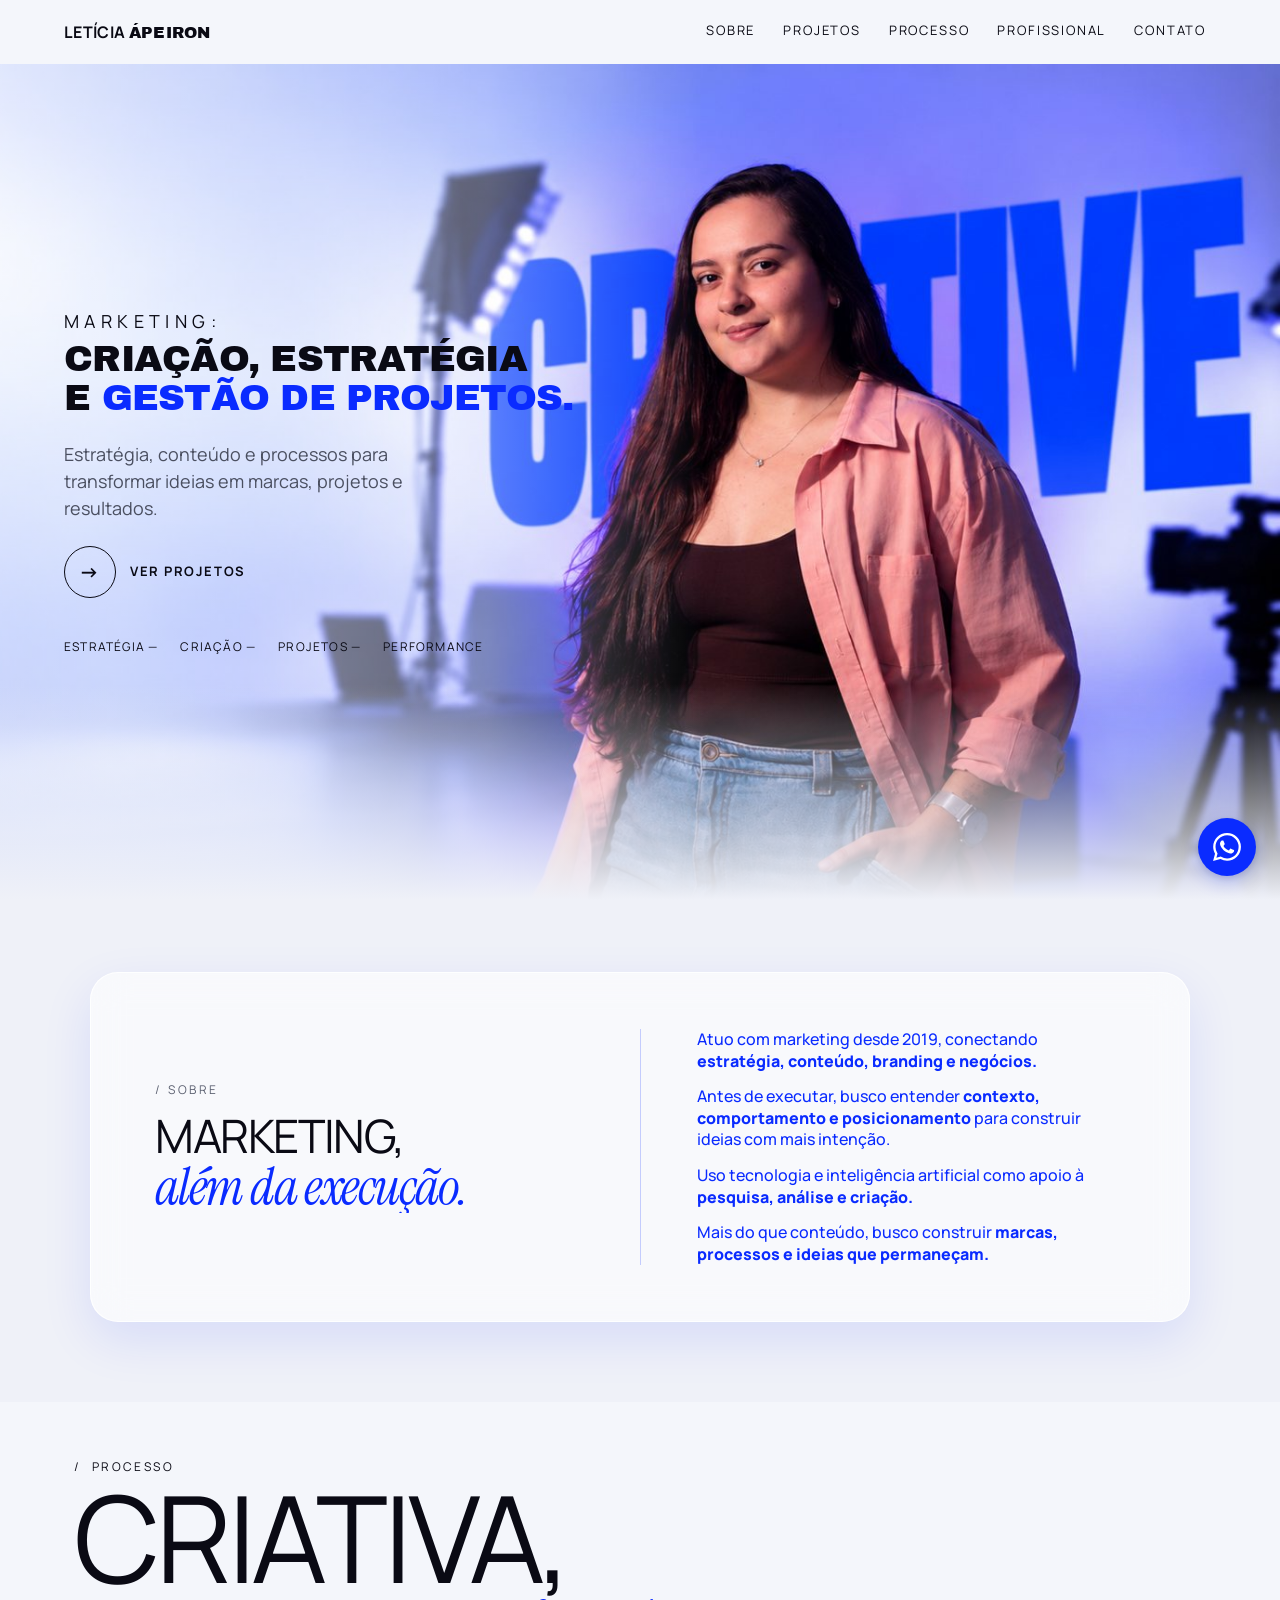
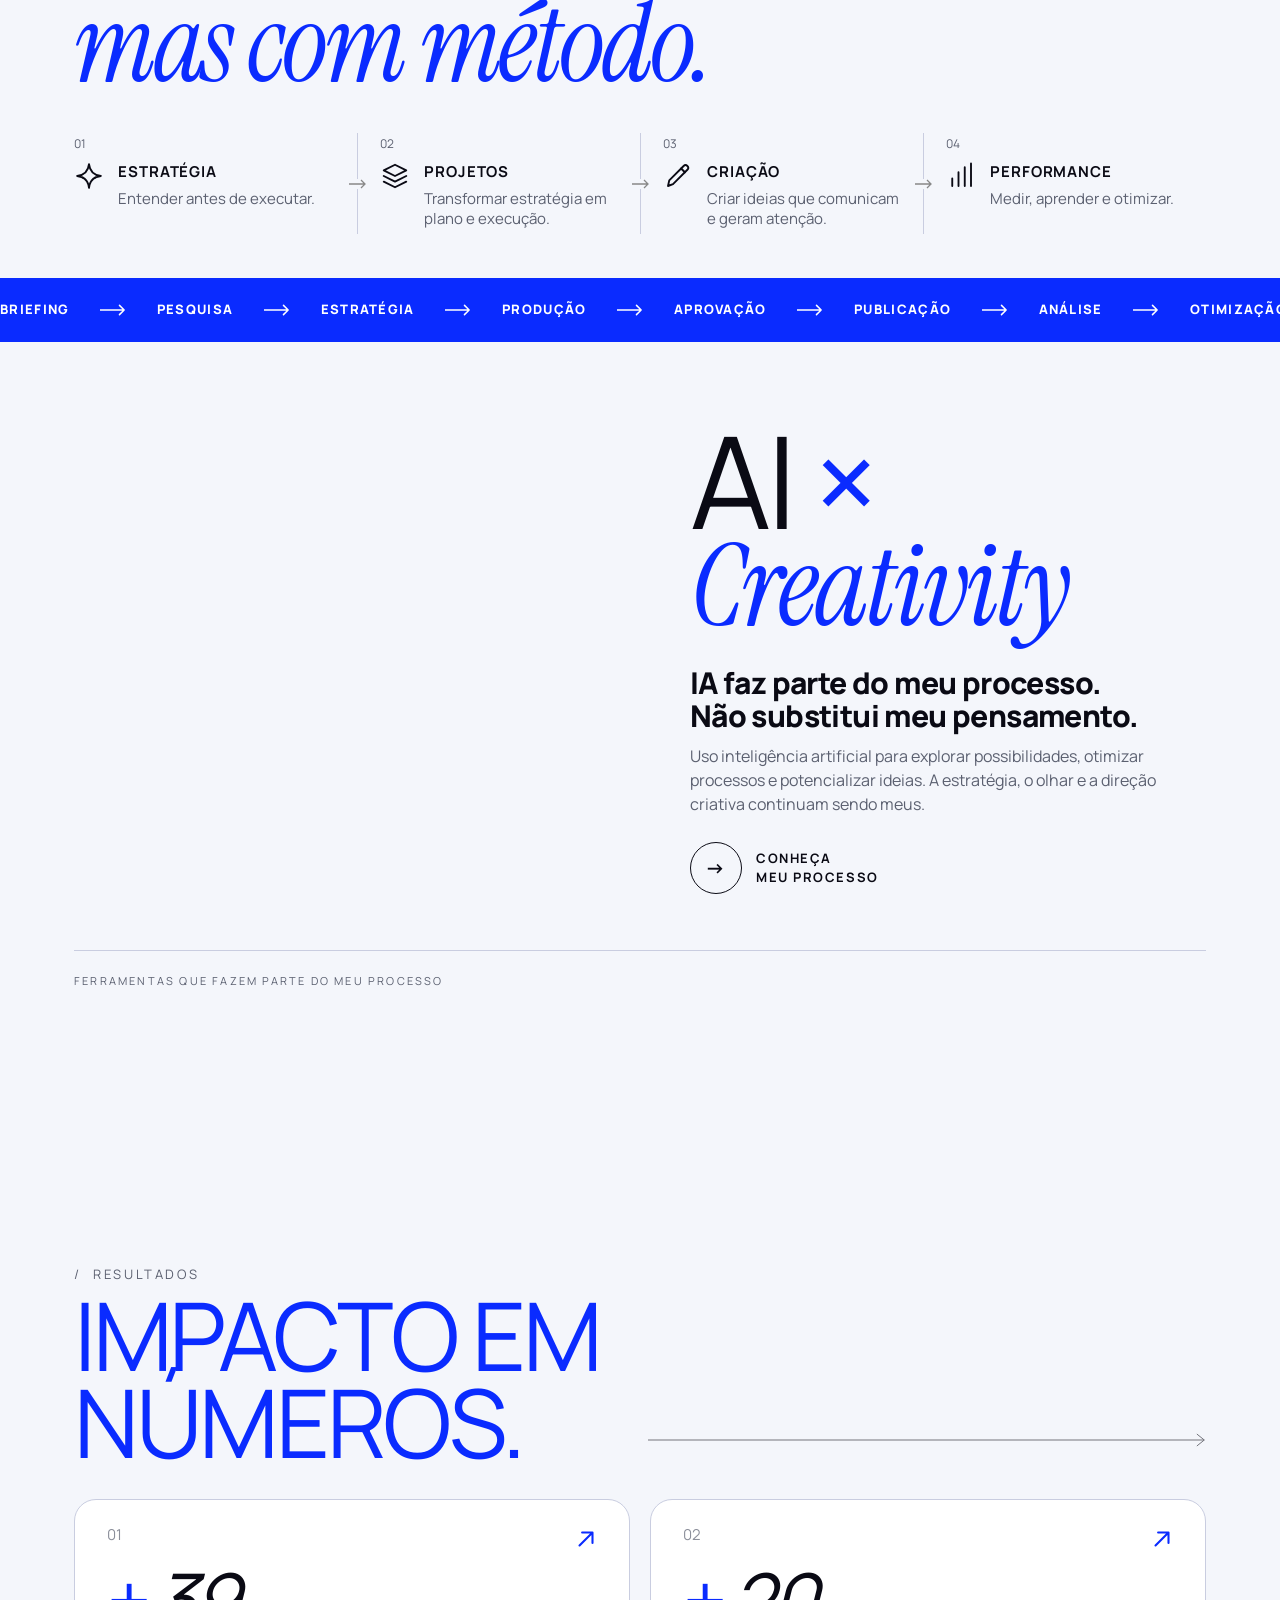
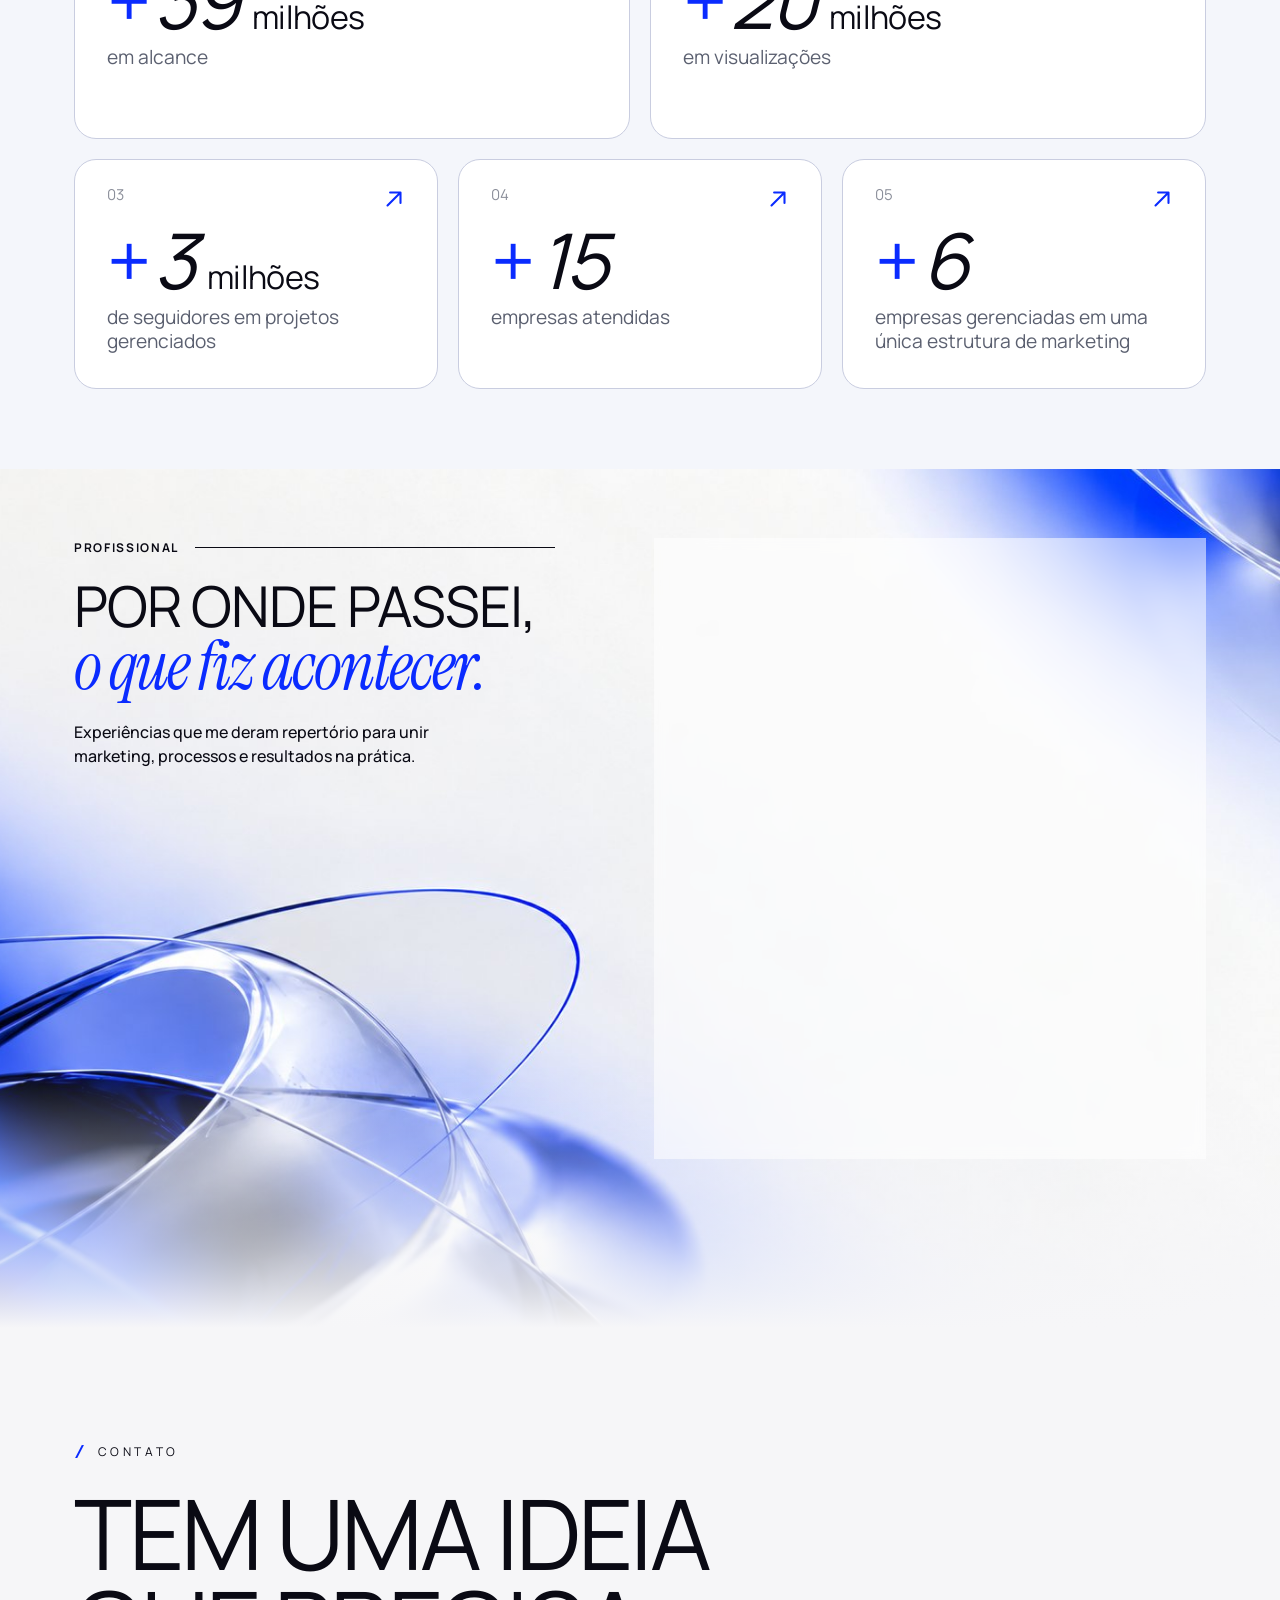
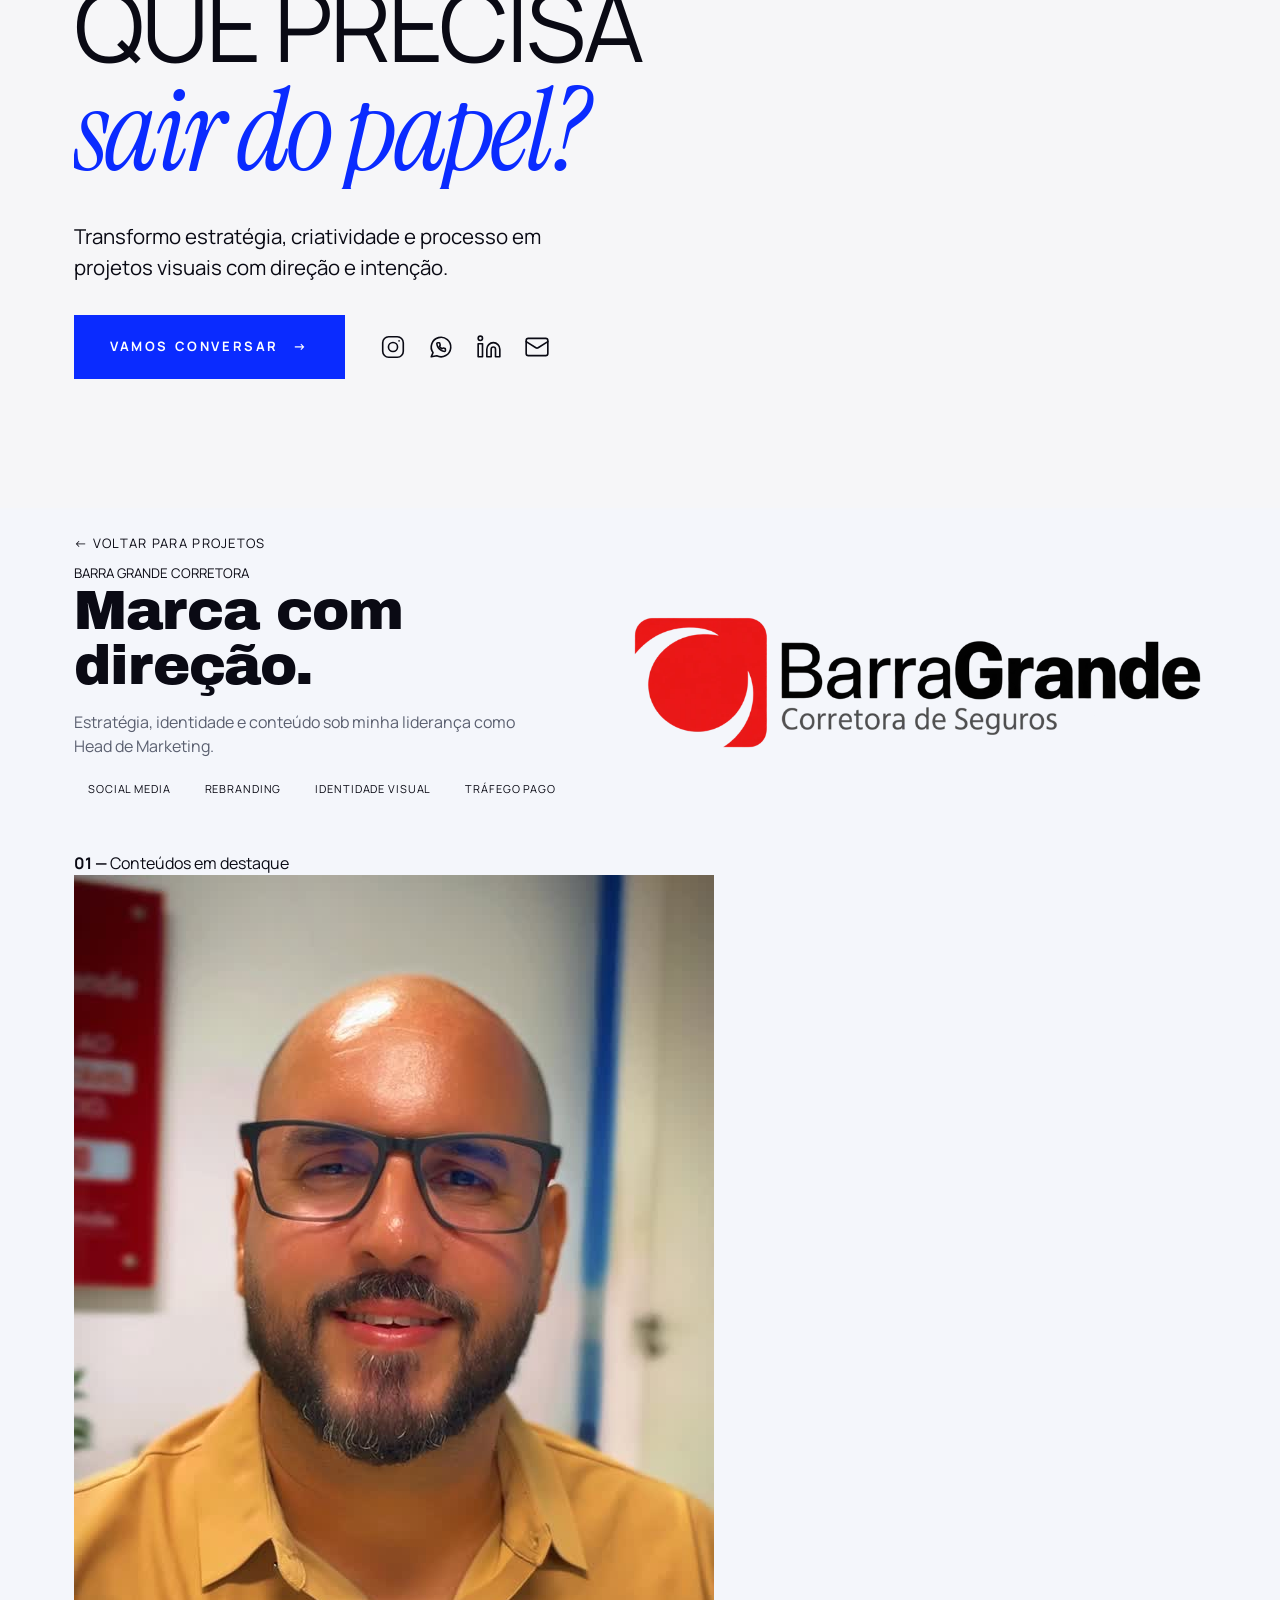
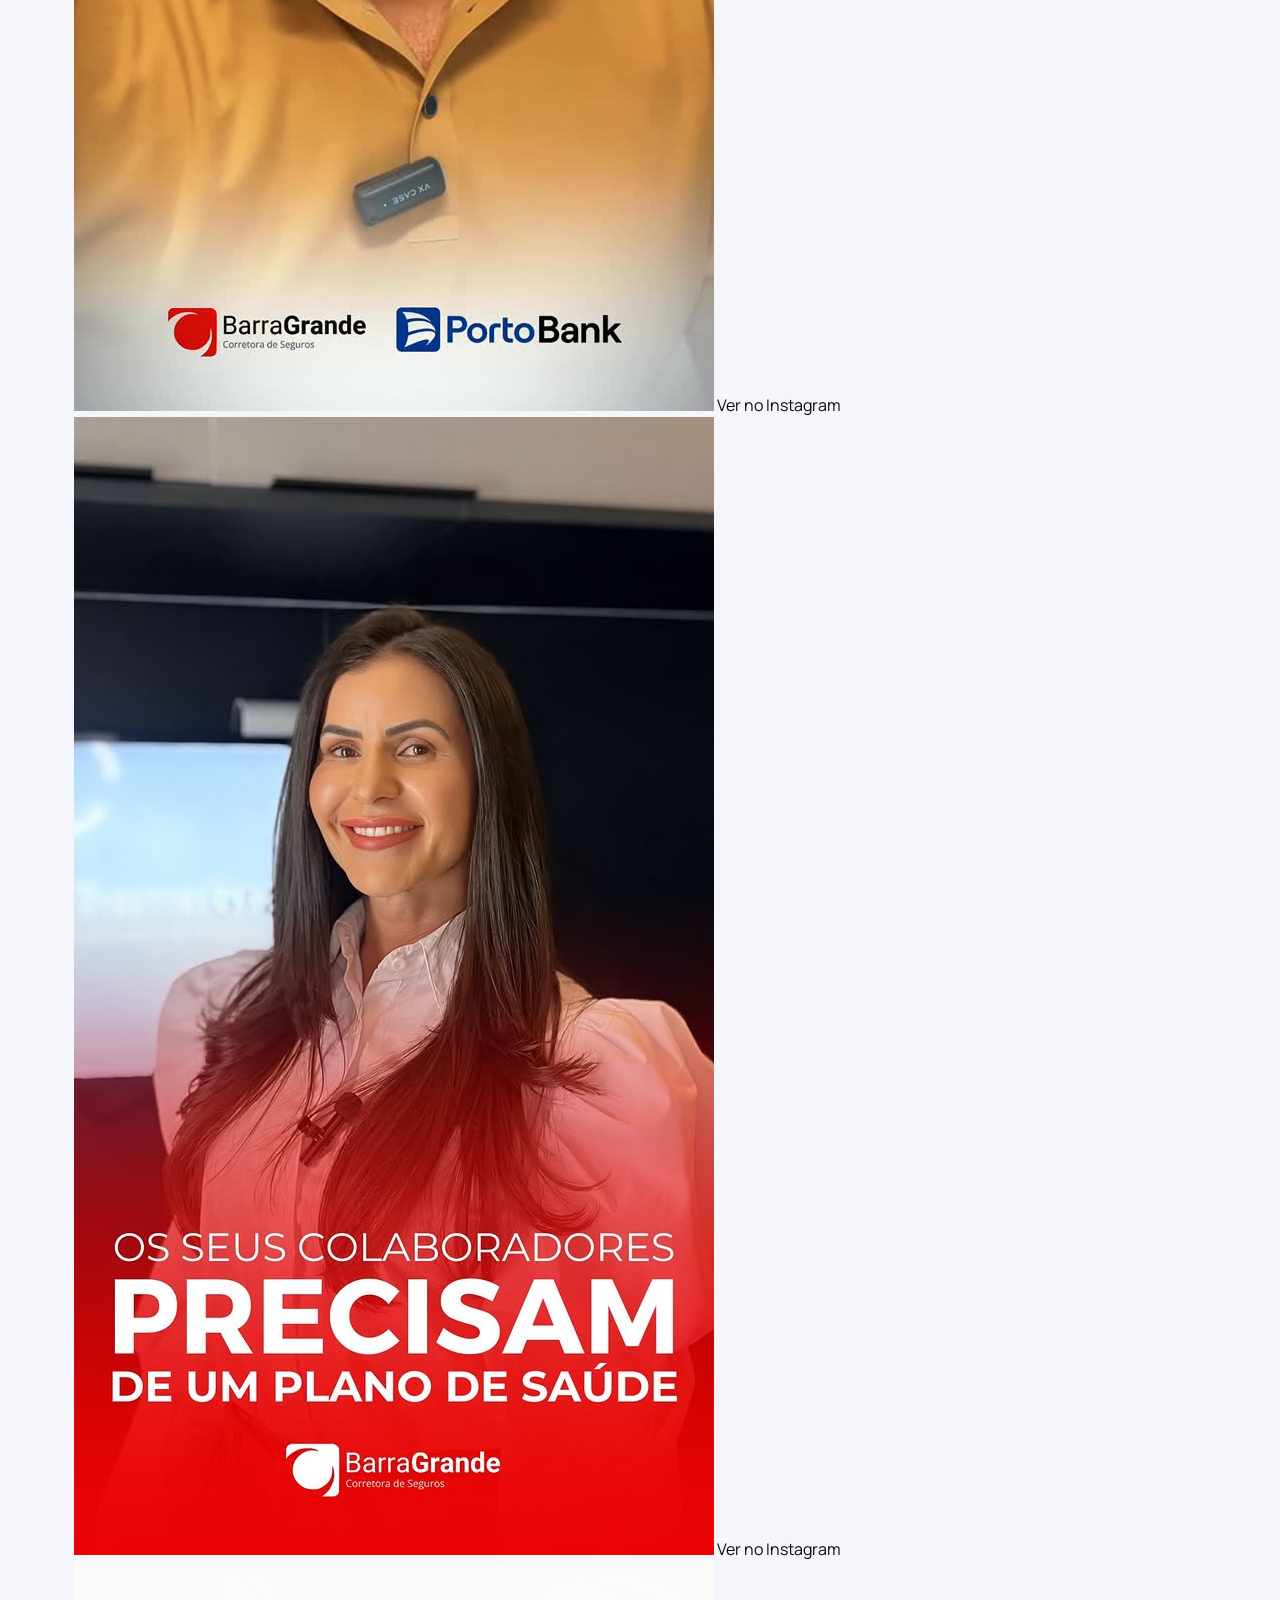
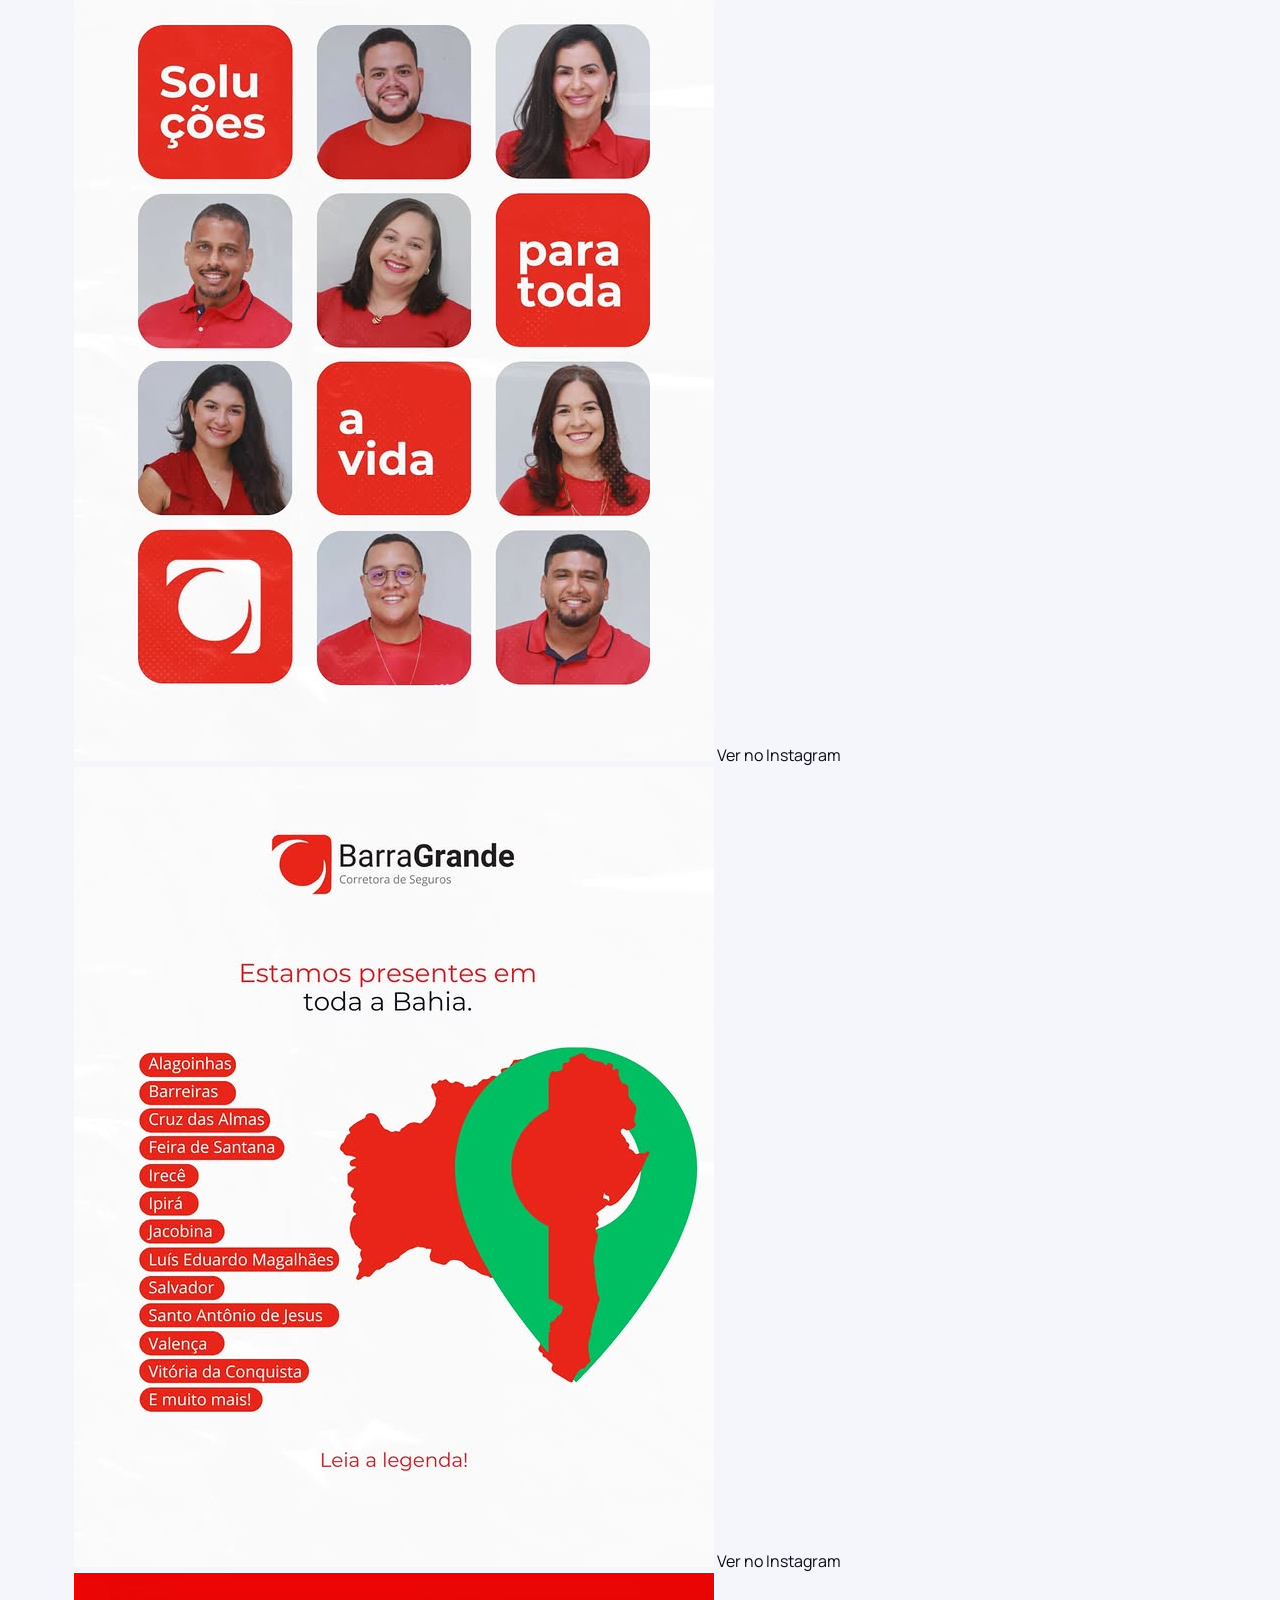
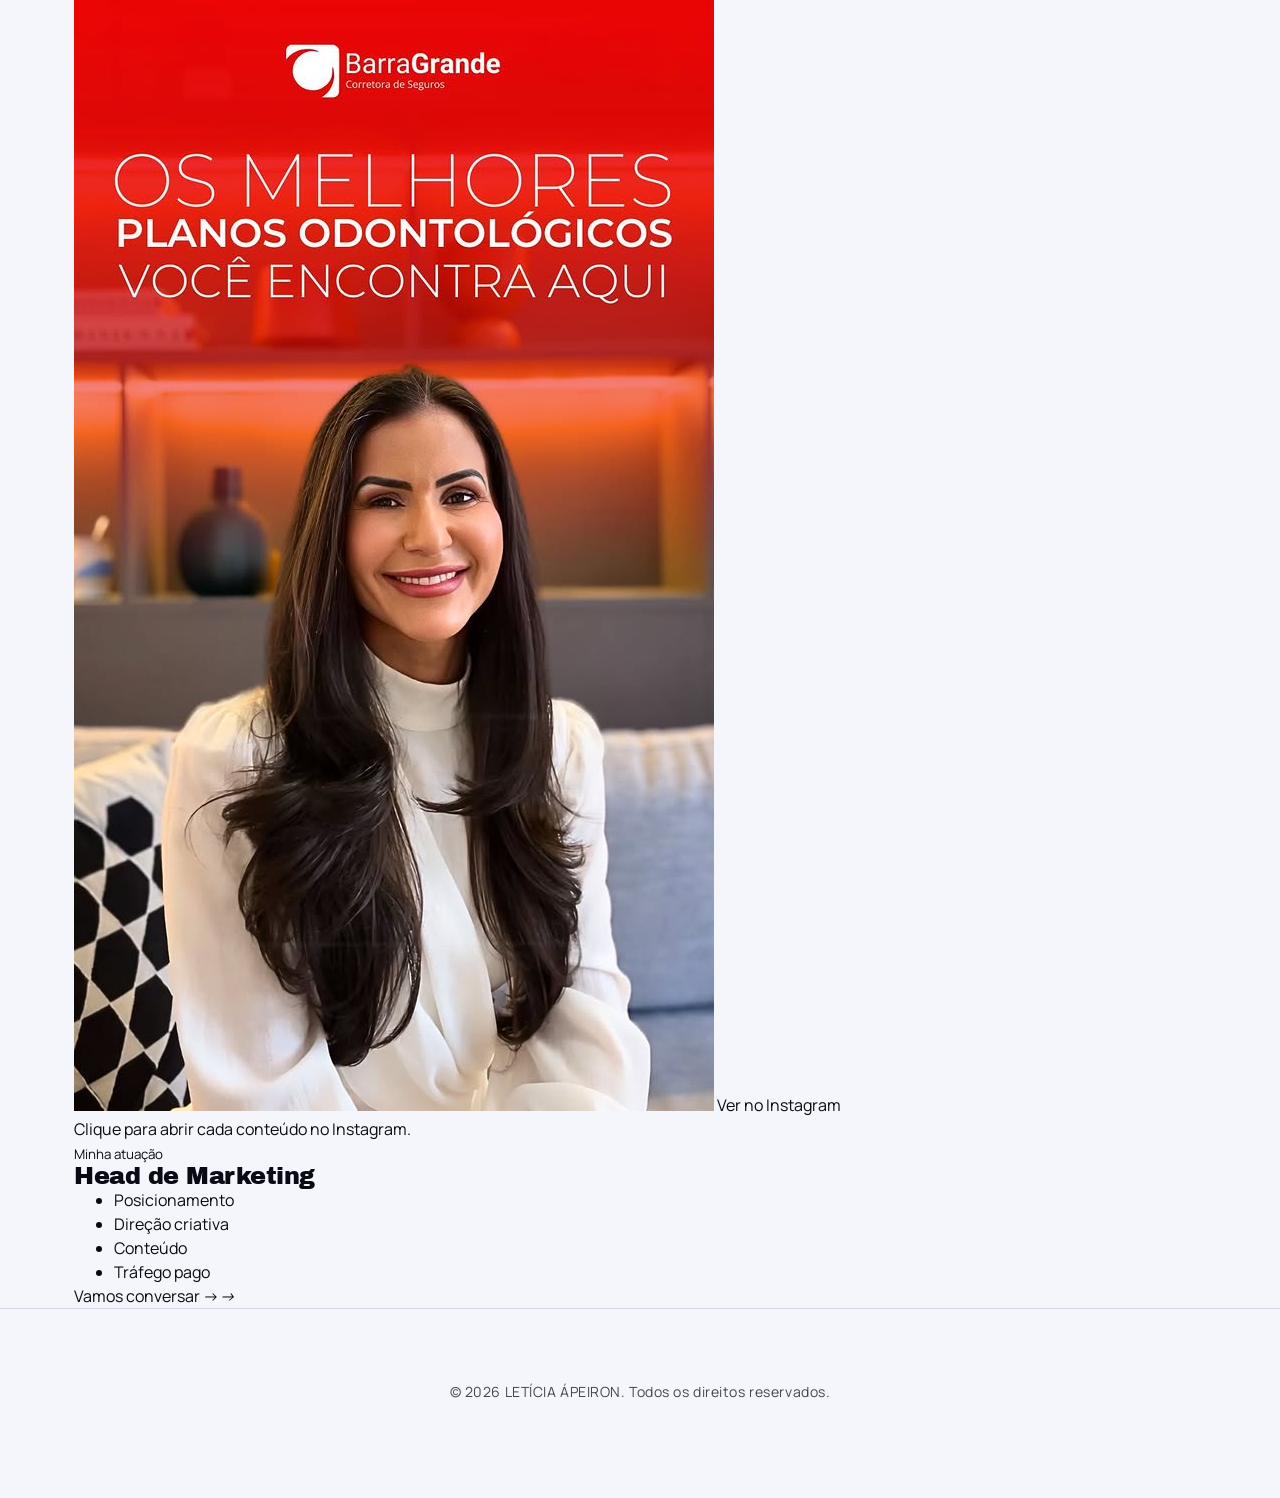
<file: index.html>
<!DOCTYPE html>
<html lang="pt-BR">
<head>
<meta charset="utf-8">
<meta name="viewport" content="width=device-width, initial-scale=1, viewport-fit=cover">
<meta name="description" content="Letícia Ápeiron — Marketing: criação, estratégia e gestão de projetos.">
<title>Letícia Ápeiron | Marketing: criação e gestão de projetos</title>
<link rel="preconnect" href="https://fonts.googleapis.com">
<link href="https://fonts.googleapis.com/css2?family=Archivo+Black&family=Cormorant+Garamond:wght@500;600&family=Instrument+Serif:ital@1&family=Manrope:wght@400;500;700;800&display=swap" rel="stylesheet">
<link rel="stylesheet" href="css/style.css">
<script src="js/script-0.js"></script>
</head>
<body>
<div id="pl" role="status" aria-label="Carregando"><div class="pl-in"><span class="pl-n">LETÍCIA <b>ÁPEIRON</b></span><span class="pl-l"></span></div></div>
<script src="js/script-1.js"></script>

<header><div class="wrap"><a class="logo" href="#" data-home>LETÍCIA <b>ÁPEIRON</b></a>
<nav><a href="#sobre" data-home>Sobre</a><a href="#projetos" data-home>Projetos</a><a href="#processo" data-home>Processo</a><a href="#profissional" data-home>Profissional</a><a href="#contato" data-home>Contato</a></nav></div></header>
<div id="proj-panel" role="region" aria-label="Projetos"><div class="wrap"><button type="button" class="pj-x" id="pj-x" aria-label="Fechar projetos">Fechar ✕</button></div><section id="projetos"><div class="wrap">
<div class="sh"><h2><small>MEUS</small>PRO<span class="bl">JETOS.</span></h2>
<p><b>Marcas reais, resultados concretos.</b>Estratégia, conteúdo e identidade visual para negócios que querem crescer.</p></div>
<div class="flt" id="flt"></div><div class="grid" id="grid"></div>
<p class="soon">Os cases dos outros projetos serão adicionados em breve.</p>
</div></section></div>

<main>
<div class="hero"><div class="wrap"><div class="tx">
<div class="kick">MARKETING:</div>
<h1><span><span class="ln">CRIAÇÃO, ESTRATÉGIA</span></span><span><span class="ln">E <b class="bl">GESTÃO DE PROJETOS.</b></span></span></h1>
<p>Estratégia, conteúdo e processos para transformar ideias em marcas, projetos e resultados.</p>
<a class="go" href="#projetos"><i>→</i>Ver projetos</a>
<div class="tags"><span>Estratégia —</span><span>Criação —</span><span>Projetos —</span><span>Performance</span></div>
</div></div><img src="img/img-000-eabee02cd9.jpg" alt="Letícia Ápeiron em um estúdio de gravação com luz azul"></div>

<section id="sobre" class="sb"><div class="sb-in"><div class="sb-stage">
<img class="sb-bg" src="img/img-001-0cfa4abc58.jpg" alt="" role="presentation"><img class="sb-art" src="img/img-002-b6c84e99e1.jpg" alt="" role="presentation">
<div class="sb-card"><span class="sb-k"><i>/</i>Sobre</span>
<h2>Marketing,<i>além da execução.</i></h2><span class="sb-dv" aria-hidden="true"></span>
<div class="sb-t"><p>Atuo com marketing desde 2019, conectando <br><b>estratégia, conteúdo, branding e negócios.</b></p>
<p>Antes de executar, busco entender <br><b>contexto, comportamento e posicionamento</b> <br>para construir ideias com mais intenção.</p>
<p>Uso tecnologia e inteligência artificial como apoio à <br><b>pesquisa, análise e criação.</b></p>
<p>Mais do que conteúdo, busco construir <br><b>marcas, processos e ideias que permaneçam.</b></p></div></div></div></div></section>





<div id="processo">
<section id="metodo" aria-label="Processo"><div class="wrap">
<div class="mt-k"><i>/</i> Processo</div>
<h2 class="mt-h">CRIATIVA,<i>mas com método.</i></h2>
<ol class="mt-p"><li><small>01</small><svg viewBox="0 0 24 24" aria-hidden="true" fill="none" stroke="currentColor" stroke-width="1.5" stroke-linecap="round" stroke-linejoin="round"><path d="M12 2.5c.6 5.4 4.1 8.9 9.5 9.5-5.4.6-8.9 4.1-9.5 9.5-.6-5.4-4.1-8.9-9.5-9.5 5.4-.6 8.9-4.1 9.5-9.5z"/></svg><b>Estratégia</b><span>Entender antes de executar.</span></li><li><small>02</small><svg viewBox="0 0 24 24" aria-hidden="true" fill="none" stroke="currentColor" stroke-width="1.5" stroke-linecap="round" stroke-linejoin="round"><path d="M12 3l9 4.5-9 4.5-9-4.5L12 3z"/><path d="M3 12l9 4.5 9-4.5"/><path d="M3 16.5L12 21l9-4.5"/></svg><b>Projetos</b><span>Transformar estratégia em plano e execução.</span></li><li><small>03</small><svg viewBox="0 0 24 24" aria-hidden="true" fill="none" stroke="currentColor" stroke-width="1.5" stroke-linecap="round" stroke-linejoin="round"><path d="M4 20l1-4.5L16.5 4a2 2 0 013 3L8 18.5 4 20z"/><path d="M14.5 6l3 3"/></svg><b>Criação</b><span>Criar ideias que comunicam e geram atenção.</span></li><li><small>04</small><svg viewBox="0 0 24 24" aria-hidden="true" fill="none" stroke="currentColor" stroke-width="1.5" stroke-linecap="round" stroke-linejoin="round"><path d="M5 20V14M10 20V9M15 20V5M20 20V2"/></svg><b>Performance</b><span>Medir, aprender e otimizar.</span></li></ol></div>
<div class="mt-band" role="img" aria-label="Briefing, pesquisa, estratégia, produção, aprovação, publicação, análise, otimização"><div class="mt-t"><ul class="mt-g"><li><span>Briefing</span><svg viewBox="0 0 28 12" aria-hidden="true"><path d="M0 6h26M21 1l5 5-5 5" fill="none" stroke="currentColor" stroke-width="1.6" stroke-linecap="round" stroke-linejoin="round"/></svg></li><li><span>Pesquisa</span><svg viewBox="0 0 28 12" aria-hidden="true"><path d="M0 6h26M21 1l5 5-5 5" fill="none" stroke="currentColor" stroke-width="1.6" stroke-linecap="round" stroke-linejoin="round"/></svg></li><li><span>Estratégia</span><svg viewBox="0 0 28 12" aria-hidden="true"><path d="M0 6h26M21 1l5 5-5 5" fill="none" stroke="currentColor" stroke-width="1.6" stroke-linecap="round" stroke-linejoin="round"/></svg></li><li><span>Produção</span><svg viewBox="0 0 28 12" aria-hidden="true"><path d="M0 6h26M21 1l5 5-5 5" fill="none" stroke="currentColor" stroke-width="1.6" stroke-linecap="round" stroke-linejoin="round"/></svg></li><li><span>Aprovação</span><svg viewBox="0 0 28 12" aria-hidden="true"><path d="M0 6h26M21 1l5 5-5 5" fill="none" stroke="currentColor" stroke-width="1.6" stroke-linecap="round" stroke-linejoin="round"/></svg></li><li><span>Publicação</span><svg viewBox="0 0 28 12" aria-hidden="true"><path d="M0 6h26M21 1l5 5-5 5" fill="none" stroke="currentColor" stroke-width="1.6" stroke-linecap="round" stroke-linejoin="round"/></svg></li><li><span>Análise</span><svg viewBox="0 0 28 12" aria-hidden="true"><path d="M0 6h26M21 1l5 5-5 5" fill="none" stroke="currentColor" stroke-width="1.6" stroke-linecap="round" stroke-linejoin="round"/></svg></li><li><span>Otimização</span><svg viewBox="0 0 28 12" aria-hidden="true"><path d="M0 6h26M21 1l5 5-5 5" fill="none" stroke="currentColor" stroke-width="1.6" stroke-linecap="round" stroke-linejoin="round"/></svg></li><li><span>Briefing</span><svg viewBox="0 0 28 12" aria-hidden="true"><path d="M0 6h26M21 1l5 5-5 5" fill="none" stroke="currentColor" stroke-width="1.6" stroke-linecap="round" stroke-linejoin="round"/></svg></li><li><span>Pesquisa</span><svg viewBox="0 0 28 12" aria-hidden="true"><path d="M0 6h26M21 1l5 5-5 5" fill="none" stroke="currentColor" stroke-width="1.6" stroke-linecap="round" stroke-linejoin="round"/></svg></li><li><span>Estratégia</span><svg viewBox="0 0 28 12" aria-hidden="true"><path d="M0 6h26M21 1l5 5-5 5" fill="none" stroke="currentColor" stroke-width="1.6" stroke-linecap="round" stroke-linejoin="round"/></svg></li><li><span>Produção</span><svg viewBox="0 0 28 12" aria-hidden="true"><path d="M0 6h26M21 1l5 5-5 5" fill="none" stroke="currentColor" stroke-width="1.6" stroke-linecap="round" stroke-linejoin="round"/></svg></li><li><span>Aprovação</span><svg viewBox="0 0 28 12" aria-hidden="true"><path d="M0 6h26M21 1l5 5-5 5" fill="none" stroke="currentColor" stroke-width="1.6" stroke-linecap="round" stroke-linejoin="round"/></svg></li><li><span>Publicação</span><svg viewBox="0 0 28 12" aria-hidden="true"><path d="M0 6h26M21 1l5 5-5 5" fill="none" stroke="currentColor" stroke-width="1.6" stroke-linecap="round" stroke-linejoin="round"/></svg></li><li><span>Análise</span><svg viewBox="0 0 28 12" aria-hidden="true"><path d="M0 6h26M21 1l5 5-5 5" fill="none" stroke="currentColor" stroke-width="1.6" stroke-linecap="round" stroke-linejoin="round"/></svg></li><li><span>Otimização</span><svg viewBox="0 0 28 12" aria-hidden="true"><path d="M0 6h26M21 1l5 5-5 5" fill="none" stroke="currentColor" stroke-width="1.6" stroke-linecap="round" stroke-linejoin="round"/></svg></li></ul><ul class="mt-g" aria-hidden="true"><li><span>Briefing</span><svg viewBox="0 0 28 12" aria-hidden="true"><path d="M0 6h26M21 1l5 5-5 5" fill="none" stroke="currentColor" stroke-width="1.6" stroke-linecap="round" stroke-linejoin="round"/></svg></li><li><span>Pesquisa</span><svg viewBox="0 0 28 12" aria-hidden="true"><path d="M0 6h26M21 1l5 5-5 5" fill="none" stroke="currentColor" stroke-width="1.6" stroke-linecap="round" stroke-linejoin="round"/></svg></li><li><span>Estratégia</span><svg viewBox="0 0 28 12" aria-hidden="true"><path d="M0 6h26M21 1l5 5-5 5" fill="none" stroke="currentColor" stroke-width="1.6" stroke-linecap="round" stroke-linejoin="round"/></svg></li><li><span>Produção</span><svg viewBox="0 0 28 12" aria-hidden="true"><path d="M0 6h26M21 1l5 5-5 5" fill="none" stroke="currentColor" stroke-width="1.6" stroke-linecap="round" stroke-linejoin="round"/></svg></li><li><span>Aprovação</span><svg viewBox="0 0 28 12" aria-hidden="true"><path d="M0 6h26M21 1l5 5-5 5" fill="none" stroke="currentColor" stroke-width="1.6" stroke-linecap="round" stroke-linejoin="round"/></svg></li><li><span>Publicação</span><svg viewBox="0 0 28 12" aria-hidden="true"><path d="M0 6h26M21 1l5 5-5 5" fill="none" stroke="currentColor" stroke-width="1.6" stroke-linecap="round" stroke-linejoin="round"/></svg></li><li><span>Análise</span><svg viewBox="0 0 28 12" aria-hidden="true"><path d="M0 6h26M21 1l5 5-5 5" fill="none" stroke="currentColor" stroke-width="1.6" stroke-linecap="round" stroke-linejoin="round"/></svg></li><li><span>Otimização</span><svg viewBox="0 0 28 12" aria-hidden="true"><path d="M0 6h26M21 1l5 5-5 5" fill="none" stroke="currentColor" stroke-width="1.6" stroke-linecap="round" stroke-linejoin="round"/></svg></li><li><span>Briefing</span><svg viewBox="0 0 28 12" aria-hidden="true"><path d="M0 6h26M21 1l5 5-5 5" fill="none" stroke="currentColor" stroke-width="1.6" stroke-linecap="round" stroke-linejoin="round"/></svg></li><li><span>Pesquisa</span><svg viewBox="0 0 28 12" aria-hidden="true"><path d="M0 6h26M21 1l5 5-5 5" fill="none" stroke="currentColor" stroke-width="1.6" stroke-linecap="round" stroke-linejoin="round"/></svg></li><li><span>Estratégia</span><svg viewBox="0 0 28 12" aria-hidden="true"><path d="M0 6h26M21 1l5 5-5 5" fill="none" stroke="currentColor" stroke-width="1.6" stroke-linecap="round" stroke-linejoin="round"/></svg></li><li><span>Produção</span><svg viewBox="0 0 28 12" aria-hidden="true"><path d="M0 6h26M21 1l5 5-5 5" fill="none" stroke="currentColor" stroke-width="1.6" stroke-linecap="round" stroke-linejoin="round"/></svg></li><li><span>Aprovação</span><svg viewBox="0 0 28 12" aria-hidden="true"><path d="M0 6h26M21 1l5 5-5 5" fill="none" stroke="currentColor" stroke-width="1.6" stroke-linecap="round" stroke-linejoin="round"/></svg></li><li><span>Publicação</span><svg viewBox="0 0 28 12" aria-hidden="true"><path d="M0 6h26M21 1l5 5-5 5" fill="none" stroke="currentColor" stroke-width="1.6" stroke-linecap="round" stroke-linejoin="round"/></svg></li><li><span>Análise</span><svg viewBox="0 0 28 12" aria-hidden="true"><path d="M0 6h26M21 1l5 5-5 5" fill="none" stroke="currentColor" stroke-width="1.6" stroke-linecap="round" stroke-linejoin="round"/></svg></li><li><span>Otimização</span><svg viewBox="0 0 28 12" aria-hidden="true"><path d="M0 6h26M21 1l5 5-5 5" fill="none" stroke="currentColor" stroke-width="1.6" stroke-linecap="round" stroke-linejoin="round"/></svg></li></ul></div></div>
</section>

<section id="ia"><div class="wrap">
<div class="ai"><figure><img src="img/img-003-d437931892.jpg" alt="Escultura de vidro azul abstrata que representa o processo criativo com IA"></figure>
<div><h2>AI <span>×</span><i>Creativity</i></h2>
<h3>IA faz parte do meu processo.<br>Não substitui meu pensamento.</h3>
<p>Uso inteligência artificial para explorar possibilidades, otimizar processos e potencializar ideias. A estratégia, o olhar e a direção criativa continuam sendo meus.</p>
<a class="go" href="#contato"><i>→</i>Conheça<br>meu processo</a></div></div>
<p class="mq-lab">Ferramentas que fazem parte do meu processo</p>
</div>
<svg width="0" height="0" style="position:absolute" aria-hidden="true" focusable="false"><defs>
<symbol id="lg-chatgpt" viewBox="0 0 24 24"><g fill="none" stroke="currentColor" stroke-width="1.6" stroke-linejoin="round"><rect x="8.3" y="1.6" width="7.4" height="11" rx="3.7" transform="rotate(0 12 12)"/><rect x="8.3" y="1.6" width="7.4" height="11" rx="3.7" transform="rotate(60 12 12)"/><rect x="8.3" y="1.6" width="7.4" height="11" rx="3.7" transform="rotate(120 12 12)"/><rect x="8.3" y="1.6" width="7.4" height="11" rx="3.7" transform="rotate(180 12 12)"/><rect x="8.3" y="1.6" width="7.4" height="11" rx="3.7" transform="rotate(240 12 12)"/><rect x="8.3" y="1.6" width="7.4" height="11" rx="3.7" transform="rotate(300 12 12)"/></g></symbol>
<symbol id="lg-claude" viewBox="0 0 24 24"><g fill="none" stroke="currentColor" stroke-width="2.1" stroke-linecap="round"><path d="M12 10.2 V2" transform="rotate(0 12 12)"/><path d="M12 10.2 V5.5" transform="rotate(30 12 12)"/><path d="M12 10.2 V3" transform="rotate(60 12 12)"/><path d="M12 10.2 V6" transform="rotate(90 12 12)"/><path d="M12 10.2 V2" transform="rotate(120 12 12)"/><path d="M12 10.2 V5.5" transform="rotate(150 12 12)"/><path d="M12 10.2 V2.5" transform="rotate(180 12 12)"/><path d="M12 10.2 V6" transform="rotate(210 12 12)"/><path d="M12 10.2 V2" transform="rotate(240 12 12)"/><path d="M12 10.2 V5.5" transform="rotate(270 12 12)"/><path d="M12 10.2 V3" transform="rotate(300 12 12)"/><path d="M12 10.2 V5.5" transform="rotate(330 12 12)"/></g></symbol>
<symbol id="lg-gemini" viewBox="0 0 24 24"><path fill="currentColor" d="M12 0C12 6.6 17.4 12 24 12C17.4 12 12 17.4 12 24C12 17.4 6.6 12 0 12C6.6 12 12 6.6 12 0Z"/></symbol>
<symbol id="lg-manus" viewBox="0 0 24 24"><path fill="none" stroke="currentColor" stroke-width="2.2" stroke-linecap="round" stroke-linejoin="round" d="M3 20V11a4.5 4.5 0 0 1 9 0v9M12 11a4.5 4.5 0 0 1 9 0v9"/></symbol>
<symbol id="lg-flow" viewBox="0 0 24 24"><path fill="none" stroke="currentColor" stroke-width="2.4" stroke-linecap="round" d="M2 8C5 3.5 8.500 3.500 12 8S19 12.500 22 8M2 16C5 11.500 8.500 11.500 12 16S19 20.500 22 16"/></symbol>
<symbol id="lg-viggle" viewBox="0 0 24 24"><path fill="currentColor" d="M2 6L12 22L22 6H17.200L12 14.500L6.800 6Z"/><path fill="none" stroke="currentColor" stroke-width="1.600" stroke-linejoin="round" d="M7.500 2.500L12 9.500L16.500 2.500"/></symbol>
</defs></svg>
<div class="mq" role="region" aria-label="Ferramentas de IA que utilizo: ChatGPT, Claude, Gemini, Manus, Google Flow AI, Viggle e MonkeyCode"><div class="mq-t"><ul class="mq-g"><li class="mq-i"><img src="img/img-004-4189598c15.png" alt="ChatGPT" style="height:34px" loading="lazy"></li><li class="mq-i"><img src="img/img-005-e9675bfaf7.png" alt="Claude" style="height:34px" loading="lazy"></li><li class="mq-i"><img src="img/img-006-837ed5350f.png" alt="Gemini" style="height:30px" loading="lazy"></li><li class="mq-i"><img src="img/img-007-acff88a1bb.png" alt="Manus" style="height:56px" loading="lazy"></li><li class="mq-i"><img src="img/img-008-4cef02c5b0.png" alt="Google Flow AI" style="height:34px" loading="lazy"></li><li class="mq-i"><img src="img/img-009-cbe1e2378d.png" alt="Viggle" style="height:26px" loading="lazy"></li><li class="mq-i mk"><img src="img/img-010-288e3cc524.png" alt="MonkeyCode" style="height:38px" loading="lazy"></li></ul><ul class="mq-g" aria-hidden="true"><li class="mq-i"><img src="img/img-004-4189598c15.png" alt="ChatGPT" style="height:34px" loading="lazy"></li><li class="mq-i"><img src="img/img-005-e9675bfaf7.png" alt="Claude" style="height:34px" loading="lazy"></li><li class="mq-i"><img src="img/img-006-837ed5350f.png" alt="Gemini" style="height:30px" loading="lazy"></li><li class="mq-i"><img src="img/img-007-acff88a1bb.png" alt="Manus" style="height:56px" loading="lazy"></li><li class="mq-i"><img src="img/img-008-4cef02c5b0.png" alt="Google Flow AI" style="height:34px" loading="lazy"></li><li class="mq-i"><img src="img/img-009-cbe1e2378d.png" alt="Viggle" style="height:26px" loading="lazy"></li><li class="mq-i mk"><img src="img/img-010-288e3cc524.png" alt="MonkeyCode" style="height:38px" loading="lazy"></li></ul><ul class="mq-g" aria-hidden="true"><li class="mq-i"><img src="img/img-004-4189598c15.png" alt="ChatGPT" style="height:34px" loading="lazy"></li><li class="mq-i"><img src="img/img-005-e9675bfaf7.png" alt="Claude" style="height:34px" loading="lazy"></li><li class="mq-i"><img src="img/img-006-837ed5350f.png" alt="Gemini" style="height:30px" loading="lazy"></li><li class="mq-i"><img src="img/img-007-acff88a1bb.png" alt="Manus" style="height:56px" loading="lazy"></li><li class="mq-i"><img src="img/img-008-4cef02c5b0.png" alt="Google Flow AI" style="height:34px" loading="lazy"></li><li class="mq-i"><img src="img/img-009-cbe1e2378d.png" alt="Viggle" style="height:26px" loading="lazy"></li><li class="mq-i mk"><img src="img/img-010-288e3cc524.png" alt="MonkeyCode" style="height:38px" loading="lazy"></li></ul><ul class="mq-g" aria-hidden="true"><li class="mq-i"><img src="img/img-004-4189598c15.png" alt="ChatGPT" style="height:34px" loading="lazy"></li><li class="mq-i"><img src="img/img-005-e9675bfaf7.png" alt="Claude" style="height:34px" loading="lazy"></li><li class="mq-i"><img src="img/img-006-837ed5350f.png" alt="Gemini" style="height:30px" loading="lazy"></li><li class="mq-i"><img src="img/img-007-acff88a1bb.png" alt="Manus" style="height:56px" loading="lazy"></li><li class="mq-i"><img src="img/img-008-4cef02c5b0.png" alt="Google Flow AI" style="height:34px" loading="lazy"></li><li class="mq-i"><img src="img/img-009-cbe1e2378d.png" alt="Viggle" style="height:26px" loading="lazy"></li><li class="mq-i mk"><img src="img/img-010-288e3cc524.png" alt="MonkeyCode" style="height:38px" loading="lazy"></li></ul></div></div></section>
</div>

<section id="numeros"><div class="wrap">
<div class="rs-top"><div><div class="rs-k"><i>/</i> Resultados</div><h2 class="rs-h">IMPACTO EM<span>NÚMEROS.</span></h2></div>
<svg class="rs-line" viewBox="0 0 600 14" preserveAspectRatio="none" aria-hidden="true"><path d="M0 7H598M590 1l8 6-8 6" fill="none" stroke="currentColor" stroke-width="1" vector-effect="non-scaling-stroke"/></svg></div>
<div class="rs-g"><div class="rs-c a"><small>01</small><svg class="rs-ar" viewBox="0 0 20 20" aria-hidden="true"><path d="M5 15L15 5M7 5h8v8" fill="none" stroke="currentColor" stroke-width="1.6" stroke-linecap="round" stroke-linejoin="round"/></svg><strong data-to="40"><s>+</s><i>40</i><em> milhões</em></strong><span>em alcance</span></div><div class="rs-c a"><small>02</small><svg class="rs-ar" viewBox="0 0 20 20" aria-hidden="true"><path d="M5 15L15 5M7 5h8v8" fill="none" stroke="currentColor" stroke-width="1.6" stroke-linecap="round" stroke-linejoin="round"/></svg><strong data-to="20"><s>+</s><i>20</i><em> milhões</em></strong><span>em visualizações</span></div><div class="rs-c b"><small>03</small><svg class="rs-ar" viewBox="0 0 20 20" aria-hidden="true"><path d="M5 15L15 5M7 5h8v8" fill="none" stroke="currentColor" stroke-width="1.6" stroke-linecap="round" stroke-linejoin="round"/></svg><strong data-to="3"><s>+</s><i>3</i><em> milhões</em></strong><span>de seguidores em projetos gerenciados</span></div><div class="rs-c b"><small>04</small><svg class="rs-ar" viewBox="0 0 20 20" aria-hidden="true"><path d="M5 15L15 5M7 5h8v8" fill="none" stroke="currentColor" stroke-width="1.6" stroke-linecap="round" stroke-linejoin="round"/></svg><strong data-to="15"><s>+</s><i>15</i></strong><span>empresas atendidas</span></div><div class="rs-c b"><small>05</small><svg class="rs-ar" viewBox="0 0 20 20" aria-hidden="true"><path d="M5 15L15 5M7 5h8v8" fill="none" stroke="currentColor" stroke-width="1.6" stroke-linecap="round" stroke-linejoin="round"/></svg><strong data-to="6"><s>+</s><i>6</i></strong><span>empresas gerenciadas em uma única estrutura de marketing</span></div></div>
</div></section>


<section id="profissional"><div class="wrap"><div class="pf">
<div><div class="pf-k">Profissional</div>
<h2>Por onde passei,<i>o que fiz acontecer.</i></h2>
<p>Experiências que me deram repertório para unir marketing, processos e resultados na prática.</p>
</div>
<ol class="pf-l"><li><small>01</small><b>Mansão Green</b><em aria-hidden="true">↗</em><span>Social Media Pleno e Estrategista Digital</span></li><li><small>02</small><b>Grupo Barra Grande</b><em aria-hidden="true">↗</em><span>Head de Marketing</span></li><li><small>03</small><b>Agência Ápeiron</b><em aria-hidden="true">↗</em><span>Fundadora / CEO</span></li><li><small>04</small><b>Casa Esportiva</b><em aria-hidden="true">↗</em><span>Marketing</span></li><li><small>05</small><b>ADM.JR</b><em aria-hidden="true">↗</em><span>Projetos &amp; Liderança</span></li></ol></div></div></section>

<section id="contato" class="ct"><div class="wrap">
<div class="ct-k"><b>/</b>Contato</div>
<h2><span>Tem uma ideia</span><span>que precisa</span><i>sair do papel?</i></h2>
<p>Transformo estratégia, criatividade e processo em projetos visuais com direção e intenção.</p>
<div class="ct-row"><a class="ct-b" href="https://wa.me/5575981515756" target="_blank" rel="noopener noreferrer">Vamos conversar <span aria-hidden="true">→</span></a><ul class="ct-soc"><li><a href="https://www.instagram.com/leticiaapeiron/" target="_blank" rel="noopener noreferrer" aria-label="Instagram"><svg viewBox="0 0 24 24" fill="none" stroke="currentColor" stroke-width="1.5" stroke-linecap="round" stroke-linejoin="round" aria-hidden="true" focusable="false"><rect x="2.5" y="2.5" width="19" height="19" rx="5.5"/><circle cx="12" cy="12" r="4.2"/><path d="M17.6 6.4h.01"/></svg></a></li><li><a href="https://wa.me/5575981515756" target="_blank" rel="noopener noreferrer" aria-label="WhatsApp"><svg viewBox="0 0 24 24" fill="none" stroke="currentColor" stroke-width="1.5" stroke-linecap="round" stroke-linejoin="round" aria-hidden="true" focusable="false"><path d="M3 21l1.65-3.8a9 9 0 1 1 3.4 2.9L3 21z"/><path transform="translate(7.3 7.3) scale(.4)" stroke-width="3.6" d="M22 16.92v3a2 2 0 0 1-2.18 2 19.79 19.79 0 0 1-8.63-3.07 19.5 19.5 0 0 1-6-6 19.79 19.79 0 0 1-3.07-8.67A2 2 0 0 1 4.11 2h3a2 2 0 0 1 2 1.72 12.84 12.84 0 0 0 .7 2.81 2 2 0 0 1-.45 2.11L8.09 9.91a16 16 0 0 0 6 6l1.27-1.27a2 2 0 0 1 2.11-.45 12.84 12.84 0 0 0 2.81.7A2 2 0 0 1 22 16.92z"/></svg></a></li><li><a href="https://www.linkedin.com/in/leticiaapeiron" target="_blank" rel="noopener noreferrer" aria-label="LinkedIn"><svg viewBox="0 0 24 24" fill="none" stroke="currentColor" stroke-width="1.5" stroke-linecap="round" stroke-linejoin="round" aria-hidden="true" focusable="false"><path d="M16 8a6 6 0 0 1 6 6v7h-4v-7a2 2 0 0 0-4 0v7h-4v-7a6 6 0 0 1 6-6z"/><rect x="2" y="9" width="4" height="12"/><circle cx="4" cy="4" r="2"/></svg></a></li><li><a href="mailto:leticiaapeiron@gmail.com" aria-label="E-mail" id="ct-mail"><svg viewBox="0 0 24 24" fill="none" stroke="currentColor" stroke-width="1.5" stroke-linecap="round" stroke-linejoin="round" aria-hidden="true" focusable="false"><rect x="2" y="4" width="20" height="16" rx="2"/><path d="m22 7-8.97 5.7a1.94 1.94 0 0 1-2.06 0L2 7"/></svg></a></li></ul></div>
</div></section>
</main>

<div id="case"><div class="wrap">
<button class="back" id="back">← Voltar para projetos</button>
<div class="ch"><div><small>PET SEGURO</small>
<h1>Criação de Marca / <span>Identidade Visual</span></h1>
<p>Uma marca criada para um plano de saúde pet, com uma identidade visual amigável, acessível e moderna, que transmite cuidado, segurança e bem-estar para os pets e seus tutores.</p>
<div class="chips"><span>Branding</span><span>Identidade visual</span><span>Social media</span><span>Aplicações</span></div></div>
<img src="img/img-011-b0d68b3c83.webp" alt="Marca Pet Seguro com cachorro e gato"></div>

<div class="row"><div><small>01. Marca principal</small><h3>Logo</h3><p>O logo combina um símbolo de proteção (o escudo) com a patinha, representando cuidado, segurança e amor pelos pets. A tipografia arredondada reforça o tom acolhedor.</p></div>
<div class="val"><img src="img/img-012-a9e7794e1f.webp" alt="Logo Pet Seguro"><span>Proteção</span><span>Cuidado</span><span>Amor</span><span>Confiança</span></div></div>

<div class="row"><div><small>02. Cores da marca</small><h3>Paleta</h3><p>Vibrante e moderna. O roxo reforça segurança e cuidado, enquanto o turquesa traz frescor, saúde e vitalidade.</p></div>
<div class="sw"><div><i style="background:#A640C1"></i><b>#A640C1</b>Roxo principal</div><div><i style="background:#40E0E0"></i><b>#40E0E0</b>Turquesa principal</div><div><i style="background:#F3E8FF"></i><b>#F3E8FF</b>Roxo claro</div><div><i style="background:#E6FBFB"></i><b>#E6FBFB</b>Turquesa claro</div></div></div>

<div class="row"><div><small>03. Estrutura da marca</small><h3>Planos</h3><p>A identidade se desdobra em diferentes planos, mantendo a mesma essência e uma comunicação clara para cada serviço.</p></div>
<img class="pln" src="img/img-013-9406337f97.webp" alt="Planos Life, Flex e VIP"></div>

<div class="row"><div><small>04. Aplicações da marca</small><h3>Aplicações</h3><p>Pensada para funcionar em diferentes pontos de contato, com consistência e presença profissional.</p></div>
<div class="ims"><img src="img/img-014-3b0972393a.webp" alt="Camiseta Pet Seguro"><img src="img/img-015-0adc734558.webp" alt="Caneca Pet Seguro"><img src="img/img-016-582f9f87ff.webp" alt="Sacola Pet Seguro"></div></div>

<div class="row"><div><small>05. Redes sociais</small><h3>Comunicação digital</h3><p>Peças modernas, educativas e atrativas, abordando os benefícios do plano de saúde pet e gerando conexão com os tutores.</p></div>
<div class="ps"><img src="img/img-017-0b551b4da8.jpg" alt="Post Pet Seguro 1"><img src="img/img-018-7f87995562.jpg" alt="Post Pet Seguro 2"><img src="img/img-019-20b28516fc.jpg" alt="Post Pet Seguro 3"><img src="img/img-020-aa724e2c9a.jpg" alt="Post Pet Seguro 4"></div></div>

<div class="res"><h2>Uma marca que cuida do que <em>realmente importa.</em></h2>
<p>Uma identidade visual forte, moderna e acolhedora, criada para gerar confiança e estar presente em todos os momentos da jornada dos tutores e seus pets.</p>
<a class="btn" href="https://wa.me/5575981515756">Vamos conversar? →</a></div>
</div></div>

<div id="case2"><div class="wrap">
<button class="back">← Voltar para projetos</button>
<div class="ch"><div><small>SAÚDE MAIS</small>
<h1>Criação de Marca / <span>Identidade Visual</span></h1>
<p>Uma marca criada para uma administradora de benefícios, com foco em saúde, bem-estar e cuidado em todas as fases da vida.</p>
<div class="chips"><span>Branding</span><span>Identidade visual</span><span>Social media</span><span>Aplicações</span></div></div>
<div class="art" role="img" aria-label="Marca Saúde Mais com mãe e filha sorrindo"><i class="a1"></i><i class="a2"></i><img class="logo" src="img/img-021-daede3c12b.webp" alt=""><img class="mom" src="img/img-022-2dd00a9d77.webp" alt=""></div></div>
<div class="row"><div><small>01. Marca principal</small><h3>Logo</h3><p>Um símbolo que representa saúde, pessoas e bem-estar.</p></div>
<div class="val"><img class="wb" src="img/img-023-1a7dd63750.webp" alt="Logo Saúde Mais"></div></div>
<div class="row"><div><small>02. Paleta de cores</small><h3>Cores da marca</h3><p>Uma paleta moderna e acolhedora, que transmite confiança e vitalidade.</p></div>
<div class="palwrap"><img class="pal" src="img/img-024-ae173d7929.webp" alt="Paleta: azul principal #3DA0E0, verde principal #7CC36B, azul claro #D6ECF9, verde claro #E6F6E9 e neutro #F5F7FA"></div></div>
<div class="row"><div><small>03. Aplicações da marca</small><h3>Aplicações</h3><p>A identidade visual aplicada em materiais do dia a dia da marca.</p></div>
<div class="ims two"><img src="img/img-025-6e6f7d9df6.webp" alt="Caderno e caneta Saúde Mais"><img src="img/img-026-dc52b43924.webp" alt="Cartões de visita Saúde Mais"></div></div>
<div class="row"><div><small>04. Redes sociais</small><h3>Comunicação digital</h3><p>Conteúdos que informam, educam e se conectam com o público.</p></div>
<div class="ps p3"><img src="img/img-027-b69d651737.jpg" alt="Post: entenda como contratar um plano de saúde"><img src="img/img-028-4d53ba7047.jpg" alt="Post: 5 dicas para adquirir o seu plano de saúde"><img src="img/img-029-e71e358bbd.jpg" alt="Post: cobertura sob medida para a sua empresa"></div></div>
<div class="res"><h2>Uma marca que transmite <em>cuidado, credibilidade e proximidade.</em></h2>
<p>Uma identidade visual moderna e acolhedora, pensada para aproximar a marca das pessoas em todas as fases da vida.</p>
<a class="btn" href="https://wa.me/5575981515756">Vamos conversar? →</a></div>
</div></div>

<div id="case4"><div class="wrap">
<button class="back">← Voltar para projetos</button>
<img class="hd-banner" alt="Helder da Bet" src="img/img-030-40c269c01c.jpg">
<div class="hd-blk"><div class="hd-sec"><b>01.</b> My role</div><div class="hd-roles"><span>Content Strategy</span><span>Creative Direction</span><span>Copywriting</span><span>Content Planning</span><span>Social Media</span></div><p class="hd-desc">Estratégia de conteúdo voltada para transformar assuntos do futebol em peças com alto potencial de interação, utilizando hooks fortes, temas de discussão e formatos pensados para incentivar comentários, compartilhamentos e retenção.</p></div>
<div class="hd-blk"><div class="hd-sec"><b>02.</b> Resultados gerais</div><div class="hd-stats"><div><strong>13M+</strong><span>Views</span></div><div><strong>290K+</strong><span>Likes</span></div><div><strong>84.5K</strong><span>Shares</span></div><div><strong>12.5K+</strong><span>Comments</span></div><div><strong>8K+</strong><span>Saves</span></div></div></div>
<div class="hd-blk"><div class="hd-sec"><b>03.</b> Resultados individuais</div></div>
<div class="hd-vids"><div class="hd-v"><a class="hd-th" href="https://www.instagram.com/reel/DdUWPgepCC0/" target="_blank" rel="noopener" aria-label="Assistir vídeo 01 no Instagram"><div class="hd-rl"><span>Reels</span><svg viewBox="0 0 24 24" fill="none" stroke="#fff" stroke-width="2"><rect x="3" y="3" width="18" height="18" rx="5"/><path d="M3 8h18M9 3l3 5M15 3l3 5"/></svg></div><span class="hd-big">▶</span><span class="hd-pill">👁 805K</span></a><div class="hd-in"><h4>Vídeo 01</h4><ul><li><b>805K</b>Views</li><li><b>19.4K</b>Likes</li><li><b>213</b>Comments</li><li><b>103</b>Shares</li></ul><a href="https://www.instagram.com/reel/DdUWPgepCC0/" target="_blank" rel="noopener">Ver no Instagram ↗</a></div></div><div class="hd-v"><a class="hd-th" href="https://www.instagram.com/reel/DdZDoQcRIHw/" target="_blank" rel="noopener" aria-label="Assistir vídeo 02 no Instagram"><div class="hd-rl"><span>Reels</span><svg viewBox="0 0 24 24" fill="none" stroke="#fff" stroke-width="2"><rect x="3" y="3" width="18" height="18" rx="5"/><path d="M3 8h18M9 3l3 5M15 3l3 5"/></svg></div><span class="hd-big">▶</span><span class="hd-pill">👁 512K</span></a><div class="hd-in"><h4>Vídeo 02</h4><ul><li><b>512K</b>Views</li><li><b>9.9K</b>Likes</li><li><b>176</b>Comments</li></ul><a href="https://www.instagram.com/reel/DdZDoQcRIHw/" target="_blank" rel="noopener">Ver no Instagram ↗</a></div></div><div class="hd-v"><a class="hd-th" href="https://www.instagram.com/reel/Dc94R6CtDR0/" target="_blank" rel="noopener" aria-label="Assistir vídeo 03 no Instagram"><div class="hd-rl"><span>Reels</span><svg viewBox="0 0 24 24" fill="none" stroke="#fff" stroke-width="2"><rect x="3" y="3" width="18" height="18" rx="5"/><path d="M3 8h18M9 3l3 5M15 3l3 5"/></svg></div><span class="hd-big">▶</span><span class="hd-pill">👁 1.3M</span></a><div class="hd-in"><h4>Vídeo 03</h4><ul><li><b>1.3M</b>Views</li><li><b>29K</b>Likes</li><li><b>2.1K</b>Comments</li><li><b>16.8K</b>Shares</li><li><b>1.6K</b>Saves</li></ul><a href="https://www.instagram.com/reel/Dc94R6CtDR0/" target="_blank" rel="noopener">Ver no Instagram ↗</a></div></div></div>
</div></div>
<div id="case5"><div class="wrap">
<button class="back">← Voltar para projetos</button>
<div class="ch"><div><small>CONNECTA</small>
<h1>Criação de Marca / <span>Identidade Visual</span></h1>
<p>Uma marca que conecta cuidados, serviços e benefícios de saúde de forma integrada.</p>
<div class="chips"><span>Branding</span><span>Identidade visual</span><span>Social media</span><span>Aplicações</span></div></div>
<img src="img/img-031-b8376d5cde.jpg" alt="Connecta saúde integrada" style="border-radius:14px"></div>
<div class="row"><div><small>01. Conceito</small><h3>Conceito</h3><p>Dois elos interligados que representam conexão, continuidade e cuidado integral.</p></div><img class="cn-w" src="img/img-032-5f1b3b668b.jpg" alt="Conceito da marca Connecta"></div>
<div class="row"><div><small>02. Paleta de cores</small><h3>Cores da Marca</h3><p>Uma paleta sólida e equilibrada, que transmite confiança, cuidado e integração.</p></div><img class="cn-w" src="img/img-033-7c6e1bceb6.jpg" alt="Paleta de cores Connecta"></div>
<div class="row"><div><small>03. Aplicações da marca</small><h3>Aplicações</h3><p>A identidade visual aplicada em diferentes materiais e pontos de contato da marca.</p></div><div class="ims"><img src="img/img-034-963ff1f05a.webp" alt="Camisa polo Connecta" style="border-radius:12px;background:var(--cl);padding:10px"><img src="img/img-035-97c73c1260.webp" alt="Caderno Connecta" style="border-radius:12px;background:var(--cl);padding:10px"><img src="img/img-036-ca126b10ec.webp" alt="Caneca Connecta" style="border-radius:12px;background:var(--cl);padding:10px"></div></div>
<div class="row"><div><small>04. Redes sociais</small><h3>Comunicação Digital</h3><p>Conteúdos que informam, educam e se conectam com o público.</p></div><div class="ps"><img src="img/img-037-22e1bdd627.jpg" alt="Post Saúde integrada"><img src="img/img-038-4b1792eba5.jpg" alt="Post Benefícios"><img src="img/img-039-611beb9366.jpg" alt="Post Cuidado integrado"><img src="img/img-040-6206a2247f.jpg" alt="Post Dicas de saúde"></div></div>
<div class="res"><div><small style="letter-spacing:.2em;font-weight:700;color:var(--ct)">RESULTADO</small><h2>Uma marca que conecta <em>cuidado, confiança e integração.</em></h2></div><a class="btn" href="https://wa.me/5575981515756">Vamos conversar? →</a></div>
</div></div>
<div id="case6"><div class="wrap">
<button class="back">← Voltar para projetos</button>
<div class="ch"><div><small>CONNECT</small>
<h1>Criação de Marca / <span>Identidade Visual</span></h1>
<p>Uma marca que simplifica a assessoria em seguros e conecta parcerias, serviços e suporte comercial com credibilidade e profissionalismo.</p>
<div class="chips"><span>Branding</span><span>Identidade visual</span><span>Social media</span><span>Aplicações</span></div></div>
<div class="lg"><img src="img/img-041-2446030a0f.webp" alt="Logo Connect Assessoria em Seguros"></div></div>
<div class="row"><div><small>01. Conceito</small><h3>Conceito</h3><p>Um símbolo que representa conexão, parceria e continuidade, reforçando relações sólidas entre corretores, seguradoras e clientes.</p></div><div class="lg" style="max-width:360px"><img src="img/img-042-dd718c9a82.webp" alt="Símbolo Connect"></div></div>
<div class="row"><div><small>02. Cores da marca</small><h3>Cores da Marca</h3><p>Uma paleta sólida e equilibrada, que transmite confiança, profissionalismo e proximidade.</p></div><div class="sw f5"><div><i style="background:#000000"></i><b>#000000</b>Preto</div><div><i style="background:#0C304F"></i><b>#0C304F</b>Azul Escuro</div><div><i style="background:#27659C"></i><b>#27659C</b>Azul Médio</div><div><i style="background:#51A2E8"></i><b>#51A2E8</b>Azul Claro</div><div><i style="background:#FFFFFF"></i><b>#FFFFFF</b>Branco</div></div></div>
<div class="row"><div><small>03. Aplicações da marca</small><h3>Aplicações</h3><p>A identidade visual aplicada em diferentes materiais e pontos de contato da marca.</p></div><div class="ims"><img src="img/img-043-736d7cca80.webp" alt="Camisa polo Connect"><img src="img/img-044-49425257d9.webp" alt="Caderno Connect"><img src="img/img-045-c7c1a5ba09.webp" alt="Caneca Connect"></div></div>
<div class="row"><div><small>04. Comunicação digital</small><h3>Comunicação Digital</h3><p>Conteúdos que informam, educam e se conectam com o público.</p></div><div class="ps"><img src="img/img-046-b7e12ccb5d.jpg" alt="Post O parceiro certo para o seu crescimento"><img src="img/img-047-0e5e8e1b66.jpg" alt="Post Mais que seguros, parcerias de sucesso"><img src="img/img-048-0f531bad63.jpg" alt="Post Segurança para o hoje"><img src="img/img-049-040ddc15da.jpg" alt="Post Vem ser nosso parceiro"></div></div>
<div class="res"><div><small style="letter-spacing:.2em;font-weight:700;color:var(--ct)">RESULTADO</small><h2>Uma marca que conecta <em>credibilidade, parceria e confiança.</em></h2></div><a class="btn" href="https://wa.me/5575981515756">Vamos conversar? →</a></div>
</div></div>
<div id="case7"><div class="wrap">
<button class="back">← Voltar para projetos</button>
<div class="ch"><div><small>MARIS</small>
<h1>Lançamento de Marca / <span>Videomaker / Design</span></h1>
<p>A MARIS já existia e o trabalho foi focado no lançamento visual da marca, produção de conteúdo e direção criativa para apresentar a coleção com desejo e consistência.</p>
<div class="chips"><span>Branding</span><span>Videomaker</span><span>Design</span></div></div>
<img src="img/img-050-0045e47240.jpg" alt="Modelo usando top e legging marrom da Maris"></div>
<div class="row mrow"><div><small>01. Conteúdos em destaque</small><h3>Reels e Post</h3><p>Produção de vídeo e design para apresentar a coleção. Clique para ver cada conteúdo no Instagram.</p></div></div>
<div class="mf"><div class="mi"><div class="em ov"><a href="https://www.instagram.com/reel/DTgO2YbkoYm/" target="_blank" rel="noopener noreferrer" aria-label="Reel 01 no Instagram"><img src="img/img-051-9102a36ff4.jpg" alt="Capa — Reel 01" loading="lazy" style="opacity:1"><i class="fb-l"><b>Reel 01</b>9:16</i><u class="fb-p" aria-hidden="true"></u></a></div><a href="https://www.instagram.com/reel/DTgO2YbkoYm/" target="_blank" rel="noopener"><b>Reel 01</b><em>Ver no Instagram ↗</em></a></div><div class="mi"><div class="em ov"><a href="https://www.instagram.com/reel/DUmKJNcDD2b/" target="_blank" rel="noopener noreferrer" aria-label="Reel 02 no Instagram"><img src="img/img-052-b3ee6169f4.jpg" alt="Capa — Reel 02" loading="lazy" style="opacity:1"><i class="fb-l"><b>Reel 02</b>9:16</i><u class="fb-p" aria-hidden="true"></u></a></div><a href="https://www.instagram.com/reel/DUmKJNcDD2b/" target="_blank" rel="noopener"><b>Reel 02</b><em>Ver no Instagram ↗</em></a></div><div class="mi po"><div class="em ov"><a href="https://www.instagram.com/p/DUY0P1RkieN/" target="_blank" rel="noopener noreferrer" aria-label="Post / Carrossel no Instagram"><img src="img/img-053-077f26ba38.jpg" alt="Capa — Post / Carrossel" loading="lazy" style="opacity:1"><i class="fb-l"><b>Post / Carrossel</b>4:5</i></a></div><a href="https://www.instagram.com/p/DUY0P1RkieN/" target="_blank" rel="noopener"><b>Post / Carrossel</b><em>Ver no Instagram ↗</em></a></div></div></div>
</div></div>
<div id="case8"><div class="wrap">
<button class="back">← Voltar para projetos</button>
<div class="fb-h"><div class="fb-t"><small>FITBAY</small>
<h1>Fotografia &amp; <span>Videomaker</span></h1>
<p>Campanha visual desenvolvida para a Fitbay Sportswear, com foco em fotografia, direção visual e conteúdo para destacar a identidade ativa e feminina da marca.</p>
<div class="chips"><span>Fotografia</span><span>Videomaker</span><span>Design</span></div></div>
<div class="fb-hero"><img src="img/img-054-351a86d99d.jpg" alt="Modelo com raquete de tênis usando conjunto laranja Fitbay"></div></div>
<div class="fb-g"><div class="fb-r"><figure style="--r:.5625" class="ov"><a href="https://www.instagram.com/reel/DS0q1cgicCk/" target="_blank" rel="noopener noreferrer" aria-label="Reel 01 no Instagram"><img src="img/img-055-5bac43e913.jpg" style="object-position:50% 38%" alt="Fitbay — Reel 01 (9:16)" loading="lazy"><i class="fb-l"><b>Reel 01</b>9:16</i><u class="fb-p" aria-hidden="true"></u></a></figure><figure style="--r:.8" class="ov"><a href="https://www.instagram.com/p/DTtItqIibTE/" target="_blank" rel="noopener noreferrer" aria-label="Post 01 no Instagram"><img src="img/img-056-b0582eacbc.jpg" style="object-position:50% 35%" alt="Fitbay — Post 01 (4:5)" loading="lazy"><i class="fb-l"><b>Post 01</b>4:5</i></a></figure><figure style="--r:.5625" class="ov"><a href="https://www.instagram.com/reel/DSVxQNtibR3/" target="_blank" rel="noopener noreferrer" aria-label="Reel 02 no Instagram"><img src="img/img-057-c95ce61eb2.jpg" style="object-position:50% 50%" alt="Fitbay — Reel 02 (9:16)" loading="lazy"><i class="fb-l"><b>Reel 02</b>9:16</i><u class="fb-p" aria-hidden="true"></u></a></figure><figure style="--r:.8" class="ov"><a href="https://www.instagram.com/p/DSYZR1hjYBI/" target="_blank" rel="noopener noreferrer" aria-label="Post 02 no Instagram"><img src="img/img-058-ab45e3ba72.jpg" style="object-position:50% 35%" alt="Fitbay — Post 02 (4:5)" loading="lazy"><i class="fb-l"><b>Post 02</b>4:5</i></a></figure></div><div class="fb-r"><figure style="--r:.5625" class="ov"><a href="https://www.instagram.com/reel/DSfpm6viQD7/" target="_blank" rel="noopener noreferrer" aria-label="Reel 03 no Instagram"><img src="img/img-059-69604a0bcf.jpg" style="object-position:50% 32%" alt="Fitbay — Reel 03 (9:16)" loading="lazy"><i class="fb-l"><b>Reel 03</b>9:16</i><u class="fb-p" aria-hidden="true"></u></a></figure><figure style="--r:.8" class="ov"><a href="https://www.instagram.com/p/DSXvnbZjcRZ/" target="_blank" rel="noopener noreferrer" aria-label="Post 03 no Instagram"><img src="img/img-060-89ca72611c.jpg" style="object-position:50% 35%" alt="Fitbay — Post 03 (4:5)" loading="lazy"><i class="fb-l"><b>Post 03</b>4:5</i></a></figure><figure style="--r:.8" class="ov"><a href="https://www.instagram.com/p/DSz7wfLjXZp/" target="_blank" rel="noopener noreferrer" aria-label="Post 04 no Instagram"><img src="img/img-061-45631cfc07.jpg" style="object-position:50% 35%" alt="Fitbay — Post 04 (4:5)" loading="lazy"><i class="fb-l"><b>Post 04</b>4:5</i></a></figure></div></div>
</div></div>
<div id="case10"><div class="wrap">
<button class="back">← Voltar para projetos</button>
<div class="ch"><div><small>TROPA DO MELZINHO</small>
<h1>Criação de Marca / <span>Identidade Visual</span></h1>
<p>Uma identidade que traduz força, união e competitividade.</p>
<div class="chips"><span>Branding</span><span>Identidade visual</span><span>Aplicações</span></div></div>
<div class="tm-hero"><img src="img/img-062-0f2d0ccb4e.webp" alt="Logo Tropa do Melzinho: abelha furiosa com punhos fechados"></div></div>

<div class="row"><div><small>01. Marca principal</small><h3>Logo</h3><p>Um mascote agressivo e competitivo, pensado para representar a força e a união da equipe. Disponível em versão completa, mascote isolado e logotipo.</p></div>
<div class="tm-w"><div class="tm-lg"><img src="img/img-062-0f2d0ccb4e.webp" alt="Logo completa Tropa do Melzinho"><img src="img/img-063-ce6e97fffe.webp" alt="Mascote da Tropa do Melzinho"><img src="img/img-064-6fb9e38d20.webp" alt="Logotipo Tropa do Melzinho"></div></div></div>

<div class="row"><div><small>02. Paleta de cores</small><h3>Cores da Marca</h3><p>Amarelo e preto, as cores da abelha, em contraste forte e fácil de reconhecer, com cinza e branco como apoio.</p></div>
<div class="sw"><div><i style="background:#FFCB02"></i><b>#FFCB02</b>Amarelo Principal</div><div><i style="background:#0B0B0A"></i><b>#0B0B0A</b>Preto Principal</div><div><i style="background:#8E8E8C"></i><b>#8E8E8C</b>Cinza de Apoio</div><div><i style="background:#FFFFFF"></i><b>#FFFFFF</b>Branco</div></div></div>

<div class="row"><div><small>03. Aplicações da marca</small><h3>Aplicações</h3><p>A identidade aplicada em bonés bordados e em uma bandeira de torcida, pensada para ganhar presença na arquibancada.</p></div>
<div class="ims two tm-ap"><img src="img/img-065-980de3c539.jpg" alt="Bonés pretos com o mascote bordado" loading="lazy"><img src="img/img-066-78c8843a0d.jpg" alt="Bandeira da Tropa do Melzinho em um estádio" loading="lazy"></div></div>

<div class="row"><div><small>04. Elementos visuais</small><h3>Elementos Visuais</h3><p>Asa, ferrão, garras, colmeia e mel formam um conjunto de apoio que dá personalidade às peças da marca.</p></div>
<div><div class="tm-w"><div class="tm-ei"><img src="img/img-067-321d2f0107.webp" alt="Pote de mel com folhas" loading="lazy"><img src="img/img-068-b2847c8f75.webp" alt="Pote de mel amarelo" loading="lazy"><img src="img/img-069-1fbdb51335.webp" alt="Favo de mel com dosador" loading="lazy"><img src="img/img-070-8d2bb79e77.webp" alt="Respingo de mel" loading="lazy"></div></div>
<div class="tm-w"><img class="tm-sh" src="img/img-071-c5dfcd9b1e.webp" alt="Elementos da abelha: ferrão, asa, colmeia, garras e antenas" loading="lazy"></div></div></div>

<div class="res"><div><small style="letter-spacing:.2em;font-weight:700;color:var(--ct)">IDENTIDADE</small><h2>Força e personalidade <em>em cada detalhe.</em></h2></div>
<a class="btn" href="https://wa.me/5575981515756" target="_blank" rel="noopener noreferrer">Vamos conversar? →</a></div>
</div></div>
<div id="case11"><div class="wrap">
<button class="back">← Voltar para projetos</button>
<div class="ag-top"><img class="ag-bg" src="img/img-072-55263c8683.jpg" alt="Colaboradora da Agro Pontes com a campanha Na correria? no celular"><div class="ag-tx"><small>AGRO PONTES</small>
<h1>Social Media <span>&amp; Campanhas</span></h1>
<p>Conteúdo que aproxima a marca de quem cuida dos pets.</p>
<div class="chips"><span>Estratégia de conteúdo</span><span>Produção mobile</span></div></div></div>

<div class="row"><div><small>01. Conteúdo</small><h3>Conteúdo</h3><p>Vídeos e conteúdos que mostram o dia a dia da loja, produtos e dicas para tutores.</p></div>
<div class="ag-g c3">
<a class="ag-prev" href="https://www.instagram.com/p/DeFEBWluzJw/" target="_blank" rel="noopener noreferrer" aria-label="Ver no Instagram — Curiosidades sobre o seu pet">
<img src="img/ag-DeFEBWluzJw.jpg" alt="Curiosidades sobre o seu pet" loading="lazy">
<u class="fb-p" aria-hidden="true"></u>
<span>Ver no Instagram</span>
</a>
<a class="ag-prev" href="https://www.instagram.com/p/DYE7AuHBMhz/" target="_blank" rel="noopener noreferrer" aria-label="Ver no Instagram — Armazenar a ração do jeito certo">
<img src="img/ag-DYE7AuHBMhz.jpg" alt="Armazenar a ração do jeito certo" loading="lazy">
<u class="fb-p" aria-hidden="true"></u>
<span>Ver no Instagram</span>
</a>
<a class="ag-prev" href="https://www.instagram.com/p/DTgDD1-jqc-/" target="_blank" rel="noopener noreferrer" aria-label="Ver no Instagram — Antes de viajar, passa na Agro Pontes">
<img src="img/ag-DTgDD1-jqc-.jpg" alt="Antes de viajar, passa na Agro Pontes" loading="lazy">
<u class="fb-p" aria-hidden="true"></u>
<span>Ver no Instagram</span>
</a>
</div></div>

<div class="row"><div><small>02. Campanhas</small><h3>Campanhas</h3><p>Comunicação promocional com ofertas, datas especiais e vantagens para os clientes.</p></div>
<div class="ag-g c3">
<a class="ag-prev" href="https://www.instagram.com/p/DeKOOZwu1Sm/" target="_blank" rel="noopener noreferrer" aria-label="Ver no Instagram — Indicou, comprou, ganhou">
<img src="img/ag-DeKOOZwu1Sm.jpg" alt="Indicou, comprou, ganhou" loading="lazy">
<u class="fb-p" aria-hidden="true"></u>
<span>Ver no Instagram</span>
</a>
<a class="ag-prev" href="https://www.instagram.com/p/DcblYu3tMXq/" target="_blank" rel="noopener noreferrer" aria-label="Ver no Instagram — Campanha de aniversário Agro Pontes">
<img src="img/ag-DcblYu3tMXq.jpg" alt="Campanha de aniversário Agro Pontes" loading="lazy">
<u class="fb-p" aria-hidden="true"></u>
<span>Ver no Instagram</span>
</a>
<a class="ag-prev" href="https://www.instagram.com/p/DZ4t-CgOEe6/" target="_blank" rel="noopener noreferrer" aria-label="Ver no Instagram — Compre, dê seu palpite e ganhe">
<img src="img/ag-DZ4t-CgOEe6.jpg" alt="Compre, dê seu palpite e ganhe" loading="lazy">
<u class="fb-p" aria-hidden="true"></u>
<span>Ver no Instagram</span>
</a>
</div></div>

<div class="row"><div><small>03. Presença digital</small><h3>Presença digital</h3><p>Dicas, curiosidades e informações que educam e fortalecem o relacionamento com os tutores.</p></div>
<div class="ag-g c3">
<a class="ag-prev" href="https://www.instagram.com/p/DaLT3X6Ofom/" target="_blank" rel="noopener noreferrer" aria-label="Ver no Instagram — O melhor presente para o seu pet nesta Copa">
<img src="img/ag-DaLT3X6Ofom.jpg" alt="O melhor presente para o seu pet nesta Copa" loading="lazy">
<u class="fb-p" aria-hidden="true"></u>
<span>Ver no Instagram</span>
</a>
<a class="ag-prev" href="https://www.instagram.com/p/DZw-pTwOAkV/" target="_blank" rel="noopener noreferrer" aria-label="Ver no Instagram — O São João chegou na Agro Pontes">
<img src="img/ag-DZw-pTwOAkV.jpg" alt="O São João chegou na Agro Pontes" loading="lazy">
<u class="fb-p" aria-hidden="true"></u>
<span>Ver no Instagram</span>
</a>
<a class="ag-prev" href="https://www.instagram.com/p/DVrZAnwDg0W/" target="_blank" rel="noopener noreferrer" aria-label="Ver no Instagram — Conteúdo Agro Pontes">
<img src="img/ag-DVrZAnwDg0W.jpg" alt="Conteúdo Agro Pontes" loading="lazy">
<u class="fb-p" aria-hidden="true"></u>
<span>Ver no Instagram</span>
</a>
</div></div>

<div class="res"><div><small style="letter-spacing:.2em;font-weight:700;color:var(--ct)">VAMOS CRIAR</small><h2>Vamos criar <em>o próximo projeto?</em></h2></div>
<a class="btn" href="https://wa.me/5575981515756" target="_blank" rel="noopener noreferrer">Vamos conversar →</a></div>
</div></div>
<div id="case9"><div class="wrap">
<button class="back">← Voltar para projetos</button>
<div class="op-h">
<div class="op-k"><b>/</b>Outros projetos</div>
<h1>Videomaker Mobile<i>&amp; Conteúdo</i></h1>
<p>Captação, edição e criação de conteúdo para diferentes marcas, segmentos e formatos.</p>
<div class="chips"><span>Videomaker</span><span>Captação mobile</span><span>Edição</span><span>Social media</span></div>
</div>
<div class="op-f" id="op-flt" role="group" aria-label="Filtrar projetos"></div>
<div class="op-g" id="op-grid"></div>
<div class="op-end"><p>Diferentes nichos.<br>Uma mesma atenção à narrativa, estética e execução.</p>
<a class="op-btn" href="https://wa.me/5575981515756" target="_blank" rel="noopener noreferrer">Vamos conversar? →</a></div>
</div>
<div class="op-m" id="op-m" hidden role="dialog" aria-modal="true" aria-labelledby="op-mt"><div class="op-mb">
<button class="op-x" id="op-x" aria-label="Fechar">×</button>
<div class="op-mh"><small id="op-mc"></small><h3 id="op-mt"></h3><p id="op-ms"></p><p id="op-mp"></p></div>
<div class="op-nav" id="op-nav"><button id="op-pv" aria-label="Anterior">←</button><button id="op-nx" aria-label="Próximo">→</button></div>
<div class="op-rail" id="op-rail"></div>
</div></div>
</div>
<div id="case12"><div class="wrap">
<button class="back">← Voltar para projetos</button>
<div class="ch"><div><small>BARRA GRANDE CORRETORA</small>
<h1>Marca com <span>direção.</span></h1>
<p>Estratégia, identidade e conteúdo sob minha liderança como Head de Marketing.</p>
<div class="chips"><span>Social media</span><span>Rebranding</span><span>Identidade visual</span><span>Tráfego pago</span></div></div>
<div class="bgl" role="img" aria-label="Logo BarraGrande Corretora de Seguros"><img class="lg" src="img/img-081-06b6fa4a1e.webp" alt=""></div></div>
<div class="bg-sec"><b>01 —</b> Conteúdos em destaque</div>
<div class="bg-reels">
<a class="bg-r ov reel" href="https://www.instagram.com/p/DNOEtctgFPN/" target="_blank" rel="noopener noreferrer" aria-label="Ver no Instagram — Consórcio Porto Bank">
<img src="img/bg-DNOEtctgFPN.jpg" alt="Consórcio Porto Bank" loading="lazy">
<u class="fb-p" aria-hidden="true"></u>
<span>Ver no Instagram</span>
</a>
<a class="bg-r ov reel" href="https://www.instagram.com/p/DF5cTn7udz2/" target="_blank" rel="noopener noreferrer" aria-label="Ver no Instagram — Plano de saúde empresarial">
<img src="img/bg-DF5cTn7udz2.jpg" alt="Plano de saúde empresarial" loading="lazy">
<u class="fb-p" aria-hidden="true"></u>
<span>Ver no Instagram</span>
</a>
<a class="bg-r ov post" href="https://www.instagram.com/p/DGOHrxiO0tA/" target="_blank" rel="noopener noreferrer" aria-label="Ver no Instagram — Soluções para toda a vida">
<img src="img/bg-DGOHrxiO0tA.jpg" alt="Soluções para toda a vida" loading="lazy">
<span>Ver no Instagram</span>
</a>
<a class="bg-r ov post" href="https://www.instagram.com/p/DHTa-1eu9oC/" target="_blank" rel="noopener noreferrer" aria-label="Ver no Instagram — Sua empresa protegida em toda a Bahia">
<img src="img/bg-DHTa-1eu9oC.jpg" alt="Sua empresa protegida em toda a Bahia" loading="lazy">
<span>Ver no Instagram</span>
</a>
<a class="bg-r ov reel" href="https://www.instagram.com/p/DHn720JugMj/" target="_blank" rel="noopener noreferrer" aria-label="Ver no Instagram — Plano odontológico empresarial">
<img src="img/bg-DHn720JugMj.jpg" alt="Plano odontológico empresarial" loading="lazy">
<u class="fb-p" aria-hidden="true"></u>
<span>Ver no Instagram</span>
</a>
</div>
<p class="bg-note">Clique para abrir cada conteúdo no Instagram.</p>
<div class="bg-act"><small>Minha atuação</small><h2>Head de Marketing</h2><ul><li>Posicionamento</li><li>Direção criativa</li><li>Conteúdo</li><li>Tráfego pago</li></ul></div>
<a class="bg-cta" href="https://wa.me/5575981515756" target="_blank" rel="noopener"><span>Vamos conversar →</span><i>→</i></a>
</div></div>

<div id="case13"><div class="wrap">
<button class="back">← Voltar para projetos</button>
<img class="hd-banner" alt="Bruno Karttos" style="aspect-ratio:2.68/1" src="img/img-088-2c7eccd47e.jpg">
<div class="hd-blk"><div class="hd-sec">My role</div><div class="hd-roles"><span>Social Media</span><span>Estratégia de Conteúdo</span><span>Copywriting</span><span>Planejamento</span></div><p class="hd-desc">Atuei como social media de Bruno Karttos, no planejamento e desenvolvimento de conteúdos sobre futebol e lifestyle para sua presença digital.</p></div>
<div class="hd-blk"><div class="hd-sec">Conteúdos em destaque</div></div>
<div class="hd-vids"><div class="hd-v"><a class="hd-th" href="https://www.instagram.com/p/DW5ONvyuHxj/" target="_blank" rel="noopener" aria-label="Assistir conteúdo 01 no Instagram"><img src="img/img-089-677b9c5653.jpg" alt="Capa do conteúdo 01"><span class="hd-big">▶</span></a><div class="hd-in"><h4>Reels</h4><a href="https://www.instagram.com/p/DW5ONvyuHxj/" target="_blank" rel="noopener">Ver no Instagram ↗</a></div></div><div class="hd-v"><a class="hd-th" href="https://www.instagram.com/p/DWsNOLHxdGw/" target="_blank" rel="noopener" aria-label="Assistir conteúdo 02 no Instagram"><img src="img/img-090-6a7c9b4726.jpg" alt="Capa do conteúdo 02"><span class="hd-big">▶</span></a><div class="hd-in"><h4>Reels</h4><a href="https://www.instagram.com/p/DWsNOLHxdGw/" target="_blank" rel="noopener">Ver no Instagram ↗</a></div></div><div class="hd-v"><a class="hd-th" href="https://www.instagram.com/p/DXNjxpXxScj/" target="_blank" rel="noopener" aria-label="Assistir conteúdo 03 no Instagram"><img src="img/img-091-42ada3a685.jpg" alt="Capa do conteúdo 03"><span class="hd-big">▶</span></a><div class="hd-in"><h4>Reels</h4><a href="https://www.instagram.com/p/DXNjxpXxScj/" target="_blank" rel="noopener">Ver no Instagram ↗</a></div></div></div>
</div></div>

<footer><div class="wrap">© 2026 LETÍCIA ÁPEIRON. Todos os direitos reservados.</div></footer>
<script src="js/script-2.js"></script>
<script src="js/script-3.js"></script>
<script src="js/script-4.js"></script>

<script src="js/script-5.js"></script>
<a class="wa-fab" href="https://wa.me/5575981515756" target="_blank" rel="noopener noreferrer" aria-label="Falar comigo pelo WhatsApp"><svg viewBox="0 0 24 24" aria-hidden="true" focusable="false"><path d="M17.472 14.382c-.297-.149-1.758-.867-2.03-.967-.273-.099-.471-.148-.67.15-.197.297-.767.966-.94 1.164-.173.199-.347.223-.644.075-.297-.15-1.255-.463-2.39-1.475-.883-.788-1.48-1.761-1.653-2.059-.173-.297-.018-.458.13-.606.134-.133.298-.347.446-.52.149-.174.198-.298.298-.497.099-.198.05-.371-.025-.52-.075-.149-.669-1.612-.916-2.207-.242-.579-.487-.5-.669-.51-.173-.008-.371-.01-.57-.01-.198 0-.52.074-.792.372-.272.297-1.04 1.016-1.04 2.479 0 1.462 1.065 2.875 1.213 3.074.149.198 2.096 3.2 5.077 4.487.709.306 1.262.489 1.694.625.712.227 1.36.195 1.871.118.571-.085 1.758-.719 2.006-1.413.248-.694.248-1.289.173-1.413-.074-.124-.272-.198-.57-.347m-5.421 7.403h-.004a9.87 9.87 0 01-5.031-1.378l-.361-.214-3.741.982.998-3.648-.235-.374a9.86 9.86 0 01-1.51-5.26c.001-5.45 4.436-9.884 9.888-9.884 2.64 0 5.122 1.03 6.988 2.898a9.825 9.825 0 012.893 6.994c-.003 5.45-4.437 9.884-9.885 9.884m8.413-18.297A11.815 11.815 0 0012.05 0C5.495 0 .16 5.335.157 11.892c0 2.096.547 4.142 1.588 5.945L.057 24l6.305-1.654a11.882 11.882 0 005.683 1.448h.005c6.554 0 11.89-5.335 11.893-11.893a11.821 11.821 0 00-3.48-8.413z"/></svg></a>
<div id="cc" aria-hidden="true"><span class="cc-r"></span><svg viewBox="5 5 14 14" fill="none" stroke="currentColor" stroke-width="1.8" stroke-linecap="round" stroke-linejoin="round"><path d="M6 18L18 6M8 6h10v10"/></svg></div>
<script src="js/script-6.js"></script>
<div id="sp" aria-hidden="true"></div>
<div id="vx" aria-hidden="true"></div>
<script src="js/motion.js"></script>
</body>
</html>
</file>
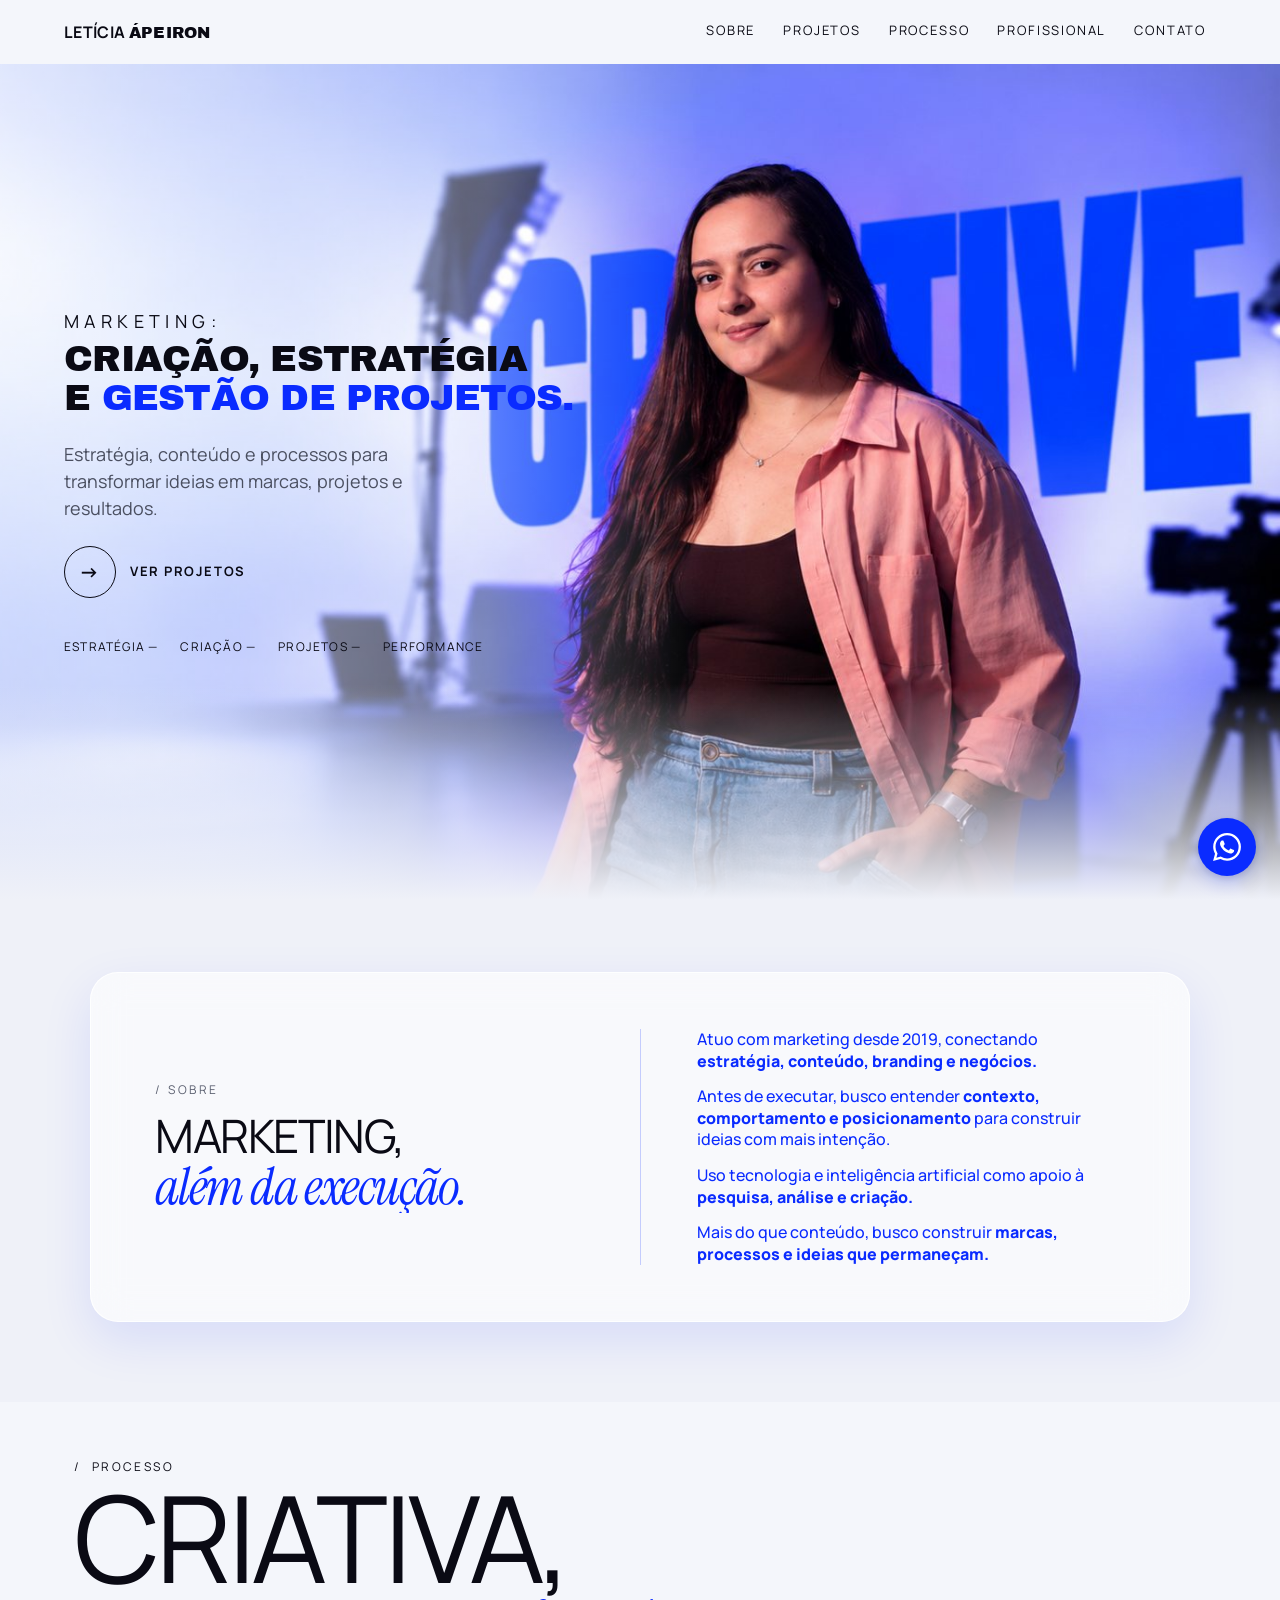
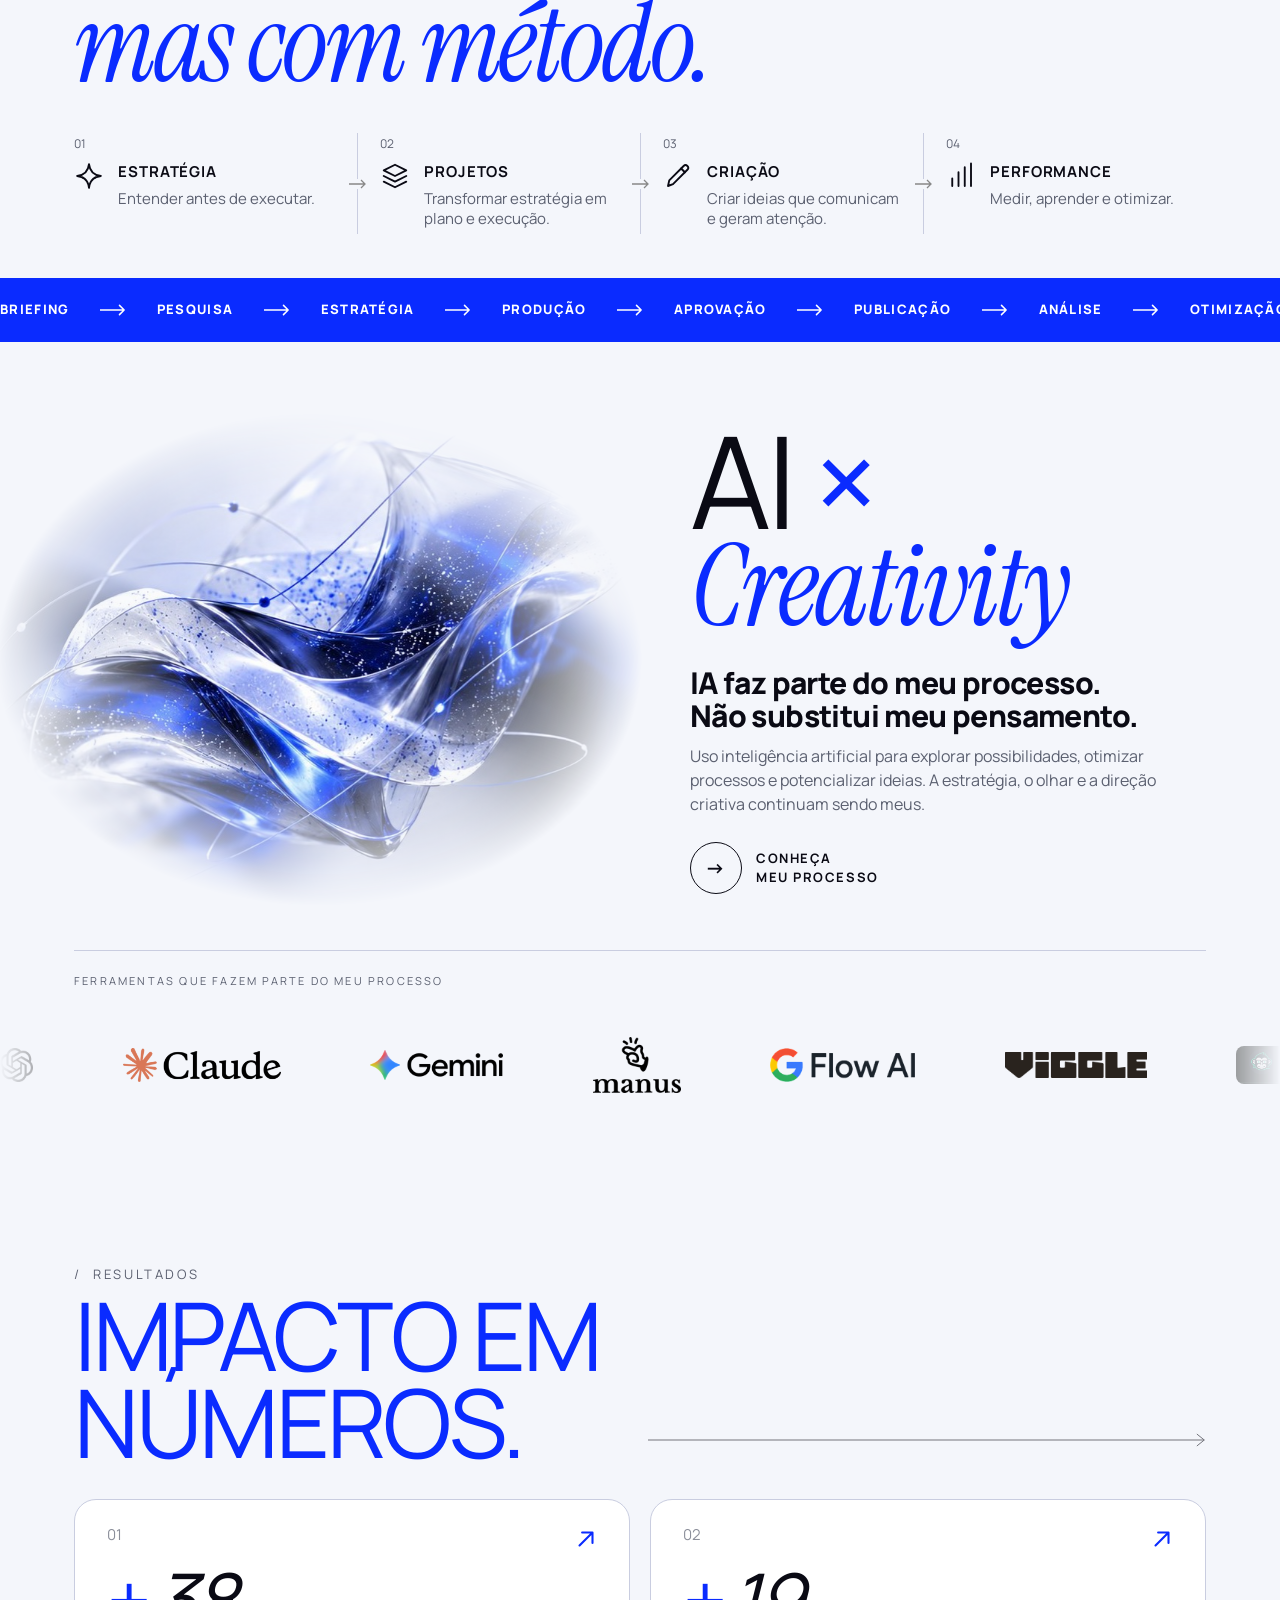
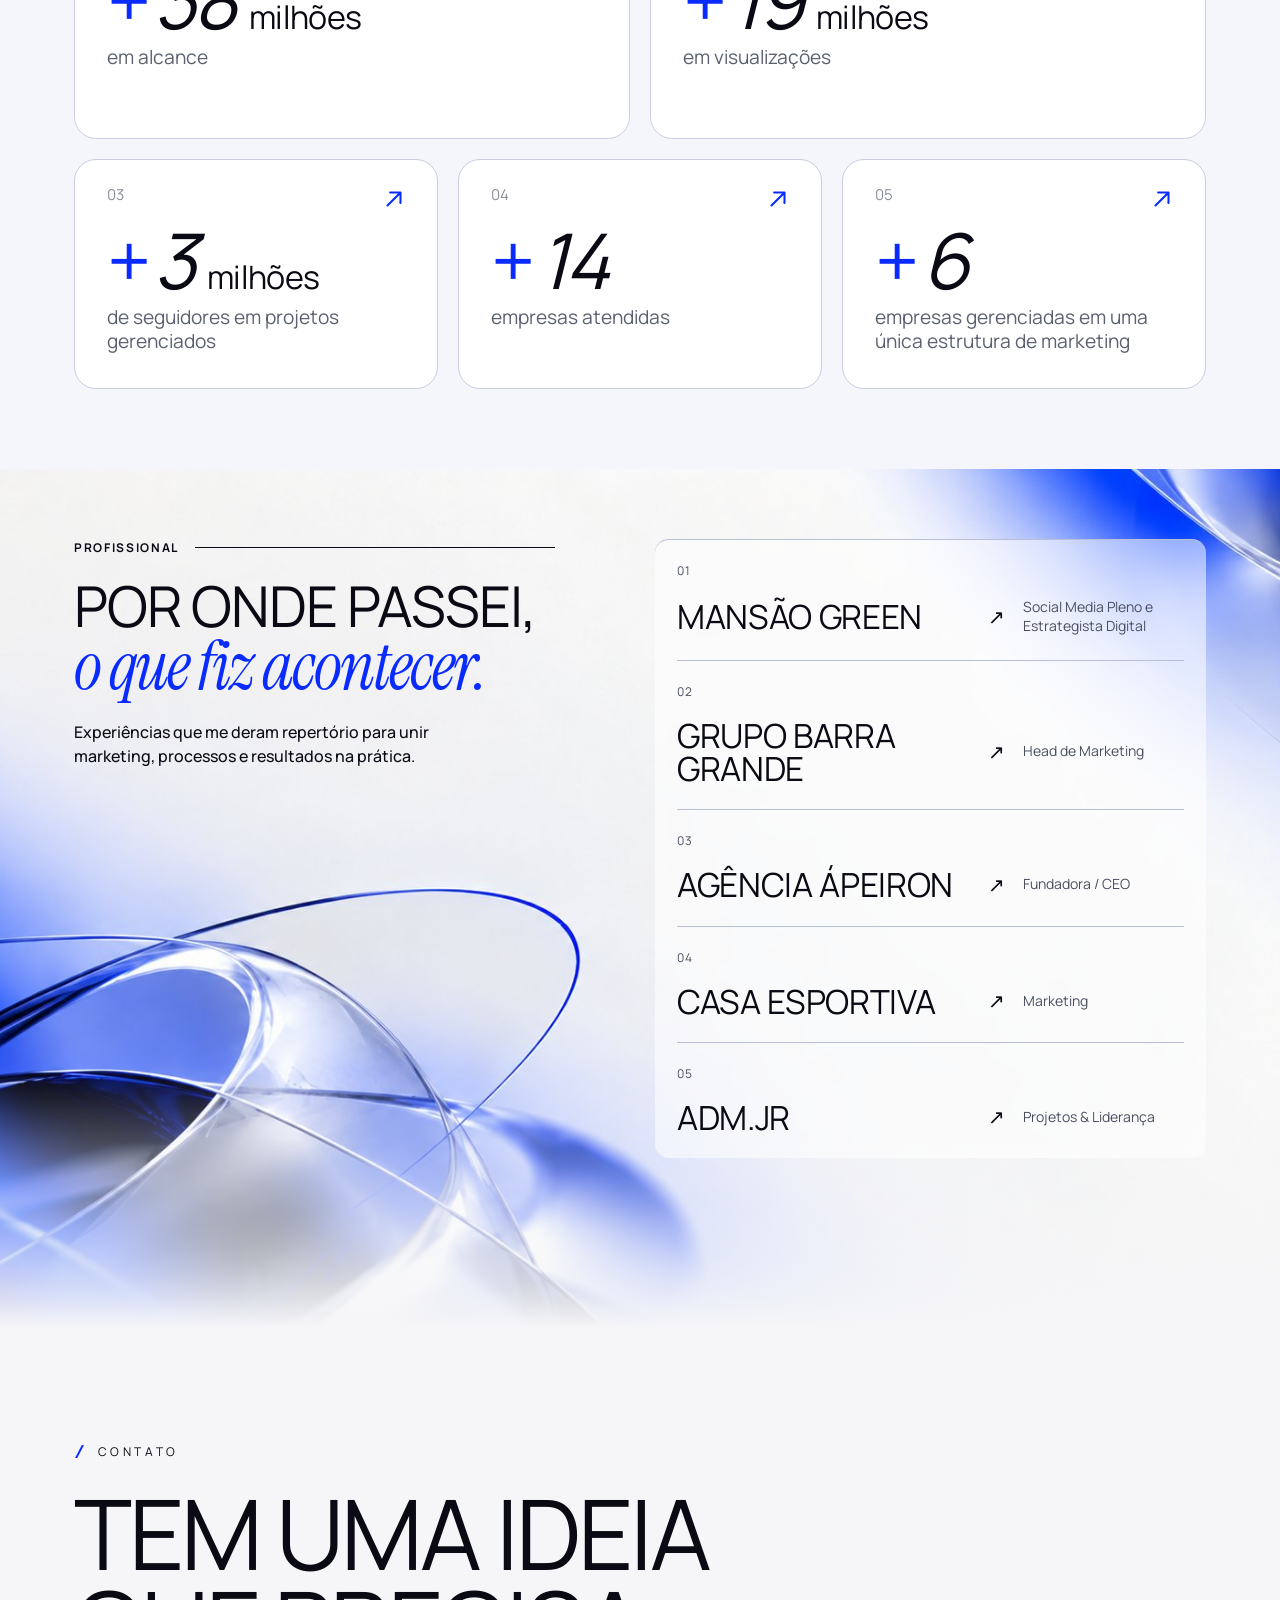
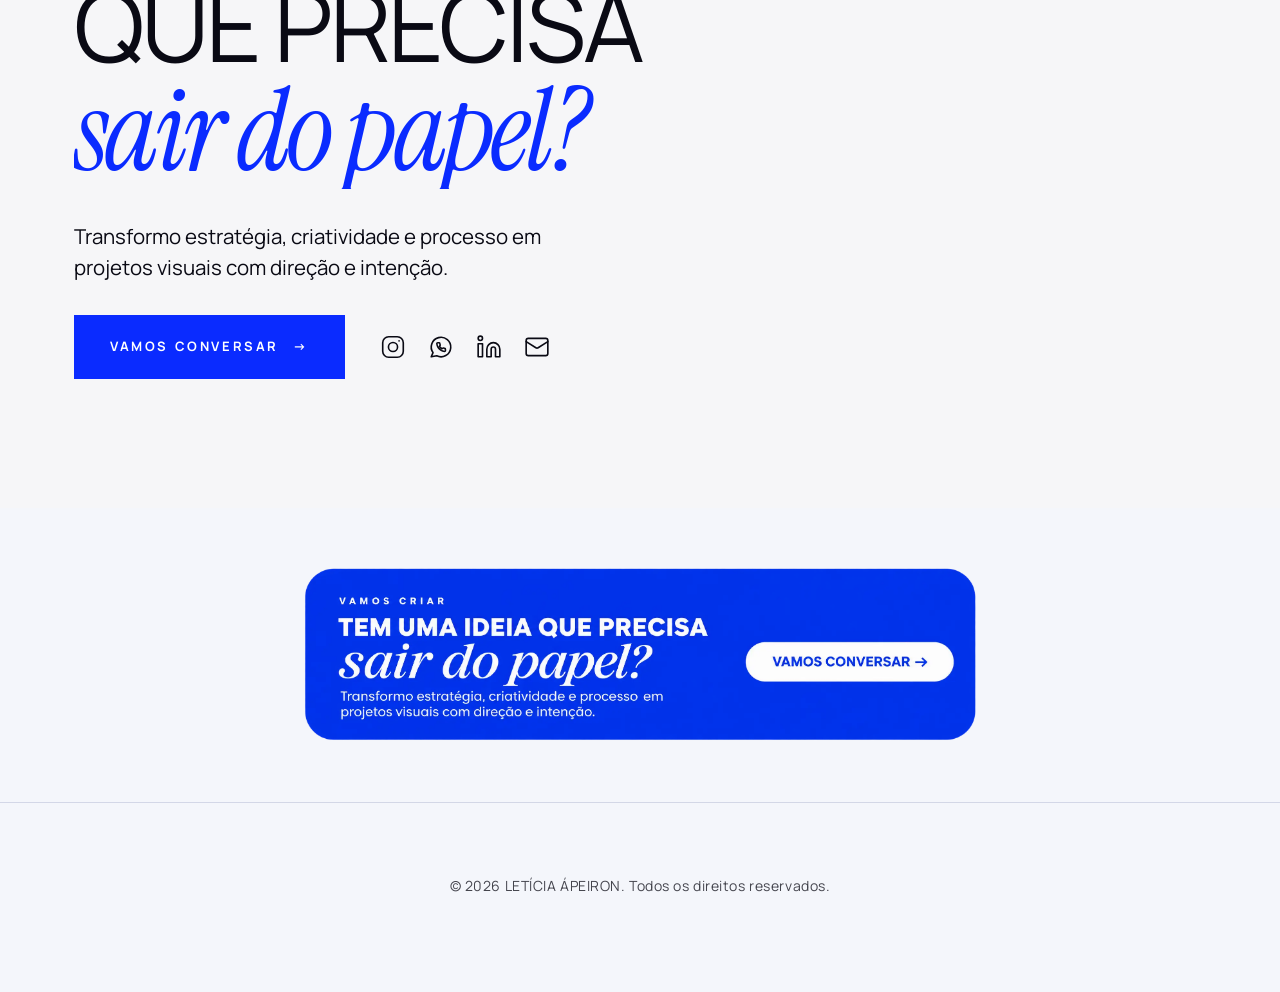
<file: index-backup-antes-barra.html>
<!DOCTYPE html>
<html lang="pt-BR">
<head>
<meta charset="utf-8">
<meta name="viewport" content="width=device-width, initial-scale=1, viewport-fit=cover">
<meta name="description" content="Letícia Ápeiron — Marketing: criação, estratégia e gestão de projetos.">
<title>Letícia Ápeiron | Marketing: criação e gestão de projetos</title>
<link rel="preconnect" href="https://fonts.googleapis.com">
<link href="https://fonts.googleapis.com/css2?family=Archivo+Black&family=Cormorant+Garamond:wght@500;600&family=Instrument+Serif:ital@1&family=Manrope:wght@400;500;700;800&family=Inter:wght@300;400;500;600;700;800&display=swap" rel="stylesheet">
<link rel="stylesheet" href="css/style.css">
<link rel="stylesheet" href="css/case-barra.css">
<script src="js/script-0.js"></script>
</head>
<body>
<div id="pl" role="status" aria-label="Carregando"><div class="pl-in"><span class="pl-n">LETÍCIA <b>ÁPEIRON</b></span><span class="pl-l"></span></div></div>
<script src="js/script-1.js"></script>

<header><div class="wrap"><a class="logo" href="#" data-home>LETÍCIA <b>ÁPEIRON</b></a>
<nav><a href="#sobre" data-home>Sobre</a><a href="#projetos" data-home>Projetos</a><a href="#processo" data-home>Processo</a><a href="#profissional" data-home>Profissional</a><a href="#contato" data-home>Contato</a></nav></div></header>
<div id="proj-panel" role="region" aria-label="Projetos"><div class="wrap"><button type="button" class="pj-x" id="pj-x" aria-label="Fechar projetos">Fechar ✕</button></div><section id="projetos"><div class="wrap">
<div class="sh"><h2><small>MEUS</small>PRO<span class="bl">JETOS.</span></h2>
<p><b>Marcas reais, resultados concretos.</b>Estratégia, conteúdo e identidade visual para negócios que querem crescer.</p></div>
<div class="flt" id="flt"></div><div class="grid" id="grid"></div>
<p class="soon">Os cases dos outros projetos serão adicionados em breve.</p>
</div></section></div>

<main>
<div class="hero"><div class="wrap"><div class="tx">
<div class="kick">MARKETING:</div>
<h1><span><span class="ln">CRIAÇÃO, ESTRATÉGIA</span></span><span><span class="ln">E <b class="bl">GESTÃO DE PROJETOS.</b></span></span></h1>
<p>Estratégia, conteúdo e processos para transformar ideias em marcas, projetos e resultados.</p>
<a class="go" href="#projetos"><i>→</i>Ver projetos</a>
<div class="tags"><span>Estratégia —</span><span>Criação —</span><span>Projetos —</span><span>Performance</span></div>
</div></div><img src="img/img-000-eabee02cd9.jpg" alt="Letícia Ápeiron em um estúdio de gravação com luz azul"></div>

<section id="sobre" class="sb"><div class="sb-in"><div class="sb-stage">
<img class="sb-bg" src="img/img-001-0cfa4abc58.jpg" alt="" role="presentation"><img class="sb-art" src="img/img-002-b6c84e99e1.jpg" alt="" role="presentation">
<div class="sb-card"><span class="sb-k"><i>/</i>Sobre</span>
<h2>Marketing,<i>além da execução.</i></h2><span class="sb-dv" aria-hidden="true"></span>
<div class="sb-t"><p>Atuo com marketing desde 2019, conectando <br><b>estratégia, conteúdo, branding e negócios.</b></p>
<p>Antes de executar, busco entender <br><b>contexto, comportamento e posicionamento</b> <br>para construir ideias com mais intenção.</p>
<p>Uso tecnologia e inteligência artificial como apoio à <br><b>pesquisa, análise e criação.</b></p>
<p>Mais do que conteúdo, busco construir <br><b>marcas, processos e ideias que permaneçam.</b></p></div></div></div></div></section>





<div id="processo">
<section id="metodo" aria-label="Processo"><div class="wrap">
<div class="mt-k"><i>/</i> Processo</div>
<h2 class="mt-h">CRIATIVA,<i>mas com método.</i></h2>
<ol class="mt-p"><li><small>01</small><svg viewBox="0 0 24 24" aria-hidden="true" fill="none" stroke="currentColor" stroke-width="1.5" stroke-linecap="round" stroke-linejoin="round"><path d="M12 2.5c.6 5.4 4.1 8.9 9.5 9.5-5.4.6-8.9 4.1-9.5 9.5-.6-5.4-4.1-8.9-9.5-9.5 5.4-.6 8.9-4.1 9.5-9.5z"/></svg><b>Estratégia</b><span>Entender antes de executar.</span></li><li><small>02</small><svg viewBox="0 0 24 24" aria-hidden="true" fill="none" stroke="currentColor" stroke-width="1.5" stroke-linecap="round" stroke-linejoin="round"><path d="M12 3l9 4.5-9 4.5-9-4.5L12 3z"/><path d="M3 12l9 4.5 9-4.5"/><path d="M3 16.5L12 21l9-4.5"/></svg><b>Projetos</b><span>Transformar estratégia em plano e execução.</span></li><li><small>03</small><svg viewBox="0 0 24 24" aria-hidden="true" fill="none" stroke="currentColor" stroke-width="1.5" stroke-linecap="round" stroke-linejoin="round"><path d="M4 20l1-4.5L16.5 4a2 2 0 013 3L8 18.5 4 20z"/><path d="M14.5 6l3 3"/></svg><b>Criação</b><span>Criar ideias que comunicam e geram atenção.</span></li><li><small>04</small><svg viewBox="0 0 24 24" aria-hidden="true" fill="none" stroke="currentColor" stroke-width="1.5" stroke-linecap="round" stroke-linejoin="round"><path d="M5 20V14M10 20V9M15 20V5M20 20V2"/></svg><b>Performance</b><span>Medir, aprender e otimizar.</span></li></ol></div>
<div class="mt-band" role="img" aria-label="Briefing, pesquisa, estratégia, produção, aprovação, publicação, análise, otimização"><div class="mt-t"><ul class="mt-g"><li><span>Briefing</span><svg viewBox="0 0 28 12" aria-hidden="true"><path d="M0 6h26M21 1l5 5-5 5" fill="none" stroke="currentColor" stroke-width="1.6" stroke-linecap="round" stroke-linejoin="round"/></svg></li><li><span>Pesquisa</span><svg viewBox="0 0 28 12" aria-hidden="true"><path d="M0 6h26M21 1l5 5-5 5" fill="none" stroke="currentColor" stroke-width="1.6" stroke-linecap="round" stroke-linejoin="round"/></svg></li><li><span>Estratégia</span><svg viewBox="0 0 28 12" aria-hidden="true"><path d="M0 6h26M21 1l5 5-5 5" fill="none" stroke="currentColor" stroke-width="1.6" stroke-linecap="round" stroke-linejoin="round"/></svg></li><li><span>Produção</span><svg viewBox="0 0 28 12" aria-hidden="true"><path d="M0 6h26M21 1l5 5-5 5" fill="none" stroke="currentColor" stroke-width="1.6" stroke-linecap="round" stroke-linejoin="round"/></svg></li><li><span>Aprovação</span><svg viewBox="0 0 28 12" aria-hidden="true"><path d="M0 6h26M21 1l5 5-5 5" fill="none" stroke="currentColor" stroke-width="1.6" stroke-linecap="round" stroke-linejoin="round"/></svg></li><li><span>Publicação</span><svg viewBox="0 0 28 12" aria-hidden="true"><path d="M0 6h26M21 1l5 5-5 5" fill="none" stroke="currentColor" stroke-width="1.6" stroke-linecap="round" stroke-linejoin="round"/></svg></li><li><span>Análise</span><svg viewBox="0 0 28 12" aria-hidden="true"><path d="M0 6h26M21 1l5 5-5 5" fill="none" stroke="currentColor" stroke-width="1.6" stroke-linecap="round" stroke-linejoin="round"/></svg></li><li><span>Otimização</span><svg viewBox="0 0 28 12" aria-hidden="true"><path d="M0 6h26M21 1l5 5-5 5" fill="none" stroke="currentColor" stroke-width="1.6" stroke-linecap="round" stroke-linejoin="round"/></svg></li><li><span>Briefing</span><svg viewBox="0 0 28 12" aria-hidden="true"><path d="M0 6h26M21 1l5 5-5 5" fill="none" stroke="currentColor" stroke-width="1.6" stroke-linecap="round" stroke-linejoin="round"/></svg></li><li><span>Pesquisa</span><svg viewBox="0 0 28 12" aria-hidden="true"><path d="M0 6h26M21 1l5 5-5 5" fill="none" stroke="currentColor" stroke-width="1.6" stroke-linecap="round" stroke-linejoin="round"/></svg></li><li><span>Estratégia</span><svg viewBox="0 0 28 12" aria-hidden="true"><path d="M0 6h26M21 1l5 5-5 5" fill="none" stroke="currentColor" stroke-width="1.6" stroke-linecap="round" stroke-linejoin="round"/></svg></li><li><span>Produção</span><svg viewBox="0 0 28 12" aria-hidden="true"><path d="M0 6h26M21 1l5 5-5 5" fill="none" stroke="currentColor" stroke-width="1.6" stroke-linecap="round" stroke-linejoin="round"/></svg></li><li><span>Aprovação</span><svg viewBox="0 0 28 12" aria-hidden="true"><path d="M0 6h26M21 1l5 5-5 5" fill="none" stroke="currentColor" stroke-width="1.6" stroke-linecap="round" stroke-linejoin="round"/></svg></li><li><span>Publicação</span><svg viewBox="0 0 28 12" aria-hidden="true"><path d="M0 6h26M21 1l5 5-5 5" fill="none" stroke="currentColor" stroke-width="1.6" stroke-linecap="round" stroke-linejoin="round"/></svg></li><li><span>Análise</span><svg viewBox="0 0 28 12" aria-hidden="true"><path d="M0 6h26M21 1l5 5-5 5" fill="none" stroke="currentColor" stroke-width="1.6" stroke-linecap="round" stroke-linejoin="round"/></svg></li><li><span>Otimização</span><svg viewBox="0 0 28 12" aria-hidden="true"><path d="M0 6h26M21 1l5 5-5 5" fill="none" stroke="currentColor" stroke-width="1.6" stroke-linecap="round" stroke-linejoin="round"/></svg></li></ul><ul class="mt-g" aria-hidden="true"><li><span>Briefing</span><svg viewBox="0 0 28 12" aria-hidden="true"><path d="M0 6h26M21 1l5 5-5 5" fill="none" stroke="currentColor" stroke-width="1.6" stroke-linecap="round" stroke-linejoin="round"/></svg></li><li><span>Pesquisa</span><svg viewBox="0 0 28 12" aria-hidden="true"><path d="M0 6h26M21 1l5 5-5 5" fill="none" stroke="currentColor" stroke-width="1.6" stroke-linecap="round" stroke-linejoin="round"/></svg></li><li><span>Estratégia</span><svg viewBox="0 0 28 12" aria-hidden="true"><path d="M0 6h26M21 1l5 5-5 5" fill="none" stroke="currentColor" stroke-width="1.6" stroke-linecap="round" stroke-linejoin="round"/></svg></li><li><span>Produção</span><svg viewBox="0 0 28 12" aria-hidden="true"><path d="M0 6h26M21 1l5 5-5 5" fill="none" stroke="currentColor" stroke-width="1.6" stroke-linecap="round" stroke-linejoin="round"/></svg></li><li><span>Aprovação</span><svg viewBox="0 0 28 12" aria-hidden="true"><path d="M0 6h26M21 1l5 5-5 5" fill="none" stroke="currentColor" stroke-width="1.6" stroke-linecap="round" stroke-linejoin="round"/></svg></li><li><span>Publicação</span><svg viewBox="0 0 28 12" aria-hidden="true"><path d="M0 6h26M21 1l5 5-5 5" fill="none" stroke="currentColor" stroke-width="1.6" stroke-linecap="round" stroke-linejoin="round"/></svg></li><li><span>Análise</span><svg viewBox="0 0 28 12" aria-hidden="true"><path d="M0 6h26M21 1l5 5-5 5" fill="none" stroke="currentColor" stroke-width="1.6" stroke-linecap="round" stroke-linejoin="round"/></svg></li><li><span>Otimização</span><svg viewBox="0 0 28 12" aria-hidden="true"><path d="M0 6h26M21 1l5 5-5 5" fill="none" stroke="currentColor" stroke-width="1.6" stroke-linecap="round" stroke-linejoin="round"/></svg></li><li><span>Briefing</span><svg viewBox="0 0 28 12" aria-hidden="true"><path d="M0 6h26M21 1l5 5-5 5" fill="none" stroke="currentColor" stroke-width="1.6" stroke-linecap="round" stroke-linejoin="round"/></svg></li><li><span>Pesquisa</span><svg viewBox="0 0 28 12" aria-hidden="true"><path d="M0 6h26M21 1l5 5-5 5" fill="none" stroke="currentColor" stroke-width="1.6" stroke-linecap="round" stroke-linejoin="round"/></svg></li><li><span>Estratégia</span><svg viewBox="0 0 28 12" aria-hidden="true"><path d="M0 6h26M21 1l5 5-5 5" fill="none" stroke="currentColor" stroke-width="1.6" stroke-linecap="round" stroke-linejoin="round"/></svg></li><li><span>Produção</span><svg viewBox="0 0 28 12" aria-hidden="true"><path d="M0 6h26M21 1l5 5-5 5" fill="none" stroke="currentColor" stroke-width="1.6" stroke-linecap="round" stroke-linejoin="round"/></svg></li><li><span>Aprovação</span><svg viewBox="0 0 28 12" aria-hidden="true"><path d="M0 6h26M21 1l5 5-5 5" fill="none" stroke="currentColor" stroke-width="1.6" stroke-linecap="round" stroke-linejoin="round"/></svg></li><li><span>Publicação</span><svg viewBox="0 0 28 12" aria-hidden="true"><path d="M0 6h26M21 1l5 5-5 5" fill="none" stroke="currentColor" stroke-width="1.6" stroke-linecap="round" stroke-linejoin="round"/></svg></li><li><span>Análise</span><svg viewBox="0 0 28 12" aria-hidden="true"><path d="M0 6h26M21 1l5 5-5 5" fill="none" stroke="currentColor" stroke-width="1.6" stroke-linecap="round" stroke-linejoin="round"/></svg></li><li><span>Otimização</span><svg viewBox="0 0 28 12" aria-hidden="true"><path d="M0 6h26M21 1l5 5-5 5" fill="none" stroke="currentColor" stroke-width="1.6" stroke-linecap="round" stroke-linejoin="round"/></svg></li></ul></div></div>
</section>

<section id="ia"><div class="wrap">
<div class="ai"><figure><img src="img/img-003-d437931892.jpg" alt="Escultura de vidro azul abstrata que representa o processo criativo com IA"></figure>
<div><h2>AI <span>×</span><i>Creativity</i></h2>
<h3>IA faz parte do meu processo.<br>Não substitui meu pensamento.</h3>
<p>Uso inteligência artificial para explorar possibilidades, otimizar processos e potencializar ideias. A estratégia, o olhar e a direção criativa continuam sendo meus.</p>
<a class="go" href="#contato"><i>→</i>Conheça<br>meu processo</a></div></div>
<p class="mq-lab">Ferramentas que fazem parte do meu processo</p>
</div>
<svg width="0" height="0" style="position:absolute" aria-hidden="true" focusable="false"><defs>
<symbol id="lg-chatgpt" viewBox="0 0 24 24"><g fill="none" stroke="currentColor" stroke-width="1.6" stroke-linejoin="round"><rect x="8.3" y="1.6" width="7.4" height="11" rx="3.7" transform="rotate(0 12 12)"/><rect x="8.3" y="1.6" width="7.4" height="11" rx="3.7" transform="rotate(60 12 12)"/><rect x="8.3" y="1.6" width="7.4" height="11" rx="3.7" transform="rotate(120 12 12)"/><rect x="8.3" y="1.6" width="7.4" height="11" rx="3.7" transform="rotate(180 12 12)"/><rect x="8.3" y="1.6" width="7.4" height="11" rx="3.7" transform="rotate(240 12 12)"/><rect x="8.3" y="1.6" width="7.4" height="11" rx="3.7" transform="rotate(300 12 12)"/></g></symbol>
<symbol id="lg-claude" viewBox="0 0 24 24"><g fill="none" stroke="currentColor" stroke-width="2.1" stroke-linecap="round"><path d="M12 10.2 V2" transform="rotate(0 12 12)"/><path d="M12 10.2 V5.5" transform="rotate(30 12 12)"/><path d="M12 10.2 V3" transform="rotate(60 12 12)"/><path d="M12 10.2 V6" transform="rotate(90 12 12)"/><path d="M12 10.2 V2" transform="rotate(120 12 12)"/><path d="M12 10.2 V5.5" transform="rotate(150 12 12)"/><path d="M12 10.2 V2.5" transform="rotate(180 12 12)"/><path d="M12 10.2 V6" transform="rotate(210 12 12)"/><path d="M12 10.2 V2" transform="rotate(240 12 12)"/><path d="M12 10.2 V5.5" transform="rotate(270 12 12)"/><path d="M12 10.2 V3" transform="rotate(300 12 12)"/><path d="M12 10.2 V5.5" transform="rotate(330 12 12)"/></g></symbol>
<symbol id="lg-gemini" viewBox="0 0 24 24"><path fill="currentColor" d="M12 0C12 6.6 17.4 12 24 12C17.4 12 12 17.4 12 24C12 17.4 6.6 12 0 12C6.6 12 12 6.6 12 0Z"/></symbol>
<symbol id="lg-manus" viewBox="0 0 24 24"><path fill="none" stroke="currentColor" stroke-width="2.2" stroke-linecap="round" stroke-linejoin="round" d="M3 20V11a4.5 4.5 0 0 1 9 0v9M12 11a4.5 4.5 0 0 1 9 0v9"/></symbol>
<symbol id="lg-flow" viewBox="0 0 24 24"><path fill="none" stroke="currentColor" stroke-width="2.4" stroke-linecap="round" d="M2 8C5 3.5 8.500 3.500 12 8S19 12.500 22 8M2 16C5 11.500 8.500 11.500 12 16S19 20.500 22 16"/></symbol>
<symbol id="lg-viggle" viewBox="0 0 24 24"><path fill="currentColor" d="M2 6L12 22L22 6H17.200L12 14.500L6.800 6Z"/><path fill="none" stroke="currentColor" stroke-width="1.600" stroke-linejoin="round" d="M7.500 2.500L12 9.500L16.500 2.500"/></symbol>
</defs></svg>
<div class="mq" role="region" aria-label="Ferramentas de IA que utilizo: ChatGPT, Claude, Gemini, Manus, Google Flow AI, Viggle e MonkeyCode"><div class="mq-t"><ul class="mq-g"><li class="mq-i"><img src="img/img-004-4189598c15.png" alt="ChatGPT" style="height:34px" loading="lazy"></li><li class="mq-i"><img src="img/img-005-e9675bfaf7.png" alt="Claude" style="height:34px" loading="lazy"></li><li class="mq-i"><img src="img/img-006-837ed5350f.png" alt="Gemini" style="height:30px" loading="lazy"></li><li class="mq-i"><img src="img/img-007-acff88a1bb.png" alt="Manus" style="height:56px" loading="lazy"></li><li class="mq-i"><img src="img/img-008-4cef02c5b0.png" alt="Google Flow AI" style="height:34px" loading="lazy"></li><li class="mq-i"><img src="img/img-009-cbe1e2378d.png" alt="Viggle" style="height:26px" loading="lazy"></li><li class="mq-i mk"><img src="img/img-010-288e3cc524.png" alt="MonkeyCode" style="height:38px" loading="lazy"></li></ul><ul class="mq-g" aria-hidden="true"><li class="mq-i"><img src="img/img-004-4189598c15.png" alt="ChatGPT" style="height:34px" loading="lazy"></li><li class="mq-i"><img src="img/img-005-e9675bfaf7.png" alt="Claude" style="height:34px" loading="lazy"></li><li class="mq-i"><img src="img/img-006-837ed5350f.png" alt="Gemini" style="height:30px" loading="lazy"></li><li class="mq-i"><img src="img/img-007-acff88a1bb.png" alt="Manus" style="height:56px" loading="lazy"></li><li class="mq-i"><img src="img/img-008-4cef02c5b0.png" alt="Google Flow AI" style="height:34px" loading="lazy"></li><li class="mq-i"><img src="img/img-009-cbe1e2378d.png" alt="Viggle" style="height:26px" loading="lazy"></li><li class="mq-i mk"><img src="img/img-010-288e3cc524.png" alt="MonkeyCode" style="height:38px" loading="lazy"></li></ul><ul class="mq-g" aria-hidden="true"><li class="mq-i"><img src="img/img-004-4189598c15.png" alt="ChatGPT" style="height:34px" loading="lazy"></li><li class="mq-i"><img src="img/img-005-e9675bfaf7.png" alt="Claude" style="height:34px" loading="lazy"></li><li class="mq-i"><img src="img/img-006-837ed5350f.png" alt="Gemini" style="height:30px" loading="lazy"></li><li class="mq-i"><img src="img/img-007-acff88a1bb.png" alt="Manus" style="height:56px" loading="lazy"></li><li class="mq-i"><img src="img/img-008-4cef02c5b0.png" alt="Google Flow AI" style="height:34px" loading="lazy"></li><li class="mq-i"><img src="img/img-009-cbe1e2378d.png" alt="Viggle" style="height:26px" loading="lazy"></li><li class="mq-i mk"><img src="img/img-010-288e3cc524.png" alt="MonkeyCode" style="height:38px" loading="lazy"></li></ul><ul class="mq-g" aria-hidden="true"><li class="mq-i"><img src="img/img-004-4189598c15.png" alt="ChatGPT" style="height:34px" loading="lazy"></li><li class="mq-i"><img src="img/img-005-e9675bfaf7.png" alt="Claude" style="height:34px" loading="lazy"></li><li class="mq-i"><img src="img/img-006-837ed5350f.png" alt="Gemini" style="height:30px" loading="lazy"></li><li class="mq-i"><img src="img/img-007-acff88a1bb.png" alt="Manus" style="height:56px" loading="lazy"></li><li class="mq-i"><img src="img/img-008-4cef02c5b0.png" alt="Google Flow AI" style="height:34px" loading="lazy"></li><li class="mq-i"><img src="img/img-009-cbe1e2378d.png" alt="Viggle" style="height:26px" loading="lazy"></li><li class="mq-i mk"><img src="img/img-010-288e3cc524.png" alt="MonkeyCode" style="height:38px" loading="lazy"></li></ul></div></div></section>
</div>

<section id="numeros"><div class="wrap">
<div class="rs-top"><div><div class="rs-k"><i>/</i> Resultados</div><h2 class="rs-h">IMPACTO EM<span>NÚMEROS.</span></h2></div>
<svg class="rs-line" viewBox="0 0 600 14" preserveAspectRatio="none" aria-hidden="true"><path d="M0 7H598M590 1l8 6-8 6" fill="none" stroke="currentColor" stroke-width="1" vector-effect="non-scaling-stroke"/></svg></div>
<div class="rs-g"><div class="rs-c a"><small>01</small><svg class="rs-ar" viewBox="0 0 20 20" aria-hidden="true"><path d="M5 15L15 5M7 5h8v8" fill="none" stroke="currentColor" stroke-width="1.6" stroke-linecap="round" stroke-linejoin="round"/></svg><strong data-to="40"><s>+</s><i>40</i><em> milhões</em></strong><span>em alcance</span></div><div class="rs-c a"><small>02</small><svg class="rs-ar" viewBox="0 0 20 20" aria-hidden="true"><path d="M5 15L15 5M7 5h8v8" fill="none" stroke="currentColor" stroke-width="1.6" stroke-linecap="round" stroke-linejoin="round"/></svg><strong data-to="20"><s>+</s><i>20</i><em> milhões</em></strong><span>em visualizações</span></div><div class="rs-c b"><small>03</small><svg class="rs-ar" viewBox="0 0 20 20" aria-hidden="true"><path d="M5 15L15 5M7 5h8v8" fill="none" stroke="currentColor" stroke-width="1.6" stroke-linecap="round" stroke-linejoin="round"/></svg><strong data-to="3"><s>+</s><i>3</i><em> milhões</em></strong><span>de seguidores em projetos gerenciados</span></div><div class="rs-c b"><small>04</small><svg class="rs-ar" viewBox="0 0 20 20" aria-hidden="true"><path d="M5 15L15 5M7 5h8v8" fill="none" stroke="currentColor" stroke-width="1.6" stroke-linecap="round" stroke-linejoin="round"/></svg><strong data-to="15"><s>+</s><i>15</i></strong><span>empresas atendidas</span></div><div class="rs-c b"><small>05</small><svg class="rs-ar" viewBox="0 0 20 20" aria-hidden="true"><path d="M5 15L15 5M7 5h8v8" fill="none" stroke="currentColor" stroke-width="1.6" stroke-linecap="round" stroke-linejoin="round"/></svg><strong data-to="6"><s>+</s><i>6</i></strong><span>empresas gerenciadas em uma única estrutura de marketing</span></div></div>
</div></section>


<section id="profissional"><div class="wrap"><div class="pf">
<div><div class="pf-k">Profissional</div>
<h2>Por onde passei,<i>o que fiz acontecer.</i></h2>
<p>Experiências que me deram repertório para unir marketing, processos e resultados na prática.</p>
</div>
<ol class="pf-l"><li><small>01</small><b>Mansão Green</b><em aria-hidden="true">↗</em><span>Social Media Pleno e Estrategista Digital</span></li><li><small>02</small><b>Grupo Barra Grande</b><em aria-hidden="true">↗</em><span>Head de Marketing</span></li><li><small>03</small><b>Agência Ápeiron</b><em aria-hidden="true">↗</em><span>Fundadora / CEO</span></li><li><small>04</small><b>Casa Esportiva</b><em aria-hidden="true">↗</em><span>Marketing</span></li><li><small>05</small><b>ADM.JR</b><em aria-hidden="true">↗</em><span>Projetos &amp; Liderança</span></li></ol></div></div></section>

<section id="contato" class="ct"><div class="wrap">
<div class="ct-k"><b>/</b>Contato</div>
<h2><span>Tem uma ideia</span><span>que precisa</span><i>sair do papel?</i></h2>
<p>Transformo estratégia, criatividade e processo em projetos visuais com direção e intenção.</p>
<div class="ct-row"><a class="ct-b" href="https://wa.me/5575981515756" target="_blank" rel="noopener noreferrer">Vamos conversar <span aria-hidden="true">→</span></a><ul class="ct-soc"><li><a href="https://www.instagram.com/leticiaapeiron/" target="_blank" rel="noopener noreferrer" aria-label="Instagram"><svg viewBox="0 0 24 24" fill="none" stroke="currentColor" stroke-width="1.5" stroke-linecap="round" stroke-linejoin="round" aria-hidden="true" focusable="false"><rect x="2.5" y="2.5" width="19" height="19" rx="5.5"/><circle cx="12" cy="12" r="4.2"/><path d="M17.6 6.4h.01"/></svg></a></li><li><a href="https://wa.me/5575981515756" target="_blank" rel="noopener noreferrer" aria-label="WhatsApp"><svg viewBox="0 0 24 24" fill="none" stroke="currentColor" stroke-width="1.5" stroke-linecap="round" stroke-linejoin="round" aria-hidden="true" focusable="false"><path d="M3 21l1.65-3.8a9 9 0 1 1 3.4 2.9L3 21z"/><path transform="translate(7.3 7.3) scale(.4)" stroke-width="3.6" d="M22 16.92v3a2 2 0 0 1-2.18 2 19.79 19.79 0 0 1-8.63-3.07 19.5 19.5 0 0 1-6-6 19.79 19.79 0 0 1-3.07-8.67A2 2 0 0 1 4.11 2h3a2 2 0 0 1 2 1.72 12.84 12.84 0 0 0 .7 2.81 2 2 0 0 1-.45 2.11L8.09 9.91a16 16 0 0 0 6 6l1.27-1.27a2 2 0 0 1 2.11-.45 12.84 12.84 0 0 0 2.81.7A2 2 0 0 1 22 16.92z"/></svg></a></li><li><a href="https://www.linkedin.com/in/leticiaapeiron" target="_blank" rel="noopener noreferrer" aria-label="LinkedIn"><svg viewBox="0 0 24 24" fill="none" stroke="currentColor" stroke-width="1.5" stroke-linecap="round" stroke-linejoin="round" aria-hidden="true" focusable="false"><path d="M16 8a6 6 0 0 1 6 6v7h-4v-7a2 2 0 0 0-4 0v7h-4v-7a6 6 0 0 1 6-6z"/><rect x="2" y="9" width="4" height="12"/><circle cx="4" cy="4" r="2"/></svg></a></li><li><a href="mailto:leticiaapeiron@gmail.com" aria-label="E-mail" id="ct-mail"><svg viewBox="0 0 24 24" fill="none" stroke="currentColor" stroke-width="1.5" stroke-linecap="round" stroke-linejoin="round" aria-hidden="true" focusable="false"><rect x="2" y="4" width="20" height="16" rx="2"/><path d="m22 7-8.97 5.7a1.94 1.94 0 0 1-2.06 0L2 7"/></svg></a></li></ul></div>
</div></section>
</main>

<div id="case"><div class="wrap">
<button class="back" id="back">← Voltar para projetos</button>
<div class="ch"><div><small>PET SEGURO</small>
<h1>Criação de Marca / <span>Identidade Visual</span></h1>
<p>Uma marca criada para um plano de saúde pet, com uma identidade visual amigável, acessível e moderna, que transmite cuidado, segurança e bem-estar para os pets e seus tutores.</p>
<div class="chips"><span>Branding</span><span>Identidade visual</span><span>Social media</span><span>Aplicações</span></div></div>
<img src="img/img-011-b0d68b3c83.webp" alt="Marca Pet Seguro com cachorro e gato"></div>

<div class="row"><div><small>01. Marca principal</small><h3>Logo</h3><p>O logo combina um símbolo de proteção (o escudo) com a patinha, representando cuidado, segurança e amor pelos pets. A tipografia arredondada reforça o tom acolhedor.</p></div>
<div class="val"><img src="img/img-012-a9e7794e1f.webp" alt="Logo Pet Seguro"><span>Proteção</span><span>Cuidado</span><span>Amor</span><span>Confiança</span></div></div>

<div class="row"><div><small>02. Cores da marca</small><h3>Paleta</h3><p>Vibrante e moderna. O roxo reforça segurança e cuidado, enquanto o turquesa traz frescor, saúde e vitalidade.</p></div>
<div class="sw"><div><i style="background:#A640C1"></i><b>#A640C1</b>Roxo principal</div><div><i style="background:#40E0E0"></i><b>#40E0E0</b>Turquesa principal</div><div><i style="background:#F3E8FF"></i><b>#F3E8FF</b>Roxo claro</div><div><i style="background:#E6FBFB"></i><b>#E6FBFB</b>Turquesa claro</div></div></div>

<div class="row"><div><small>03. Estrutura da marca</small><h3>Planos</h3><p>A identidade se desdobra em diferentes planos, mantendo a mesma essência e uma comunicação clara para cada serviço.</p></div>
<img class="pln" src="img/img-013-9406337f97.webp" alt="Planos Life, Flex e VIP"></div>

<div class="row"><div><small>04. Aplicações da marca</small><h3>Aplicações</h3><p>Pensada para funcionar em diferentes pontos de contato, com consistência e presença profissional.</p></div>
<div class="ims"><img src="img/img-014-3b0972393a.webp" alt="Camiseta Pet Seguro"><img src="img/img-015-0adc734558.webp" alt="Caneca Pet Seguro"><img src="img/img-016-582f9f87ff.webp" alt="Sacola Pet Seguro"></div></div>

<div class="row"><div><small>05. Redes sociais</small><h3>Comunicação digital</h3><p>Peças modernas, educativas e atrativas, abordando os benefícios do plano de saúde pet e gerando conexão com os tutores.</p></div>
<div class="ps"><img src="img/img-017-0b551b4da8.jpg" alt="Post Pet Seguro 1"><img src="img/img-018-7f87995562.jpg" alt="Post Pet Seguro 2"><img src="img/img-019-20b28516fc.jpg" alt="Post Pet Seguro 3"><img src="img/img-020-aa724e2c9a.jpg" alt="Post Pet Seguro 4"></div></div>

</div></div>

<div id="case2"><div class="wrap">
<button class="back">← Voltar para projetos</button>
<div class="ch"><div><small>SAÚDE MAIS</small>
<h1>Criação de Marca / <span>Identidade Visual</span></h1>
<p>Uma marca criada para uma administradora de benefícios, com foco em saúde, bem-estar e cuidado em todas as fases da vida.</p>
<div class="chips"><span>Branding</span><span>Identidade visual</span><span>Social media</span><span>Aplicações</span></div></div>
<div class="art" role="img" aria-label="Marca Saúde Mais com mãe e filha sorrindo"><i class="a1"></i><i class="a2"></i><img class="logo" src="img/img-021-daede3c12b.webp" alt=""><img class="mom" src="img/img-022-2dd00a9d77.webp" alt=""></div></div>
<div class="row"><div><small>01. Marca principal</small><h3>Logo</h3><p>Um símbolo que representa saúde, pessoas e bem-estar.</p></div>
<div class="val"><img class="wb" src="img/img-023-1a7dd63750.webp" alt="Logo Saúde Mais"></div></div>
<div class="row"><div><small>02. Paleta de cores</small><h3>Cores da marca</h3><p>Uma paleta moderna e acolhedora, que transmite confiança e vitalidade.</p></div>
<div class="palwrap"><img class="pal" src="img/img-024-ae173d7929.webp" alt="Paleta: azul principal #3DA0E0, verde principal #7CC36B, azul claro #D6ECF9, verde claro #E6F6E9 e neutro #F5F7FA"></div></div>
<div class="row"><div><small>03. Aplicações da marca</small><h3>Aplicações</h3><p>A identidade visual aplicada em materiais do dia a dia da marca.</p></div>
<div class="ims two"><img src="img/img-025-6e6f7d9df6.webp" alt="Caderno e caneta Saúde Mais"><img src="img/img-026-dc52b43924.webp" alt="Cartões de visita Saúde Mais"></div></div>
<div class="row"><div><small>04. Redes sociais</small><h3>Comunicação digital</h3><p>Conteúdos que informam, educam e se conectam com o público.</p></div>
<div class="ps p3"><img src="img/img-027-b69d651737.jpg" alt="Post: entenda como contratar um plano de saúde"><img src="img/img-028-4d53ba7047.jpg" alt="Post: 5 dicas para adquirir o seu plano de saúde"><img src="img/img-029-e71e358bbd.jpg" alt="Post: cobertura sob medida para a sua empresa"></div></div>
</div></div>

<div id="case4"><div class="wrap">
<button class="back">← Voltar para projetos</button>
<img class="hd-banner" alt="Helder da Bet" src="img/img-030-40c269c01c.jpg">
<div class="hd-blk"><div class="hd-sec"><b>01.</b> My role</div><div class="hd-roles"><span>Content Strategy</span><span>Creative Direction</span><span>Copywriting</span><span>Content Planning</span><span>Social Media</span></div><p class="hd-desc">Estratégia de conteúdo voltada para transformar assuntos do futebol em peças com alto potencial de interação, utilizando hooks fortes, temas de discussão e formatos pensados para incentivar comentários, compartilhamentos e retenção.</p></div>
<div class="hd-blk"><div class="hd-sec"><b>02.</b> Resultados gerais</div><div class="hd-stats"><div><strong>13M+</strong><span>Views</span></div><div><strong>290K+</strong><span>Likes</span></div><div><strong>84.5K</strong><span>Shares</span></div><div><strong>12.5K+</strong><span>Comments</span></div><div><strong>8K+</strong><span>Saves</span></div></div></div>
<div class="hd-blk"><div class="hd-sec"><b>03.</b> Resultados individuais</div></div>
<div class="hd-vids"><div class="hd-v"><a class="hd-th" href="https://www.instagram.com/reel/DdUWPgepCC0/" target="_blank" rel="noopener" aria-label="Assistir vídeo 01 no Instagram"><div class="hd-rl"><span>Reels</span><svg viewBox="0 0 24 24" fill="none" stroke="#fff" stroke-width="2"><rect x="3" y="3" width="18" height="18" rx="5"/><path d="M3 8h18M9 3l3 5M15 3l3 5"/></svg></div><span class="hd-big">▶</span><span class="hd-pill">👁 805K</span></a><div class="hd-in"><h4>Vídeo 01</h4><ul><li><b>805K</b>Views</li><li><b>19.4K</b>Likes</li><li><b>213</b>Comments</li><li><b>103</b>Shares</li></ul><a href="https://www.instagram.com/reel/DdUWPgepCC0/" target="_blank" rel="noopener">Ver no Instagram ↗</a></div></div><div class="hd-v"><a class="hd-th" href="https://www.instagram.com/reel/DdZDoQcRIHw/" target="_blank" rel="noopener" aria-label="Assistir vídeo 02 no Instagram"><div class="hd-rl"><span>Reels</span><svg viewBox="0 0 24 24" fill="none" stroke="#fff" stroke-width="2"><rect x="3" y="3" width="18" height="18" rx="5"/><path d="M3 8h18M9 3l3 5M15 3l3 5"/></svg></div><span class="hd-big">▶</span><span class="hd-pill">👁 512K</span></a><div class="hd-in"><h4>Vídeo 02</h4><ul><li><b>512K</b>Views</li><li><b>9.9K</b>Likes</li><li><b>176</b>Comments</li></ul><a href="https://www.instagram.com/reel/DdZDoQcRIHw/" target="_blank" rel="noopener">Ver no Instagram ↗</a></div></div><div class="hd-v"><a class="hd-th" href="https://www.instagram.com/reel/Dc94R6CtDR0/" target="_blank" rel="noopener" aria-label="Assistir vídeo 03 no Instagram"><div class="hd-rl"><span>Reels</span><svg viewBox="0 0 24 24" fill="none" stroke="#fff" stroke-width="2"><rect x="3" y="3" width="18" height="18" rx="5"/><path d="M3 8h18M9 3l3 5M15 3l3 5"/></svg></div><span class="hd-big">▶</span><span class="hd-pill">👁 1.3M</span></a><div class="hd-in"><h4>Vídeo 03</h4><ul><li><b>1.3M</b>Views</li><li><b>29K</b>Likes</li><li><b>2.1K</b>Comments</li><li><b>16.8K</b>Shares</li><li><b>1.6K</b>Saves</li></ul><a href="https://www.instagram.com/reel/Dc94R6CtDR0/" target="_blank" rel="noopener">Ver no Instagram ↗</a></div></div></div>
</div></div>
<div id="case5"><div class="wrap">
<button class="back">← Voltar para projetos</button>
<div class="ch"><div><small>CONNECTA</small>
<h1>Criação de Marca / <span>Identidade Visual</span></h1>
<p>Uma marca que conecta cuidados, serviços e benefícios de saúde de forma integrada.</p>
<div class="chips"><span>Branding</span><span>Identidade visual</span><span>Social media</span><span>Aplicações</span></div></div>
<img src="img/img-031-b8376d5cde.jpg" alt="Connecta saúde integrada" style="border-radius:14px"></div>
<div class="row"><div><small>01. Conceito</small><h3>Conceito</h3><p>Dois elos interligados que representam conexão, continuidade e cuidado integral.</p></div><img class="cn-w" src="img/img-032-5f1b3b668b.jpg" alt="Conceito da marca Connecta"></div>
<div class="row"><div><small>02. Paleta de cores</small><h3>Cores da Marca</h3><p>Uma paleta sólida e equilibrada, que transmite confiança, cuidado e integração.</p></div><img class="cn-w" src="img/img-033-7c6e1bceb6.jpg" alt="Paleta de cores Connecta"></div>
<div class="row"><div><small>03. Aplicações da marca</small><h3>Aplicações</h3><p>A identidade visual aplicada em diferentes materiais e pontos de contato da marca.</p></div><div class="ims"><img src="img/img-034-963ff1f05a.webp" alt="Camisa polo Connecta" style="border-radius:12px;background:var(--cl);padding:10px"><img src="img/img-035-97c73c1260.webp" alt="Caderno Connecta" style="border-radius:12px;background:var(--cl);padding:10px"><img src="img/img-036-ca126b10ec.webp" alt="Caneca Connecta" style="border-radius:12px;background:var(--cl);padding:10px"></div></div>
<div class="row"><div><small>04. Redes sociais</small><h3>Comunicação Digital</h3><p>Conteúdos que informam, educam e se conectam com o público.</p></div><div class="ps"><img src="img/img-037-22e1bdd627.jpg" alt="Post Saúde integrada"><img src="img/img-038-4b1792eba5.jpg" alt="Post Benefícios"><img src="img/img-039-611beb9366.jpg" alt="Post Cuidado integrado"><img src="img/img-040-6206a2247f.jpg" alt="Post Dicas de saúde"></div></div>
</div></div>
<div id="case6"><div class="wrap">
<button class="back">← Voltar para projetos</button>
<div class="ch"><div><small>CONNECT</small>
<h1>Criação de Marca / <span>Identidade Visual</span></h1>
<p>Uma marca que simplifica a assessoria em seguros e conecta parcerias, serviços e suporte comercial com credibilidade e profissionalismo.</p>
<div class="chips"><span>Branding</span><span>Identidade visual</span><span>Social media</span><span>Aplicações</span></div></div>
<div class="lg"><img src="img/img-041-2446030a0f.webp" alt="Logo Connect Assessoria em Seguros"></div></div>
<div class="row"><div><small>01. Conceito</small><h3>Conceito</h3><p>Um símbolo que representa conexão, parceria e continuidade, reforçando relações sólidas entre corretores, seguradoras e clientes.</p></div><div class="lg" style="max-width:360px"><img src="img/img-042-dd718c9a82.webp" alt="Símbolo Connect"></div></div>
<div class="row"><div><small>02. Cores da marca</small><h3>Cores da Marca</h3><p>Uma paleta sólida e equilibrada, que transmite confiança, profissionalismo e proximidade.</p></div><div class="sw f5"><div><i style="background:#000000"></i><b>#000000</b>Preto</div><div><i style="background:#0C304F"></i><b>#0C304F</b>Azul Escuro</div><div><i style="background:#27659C"></i><b>#27659C</b>Azul Médio</div><div><i style="background:#51A2E8"></i><b>#51A2E8</b>Azul Claro</div><div><i style="background:#FFFFFF"></i><b>#FFFFFF</b>Branco</div></div></div>
<div class="row"><div><small>03. Aplicações da marca</small><h3>Aplicações</h3><p>A identidade visual aplicada em diferentes materiais e pontos de contato da marca.</p></div><div class="ims"><img src="img/img-043-736d7cca80.webp" alt="Camisa polo Connect"><img src="img/img-044-49425257d9.webp" alt="Caderno Connect"><img src="img/img-045-c7c1a5ba09.webp" alt="Caneca Connect"></div></div>
<div class="row"><div><small>04. Comunicação digital</small><h3>Comunicação Digital</h3><p>Conteúdos que informam, educam e se conectam com o público.</p></div><div class="ps"><img src="img/img-046-b7e12ccb5d.jpg" alt="Post O parceiro certo para o seu crescimento"><img src="img/img-047-0e5e8e1b66.jpg" alt="Post Mais que seguros, parcerias de sucesso"><img src="img/img-048-0f531bad63.jpg" alt="Post Segurança para o hoje"><img src="img/img-049-040ddc15da.jpg" alt="Post Vem ser nosso parceiro"></div></div>
</div></div>
<div id="case7"><div class="wrap">
<button class="back">← Voltar para projetos</button>
<div class="ch"><div><small>MARIS</small>
<h1>Lançamento de Marca / <span>Videomaker / Design</span></h1>
<p>A MARIS já existia e o trabalho foi focado no lançamento visual da marca, produção de conteúdo e direção criativa para apresentar a coleção com desejo e consistência.</p>
<div class="chips"><span>Branding</span><span>Videomaker</span><span>Design</span></div></div>
<img src="img/img-050-0045e47240.jpg" alt="Modelo usando top e legging marrom da Maris"></div>
<div class="row mrow"><div><small>01. Conteúdos em destaque</small><h3>Reels e Post</h3><p>Produção de vídeo e design para apresentar a coleção. Clique para ver cada conteúdo no Instagram.</p></div></div>
<div class="mf"><div class="mi"><div class="em ov"><a href="https://www.instagram.com/reel/DTgO2YbkoYm/" target="_blank" rel="noopener noreferrer" aria-label="Reel 01 no Instagram"><img src="img/img-051-9102a36ff4.jpg" alt="Capa — Reel 01" loading="lazy" style="opacity:1"><i class="fb-l"><b>Reel 01</b>9:16</i><u class="fb-p" aria-hidden="true"></u></a></div><a href="https://www.instagram.com/reel/DTgO2YbkoYm/" target="_blank" rel="noopener"><b>Reel 01</b><em>Ver no Instagram ↗</em></a></div><div class="mi"><div class="em ov"><a href="https://www.instagram.com/reel/DUmKJNcDD2b/" target="_blank" rel="noopener noreferrer" aria-label="Reel 02 no Instagram"><img src="img/img-052-b3ee6169f4.jpg" alt="Capa — Reel 02" loading="lazy" style="opacity:1"><i class="fb-l"><b>Reel 02</b>9:16</i><u class="fb-p" aria-hidden="true"></u></a></div><a href="https://www.instagram.com/reel/DUmKJNcDD2b/" target="_blank" rel="noopener"><b>Reel 02</b><em>Ver no Instagram ↗</em></a></div><div class="mi po"><div class="em ov"><a href="https://www.instagram.com/p/DUY0P1RkieN/" target="_blank" rel="noopener noreferrer" aria-label="Post / Carrossel no Instagram"><img src="img/img-053-077f26ba38.jpg" alt="Capa — Post / Carrossel" loading="lazy" style="opacity:1"><i class="fb-l"><b>Post / Carrossel</b>4:5</i></a></div><a href="https://www.instagram.com/p/DUY0P1RkieN/" target="_blank" rel="noopener"><b>Post / Carrossel</b><em>Ver no Instagram ↗</em></a></div></div></div>
</div></div>
<div id="case8"><div class="wrap">
<button class="back">← Voltar para projetos</button>
<div class="fb-h"><div class="fb-t"><small>FITBAY</small>
<h1>Fotografia &amp; <span>Videomaker</span></h1>
<p>Campanha visual desenvolvida para a Fitbay Sportswear, com foco em fotografia, direção visual e conteúdo para destacar a identidade ativa e feminina da marca.</p>
<div class="chips"><span>Fotografia</span><span>Videomaker</span><span>Design</span></div></div>
<div class="fb-hero"><img src="img/img-054-351a86d99d.jpg" alt="Modelo com raquete de tênis usando conjunto laranja Fitbay"></div></div>
<div class="fb-g"><div class="fb-r"><figure style="--r:.5625" class="ov"><a href="https://www.instagram.com/reel/DS0q1cgicCk/" target="_blank" rel="noopener noreferrer" aria-label="Reel 01 no Instagram"><img src="img/img-055-5bac43e913.jpg" style="object-position:50% 38%" alt="Fitbay — Reel 01 (9:16)" loading="lazy"><i class="fb-l"><b>Reel 01</b>9:16</i><u class="fb-p" aria-hidden="true"></u></a></figure><figure style="--r:.8" class="ov"><a href="https://www.instagram.com/p/DTtItqIibTE/" target="_blank" rel="noopener noreferrer" aria-label="Post 01 no Instagram"><img src="img/img-056-b0582eacbc.jpg" style="object-position:50% 35%" alt="Fitbay — Post 01 (4:5)" loading="lazy"><i class="fb-l"><b>Post 01</b>4:5</i></a></figure><figure style="--r:.5625" class="ov"><a href="https://www.instagram.com/reel/DSVxQNtibR3/" target="_blank" rel="noopener noreferrer" aria-label="Reel 02 no Instagram"><img src="img/img-057-c95ce61eb2.jpg" style="object-position:50% 50%" alt="Fitbay — Reel 02 (9:16)" loading="lazy"><i class="fb-l"><b>Reel 02</b>9:16</i><u class="fb-p" aria-hidden="true"></u></a></figure><figure style="--r:.8" class="ov"><a href="https://www.instagram.com/p/DSYZR1hjYBI/" target="_blank" rel="noopener noreferrer" aria-label="Post 02 no Instagram"><img src="img/img-058-ab45e3ba72.jpg" style="object-position:50% 35%" alt="Fitbay — Post 02 (4:5)" loading="lazy"><i class="fb-l"><b>Post 02</b>4:5</i></a></figure></div><div class="fb-r"><figure style="--r:.5625" class="ov"><a href="https://www.instagram.com/reel/DSfpm6viQD7/" target="_blank" rel="noopener noreferrer" aria-label="Reel 03 no Instagram"><img src="img/img-059-69604a0bcf.jpg" style="object-position:50% 32%" alt="Fitbay — Reel 03 (9:16)" loading="lazy"><i class="fb-l"><b>Reel 03</b>9:16</i><u class="fb-p" aria-hidden="true"></u></a></figure><figure style="--r:.8" class="ov"><a href="https://www.instagram.com/p/DSXvnbZjcRZ/" target="_blank" rel="noopener noreferrer" aria-label="Post 03 no Instagram"><img src="img/img-060-89ca72611c.jpg" style="object-position:50% 35%" alt="Fitbay — Post 03 (4:5)" loading="lazy"><i class="fb-l"><b>Post 03</b>4:5</i></a></figure><figure style="--r:.8" class="ov"><a href="https://www.instagram.com/p/DSz7wfLjXZp/" target="_blank" rel="noopener noreferrer" aria-label="Post 04 no Instagram"><img src="img/img-061-45631cfc07.jpg" style="object-position:50% 35%" alt="Fitbay — Post 04 (4:5)" loading="lazy"><i class="fb-l"><b>Post 04</b>4:5</i></a></figure></div></div>
</div></div>
<div id="case10"><div class="wrap">
<button class="back">← Voltar para projetos</button>
<div class="ch"><div><small>TROPA DO MELZINHO</small>
<h1>Criação de Marca / <span>Identidade Visual</span></h1>
<p>Uma identidade que traduz força, união e competitividade.</p>
<div class="chips"><span>Branding</span><span>Identidade visual</span><span>Aplicações</span></div></div>
<div class="tm-hero"><img src="img/img-062-0f2d0ccb4e.webp" alt="Logo Tropa do Melzinho: abelha furiosa com punhos fechados"></div></div>

<div class="row"><div><small>01. Marca principal</small><h3>Logo</h3><p>Um mascote agressivo e competitivo, pensado para representar a força e a união da equipe. Disponível em versão completa, mascote isolado e logotipo.</p></div>
<div class="tm-w"><div class="tm-lg"><img src="img/img-062-0f2d0ccb4e.webp" alt="Logo completa Tropa do Melzinho"><img src="img/img-063-ce6e97fffe.webp" alt="Mascote da Tropa do Melzinho"><img src="img/img-064-6fb9e38d20.webp" alt="Logotipo Tropa do Melzinho"></div></div></div>

<div class="row"><div><small>02. Paleta de cores</small><h3>Cores da Marca</h3><p>Amarelo e preto, as cores da abelha, em contraste forte e fácil de reconhecer, com cinza e branco como apoio.</p></div>
<div class="sw"><div><i style="background:#FFCB02"></i><b>#FFCB02</b>Amarelo Principal</div><div><i style="background:#0B0B0A"></i><b>#0B0B0A</b>Preto Principal</div><div><i style="background:#8E8E8C"></i><b>#8E8E8C</b>Cinza de Apoio</div><div><i style="background:#FFFFFF"></i><b>#FFFFFF</b>Branco</div></div></div>

<div class="row"><div><small>03. Aplicações da marca</small><h3>Aplicações</h3><p>A identidade aplicada em bonés bordados e em uma bandeira de torcida, pensada para ganhar presença na arquibancada.</p></div>
<div class="ims two tm-ap"><img src="img/img-065-980de3c539.jpg" alt="Bonés pretos com o mascote bordado" loading="lazy"><img src="img/img-066-78c8843a0d.jpg" alt="Bandeira da Tropa do Melzinho em um estádio" loading="lazy"></div></div>

<div class="row"><div><small>04. Elementos visuais</small><h3>Elementos Visuais</h3><p>Asa, ferrão, garras, colmeia e mel formam um conjunto de apoio que dá personalidade às peças da marca.</p></div>
<div><div class="tm-w"><div class="tm-ei"><img src="img/img-067-321d2f0107.webp" alt="Pote de mel com folhas" loading="lazy"><img src="img/img-068-b2847c8f75.webp" alt="Pote de mel amarelo" loading="lazy"><img src="img/img-069-1fbdb51335.webp" alt="Favo de mel com dosador" loading="lazy"><img src="img/img-070-8d2bb79e77.webp" alt="Respingo de mel" loading="lazy"></div></div>
<div class="tm-w"><img class="tm-sh" src="img/img-071-c5dfcd9b1e.webp" alt="Elementos da abelha: ferrão, asa, colmeia, garras e antenas" loading="lazy"></div></div></div>

</div></div>
<div id="case11"><div class="wrap">
<button class="back">← Voltar para projetos</button>
<div class="ag-top"><img class="ag-bg" src="img/img-072-55263c8683.jpg" alt="Colaboradora da Agro Pontes com a campanha Na correria? no celular"><div class="ag-tx"><small>AGRO PONTES</small>
<h1>Social Media <span>&amp; Campanhas</span></h1>
<p>Conteúdo que aproxima a marca de quem cuida dos pets.</p>
<div class="chips"><span>Estratégia de conteúdo</span><span>Produção mobile</span></div></div></div>

<div class="row"><div><small>01. Conteúdo</small><h3>Conteúdo</h3><p>Vídeos e conteúdos que mostram o dia a dia da loja, produtos e dicas para tutores.</p></div>
<div class="ag-g c3">
<a class="ag-prev" href="https://www.instagram.com/p/DeFEBWluzJw/" target="_blank" rel="noopener noreferrer" aria-label="Ver no Instagram — Curiosidades sobre o seu pet">
<img src="img/ag-DeFEBWluzJw.jpg" alt="Curiosidades sobre o seu pet" loading="lazy">
<u class="fb-p" aria-hidden="true"></u>
<span>Ver no Instagram</span>
</a>
<a class="ag-prev" href="https://www.instagram.com/p/DYE7AuHBMhz/" target="_blank" rel="noopener noreferrer" aria-label="Ver no Instagram — Armazenar a ração do jeito certo">
<img src="img/ag-DYE7AuHBMhz.jpg" alt="Armazenar a ração do jeito certo" loading="lazy">
<u class="fb-p" aria-hidden="true"></u>
<span>Ver no Instagram</span>
</a>
<a class="ag-prev" href="https://www.instagram.com/p/DTgDD1-jqc-/" target="_blank" rel="noopener noreferrer" aria-label="Ver no Instagram — Antes de viajar, passa na Agro Pontes">
<img src="img/ag-DTgDD1-jqc-.jpg" alt="Antes de viajar, passa na Agro Pontes" loading="lazy">
<u class="fb-p" aria-hidden="true"></u>
<span>Ver no Instagram</span>
</a>
</div></div>

<div class="row"><div><small>02. Campanhas</small><h3>Campanhas</h3><p>Comunicação promocional com ofertas, datas especiais e vantagens para os clientes.</p></div>
<div class="ag-g c3">
<a class="ag-prev" href="https://www.instagram.com/p/DeKOOZwu1Sm/" target="_blank" rel="noopener noreferrer" aria-label="Ver no Instagram — Indicou, comprou, ganhou">
<img src="img/ag-DeKOOZwu1Sm.jpg" alt="Indicou, comprou, ganhou" loading="lazy">
<u class="fb-p" aria-hidden="true"></u>
<span>Ver no Instagram</span>
</a>
<a class="ag-prev" href="https://www.instagram.com/p/DcblYu3tMXq/" target="_blank" rel="noopener noreferrer" aria-label="Ver no Instagram — Campanha de aniversário Agro Pontes">
<img src="img/ag-DcblYu3tMXq.jpg" alt="Campanha de aniversário Agro Pontes" loading="lazy">
<u class="fb-p" aria-hidden="true"></u>
<span>Ver no Instagram</span>
</a>
<a class="ag-prev" href="https://www.instagram.com/p/DZ4t-CgOEe6/" target="_blank" rel="noopener noreferrer" aria-label="Ver no Instagram — Compre, dê seu palpite e ganhe">
<img src="img/ag-DZ4t-CgOEe6.jpg" alt="Compre, dê seu palpite e ganhe" loading="lazy">
<u class="fb-p" aria-hidden="true"></u>
<span>Ver no Instagram</span>
</a>
</div></div>

<div class="row"><div><small>03. Presença digital</small><h3>Presença digital</h3><p>Dicas, curiosidades e informações que educam e fortalecem o relacionamento com os tutores.</p></div>
<div class="ag-g c3">
<a class="ag-prev" href="https://www.instagram.com/p/DaLT3X6Ofom/" target="_blank" rel="noopener noreferrer" aria-label="Ver no Instagram — O melhor presente para o seu pet nesta Copa">
<img src="img/ag-DaLT3X6Ofom.jpg" alt="O melhor presente para o seu pet nesta Copa" loading="lazy">
<u class="fb-p" aria-hidden="true"></u>
<span>Ver no Instagram</span>
</a>
<a class="ag-prev" href="https://www.instagram.com/p/DZw-pTwOAkV/" target="_blank" rel="noopener noreferrer" aria-label="Ver no Instagram — O São João chegou na Agro Pontes">
<img src="img/ag-DZw-pTwOAkV.jpg" alt="O São João chegou na Agro Pontes" loading="lazy">
<u class="fb-p" aria-hidden="true"></u>
<span>Ver no Instagram</span>
</a>
<a class="ag-prev" href="https://www.instagram.com/p/DVrZAnwDg0W/" target="_blank" rel="noopener noreferrer" aria-label="Ver no Instagram — Conteúdo Agro Pontes">
<img src="img/ag-DVrZAnwDg0W.jpg" alt="Conteúdo Agro Pontes" loading="lazy">
<u class="fb-p" aria-hidden="true"></u>
<span>Ver no Instagram</span>
</a>
</div></div>

</div></div>
<div id="case9"><div class="wrap">
<button class="back">← Voltar para projetos</button>
<div class="op-h">
<div class="op-k"><b>/</b>Outros projetos</div>
<h1>Videomaker Mobile<i>&amp; Conteúdo</i></h1>
<p>Captação, edição e criação de conteúdo para diferentes marcas, segmentos e formatos.</p>
<div class="chips"><span>Videomaker</span><span>Captação mobile</span><span>Edição</span><span>Social media</span></div>
</div>
<div class="op-f" id="op-flt" role="group" aria-label="Filtrar projetos"></div>
<div class="op-g" id="op-grid"></div>

</div>
<div class="op-m" id="op-m" hidden role="dialog" aria-modal="true" aria-labelledby="op-mt"><div class="op-mb">
<button class="op-x" id="op-x" aria-label="Fechar">×</button>
<div class="op-mh"><small id="op-mc"></small><h3 id="op-mt"></h3><p id="op-ms"></p><p id="op-mp"></p></div>
<div class="op-nav" id="op-nav"><button id="op-pv" aria-label="Anterior">←</button><button id="op-nx" aria-label="Próximo">→</button></div>
<div class="op-rail" id="op-rail"></div>
</div></div>
</div>
<div id="case12">
<div class="hero"><div class="curtain"></div><div class="wrap">
<button type="button" class="back">← Voltar para projetos</button>
<div class="logo"><img src="img/bg-logo.png" alt="BarraGrande Corretora de Seguros"></div>
<h1><span class="l1">Estratégia para um grupo </span><span class="r rv">em crescimento.</span></h1>
<p>Marca, comunicação, performance e experiências sob uma mesma direção.</p>
<div class="tags">Estratégia · Social media · Rebranding · Direção criativa · Tráfego pago · Eventos</div>
</div></div>

<div class="stats"><div class="wrap">
<div><b class="num">06</b><i>Empresas</i><span>Uma única estrutura de marketing.</span></div>
<div><b class="num s">Do zero</b><i>Processos</i><span>Estruturação completa do departamento.</span></div>
<div><b class="num">360°</b><i>Atuação</i><span>Marca · conteúdo · eventos · performance.</span></div>
<div><b class="num">04</b><i>KPIs</i><span>Leads · vendas · investimento · CPL.</span></div>
</div></div>

<section><div class="wrap">
<div class="head"><h2>Do planejamento <span class="r">à execução.</span></h2>
<p>Atuação completa na construção e fortalecimento da marca, conectando estratégia, conteúdo, performance e produção de eventos para gerar reconhecimento, relacionamento e oportunidades de negócio.</p></div>
<div class="icons">
<div><img src="img/bg-icon-01.png" alt="">Posicionamento de marca</div><div><img src="img/bg-icon-02.png" alt="">Direção criativa</div><div><img src="img/bg-icon-03.png" alt="">Estratégia de conteúdo</div><div><img src="img/bg-icon-04.png" alt="">Gestão de marketing</div><div><img src="img/bg-icon-05.png" alt="">Rebranding</div><div><img src="img/bg-icon-06.png" alt="">Estratégia de tráfego pago</div><div><img src="img/bg-icon-07.png" alt="">Produção de eventos</div>
</div></div></section>

<section class="intro"><div class="wrap">
<div class="head hx"><h2 class="big"><span class="r">6</span> empresas. Uma estrutura <span class="r">de marketing.</span></h2>
<p>Como Head de Marketing do Grupo Barra Grande, estruturei processos para conectar equipe, demandas, comunicação, campanhas, eventos e acompanhamento de resultados.</p></div>
</div></section>
<div class="ticker" role="img" aria-label="Estratégia, planejamento, produção, campanhas, eventos, performance, otimização"><div class="tt"><div class="tg"><span>Estratégia</span><em>→</em><span>Planejamento</span><em>→</em><span>Produção</span><em>→</em><span>Campanhas</span><em>→</em><span>Eventos</span><em>→</em><span>Performance</span><em>→</em><span>Otimização</span><em>→</em></div><div class="tg" aria-hidden="true"><span>Estratégia</span><em>→</em><span>Planejamento</span><em>→</em><span>Produção</span><em>→</em><span>Campanhas</span><em>→</em><span>Eventos</span><em>→</em><span>Performance</span><em>→</em><span>Otimização</span><em>→</em></div><div class="tg" aria-hidden="true"><span>Estratégia</span><em>→</em><span>Planejamento</span><em>→</em><span>Produção</span><em>→</em><span>Campanhas</span><em>→</em><span>Eventos</span><em>→</em><span>Performance</span><em>→</em><span>Otimização</span><em>→</em></div><div class="tg" aria-hidden="true"><span>Estratégia</span><em>→</em><span>Planejamento</span><em>→</em><span>Produção</span><em>→</em><span>Campanhas</span><em>→</em><span>Eventos</span><em>→</em><span>Performance</span><em>→</em><span>Otimização</span><em>→</em></div></div></div>

<img class="photo" src="img/bg-photo.jpg" alt="Head de Marketing no evento do Grupo Barra Grande">
<div class="sweep" aria-hidden="true"></div>

<section><div class="wrap">
<div class="head"><h2>Conteúdo como parte da <span class="r">estratégia.</span></h2>
<p>A presença digital foi trabalhada para fortalecer o posicionamento da marca, transmitir confiança e conectar comunicação institucional, conteúdo e oportunidades comerciais.</p></div>
<div class="posts">
<a class="post" href="https://www.instagram.com/p/DF5cTn7udz2/" target="_blank" rel="noopener noreferrer" aria-label="Ver post no Instagram"></a>
<a class="post w" href="https://www.instagram.com/p/DNOEtctgFPN/" target="_blank" rel="noopener noreferrer" aria-label="Ver post no Instagram"></a>
<a class="post" href="https://www.instagram.com/p/DGOHrxiO0tA/" target="_blank" rel="noopener noreferrer" aria-label="Ver post no Instagram"></a>
<a class="post" href="https://www.instagram.com/p/DHTa-1eu9oC/" target="_blank" rel="noopener noreferrer" aria-label="Ver post no Instagram"></a>
<a class="post w" href="https://www.instagram.com/p/DHn720JugMj/" target="_blank" rel="noopener noreferrer" aria-label="Ver post no Instagram"></a>
</div></div></section>

<section class="fora"><div class="wrap grid2">
<div><h2>A marca <span class="r">fora da tela.</span></h2>
<p style="color:var(--mut)">A comunicação da Barra Grande também se estendia ao ambiente físico, com participação na produção de eventos e ativações que fortaleciam o posicionamento da marca, a experiência do público e a presença institucional do grupo.</p></div>
<div class="ev"><img src="img/bg-ev-01.jpg" alt="Equipe do Grupo Barra Grande no backdrop do evento, com as letras BG e balões vermelhos e dourados" style="object-position:center 45%" loading="lazy"><img src="img/bg-ev-02.jpg" alt="Encontro presencial com toda a equipe do Grupo Barra Grande" style="object-position:center 50%" loading="lazy"><img src="img/bg-ev-03.jpg" alt="Equipe uniformizada em evento com parceiros" style="object-position:center 40%" loading="lazy"><img src="img/bg-ev-04.jpg" alt="Retrato no encontro do Grupo Barra Grande" style="object-position:center 25%" loading="lazy"></div>
</div></section>

<section class="res"><div class="wrap">
<div class="head"><h2>Comunicação que gera <span class="r">resultados.</span></h2>
<p>Acompanhamento de indicadores para conectar comunicação e performance de negócio.</p></div>
<div class="kpis"><div><img src="img/bg-kpi-01.png" alt="" width="75" height="74"><b>Leads</b><span>Mais oportunidades comerciais</span></div><div><img src="img/bg-kpi-02.png" alt="" width="66" height="74"><b>Vendas</b><span>Conversão e crescimento</span></div><div><img src="img/bg-kpi-03.png" alt="" width="71" height="74"><b>Investimento</b><span>Gestão eficiente das campanhas</span></div><div><img src="img/bg-kpi-04.png" alt="" width="73" height="74"><b>CPL</b><span>Otimização de custo por lead</span></div></div></div></section>

<div class="end"><div class="wrap">
<h2>Mais do que comunicar uma marca. <span class="r">Estruturar como ela faz marketing.</span></h2>
<p class="tl">Estratégia · Marca · Processos · Conteúdo · Eventos · Performance</p>
</div></div>
</div>
<div id="case13"><div class="wrap">
<button class="back">← Voltar para projetos</button>
<img class="hd-banner" alt="Bruno Karttos" style="aspect-ratio:2.68/1" src="img/img-088-2c7eccd47e.jpg">
<div class="hd-blk"><div class="hd-sec">My role</div><div class="hd-roles"><span>Social Media</span><span>Estratégia de Conteúdo</span><span>Copywriting</span><span>Planejamento</span></div><p class="hd-desc">Atuei como social media de Bruno Karttos, no planejamento e desenvolvimento de conteúdos sobre futebol e lifestyle para sua presença digital.</p></div>
<div class="hd-blk"><div class="hd-sec">Conteúdos em destaque</div></div>
<div class="hd-vids"><div class="hd-v"><a class="hd-th" href="https://www.instagram.com/p/DW5ONvyuHxj/" target="_blank" rel="noopener" aria-label="Assistir conteúdo 01 no Instagram"><img src="img/img-089-677b9c5653.jpg" alt="Capa do conteúdo 01"><span class="hd-big">▶</span></a><div class="hd-in"><h4>Reels</h4><a href="https://www.instagram.com/p/DW5ONvyuHxj/" target="_blank" rel="noopener">Ver no Instagram ↗</a></div></div><div class="hd-v"><a class="hd-th" href="https://www.instagram.com/p/DWsNOLHxdGw/" target="_blank" rel="noopener" aria-label="Assistir conteúdo 02 no Instagram"><img src="img/img-090-6a7c9b4726.jpg" alt="Capa do conteúdo 02"><span class="hd-big">▶</span></a><div class="hd-in"><h4>Reels</h4><a href="https://www.instagram.com/p/DWsNOLHxdGw/" target="_blank" rel="noopener">Ver no Instagram ↗</a></div></div><div class="hd-v"><a class="hd-th" href="https://www.instagram.com/p/DXNjxpXxScj/" target="_blank" rel="noopener" aria-label="Assistir conteúdo 03 no Instagram"><img src="img/img-091-42ada3a685.jpg" alt="Capa do conteúdo 03"><span class="hd-big">▶</span></a><div class="hd-in"><h4>Reels</h4><a href="https://www.instagram.com/p/DXNjxpXxScj/" target="_blank" rel="noopener">Ver no Instagram ↗</a></div></div></div>
</div></div>

<aside class="nx" aria-label="Vamos criar" style="width:100%;display:flex;justify-content:center;padding:18px 0;">
  <a class="nx-card"
     href="https://wa.me/5575981515756"
     target="_blank"
     rel="noopener noreferrer"
     style="display:block !important;width:700px !important;max-width:90vw !important;min-width:0 !important;margin:0 auto !important;flex:0 1 700px !important;">
    <img src="img/cta-vamos-criar.webp"
         alt="Vamos criar. Tem uma ideia que precisa sair do papel? Vamos conversar"
         style="display:block !important;width:100% !important;max-width:100% !important;min-width:0 !important;height:auto !important;object-fit:contain !important;">
  </a>
</aside>
<footer><div class="wrap">© 2026 LETÍCIA ÁPEIRON. Todos os direitos reservados.</div></footer>
<script src="js/script-2.js"></script>
<script src="js/barra.js"></script>
<script src="js/script-3.js"></script>
<script src="js/script-4.js"></script>

<script src="js/script-5.js"></script>
<a class="wa-fab" href="https://wa.me/5575981515756" target="_blank" rel="noopener noreferrer" aria-label="Falar comigo pelo WhatsApp"><svg viewBox="0 0 24 24" aria-hidden="true" focusable="false"><path d="M17.472 14.382c-.297-.149-1.758-.867-2.03-.967-.273-.099-.471-.148-.67.15-.197.297-.767.966-.94 1.164-.173.199-.347.223-.644.075-.297-.15-1.255-.463-2.39-1.475-.883-.788-1.48-1.761-1.653-2.059-.173-.297-.018-.458.13-.606.134-.133.298-.347.446-.52.149-.174.198-.298.298-.497.099-.198.05-.371-.025-.52-.075-.149-.669-1.612-.916-2.207-.242-.579-.487-.5-.669-.51-.173-.008-.371-.01-.57-.01-.198 0-.52.074-.792.372-.272.297-1.04 1.016-1.04 2.479 0 1.462 1.065 2.875 1.213 3.074.149.198 2.096 3.2 5.077 4.487.709.306 1.262.489 1.694.625.712.227 1.36.195 1.871.118.571-.085 1.758-.719 2.006-1.413.248-.694.248-1.289.173-1.413-.074-.124-.272-.198-.57-.347m-5.421 7.403h-.004a9.87 9.87 0 01-5.031-1.378l-.361-.214-3.741.982.998-3.648-.235-.374a9.86 9.86 0 01-1.51-5.26c.001-5.45 4.436-9.884 9.888-9.884 2.64 0 5.122 1.03 6.988 2.898a9.825 9.825 0 012.893 6.994c-.003 5.45-4.437 9.884-9.885 9.884m8.413-18.297A11.815 11.815 0 0012.05 0C5.495 0 .16 5.335.157 11.892c0 2.096.547 4.142 1.588 5.945L.057 24l6.305-1.654a11.882 11.882 0 005.683 1.448h.005c6.554 0 11.89-5.335 11.893-11.893a11.821 11.821 0 00-3.48-8.413z"/></svg></a>
<div id="cc" aria-hidden="true"><span class="cc-r"></span><svg viewBox="5 5 14 14" fill="none" stroke="currentColor" stroke-width="1.8" stroke-linecap="round" stroke-linejoin="round"><path d="M6 18L18 6M8 6h10v10"/></svg></div>
<script src="js/script-6.js"></script>
<div id="sp" aria-hidden="true"></div>
<div id="vx" aria-hidden="true"></div>
<script src="js/motion.js"></script>
</body>
</html>
</file>
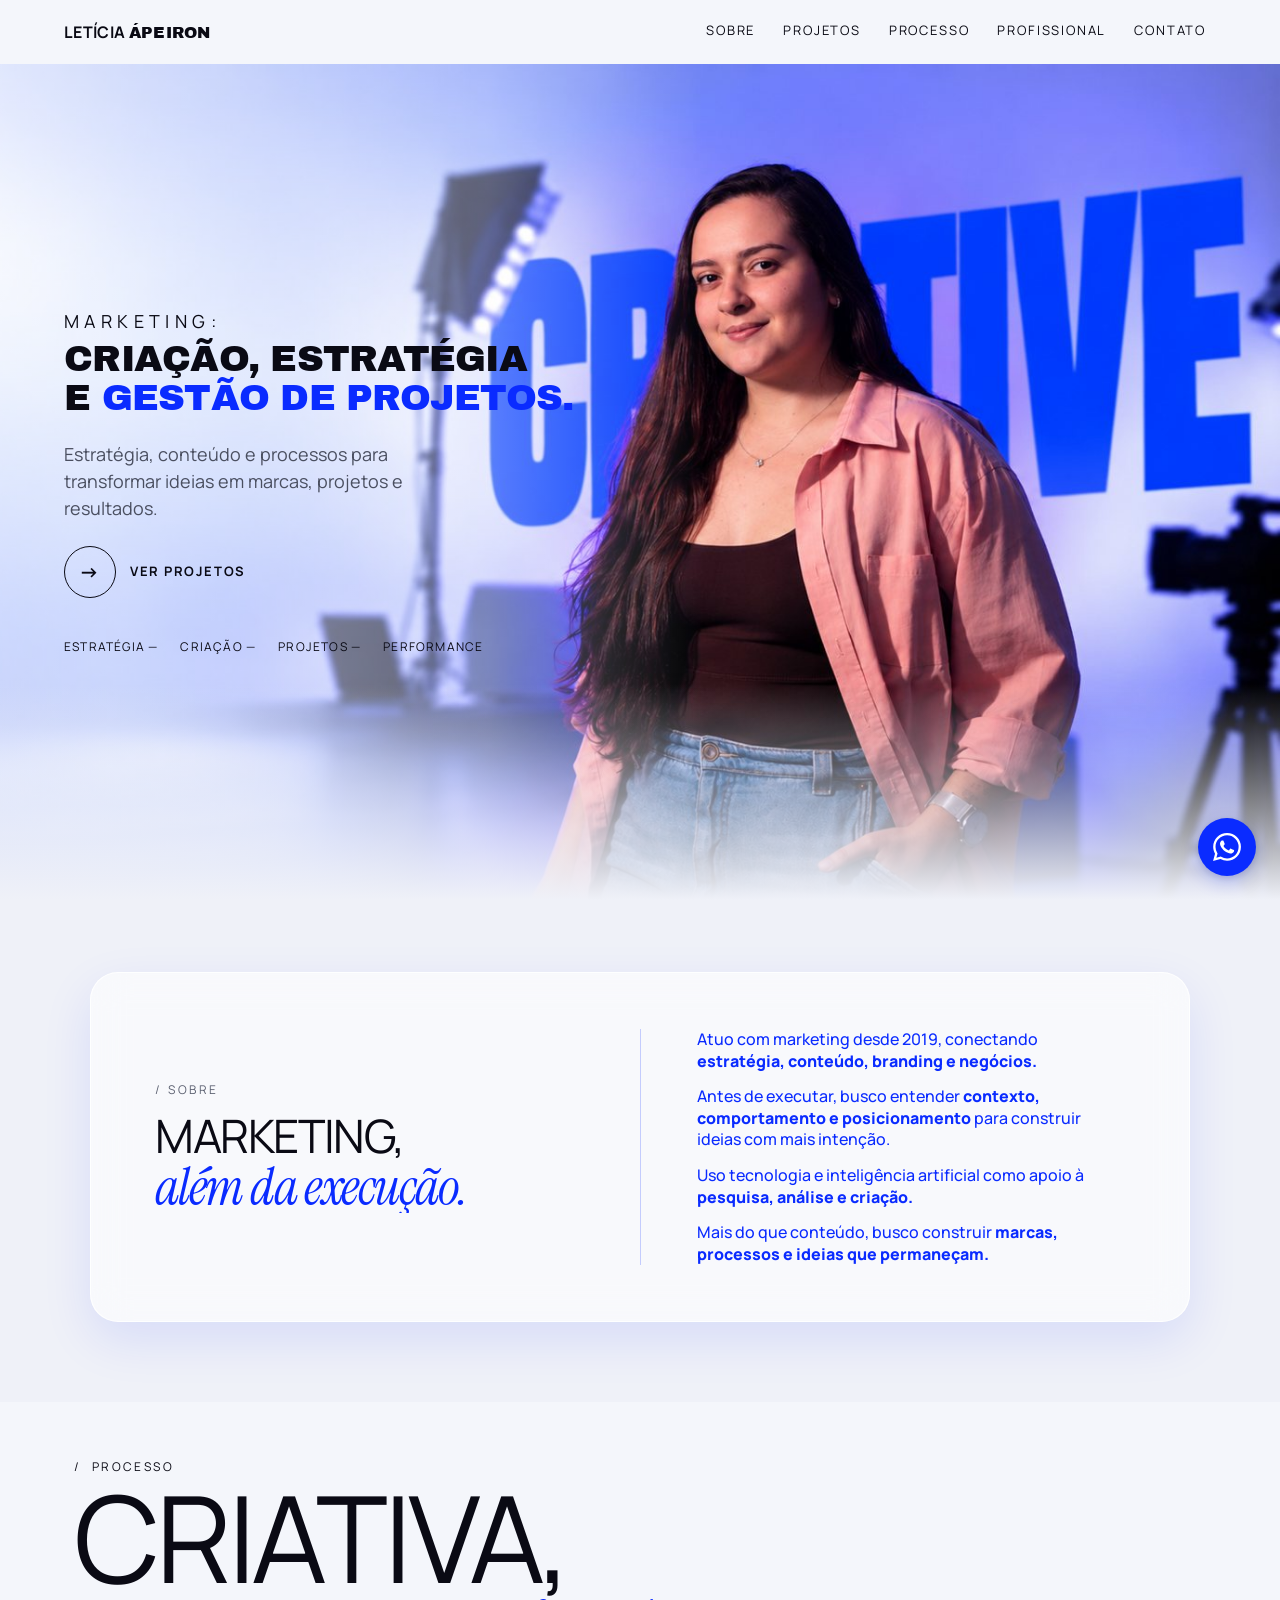
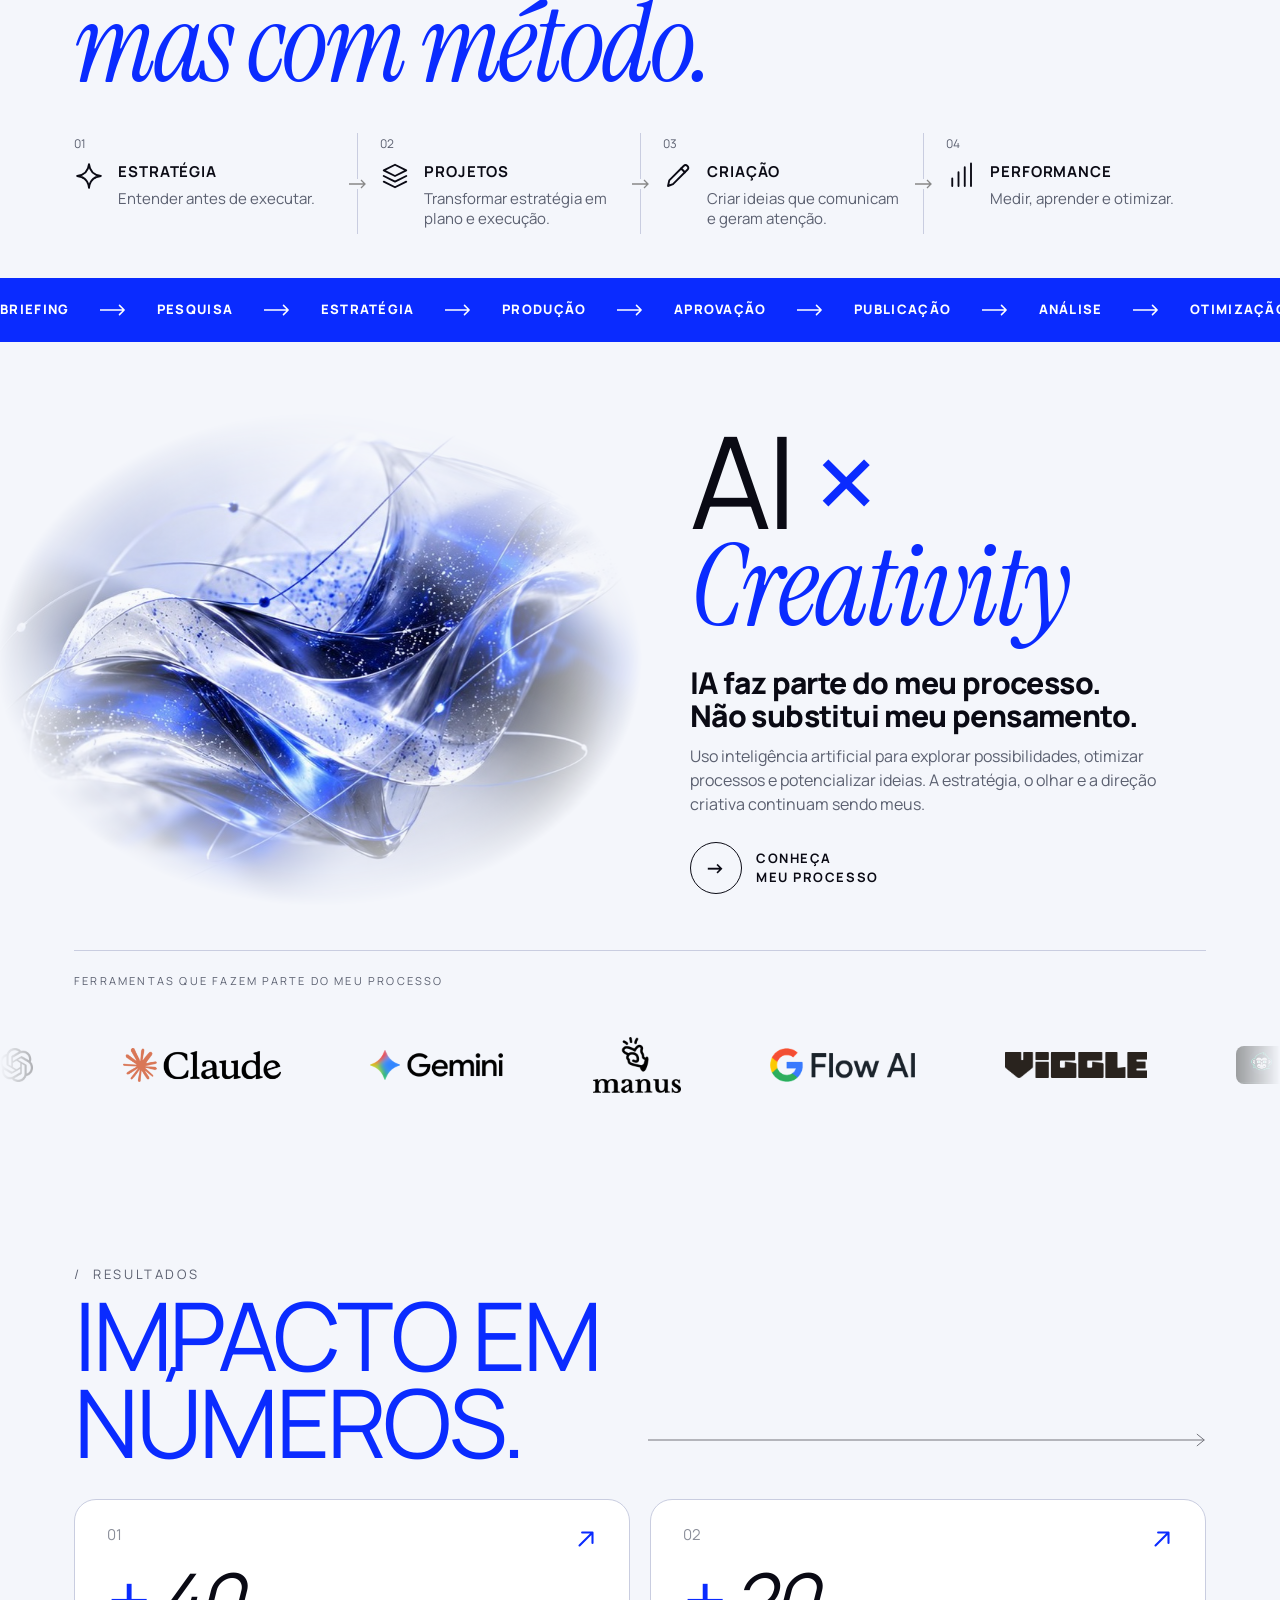
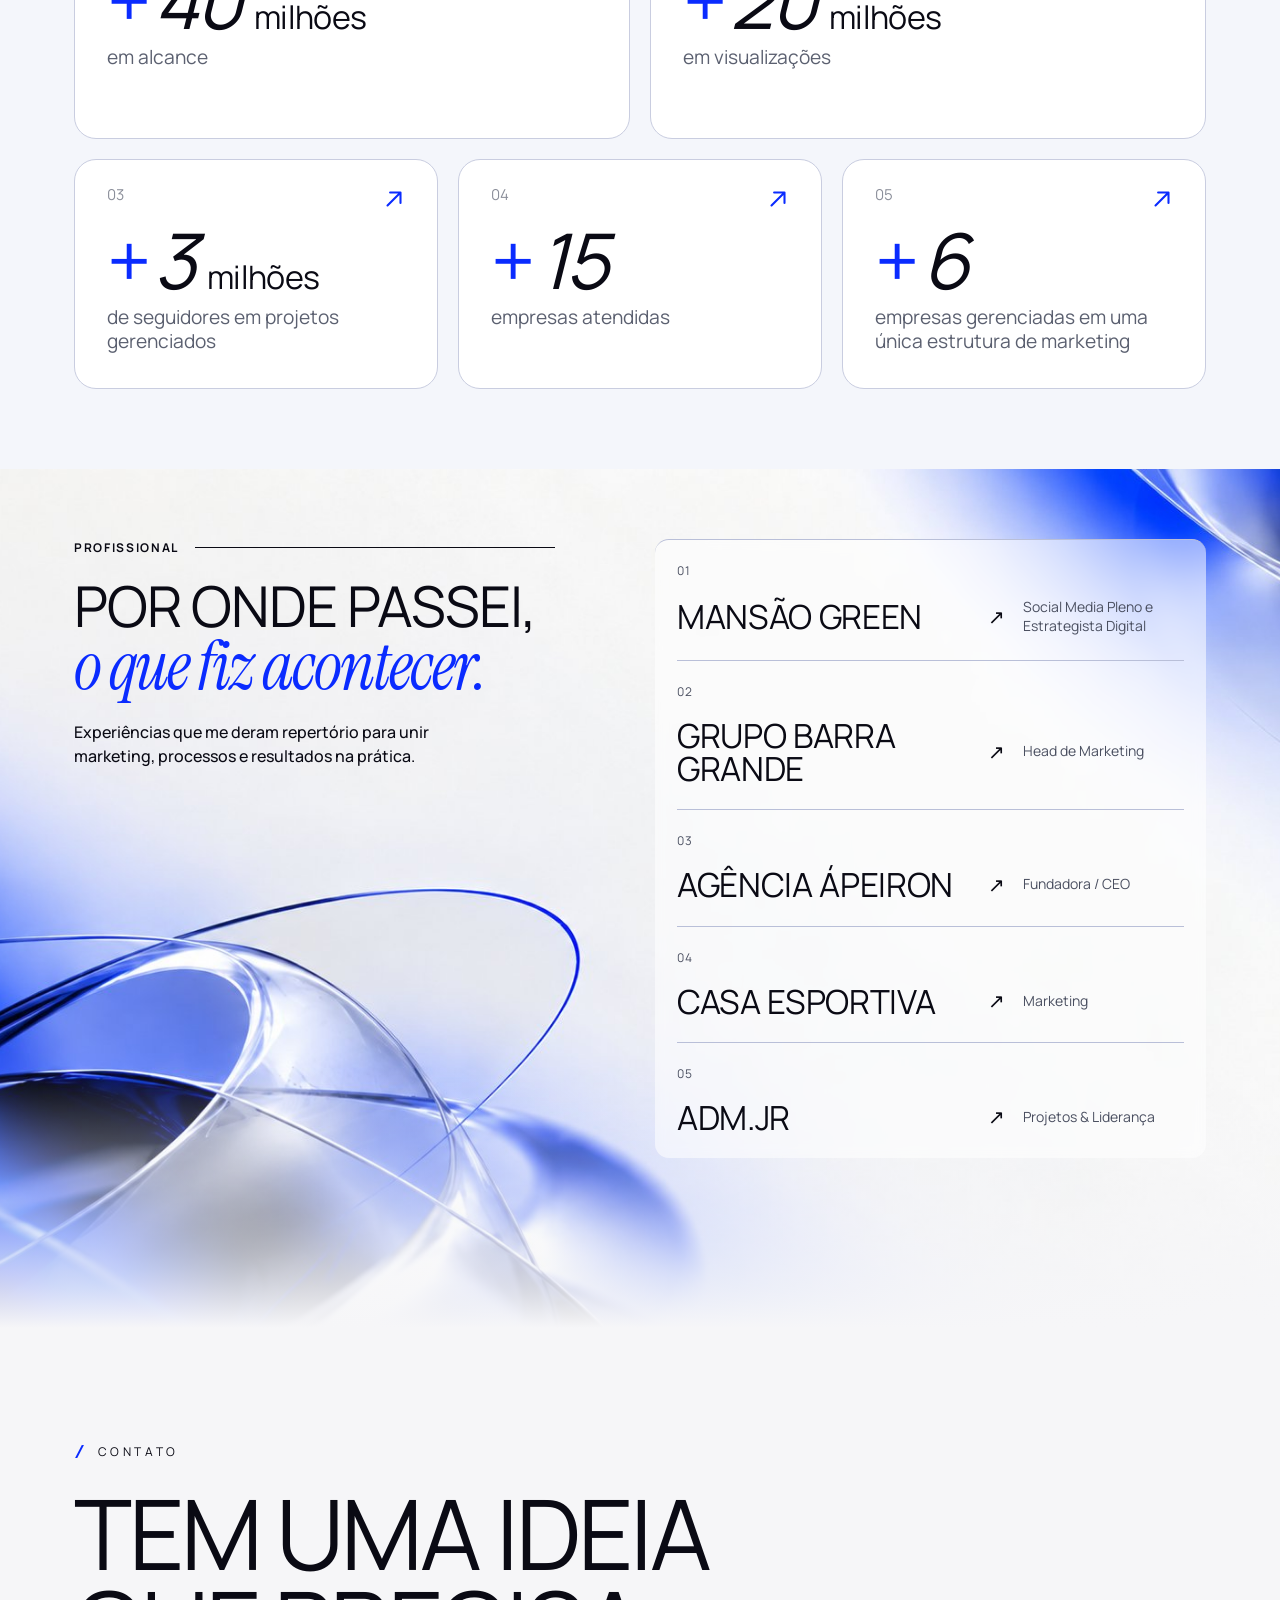
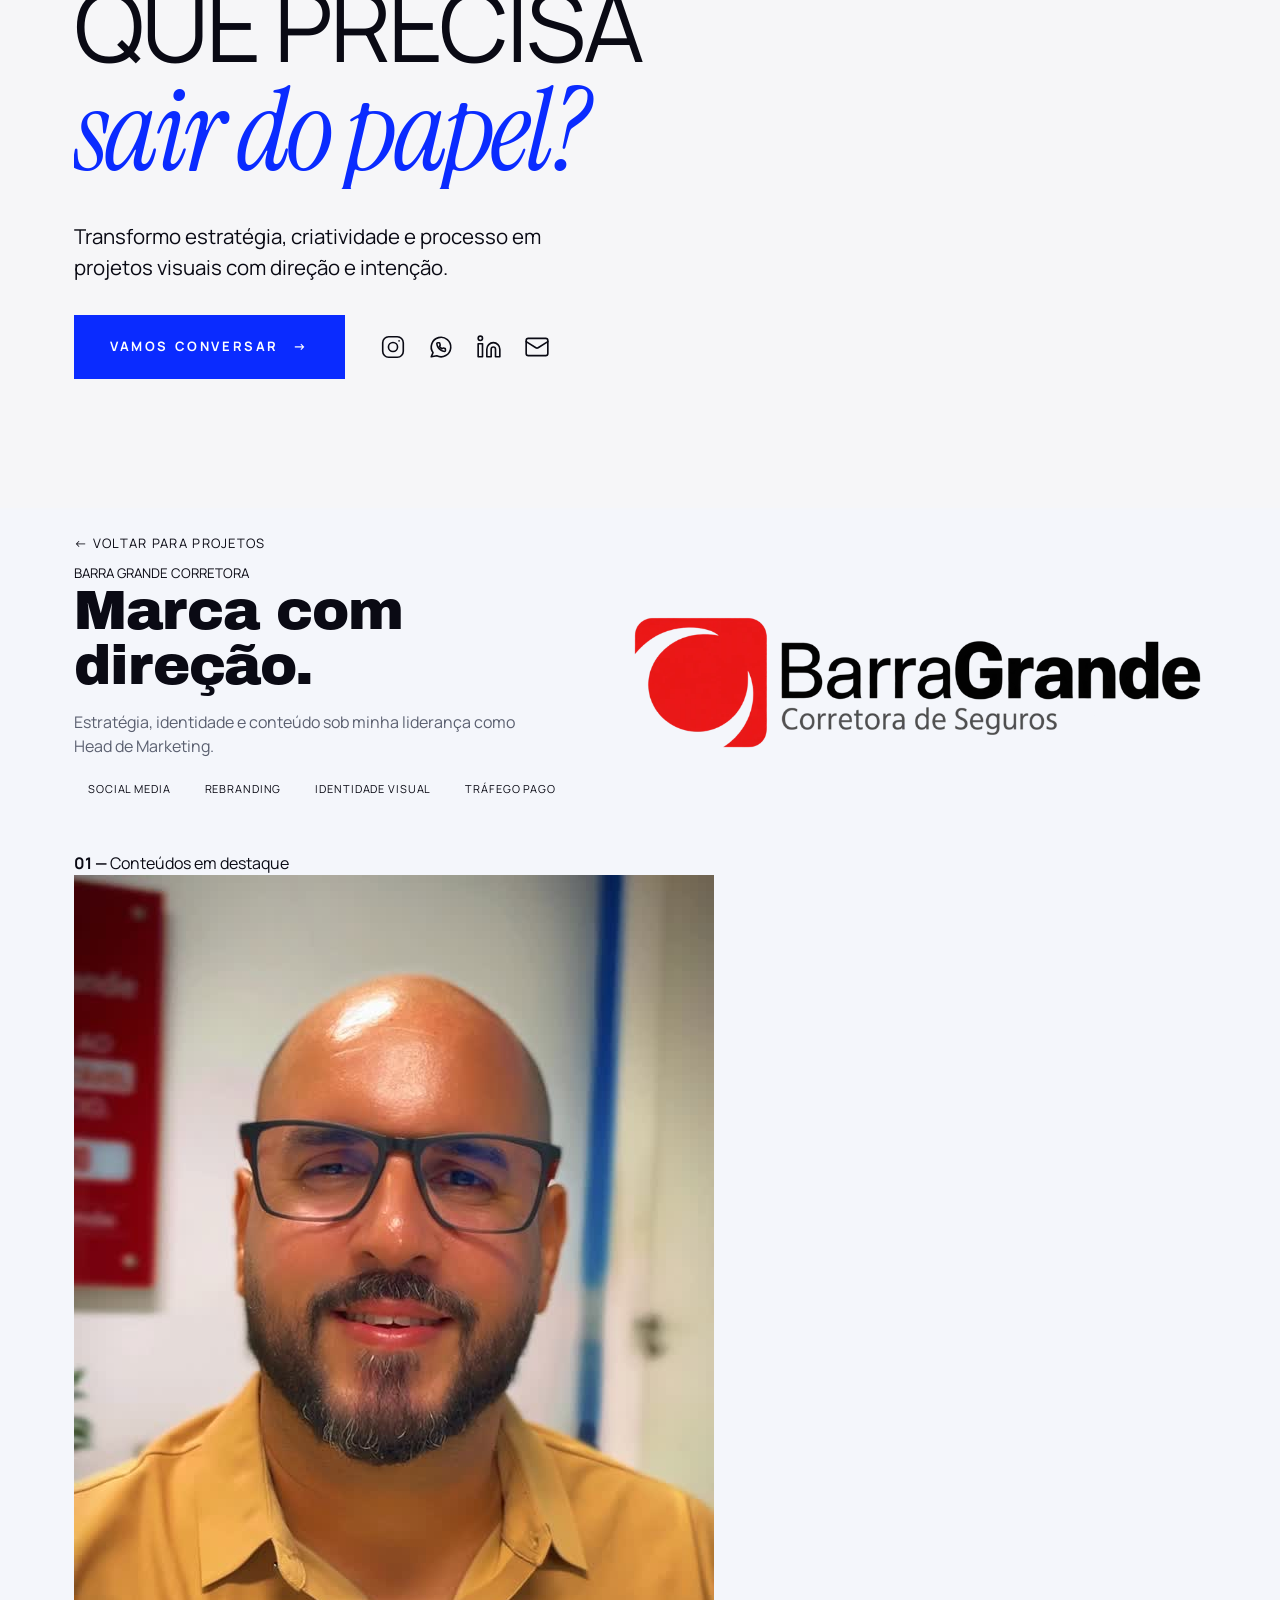
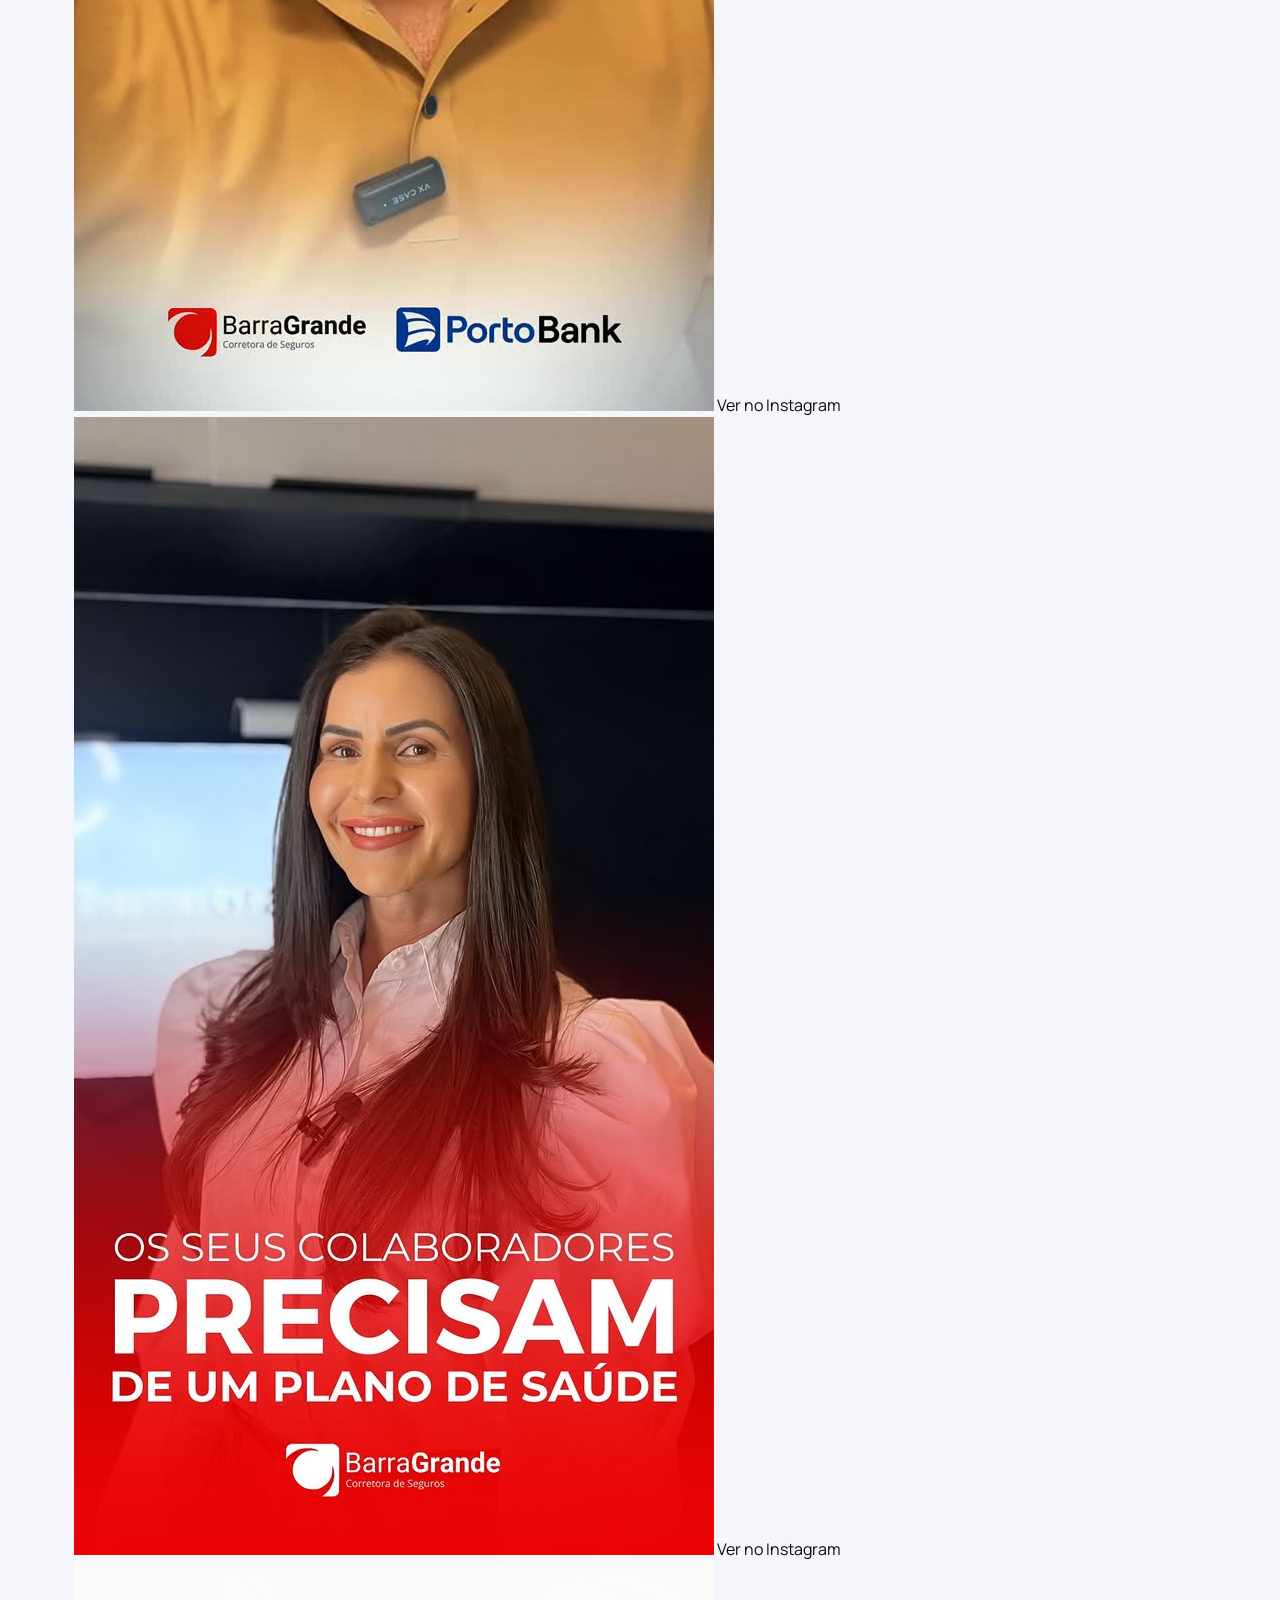
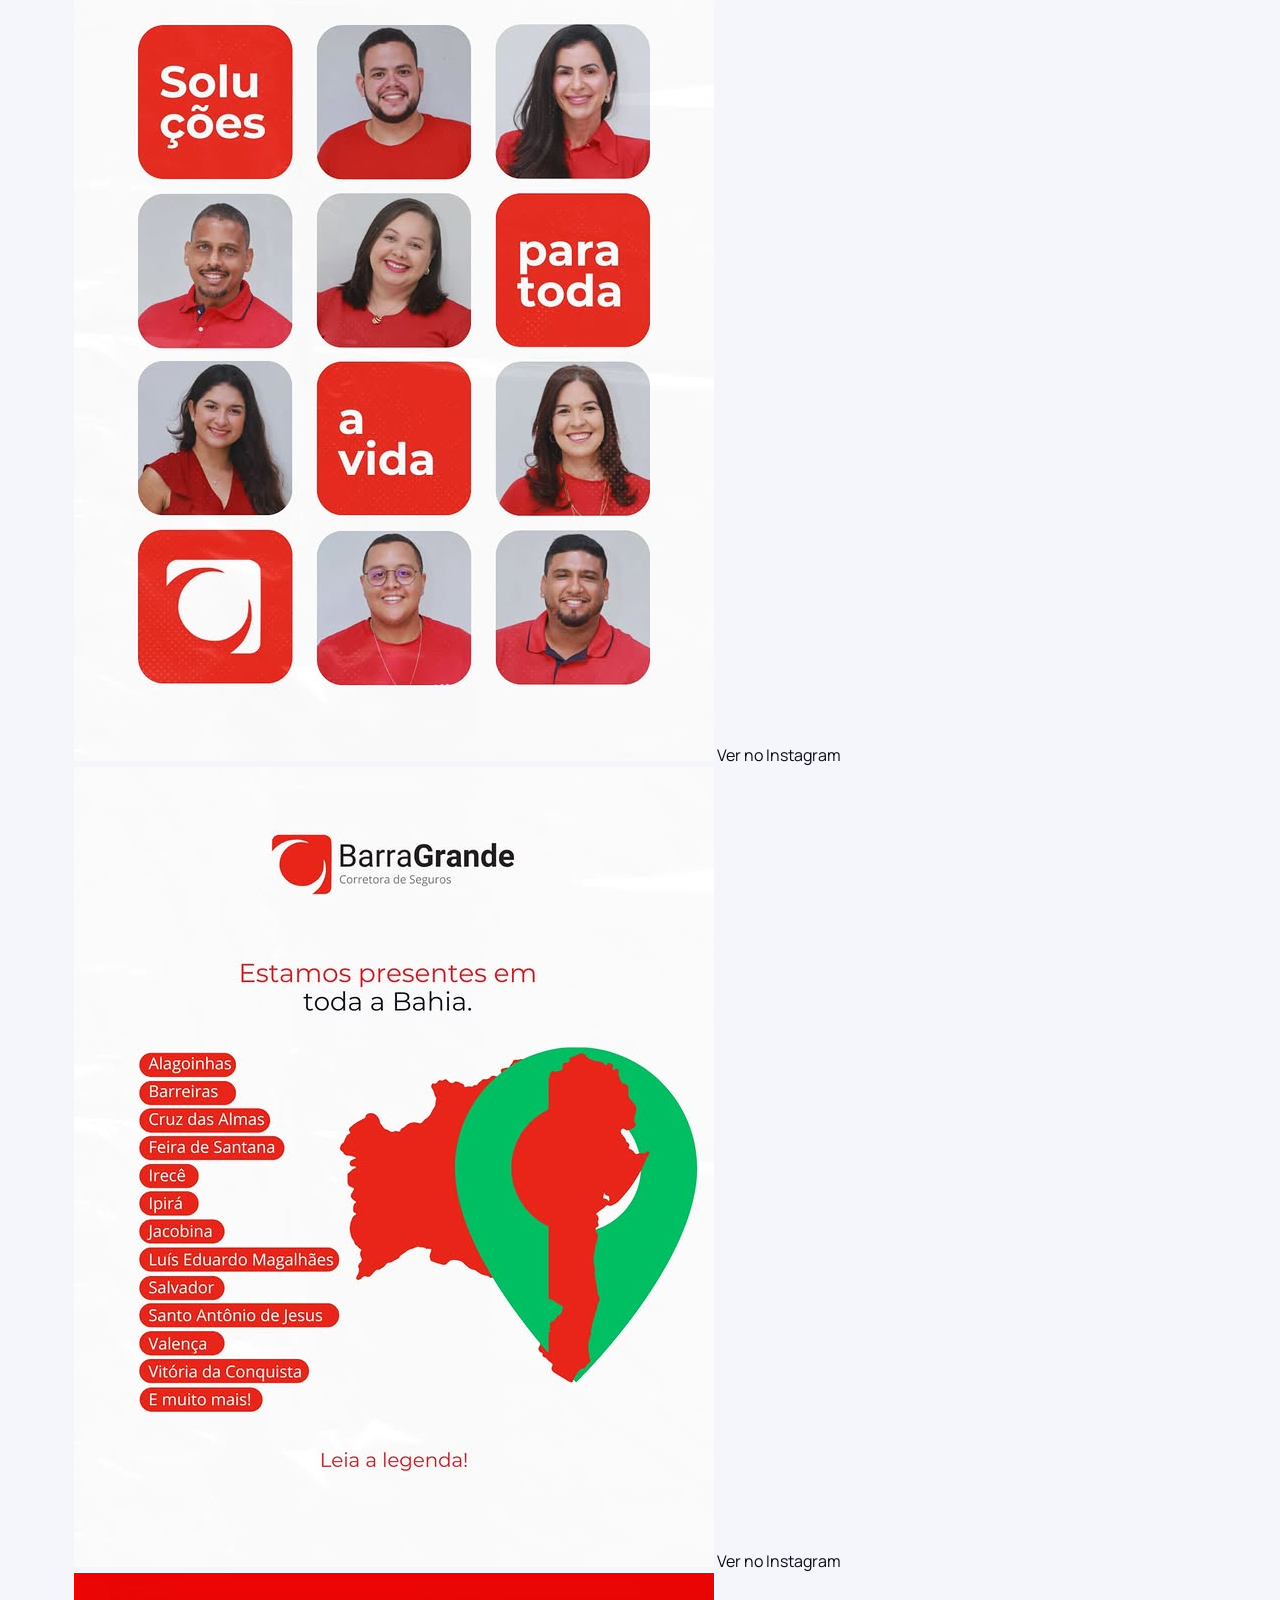
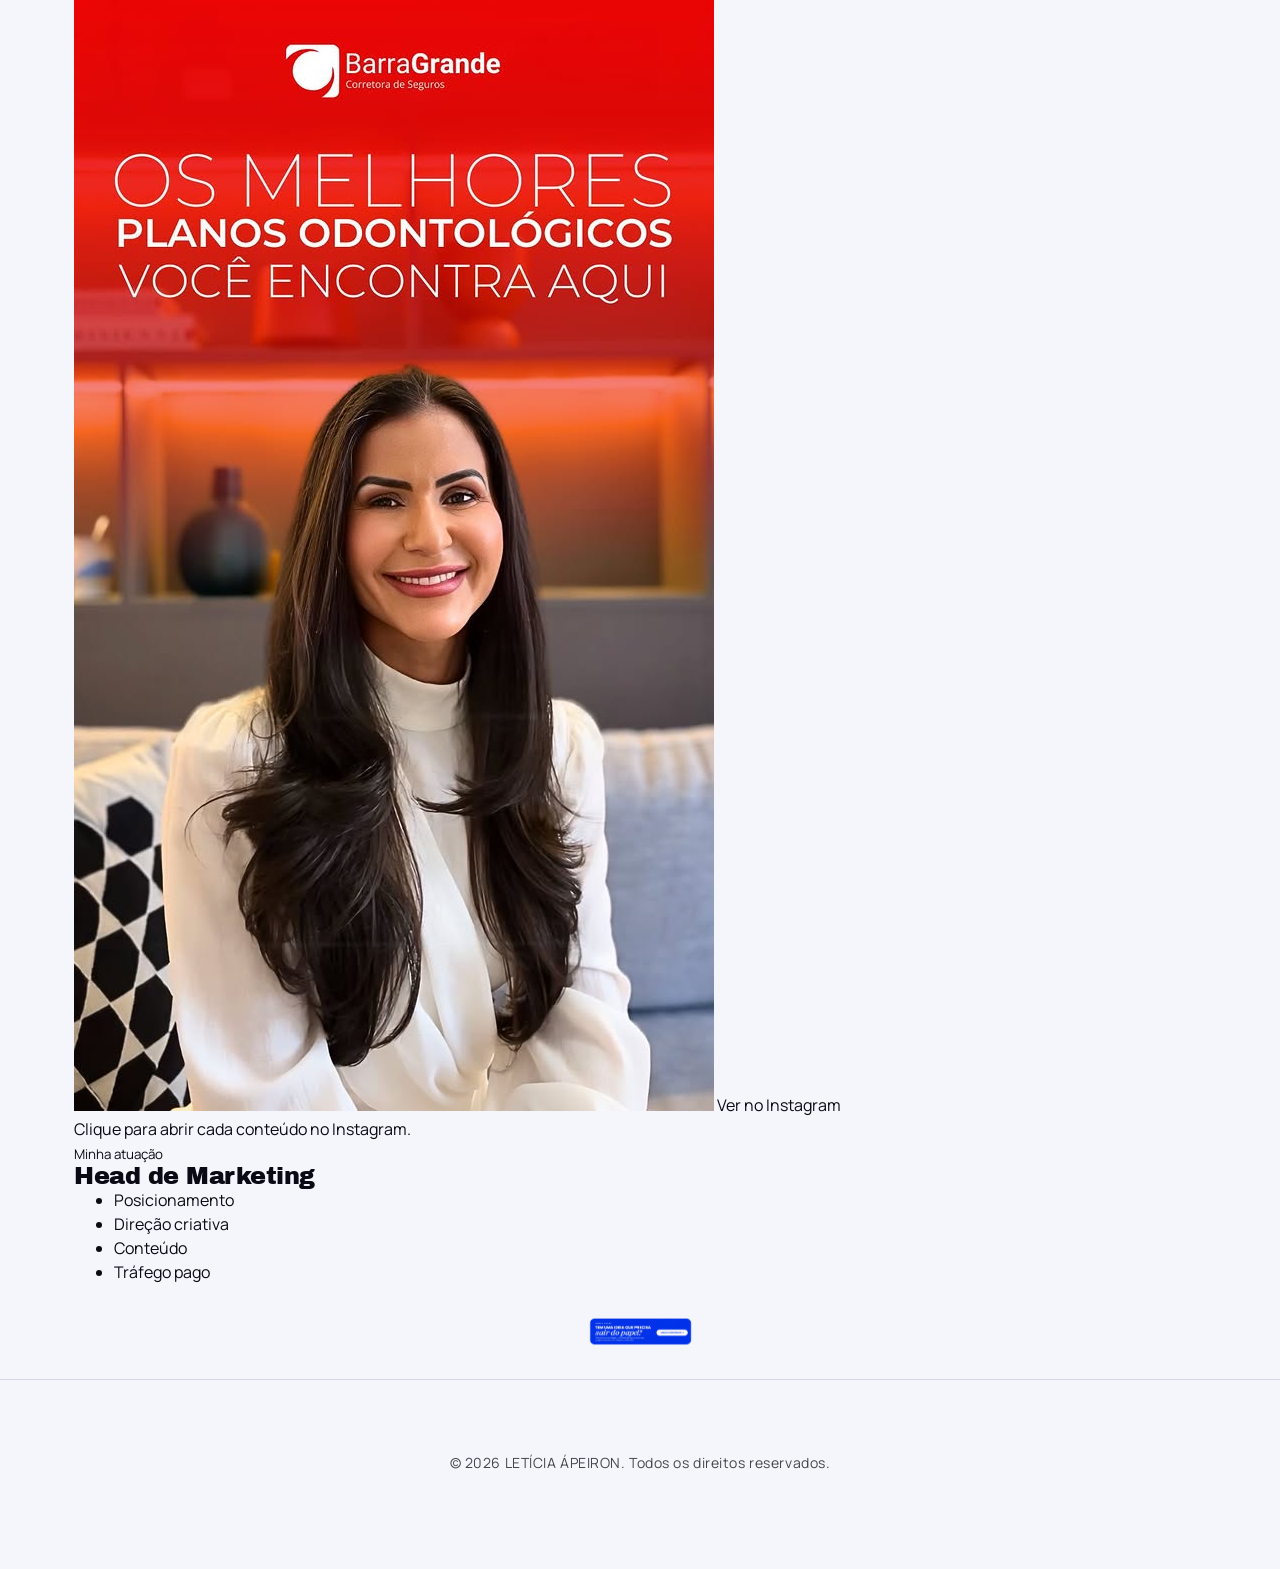
<file: index-backup.html>
<!DOCTYPE html>
<html lang="pt-BR">
<head>
<meta charset="utf-8">
<meta name="viewport" content="width=device-width, initial-scale=1, viewport-fit=cover">
<meta name="description" content="Letícia Ápeiron — Marketing: criação, estratégia e gestão de projetos.">
<title>Letícia Ápeiron | Marketing: criação e gestão de projetos</title>
<link rel="preconnect" href="https://fonts.googleapis.com">
<link href="https://fonts.googleapis.com/css2?family=Archivo+Black&family=Cormorant+Garamond:wght@500;600&family=Instrument+Serif:ital@1&family=Manrope:wght@400;500;700;800&display=swap" rel="stylesheet">
<link rel="stylesheet" href="css/style.css">
<script src="js/script-0.js"></script>
</head>
<body>
<div id="pl" role="status" aria-label="Carregando"><div class="pl-in"><span class="pl-n">LETÍCIA <b>ÁPEIRON</b></span><span class="pl-l"></span></div></div>
<script src="js/script-1.js"></script>

<header><div class="wrap"><a class="logo" href="#" data-home>LETÍCIA <b>ÁPEIRON</b></a>
<nav><a href="#sobre" data-home>Sobre</a><a href="#projetos" data-home>Projetos</a><a href="#processo" data-home>Processo</a><a href="#profissional" data-home>Profissional</a><a href="#contato" data-home>Contato</a></nav></div></header>
<div id="proj-panel" role="region" aria-label="Projetos"><div class="wrap"><button type="button" class="pj-x" id="pj-x" aria-label="Fechar projetos">Fechar ✕</button></div><section id="projetos"><div class="wrap">
<div class="sh"><h2><small>MEUS</small>PRO<span class="bl">JETOS.</span></h2>
<p><b>Marcas reais, resultados concretos.</b>Estratégia, conteúdo e identidade visual para negócios que querem crescer.</p></div>
<div class="flt" id="flt"></div><div class="grid" id="grid"></div>
<p class="soon">Os cases dos outros projetos serão adicionados em breve.</p>
</div></section></div>

<main>
<div class="hero"><div class="wrap"><div class="tx">
<div class="kick">MARKETING:</div>
<h1><span><span class="ln">CRIAÇÃO, ESTRATÉGIA</span></span><span><span class="ln">E <b class="bl">GESTÃO DE PROJETOS.</b></span></span></h1>
<p>Estratégia, conteúdo e processos para transformar ideias em marcas, projetos e resultados.</p>
<a class="go" href="#projetos"><i>→</i>Ver projetos</a>
<div class="tags"><span>Estratégia —</span><span>Criação —</span><span>Projetos —</span><span>Performance</span></div>
</div></div><img src="img/img-000-eabee02cd9.jpg" alt="Letícia Ápeiron em um estúdio de gravação com luz azul"></div>

<section id="sobre" class="sb"><div class="sb-in"><div class="sb-stage">
<img class="sb-bg" src="img/img-001-0cfa4abc58.jpg" alt="" role="presentation"><img class="sb-art" src="img/img-002-b6c84e99e1.jpg" alt="" role="presentation">
<div class="sb-card"><span class="sb-k"><i>/</i>Sobre</span>
<h2>Marketing,<i>além da execução.</i></h2><span class="sb-dv" aria-hidden="true"></span>
<div class="sb-t"><p>Atuo com marketing desde 2019, conectando <br><b>estratégia, conteúdo, branding e negócios.</b></p>
<p>Antes de executar, busco entender <br><b>contexto, comportamento e posicionamento</b> <br>para construir ideias com mais intenção.</p>
<p>Uso tecnologia e inteligência artificial como apoio à <br><b>pesquisa, análise e criação.</b></p>
<p>Mais do que conteúdo, busco construir <br><b>marcas, processos e ideias que permaneçam.</b></p></div></div></div></div></section>





<div id="processo">
<section id="metodo" aria-label="Processo"><div class="wrap">
<div class="mt-k"><i>/</i> Processo</div>
<h2 class="mt-h">CRIATIVA,<i>mas com método.</i></h2>
<ol class="mt-p"><li><small>01</small><svg viewBox="0 0 24 24" aria-hidden="true" fill="none" stroke="currentColor" stroke-width="1.5" stroke-linecap="round" stroke-linejoin="round"><path d="M12 2.5c.6 5.4 4.1 8.9 9.5 9.5-5.4.6-8.9 4.1-9.5 9.5-.6-5.4-4.1-8.9-9.5-9.5 5.4-.6 8.9-4.1 9.5-9.5z"/></svg><b>Estratégia</b><span>Entender antes de executar.</span></li><li><small>02</small><svg viewBox="0 0 24 24" aria-hidden="true" fill="none" stroke="currentColor" stroke-width="1.5" stroke-linecap="round" stroke-linejoin="round"><path d="M12 3l9 4.5-9 4.5-9-4.5L12 3z"/><path d="M3 12l9 4.5 9-4.5"/><path d="M3 16.5L12 21l9-4.5"/></svg><b>Projetos</b><span>Transformar estratégia em plano e execução.</span></li><li><small>03</small><svg viewBox="0 0 24 24" aria-hidden="true" fill="none" stroke="currentColor" stroke-width="1.5" stroke-linecap="round" stroke-linejoin="round"><path d="M4 20l1-4.5L16.5 4a2 2 0 013 3L8 18.5 4 20z"/><path d="M14.5 6l3 3"/></svg><b>Criação</b><span>Criar ideias que comunicam e geram atenção.</span></li><li><small>04</small><svg viewBox="0 0 24 24" aria-hidden="true" fill="none" stroke="currentColor" stroke-width="1.5" stroke-linecap="round" stroke-linejoin="round"><path d="M5 20V14M10 20V9M15 20V5M20 20V2"/></svg><b>Performance</b><span>Medir, aprender e otimizar.</span></li></ol></div>
<div class="mt-band" role="img" aria-label="Briefing, pesquisa, estratégia, produção, aprovação, publicação, análise, otimização"><div class="mt-t"><ul class="mt-g"><li><span>Briefing</span><svg viewBox="0 0 28 12" aria-hidden="true"><path d="M0 6h26M21 1l5 5-5 5" fill="none" stroke="currentColor" stroke-width="1.6" stroke-linecap="round" stroke-linejoin="round"/></svg></li><li><span>Pesquisa</span><svg viewBox="0 0 28 12" aria-hidden="true"><path d="M0 6h26M21 1l5 5-5 5" fill="none" stroke="currentColor" stroke-width="1.6" stroke-linecap="round" stroke-linejoin="round"/></svg></li><li><span>Estratégia</span><svg viewBox="0 0 28 12" aria-hidden="true"><path d="M0 6h26M21 1l5 5-5 5" fill="none" stroke="currentColor" stroke-width="1.6" stroke-linecap="round" stroke-linejoin="round"/></svg></li><li><span>Produção</span><svg viewBox="0 0 28 12" aria-hidden="true"><path d="M0 6h26M21 1l5 5-5 5" fill="none" stroke="currentColor" stroke-width="1.6" stroke-linecap="round" stroke-linejoin="round"/></svg></li><li><span>Aprovação</span><svg viewBox="0 0 28 12" aria-hidden="true"><path d="M0 6h26M21 1l5 5-5 5" fill="none" stroke="currentColor" stroke-width="1.6" stroke-linecap="round" stroke-linejoin="round"/></svg></li><li><span>Publicação</span><svg viewBox="0 0 28 12" aria-hidden="true"><path d="M0 6h26M21 1l5 5-5 5" fill="none" stroke="currentColor" stroke-width="1.6" stroke-linecap="round" stroke-linejoin="round"/></svg></li><li><span>Análise</span><svg viewBox="0 0 28 12" aria-hidden="true"><path d="M0 6h26M21 1l5 5-5 5" fill="none" stroke="currentColor" stroke-width="1.6" stroke-linecap="round" stroke-linejoin="round"/></svg></li><li><span>Otimização</span><svg viewBox="0 0 28 12" aria-hidden="true"><path d="M0 6h26M21 1l5 5-5 5" fill="none" stroke="currentColor" stroke-width="1.6" stroke-linecap="round" stroke-linejoin="round"/></svg></li><li><span>Briefing</span><svg viewBox="0 0 28 12" aria-hidden="true"><path d="M0 6h26M21 1l5 5-5 5" fill="none" stroke="currentColor" stroke-width="1.6" stroke-linecap="round" stroke-linejoin="round"/></svg></li><li><span>Pesquisa</span><svg viewBox="0 0 28 12" aria-hidden="true"><path d="M0 6h26M21 1l5 5-5 5" fill="none" stroke="currentColor" stroke-width="1.6" stroke-linecap="round" stroke-linejoin="round"/></svg></li><li><span>Estratégia</span><svg viewBox="0 0 28 12" aria-hidden="true"><path d="M0 6h26M21 1l5 5-5 5" fill="none" stroke="currentColor" stroke-width="1.6" stroke-linecap="round" stroke-linejoin="round"/></svg></li><li><span>Produção</span><svg viewBox="0 0 28 12" aria-hidden="true"><path d="M0 6h26M21 1l5 5-5 5" fill="none" stroke="currentColor" stroke-width="1.6" stroke-linecap="round" stroke-linejoin="round"/></svg></li><li><span>Aprovação</span><svg viewBox="0 0 28 12" aria-hidden="true"><path d="M0 6h26M21 1l5 5-5 5" fill="none" stroke="currentColor" stroke-width="1.6" stroke-linecap="round" stroke-linejoin="round"/></svg></li><li><span>Publicação</span><svg viewBox="0 0 28 12" aria-hidden="true"><path d="M0 6h26M21 1l5 5-5 5" fill="none" stroke="currentColor" stroke-width="1.6" stroke-linecap="round" stroke-linejoin="round"/></svg></li><li><span>Análise</span><svg viewBox="0 0 28 12" aria-hidden="true"><path d="M0 6h26M21 1l5 5-5 5" fill="none" stroke="currentColor" stroke-width="1.6" stroke-linecap="round" stroke-linejoin="round"/></svg></li><li><span>Otimização</span><svg viewBox="0 0 28 12" aria-hidden="true"><path d="M0 6h26M21 1l5 5-5 5" fill="none" stroke="currentColor" stroke-width="1.6" stroke-linecap="round" stroke-linejoin="round"/></svg></li></ul><ul class="mt-g" aria-hidden="true"><li><span>Briefing</span><svg viewBox="0 0 28 12" aria-hidden="true"><path d="M0 6h26M21 1l5 5-5 5" fill="none" stroke="currentColor" stroke-width="1.6" stroke-linecap="round" stroke-linejoin="round"/></svg></li><li><span>Pesquisa</span><svg viewBox="0 0 28 12" aria-hidden="true"><path d="M0 6h26M21 1l5 5-5 5" fill="none" stroke="currentColor" stroke-width="1.6" stroke-linecap="round" stroke-linejoin="round"/></svg></li><li><span>Estratégia</span><svg viewBox="0 0 28 12" aria-hidden="true"><path d="M0 6h26M21 1l5 5-5 5" fill="none" stroke="currentColor" stroke-width="1.6" stroke-linecap="round" stroke-linejoin="round"/></svg></li><li><span>Produção</span><svg viewBox="0 0 28 12" aria-hidden="true"><path d="M0 6h26M21 1l5 5-5 5" fill="none" stroke="currentColor" stroke-width="1.6" stroke-linecap="round" stroke-linejoin="round"/></svg></li><li><span>Aprovação</span><svg viewBox="0 0 28 12" aria-hidden="true"><path d="M0 6h26M21 1l5 5-5 5" fill="none" stroke="currentColor" stroke-width="1.6" stroke-linecap="round" stroke-linejoin="round"/></svg></li><li><span>Publicação</span><svg viewBox="0 0 28 12" aria-hidden="true"><path d="M0 6h26M21 1l5 5-5 5" fill="none" stroke="currentColor" stroke-width="1.6" stroke-linecap="round" stroke-linejoin="round"/></svg></li><li><span>Análise</span><svg viewBox="0 0 28 12" aria-hidden="true"><path d="M0 6h26M21 1l5 5-5 5" fill="none" stroke="currentColor" stroke-width="1.6" stroke-linecap="round" stroke-linejoin="round"/></svg></li><li><span>Otimização</span><svg viewBox="0 0 28 12" aria-hidden="true"><path d="M0 6h26M21 1l5 5-5 5" fill="none" stroke="currentColor" stroke-width="1.6" stroke-linecap="round" stroke-linejoin="round"/></svg></li><li><span>Briefing</span><svg viewBox="0 0 28 12" aria-hidden="true"><path d="M0 6h26M21 1l5 5-5 5" fill="none" stroke="currentColor" stroke-width="1.6" stroke-linecap="round" stroke-linejoin="round"/></svg></li><li><span>Pesquisa</span><svg viewBox="0 0 28 12" aria-hidden="true"><path d="M0 6h26M21 1l5 5-5 5" fill="none" stroke="currentColor" stroke-width="1.6" stroke-linecap="round" stroke-linejoin="round"/></svg></li><li><span>Estratégia</span><svg viewBox="0 0 28 12" aria-hidden="true"><path d="M0 6h26M21 1l5 5-5 5" fill="none" stroke="currentColor" stroke-width="1.6" stroke-linecap="round" stroke-linejoin="round"/></svg></li><li><span>Produção</span><svg viewBox="0 0 28 12" aria-hidden="true"><path d="M0 6h26M21 1l5 5-5 5" fill="none" stroke="currentColor" stroke-width="1.6" stroke-linecap="round" stroke-linejoin="round"/></svg></li><li><span>Aprovação</span><svg viewBox="0 0 28 12" aria-hidden="true"><path d="M0 6h26M21 1l5 5-5 5" fill="none" stroke="currentColor" stroke-width="1.6" stroke-linecap="round" stroke-linejoin="round"/></svg></li><li><span>Publicação</span><svg viewBox="0 0 28 12" aria-hidden="true"><path d="M0 6h26M21 1l5 5-5 5" fill="none" stroke="currentColor" stroke-width="1.6" stroke-linecap="round" stroke-linejoin="round"/></svg></li><li><span>Análise</span><svg viewBox="0 0 28 12" aria-hidden="true"><path d="M0 6h26M21 1l5 5-5 5" fill="none" stroke="currentColor" stroke-width="1.6" stroke-linecap="round" stroke-linejoin="round"/></svg></li><li><span>Otimização</span><svg viewBox="0 0 28 12" aria-hidden="true"><path d="M0 6h26M21 1l5 5-5 5" fill="none" stroke="currentColor" stroke-width="1.6" stroke-linecap="round" stroke-linejoin="round"/></svg></li></ul></div></div>
</section>

<section id="ia"><div class="wrap">
<div class="ai"><figure><img src="img/img-003-d437931892.jpg" alt="Escultura de vidro azul abstrata que representa o processo criativo com IA"></figure>
<div><h2>AI <span>×</span><i>Creativity</i></h2>
<h3>IA faz parte do meu processo.<br>Não substitui meu pensamento.</h3>
<p>Uso inteligência artificial para explorar possibilidades, otimizar processos e potencializar ideias. A estratégia, o olhar e a direção criativa continuam sendo meus.</p>
<a class="go" href="#contato"><i>→</i>Conheça<br>meu processo</a></div></div>
<p class="mq-lab">Ferramentas que fazem parte do meu processo</p>
</div>
<svg width="0" height="0" style="position:absolute" aria-hidden="true" focusable="false"><defs>
<symbol id="lg-chatgpt" viewBox="0 0 24 24"><g fill="none" stroke="currentColor" stroke-width="1.6" stroke-linejoin="round"><rect x="8.3" y="1.6" width="7.4" height="11" rx="3.7" transform="rotate(0 12 12)"/><rect x="8.3" y="1.6" width="7.4" height="11" rx="3.7" transform="rotate(60 12 12)"/><rect x="8.3" y="1.6" width="7.4" height="11" rx="3.7" transform="rotate(120 12 12)"/><rect x="8.3" y="1.6" width="7.4" height="11" rx="3.7" transform="rotate(180 12 12)"/><rect x="8.3" y="1.6" width="7.4" height="11" rx="3.7" transform="rotate(240 12 12)"/><rect x="8.3" y="1.6" width="7.4" height="11" rx="3.7" transform="rotate(300 12 12)"/></g></symbol>
<symbol id="lg-claude" viewBox="0 0 24 24"><g fill="none" stroke="currentColor" stroke-width="2.1" stroke-linecap="round"><path d="M12 10.2 V2" transform="rotate(0 12 12)"/><path d="M12 10.2 V5.5" transform="rotate(30 12 12)"/><path d="M12 10.2 V3" transform="rotate(60 12 12)"/><path d="M12 10.2 V6" transform="rotate(90 12 12)"/><path d="M12 10.2 V2" transform="rotate(120 12 12)"/><path d="M12 10.2 V5.5" transform="rotate(150 12 12)"/><path d="M12 10.2 V2.5" transform="rotate(180 12 12)"/><path d="M12 10.2 V6" transform="rotate(210 12 12)"/><path d="M12 10.2 V2" transform="rotate(240 12 12)"/><path d="M12 10.2 V5.5" transform="rotate(270 12 12)"/><path d="M12 10.2 V3" transform="rotate(300 12 12)"/><path d="M12 10.2 V5.5" transform="rotate(330 12 12)"/></g></symbol>
<symbol id="lg-gemini" viewBox="0 0 24 24"><path fill="currentColor" d="M12 0C12 6.6 17.4 12 24 12C17.4 12 12 17.4 12 24C12 17.4 6.6 12 0 12C6.6 12 12 6.6 12 0Z"/></symbol>
<symbol id="lg-manus" viewBox="0 0 24 24"><path fill="none" stroke="currentColor" stroke-width="2.2" stroke-linecap="round" stroke-linejoin="round" d="M3 20V11a4.5 4.5 0 0 1 9 0v9M12 11a4.5 4.5 0 0 1 9 0v9"/></symbol>
<symbol id="lg-flow" viewBox="0 0 24 24"><path fill="none" stroke="currentColor" stroke-width="2.4" stroke-linecap="round" d="M2 8C5 3.5 8.500 3.500 12 8S19 12.500 22 8M2 16C5 11.500 8.500 11.500 12 16S19 20.500 22 16"/></symbol>
<symbol id="lg-viggle" viewBox="0 0 24 24"><path fill="currentColor" d="M2 6L12 22L22 6H17.200L12 14.500L6.800 6Z"/><path fill="none" stroke="currentColor" stroke-width="1.600" stroke-linejoin="round" d="M7.500 2.500L12 9.500L16.500 2.500"/></symbol>
</defs></svg>
<div class="mq" role="region" aria-label="Ferramentas de IA que utilizo: ChatGPT, Claude, Gemini, Manus, Google Flow AI, Viggle e MonkeyCode"><div class="mq-t"><ul class="mq-g"><li class="mq-i"><img src="img/img-004-4189598c15.png" alt="ChatGPT" style="height:34px" loading="lazy"></li><li class="mq-i"><img src="img/img-005-e9675bfaf7.png" alt="Claude" style="height:34px" loading="lazy"></li><li class="mq-i"><img src="img/img-006-837ed5350f.png" alt="Gemini" style="height:30px" loading="lazy"></li><li class="mq-i"><img src="img/img-007-acff88a1bb.png" alt="Manus" style="height:56px" loading="lazy"></li><li class="mq-i"><img src="img/img-008-4cef02c5b0.png" alt="Google Flow AI" style="height:34px" loading="lazy"></li><li class="mq-i"><img src="img/img-009-cbe1e2378d.png" alt="Viggle" style="height:26px" loading="lazy"></li><li class="mq-i mk"><img src="img/img-010-288e3cc524.png" alt="MonkeyCode" style="height:38px" loading="lazy"></li></ul><ul class="mq-g" aria-hidden="true"><li class="mq-i"><img src="img/img-004-4189598c15.png" alt="ChatGPT" style="height:34px" loading="lazy"></li><li class="mq-i"><img src="img/img-005-e9675bfaf7.png" alt="Claude" style="height:34px" loading="lazy"></li><li class="mq-i"><img src="img/img-006-837ed5350f.png" alt="Gemini" style="height:30px" loading="lazy"></li><li class="mq-i"><img src="img/img-007-acff88a1bb.png" alt="Manus" style="height:56px" loading="lazy"></li><li class="mq-i"><img src="img/img-008-4cef02c5b0.png" alt="Google Flow AI" style="height:34px" loading="lazy"></li><li class="mq-i"><img src="img/img-009-cbe1e2378d.png" alt="Viggle" style="height:26px" loading="lazy"></li><li class="mq-i mk"><img src="img/img-010-288e3cc524.png" alt="MonkeyCode" style="height:38px" loading="lazy"></li></ul><ul class="mq-g" aria-hidden="true"><li class="mq-i"><img src="img/img-004-4189598c15.png" alt="ChatGPT" style="height:34px" loading="lazy"></li><li class="mq-i"><img src="img/img-005-e9675bfaf7.png" alt="Claude" style="height:34px" loading="lazy"></li><li class="mq-i"><img src="img/img-006-837ed5350f.png" alt="Gemini" style="height:30px" loading="lazy"></li><li class="mq-i"><img src="img/img-007-acff88a1bb.png" alt="Manus" style="height:56px" loading="lazy"></li><li class="mq-i"><img src="img/img-008-4cef02c5b0.png" alt="Google Flow AI" style="height:34px" loading="lazy"></li><li class="mq-i"><img src="img/img-009-cbe1e2378d.png" alt="Viggle" style="height:26px" loading="lazy"></li><li class="mq-i mk"><img src="img/img-010-288e3cc524.png" alt="MonkeyCode" style="height:38px" loading="lazy"></li></ul><ul class="mq-g" aria-hidden="true"><li class="mq-i"><img src="img/img-004-4189598c15.png" alt="ChatGPT" style="height:34px" loading="lazy"></li><li class="mq-i"><img src="img/img-005-e9675bfaf7.png" alt="Claude" style="height:34px" loading="lazy"></li><li class="mq-i"><img src="img/img-006-837ed5350f.png" alt="Gemini" style="height:30px" loading="lazy"></li><li class="mq-i"><img src="img/img-007-acff88a1bb.png" alt="Manus" style="height:56px" loading="lazy"></li><li class="mq-i"><img src="img/img-008-4cef02c5b0.png" alt="Google Flow AI" style="height:34px" loading="lazy"></li><li class="mq-i"><img src="img/img-009-cbe1e2378d.png" alt="Viggle" style="height:26px" loading="lazy"></li><li class="mq-i mk"><img src="img/img-010-288e3cc524.png" alt="MonkeyCode" style="height:38px" loading="lazy"></li></ul></div></div></section>
</div>

<section id="numeros"><div class="wrap">
<div class="rs-top"><div><div class="rs-k"><i>/</i> Resultados</div><h2 class="rs-h">IMPACTO EM<span>NÚMEROS.</span></h2></div>
<svg class="rs-line" viewBox="0 0 600 14" preserveAspectRatio="none" aria-hidden="true"><path d="M0 7H598M590 1l8 6-8 6" fill="none" stroke="currentColor" stroke-width="1" vector-effect="non-scaling-stroke"/></svg></div>
<div class="rs-g"><div class="rs-c a"><small>01</small><svg class="rs-ar" viewBox="0 0 20 20" aria-hidden="true"><path d="M5 15L15 5M7 5h8v8" fill="none" stroke="currentColor" stroke-width="1.6" stroke-linecap="round" stroke-linejoin="round"/></svg><strong data-to="40"><s>+</s><i>40</i><em> milhões</em></strong><span>em alcance</span></div><div class="rs-c a"><small>02</small><svg class="rs-ar" viewBox="0 0 20 20" aria-hidden="true"><path d="M5 15L15 5M7 5h8v8" fill="none" stroke="currentColor" stroke-width="1.6" stroke-linecap="round" stroke-linejoin="round"/></svg><strong data-to="20"><s>+</s><i>20</i><em> milhões</em></strong><span>em visualizações</span></div><div class="rs-c b"><small>03</small><svg class="rs-ar" viewBox="0 0 20 20" aria-hidden="true"><path d="M5 15L15 5M7 5h8v8" fill="none" stroke="currentColor" stroke-width="1.6" stroke-linecap="round" stroke-linejoin="round"/></svg><strong data-to="3"><s>+</s><i>3</i><em> milhões</em></strong><span>de seguidores em projetos gerenciados</span></div><div class="rs-c b"><small>04</small><svg class="rs-ar" viewBox="0 0 20 20" aria-hidden="true"><path d="M5 15L15 5M7 5h8v8" fill="none" stroke="currentColor" stroke-width="1.6" stroke-linecap="round" stroke-linejoin="round"/></svg><strong data-to="15"><s>+</s><i>15</i></strong><span>empresas atendidas</span></div><div class="rs-c b"><small>05</small><svg class="rs-ar" viewBox="0 0 20 20" aria-hidden="true"><path d="M5 15L15 5M7 5h8v8" fill="none" stroke="currentColor" stroke-width="1.6" stroke-linecap="round" stroke-linejoin="round"/></svg><strong data-to="6"><s>+</s><i>6</i></strong><span>empresas gerenciadas em uma única estrutura de marketing</span></div></div>
</div></section>


<section id="profissional"><div class="wrap"><div class="pf">
<div><div class="pf-k">Profissional</div>
<h2>Por onde passei,<i>o que fiz acontecer.</i></h2>
<p>Experiências que me deram repertório para unir marketing, processos e resultados na prática.</p>
</div>
<ol class="pf-l"><li><small>01</small><b>Mansão Green</b><em aria-hidden="true">↗</em><span>Social Media Pleno e Estrategista Digital</span></li><li><small>02</small><b>Grupo Barra Grande</b><em aria-hidden="true">↗</em><span>Head de Marketing</span></li><li><small>03</small><b>Agência Ápeiron</b><em aria-hidden="true">↗</em><span>Fundadora / CEO</span></li><li><small>04</small><b>Casa Esportiva</b><em aria-hidden="true">↗</em><span>Marketing</span></li><li><small>05</small><b>ADM.JR</b><em aria-hidden="true">↗</em><span>Projetos &amp; Liderança</span></li></ol></div></div></section>

<section id="contato" class="ct"><div class="wrap">
<div class="ct-k"><b>/</b>Contato</div>
<h2><span>Tem uma ideia</span><span>que precisa</span><i>sair do papel?</i></h2>
<p>Transformo estratégia, criatividade e processo em projetos visuais com direção e intenção.</p>
<div class="ct-row"><a class="ct-b" href="https://wa.me/5575981515756" target="_blank" rel="noopener noreferrer">Vamos conversar <span aria-hidden="true">→</span></a><ul class="ct-soc"><li><a href="https://www.instagram.com/leticiaapeiron/" target="_blank" rel="noopener noreferrer" aria-label="Instagram"><svg viewBox="0 0 24 24" fill="none" stroke="currentColor" stroke-width="1.5" stroke-linecap="round" stroke-linejoin="round" aria-hidden="true" focusable="false"><rect x="2.5" y="2.5" width="19" height="19" rx="5.5"/><circle cx="12" cy="12" r="4.2"/><path d="M17.6 6.4h.01"/></svg></a></li><li><a href="https://wa.me/5575981515756" target="_blank" rel="noopener noreferrer" aria-label="WhatsApp"><svg viewBox="0 0 24 24" fill="none" stroke="currentColor" stroke-width="1.5" stroke-linecap="round" stroke-linejoin="round" aria-hidden="true" focusable="false"><path d="M3 21l1.65-3.8a9 9 0 1 1 3.4 2.9L3 21z"/><path transform="translate(7.3 7.3) scale(.4)" stroke-width="3.6" d="M22 16.92v3a2 2 0 0 1-2.18 2 19.79 19.79 0 0 1-8.63-3.07 19.5 19.5 0 0 1-6-6 19.79 19.79 0 0 1-3.07-8.67A2 2 0 0 1 4.11 2h3a2 2 0 0 1 2 1.72 12.84 12.84 0 0 0 .7 2.81 2 2 0 0 1-.45 2.11L8.09 9.91a16 16 0 0 0 6 6l1.27-1.27a2 2 0 0 1 2.11-.45 12.84 12.84 0 0 0 2.81.7A2 2 0 0 1 22 16.92z"/></svg></a></li><li><a href="https://www.linkedin.com/in/leticiaapeiron" target="_blank" rel="noopener noreferrer" aria-label="LinkedIn"><svg viewBox="0 0 24 24" fill="none" stroke="currentColor" stroke-width="1.5" stroke-linecap="round" stroke-linejoin="round" aria-hidden="true" focusable="false"><path d="M16 8a6 6 0 0 1 6 6v7h-4v-7a2 2 0 0 0-4 0v7h-4v-7a6 6 0 0 1 6-6z"/><rect x="2" y="9" width="4" height="12"/><circle cx="4" cy="4" r="2"/></svg></a></li><li><a href="mailto:leticiaapeiron@gmail.com" aria-label="E-mail" id="ct-mail"><svg viewBox="0 0 24 24" fill="none" stroke="currentColor" stroke-width="1.5" stroke-linecap="round" stroke-linejoin="round" aria-hidden="true" focusable="false"><rect x="2" y="4" width="20" height="16" rx="2"/><path d="m22 7-8.97 5.7a1.94 1.94 0 0 1-2.06 0L2 7"/></svg></a></li></ul></div>
</div></section>
</main>

<div id="case"><div class="wrap">
<button class="back" id="back">← Voltar para projetos</button>
<div class="ch"><div><small>PET SEGURO</small>
<h1>Criação de Marca / <span>Identidade Visual</span></h1>
<p>Uma marca criada para um plano de saúde pet, com uma identidade visual amigável, acessível e moderna, que transmite cuidado, segurança e bem-estar para os pets e seus tutores.</p>
<div class="chips"><span>Branding</span><span>Identidade visual</span><span>Social media</span><span>Aplicações</span></div></div>
<img src="img/img-011-b0d68b3c83.webp" alt="Marca Pet Seguro com cachorro e gato"></div>

<div class="row"><div><small>01. Marca principal</small><h3>Logo</h3><p>O logo combina um símbolo de proteção (o escudo) com a patinha, representando cuidado, segurança e amor pelos pets. A tipografia arredondada reforça o tom acolhedor.</p></div>
<div class="val"><img src="img/img-012-a9e7794e1f.webp" alt="Logo Pet Seguro"><span>Proteção</span><span>Cuidado</span><span>Amor</span><span>Confiança</span></div></div>

<div class="row"><div><small>02. Cores da marca</small><h3>Paleta</h3><p>Vibrante e moderna. O roxo reforça segurança e cuidado, enquanto o turquesa traz frescor, saúde e vitalidade.</p></div>
<div class="sw"><div><i style="background:#A640C1"></i><b>#A640C1</b>Roxo principal</div><div><i style="background:#40E0E0"></i><b>#40E0E0</b>Turquesa principal</div><div><i style="background:#F3E8FF"></i><b>#F3E8FF</b>Roxo claro</div><div><i style="background:#E6FBFB"></i><b>#E6FBFB</b>Turquesa claro</div></div></div>

<div class="row"><div><small>03. Estrutura da marca</small><h3>Planos</h3><p>A identidade se desdobra em diferentes planos, mantendo a mesma essência e uma comunicação clara para cada serviço.</p></div>
<img class="pln" src="img/img-013-9406337f97.webp" alt="Planos Life, Flex e VIP"></div>

<div class="row"><div><small>04. Aplicações da marca</small><h3>Aplicações</h3><p>Pensada para funcionar em diferentes pontos de contato, com consistência e presença profissional.</p></div>
<div class="ims"><img src="img/img-014-3b0972393a.webp" alt="Camiseta Pet Seguro"><img src="img/img-015-0adc734558.webp" alt="Caneca Pet Seguro"><img src="img/img-016-582f9f87ff.webp" alt="Sacola Pet Seguro"></div></div>

<div class="row"><div><small>05. Redes sociais</small><h3>Comunicação digital</h3><p>Peças modernas, educativas e atrativas, abordando os benefícios do plano de saúde pet e gerando conexão com os tutores.</p></div>
<div class="ps"><img src="img/img-017-0b551b4da8.jpg" alt="Post Pet Seguro 1"><img src="img/img-018-7f87995562.jpg" alt="Post Pet Seguro 2"><img src="img/img-019-20b28516fc.jpg" alt="Post Pet Seguro 3"><img src="img/img-020-aa724e2c9a.jpg" alt="Post Pet Seguro 4"></div></div>

</div></div>

<div id="case2"><div class="wrap">
<button class="back">← Voltar para projetos</button>
<div class="ch"><div><small>SAÚDE MAIS</small>
<h1>Criação de Marca / <span>Identidade Visual</span></h1>
<p>Uma marca criada para uma administradora de benefícios, com foco em saúde, bem-estar e cuidado em todas as fases da vida.</p>
<div class="chips"><span>Branding</span><span>Identidade visual</span><span>Social media</span><span>Aplicações</span></div></div>
<div class="art" role="img" aria-label="Marca Saúde Mais com mãe e filha sorrindo"><i class="a1"></i><i class="a2"></i><img class="logo" src="img/img-021-daede3c12b.webp" alt=""><img class="mom" src="img/img-022-2dd00a9d77.webp" alt=""></div></div>
<div class="row"><div><small>01. Marca principal</small><h3>Logo</h3><p>Um símbolo que representa saúde, pessoas e bem-estar.</p></div>
<div class="val"><img class="wb" src="img/img-023-1a7dd63750.webp" alt="Logo Saúde Mais"></div></div>
<div class="row"><div><small>02. Paleta de cores</small><h3>Cores da marca</h3><p>Uma paleta moderna e acolhedora, que transmite confiança e vitalidade.</p></div>
<div class="palwrap"><img class="pal" src="img/img-024-ae173d7929.webp" alt="Paleta: azul principal #3DA0E0, verde principal #7CC36B, azul claro #D6ECF9, verde claro #E6F6E9 e neutro #F5F7FA"></div></div>
<div class="row"><div><small>03. Aplicações da marca</small><h3>Aplicações</h3><p>A identidade visual aplicada em materiais do dia a dia da marca.</p></div>
<div class="ims two"><img src="img/img-025-6e6f7d9df6.webp" alt="Caderno e caneta Saúde Mais"><img src="img/img-026-dc52b43924.webp" alt="Cartões de visita Saúde Mais"></div></div>
<div class="row"><div><small>04. Redes sociais</small><h3>Comunicação digital</h3><p>Conteúdos que informam, educam e se conectam com o público.</p></div>
<div class="ps p3"><img src="img/img-027-b69d651737.jpg" alt="Post: entenda como contratar um plano de saúde"><img src="img/img-028-4d53ba7047.jpg" alt="Post: 5 dicas para adquirir o seu plano de saúde"><img src="img/img-029-e71e358bbd.jpg" alt="Post: cobertura sob medida para a sua empresa"></div></div>
</div></div>

<div id="case4"><div class="wrap">
<button class="back">← Voltar para projetos</button>
<img class="hd-banner" alt="Helder da Bet" src="img/img-030-40c269c01c.jpg">
<div class="hd-blk"><div class="hd-sec"><b>01.</b> My role</div><div class="hd-roles"><span>Content Strategy</span><span>Creative Direction</span><span>Copywriting</span><span>Content Planning</span><span>Social Media</span></div><p class="hd-desc">Estratégia de conteúdo voltada para transformar assuntos do futebol em peças com alto potencial de interação, utilizando hooks fortes, temas de discussão e formatos pensados para incentivar comentários, compartilhamentos e retenção.</p></div>
<div class="hd-blk"><div class="hd-sec"><b>02.</b> Resultados gerais</div><div class="hd-stats"><div><strong>13M+</strong><span>Views</span></div><div><strong>290K+</strong><span>Likes</span></div><div><strong>84.5K</strong><span>Shares</span></div><div><strong>12.5K+</strong><span>Comments</span></div><div><strong>8K+</strong><span>Saves</span></div></div></div>
<div class="hd-blk"><div class="hd-sec"><b>03.</b> Resultados individuais</div></div>
<div class="hd-vids"><div class="hd-v"><a class="hd-th" href="https://www.instagram.com/reel/DdUWPgepCC0/" target="_blank" rel="noopener" aria-label="Assistir vídeo 01 no Instagram"><div class="hd-rl"><span>Reels</span><svg viewBox="0 0 24 24" fill="none" stroke="#fff" stroke-width="2"><rect x="3" y="3" width="18" height="18" rx="5"/><path d="M3 8h18M9 3l3 5M15 3l3 5"/></svg></div><span class="hd-big">▶</span><span class="hd-pill">👁 805K</span></a><div class="hd-in"><h4>Vídeo 01</h4><ul><li><b>805K</b>Views</li><li><b>19.4K</b>Likes</li><li><b>213</b>Comments</li><li><b>103</b>Shares</li></ul><a href="https://www.instagram.com/reel/DdUWPgepCC0/" target="_blank" rel="noopener">Ver no Instagram ↗</a></div></div><div class="hd-v"><a class="hd-th" href="https://www.instagram.com/reel/DdZDoQcRIHw/" target="_blank" rel="noopener" aria-label="Assistir vídeo 02 no Instagram"><div class="hd-rl"><span>Reels</span><svg viewBox="0 0 24 24" fill="none" stroke="#fff" stroke-width="2"><rect x="3" y="3" width="18" height="18" rx="5"/><path d="M3 8h18M9 3l3 5M15 3l3 5"/></svg></div><span class="hd-big">▶</span><span class="hd-pill">👁 512K</span></a><div class="hd-in"><h4>Vídeo 02</h4><ul><li><b>512K</b>Views</li><li><b>9.9K</b>Likes</li><li><b>176</b>Comments</li></ul><a href="https://www.instagram.com/reel/DdZDoQcRIHw/" target="_blank" rel="noopener">Ver no Instagram ↗</a></div></div><div class="hd-v"><a class="hd-th" href="https://www.instagram.com/reel/Dc94R6CtDR0/" target="_blank" rel="noopener" aria-label="Assistir vídeo 03 no Instagram"><div class="hd-rl"><span>Reels</span><svg viewBox="0 0 24 24" fill="none" stroke="#fff" stroke-width="2"><rect x="3" y="3" width="18" height="18" rx="5"/><path d="M3 8h18M9 3l3 5M15 3l3 5"/></svg></div><span class="hd-big">▶</span><span class="hd-pill">👁 1.3M</span></a><div class="hd-in"><h4>Vídeo 03</h4><ul><li><b>1.3M</b>Views</li><li><b>29K</b>Likes</li><li><b>2.1K</b>Comments</li><li><b>16.8K</b>Shares</li><li><b>1.6K</b>Saves</li></ul><a href="https://www.instagram.com/reel/Dc94R6CtDR0/" target="_blank" rel="noopener">Ver no Instagram ↗</a></div></div></div>
</div></div>
<div id="case5"><div class="wrap">
<button class="back">← Voltar para projetos</button>
<div class="ch"><div><small>CONNECTA</small>
<h1>Criação de Marca / <span>Identidade Visual</span></h1>
<p>Uma marca que conecta cuidados, serviços e benefícios de saúde de forma integrada.</p>
<div class="chips"><span>Branding</span><span>Identidade visual</span><span>Social media</span><span>Aplicações</span></div></div>
<img src="img/img-031-b8376d5cde.jpg" alt="Connecta saúde integrada" style="border-radius:14px"></div>
<div class="row"><div><small>01. Conceito</small><h3>Conceito</h3><p>Dois elos interligados que representam conexão, continuidade e cuidado integral.</p></div><img class="cn-w" src="img/img-032-5f1b3b668b.jpg" alt="Conceito da marca Connecta"></div>
<div class="row"><div><small>02. Paleta de cores</small><h3>Cores da Marca</h3><p>Uma paleta sólida e equilibrada, que transmite confiança, cuidado e integração.</p></div><img class="cn-w" src="img/img-033-7c6e1bceb6.jpg" alt="Paleta de cores Connecta"></div>
<div class="row"><div><small>03. Aplicações da marca</small><h3>Aplicações</h3><p>A identidade visual aplicada em diferentes materiais e pontos de contato da marca.</p></div><div class="ims"><img src="img/img-034-963ff1f05a.webp" alt="Camisa polo Connecta" style="border-radius:12px;background:var(--cl);padding:10px"><img src="img/img-035-97c73c1260.webp" alt="Caderno Connecta" style="border-radius:12px;background:var(--cl);padding:10px"><img src="img/img-036-ca126b10ec.webp" alt="Caneca Connecta" style="border-radius:12px;background:var(--cl);padding:10px"></div></div>
<div class="row"><div><small>04. Redes sociais</small><h3>Comunicação Digital</h3><p>Conteúdos que informam, educam e se conectam com o público.</p></div><div class="ps"><img src="img/img-037-22e1bdd627.jpg" alt="Post Saúde integrada"><img src="img/img-038-4b1792eba5.jpg" alt="Post Benefícios"><img src="img/img-039-611beb9366.jpg" alt="Post Cuidado integrado"><img src="img/img-040-6206a2247f.jpg" alt="Post Dicas de saúde"></div></div>
</div></div>
<div id="case6"><div class="wrap">
<button class="back">← Voltar para projetos</button>
<div class="ch"><div><small>CONNECT</small>
<h1>Criação de Marca / <span>Identidade Visual</span></h1>
<p>Uma marca que simplifica a assessoria em seguros e conecta parcerias, serviços e suporte comercial com credibilidade e profissionalismo.</p>
<div class="chips"><span>Branding</span><span>Identidade visual</span><span>Social media</span><span>Aplicações</span></div></div>
<div class="lg"><img src="img/img-041-2446030a0f.webp" alt="Logo Connect Assessoria em Seguros"></div></div>
<div class="row"><div><small>01. Conceito</small><h3>Conceito</h3><p>Um símbolo que representa conexão, parceria e continuidade, reforçando relações sólidas entre corretores, seguradoras e clientes.</p></div><div class="lg" style="max-width:360px"><img src="img/img-042-dd718c9a82.webp" alt="Símbolo Connect"></div></div>
<div class="row"><div><small>02. Cores da marca</small><h3>Cores da Marca</h3><p>Uma paleta sólida e equilibrada, que transmite confiança, profissionalismo e proximidade.</p></div><div class="sw f5"><div><i style="background:#000000"></i><b>#000000</b>Preto</div><div><i style="background:#0C304F"></i><b>#0C304F</b>Azul Escuro</div><div><i style="background:#27659C"></i><b>#27659C</b>Azul Médio</div><div><i style="background:#51A2E8"></i><b>#51A2E8</b>Azul Claro</div><div><i style="background:#FFFFFF"></i><b>#FFFFFF</b>Branco</div></div></div>
<div class="row"><div><small>03. Aplicações da marca</small><h3>Aplicações</h3><p>A identidade visual aplicada em diferentes materiais e pontos de contato da marca.</p></div><div class="ims"><img src="img/img-043-736d7cca80.webp" alt="Camisa polo Connect"><img src="img/img-044-49425257d9.webp" alt="Caderno Connect"><img src="img/img-045-c7c1a5ba09.webp" alt="Caneca Connect"></div></div>
<div class="row"><div><small>04. Comunicação digital</small><h3>Comunicação Digital</h3><p>Conteúdos que informam, educam e se conectam com o público.</p></div><div class="ps"><img src="img/img-046-b7e12ccb5d.jpg" alt="Post O parceiro certo para o seu crescimento"><img src="img/img-047-0e5e8e1b66.jpg" alt="Post Mais que seguros, parcerias de sucesso"><img src="img/img-048-0f531bad63.jpg" alt="Post Segurança para o hoje"><img src="img/img-049-040ddc15da.jpg" alt="Post Vem ser nosso parceiro"></div></div>
</div></div>
<div id="case7"><div class="wrap">
<button class="back">← Voltar para projetos</button>
<div class="ch"><div><small>MARIS</small>
<h1>Lançamento de Marca / <span>Videomaker / Design</span></h1>
<p>A MARIS já existia e o trabalho foi focado no lançamento visual da marca, produção de conteúdo e direção criativa para apresentar a coleção com desejo e consistência.</p>
<div class="chips"><span>Branding</span><span>Videomaker</span><span>Design</span></div></div>
<img src="img/img-050-0045e47240.jpg" alt="Modelo usando top e legging marrom da Maris"></div>
<div class="row mrow"><div><small>01. Conteúdos em destaque</small><h3>Reels e Post</h3><p>Produção de vídeo e design para apresentar a coleção. Clique para ver cada conteúdo no Instagram.</p></div></div>
<div class="mf"><div class="mi"><div class="em ov"><a href="https://www.instagram.com/reel/DTgO2YbkoYm/" target="_blank" rel="noopener noreferrer" aria-label="Reel 01 no Instagram"><img src="img/img-051-9102a36ff4.jpg" alt="Capa — Reel 01" loading="lazy" style="opacity:1"><i class="fb-l"><b>Reel 01</b>9:16</i><u class="fb-p" aria-hidden="true"></u></a></div><a href="https://www.instagram.com/reel/DTgO2YbkoYm/" target="_blank" rel="noopener"><b>Reel 01</b><em>Ver no Instagram ↗</em></a></div><div class="mi"><div class="em ov"><a href="https://www.instagram.com/reel/DUmKJNcDD2b/" target="_blank" rel="noopener noreferrer" aria-label="Reel 02 no Instagram"><img src="img/img-052-b3ee6169f4.jpg" alt="Capa — Reel 02" loading="lazy" style="opacity:1"><i class="fb-l"><b>Reel 02</b>9:16</i><u class="fb-p" aria-hidden="true"></u></a></div><a href="https://www.instagram.com/reel/DUmKJNcDD2b/" target="_blank" rel="noopener"><b>Reel 02</b><em>Ver no Instagram ↗</em></a></div><div class="mi po"><div class="em ov"><a href="https://www.instagram.com/p/DUY0P1RkieN/" target="_blank" rel="noopener noreferrer" aria-label="Post / Carrossel no Instagram"><img src="img/img-053-077f26ba38.jpg" alt="Capa — Post / Carrossel" loading="lazy" style="opacity:1"><i class="fb-l"><b>Post / Carrossel</b>4:5</i></a></div><a href="https://www.instagram.com/p/DUY0P1RkieN/" target="_blank" rel="noopener"><b>Post / Carrossel</b><em>Ver no Instagram ↗</em></a></div></div></div>
</div></div>
<div id="case8"><div class="wrap">
<button class="back">← Voltar para projetos</button>
<div class="fb-h"><div class="fb-t"><small>FITBAY</small>
<h1>Fotografia &amp; <span>Videomaker</span></h1>
<p>Campanha visual desenvolvida para a Fitbay Sportswear, com foco em fotografia, direção visual e conteúdo para destacar a identidade ativa e feminina da marca.</p>
<div class="chips"><span>Fotografia</span><span>Videomaker</span><span>Design</span></div></div>
<div class="fb-hero"><img src="img/img-054-351a86d99d.jpg" alt="Modelo com raquete de tênis usando conjunto laranja Fitbay"></div></div>
<div class="fb-g"><div class="fb-r"><figure style="--r:.5625" class="ov"><a href="https://www.instagram.com/reel/DS0q1cgicCk/" target="_blank" rel="noopener noreferrer" aria-label="Reel 01 no Instagram"><img src="img/img-055-5bac43e913.jpg" style="object-position:50% 38%" alt="Fitbay — Reel 01 (9:16)" loading="lazy"><i class="fb-l"><b>Reel 01</b>9:16</i><u class="fb-p" aria-hidden="true"></u></a></figure><figure style="--r:.8" class="ov"><a href="https://www.instagram.com/p/DTtItqIibTE/" target="_blank" rel="noopener noreferrer" aria-label="Post 01 no Instagram"><img src="img/img-056-b0582eacbc.jpg" style="object-position:50% 35%" alt="Fitbay — Post 01 (4:5)" loading="lazy"><i class="fb-l"><b>Post 01</b>4:5</i></a></figure><figure style="--r:.5625" class="ov"><a href="https://www.instagram.com/reel/DSVxQNtibR3/" target="_blank" rel="noopener noreferrer" aria-label="Reel 02 no Instagram"><img src="img/img-057-c95ce61eb2.jpg" style="object-position:50% 50%" alt="Fitbay — Reel 02 (9:16)" loading="lazy"><i class="fb-l"><b>Reel 02</b>9:16</i><u class="fb-p" aria-hidden="true"></u></a></figure><figure style="--r:.8" class="ov"><a href="https://www.instagram.com/p/DSYZR1hjYBI/" target="_blank" rel="noopener noreferrer" aria-label="Post 02 no Instagram"><img src="img/img-058-ab45e3ba72.jpg" style="object-position:50% 35%" alt="Fitbay — Post 02 (4:5)" loading="lazy"><i class="fb-l"><b>Post 02</b>4:5</i></a></figure></div><div class="fb-r"><figure style="--r:.5625" class="ov"><a href="https://www.instagram.com/reel/DSfpm6viQD7/" target="_blank" rel="noopener noreferrer" aria-label="Reel 03 no Instagram"><img src="img/img-059-69604a0bcf.jpg" style="object-position:50% 32%" alt="Fitbay — Reel 03 (9:16)" loading="lazy"><i class="fb-l"><b>Reel 03</b>9:16</i><u class="fb-p" aria-hidden="true"></u></a></figure><figure style="--r:.8" class="ov"><a href="https://www.instagram.com/p/DSXvnbZjcRZ/" target="_blank" rel="noopener noreferrer" aria-label="Post 03 no Instagram"><img src="img/img-060-89ca72611c.jpg" style="object-position:50% 35%" alt="Fitbay — Post 03 (4:5)" loading="lazy"><i class="fb-l"><b>Post 03</b>4:5</i></a></figure><figure style="--r:.8" class="ov"><a href="https://www.instagram.com/p/DSz7wfLjXZp/" target="_blank" rel="noopener noreferrer" aria-label="Post 04 no Instagram"><img src="img/img-061-45631cfc07.jpg" style="object-position:50% 35%" alt="Fitbay — Post 04 (4:5)" loading="lazy"><i class="fb-l"><b>Post 04</b>4:5</i></a></figure></div></div>
</div></div>
<div id="case10"><div class="wrap">
<button class="back">← Voltar para projetos</button>
<div class="ch"><div><small>TROPA DO MELZINHO</small>
<h1>Criação de Marca / <span>Identidade Visual</span></h1>
<p>Uma identidade que traduz força, união e competitividade.</p>
<div class="chips"><span>Branding</span><span>Identidade visual</span><span>Aplicações</span></div></div>
<div class="tm-hero"><img src="img/img-062-0f2d0ccb4e.webp" alt="Logo Tropa do Melzinho: abelha furiosa com punhos fechados"></div></div>

<div class="row"><div><small>01. Marca principal</small><h3>Logo</h3><p>Um mascote agressivo e competitivo, pensado para representar a força e a união da equipe. Disponível em versão completa, mascote isolado e logotipo.</p></div>
<div class="tm-w"><div class="tm-lg"><img src="img/img-062-0f2d0ccb4e.webp" alt="Logo completa Tropa do Melzinho"><img src="img/img-063-ce6e97fffe.webp" alt="Mascote da Tropa do Melzinho"><img src="img/img-064-6fb9e38d20.webp" alt="Logotipo Tropa do Melzinho"></div></div></div>

<div class="row"><div><small>02. Paleta de cores</small><h3>Cores da Marca</h3><p>Amarelo e preto, as cores da abelha, em contraste forte e fácil de reconhecer, com cinza e branco como apoio.</p></div>
<div class="sw"><div><i style="background:#FFCB02"></i><b>#FFCB02</b>Amarelo Principal</div><div><i style="background:#0B0B0A"></i><b>#0B0B0A</b>Preto Principal</div><div><i style="background:#8E8E8C"></i><b>#8E8E8C</b>Cinza de Apoio</div><div><i style="background:#FFFFFF"></i><b>#FFFFFF</b>Branco</div></div></div>

<div class="row"><div><small>03. Aplicações da marca</small><h3>Aplicações</h3><p>A identidade aplicada em bonés bordados e em uma bandeira de torcida, pensada para ganhar presença na arquibancada.</p></div>
<div class="ims two tm-ap"><img src="img/img-065-980de3c539.jpg" alt="Bonés pretos com o mascote bordado" loading="lazy"><img src="img/img-066-78c8843a0d.jpg" alt="Bandeira da Tropa do Melzinho em um estádio" loading="lazy"></div></div>

<div class="row"><div><small>04. Elementos visuais</small><h3>Elementos Visuais</h3><p>Asa, ferrão, garras, colmeia e mel formam um conjunto de apoio que dá personalidade às peças da marca.</p></div>
<div><div class="tm-w"><div class="tm-ei"><img src="img/img-067-321d2f0107.webp" alt="Pote de mel com folhas" loading="lazy"><img src="img/img-068-b2847c8f75.webp" alt="Pote de mel amarelo" loading="lazy"><img src="img/img-069-1fbdb51335.webp" alt="Favo de mel com dosador" loading="lazy"><img src="img/img-070-8d2bb79e77.webp" alt="Respingo de mel" loading="lazy"></div></div>
<div class="tm-w"><img class="tm-sh" src="img/img-071-c5dfcd9b1e.webp" alt="Elementos da abelha: ferrão, asa, colmeia, garras e antenas" loading="lazy"></div></div></div>

</div></div>
<div id="case11"><div class="wrap">
<button class="back">← Voltar para projetos</button>
<div class="ag-top"><img class="ag-bg" src="img/img-072-55263c8683.jpg" alt="Colaboradora da Agro Pontes com a campanha Na correria? no celular"><div class="ag-tx"><small>AGRO PONTES</small>
<h1>Social Media <span>&amp; Campanhas</span></h1>
<p>Conteúdo que aproxima a marca de quem cuida dos pets.</p>
<div class="chips"><span>Estratégia de conteúdo</span><span>Produção mobile</span></div></div></div>

<div class="row"><div><small>01. Conteúdo</small><h3>Conteúdo</h3><p>Vídeos e conteúdos que mostram o dia a dia da loja, produtos e dicas para tutores.</p></div>
<div class="ag-g c3">
<a class="ag-prev" href="https://www.instagram.com/p/DeFEBWluzJw/" target="_blank" rel="noopener noreferrer" aria-label="Ver no Instagram — Curiosidades sobre o seu pet">
<img src="img/ag-DeFEBWluzJw.jpg" alt="Curiosidades sobre o seu pet" loading="lazy">
<u class="fb-p" aria-hidden="true"></u>
<span>Ver no Instagram</span>
</a>
<a class="ag-prev" href="https://www.instagram.com/p/DYE7AuHBMhz/" target="_blank" rel="noopener noreferrer" aria-label="Ver no Instagram — Armazenar a ração do jeito certo">
<img src="img/ag-DYE7AuHBMhz.jpg" alt="Armazenar a ração do jeito certo" loading="lazy">
<u class="fb-p" aria-hidden="true"></u>
<span>Ver no Instagram</span>
</a>
<a class="ag-prev" href="https://www.instagram.com/p/DTgDD1-jqc-/" target="_blank" rel="noopener noreferrer" aria-label="Ver no Instagram — Antes de viajar, passa na Agro Pontes">
<img src="img/ag-DTgDD1-jqc-.jpg" alt="Antes de viajar, passa na Agro Pontes" loading="lazy">
<u class="fb-p" aria-hidden="true"></u>
<span>Ver no Instagram</span>
</a>
</div></div>

<div class="row"><div><small>02. Campanhas</small><h3>Campanhas</h3><p>Comunicação promocional com ofertas, datas especiais e vantagens para os clientes.</p></div>
<div class="ag-g c3">
<a class="ag-prev" href="https://www.instagram.com/p/DeKOOZwu1Sm/" target="_blank" rel="noopener noreferrer" aria-label="Ver no Instagram — Indicou, comprou, ganhou">
<img src="img/ag-DeKOOZwu1Sm.jpg" alt="Indicou, comprou, ganhou" loading="lazy">
<u class="fb-p" aria-hidden="true"></u>
<span>Ver no Instagram</span>
</a>
<a class="ag-prev" href="https://www.instagram.com/p/DcblYu3tMXq/" target="_blank" rel="noopener noreferrer" aria-label="Ver no Instagram — Campanha de aniversário Agro Pontes">
<img src="img/ag-DcblYu3tMXq.jpg" alt="Campanha de aniversário Agro Pontes" loading="lazy">
<u class="fb-p" aria-hidden="true"></u>
<span>Ver no Instagram</span>
</a>
<a class="ag-prev" href="https://www.instagram.com/p/DZ4t-CgOEe6/" target="_blank" rel="noopener noreferrer" aria-label="Ver no Instagram — Compre, dê seu palpite e ganhe">
<img src="img/ag-DZ4t-CgOEe6.jpg" alt="Compre, dê seu palpite e ganhe" loading="lazy">
<u class="fb-p" aria-hidden="true"></u>
<span>Ver no Instagram</span>
</a>
</div></div>

<div class="row"><div><small>03. Presença digital</small><h3>Presença digital</h3><p>Dicas, curiosidades e informações que educam e fortalecem o relacionamento com os tutores.</p></div>
<div class="ag-g c3">
<a class="ag-prev" href="https://www.instagram.com/p/DaLT3X6Ofom/" target="_blank" rel="noopener noreferrer" aria-label="Ver no Instagram — O melhor presente para o seu pet nesta Copa">
<img src="img/ag-DaLT3X6Ofom.jpg" alt="O melhor presente para o seu pet nesta Copa" loading="lazy">
<u class="fb-p" aria-hidden="true"></u>
<span>Ver no Instagram</span>
</a>
<a class="ag-prev" href="https://www.instagram.com/p/DZw-pTwOAkV/" target="_blank" rel="noopener noreferrer" aria-label="Ver no Instagram — O São João chegou na Agro Pontes">
<img src="img/ag-DZw-pTwOAkV.jpg" alt="O São João chegou na Agro Pontes" loading="lazy">
<u class="fb-p" aria-hidden="true"></u>
<span>Ver no Instagram</span>
</a>
<a class="ag-prev" href="https://www.instagram.com/p/DVrZAnwDg0W/" target="_blank" rel="noopener noreferrer" aria-label="Ver no Instagram — Conteúdo Agro Pontes">
<img src="img/ag-DVrZAnwDg0W.jpg" alt="Conteúdo Agro Pontes" loading="lazy">
<u class="fb-p" aria-hidden="true"></u>
<span>Ver no Instagram</span>
</a>
</div></div>

</div></div>
<div id="case9"><div class="wrap">
<button class="back">← Voltar para projetos</button>
<div class="op-h">
<div class="op-k"><b>/</b>Outros projetos</div>
<h1>Videomaker Mobile<i>&amp; Conteúdo</i></h1>
<p>Captação, edição e criação de conteúdo para diferentes marcas, segmentos e formatos.</p>
<div class="chips"><span>Videomaker</span><span>Captação mobile</span><span>Edição</span><span>Social media</span></div>
</div>
<div class="op-f" id="op-flt" role="group" aria-label="Filtrar projetos"></div>
<div class="op-g" id="op-grid"></div>

</div>
<div class="op-m" id="op-m" hidden role="dialog" aria-modal="true" aria-labelledby="op-mt"><div class="op-mb">
<button class="op-x" id="op-x" aria-label="Fechar">×</button>
<div class="op-mh"><small id="op-mc"></small><h3 id="op-mt"></h3><p id="op-ms"></p><p id="op-mp"></p></div>
<div class="op-nav" id="op-nav"><button id="op-pv" aria-label="Anterior">←</button><button id="op-nx" aria-label="Próximo">→</button></div>
<div class="op-rail" id="op-rail"></div>
</div></div>
</div>
<div id="case12"><div class="wrap">
<button class="back">← Voltar para projetos</button>
<div class="ch"><div><small>BARRA GRANDE CORRETORA</small>
<h1>Marca com <span>direção.</span></h1>
<p>Estratégia, identidade e conteúdo sob minha liderança como Head de Marketing.</p>
<div class="chips"><span>Social media</span><span>Rebranding</span><span>Identidade visual</span><span>Tráfego pago</span></div></div>
<div class="bgl" role="img" aria-label="Logo BarraGrande Corretora de Seguros"><img class="lg" src="img/img-081-06b6fa4a1e.webp" alt=""></div></div>
<div class="bg-sec"><b>01 —</b> Conteúdos em destaque</div>
<div class="bg-reels">
<a class="bg-r ov reel" href="https://www.instagram.com/p/DNOEtctgFPN/" target="_blank" rel="noopener noreferrer" aria-label="Ver no Instagram — Consórcio Porto Bank">
<img src="img/bg-DNOEtctgFPN.jpg" alt="Consórcio Porto Bank" loading="lazy">
<u class="fb-p" aria-hidden="true"></u>
<span>Ver no Instagram</span>
</a>
<a class="bg-r ov reel" href="https://www.instagram.com/p/DF5cTn7udz2/" target="_blank" rel="noopener noreferrer" aria-label="Ver no Instagram — Plano de saúde empresarial">
<img src="img/bg-DF5cTn7udz2.jpg" alt="Plano de saúde empresarial" loading="lazy">
<u class="fb-p" aria-hidden="true"></u>
<span>Ver no Instagram</span>
</a>
<a class="bg-r ov post" href="https://www.instagram.com/p/DGOHrxiO0tA/" target="_blank" rel="noopener noreferrer" aria-label="Ver no Instagram — Soluções para toda a vida">
<img src="img/bg-DGOHrxiO0tA.jpg" alt="Soluções para toda a vida" loading="lazy">
<span>Ver no Instagram</span>
</a>
<a class="bg-r ov post" href="https://www.instagram.com/p/DHTa-1eu9oC/" target="_blank" rel="noopener noreferrer" aria-label="Ver no Instagram — Sua empresa protegida em toda a Bahia">
<img src="img/bg-DHTa-1eu9oC.jpg" alt="Sua empresa protegida em toda a Bahia" loading="lazy">
<span>Ver no Instagram</span>
</a>
<a class="bg-r ov reel" href="https://www.instagram.com/p/DHn720JugMj/" target="_blank" rel="noopener noreferrer" aria-label="Ver no Instagram — Plano odontológico empresarial">
<img src="img/bg-DHn720JugMj.jpg" alt="Plano odontológico empresarial" loading="lazy">
<u class="fb-p" aria-hidden="true"></u>
<span>Ver no Instagram</span>
</a>
</div>
<p class="bg-note">Clique para abrir cada conteúdo no Instagram.</p>
<div class="bg-act"><small>Minha atuação</small><h2>Head de Marketing</h2><ul><li>Posicionamento</li><li>Direção criativa</li><li>Conteúdo</li><li>Tráfego pago</li></ul></div>
</div></div>

<div id="case13"><div class="wrap">
<button class="back">← Voltar para projetos</button>
<img class="hd-banner" alt="Bruno Karttos" style="aspect-ratio:2.68/1" src="img/img-088-2c7eccd47e.jpg">
<div class="hd-blk"><div class="hd-sec">My role</div><div class="hd-roles"><span>Social Media</span><span>Estratégia de Conteúdo</span><span>Copywriting</span><span>Planejamento</span></div><p class="hd-desc">Atuei como social media de Bruno Karttos, no planejamento e desenvolvimento de conteúdos sobre futebol e lifestyle para sua presença digital.</p></div>
<div class="hd-blk"><div class="hd-sec">Conteúdos em destaque</div></div>
<div class="hd-vids"><div class="hd-v"><a class="hd-th" href="https://www.instagram.com/p/DW5ONvyuHxj/" target="_blank" rel="noopener" aria-label="Assistir conteúdo 01 no Instagram"><img src="img/img-089-677b9c5653.jpg" alt="Capa do conteúdo 01"><span class="hd-big">▶</span></a><div class="hd-in"><h4>Reels</h4><a href="https://www.instagram.com/p/DW5ONvyuHxj/" target="_blank" rel="noopener">Ver no Instagram ↗</a></div></div><div class="hd-v"><a class="hd-th" href="https://www.instagram.com/p/DWsNOLHxdGw/" target="_blank" rel="noopener" aria-label="Assistir conteúdo 02 no Instagram"><img src="img/img-090-6a7c9b4726.jpg" alt="Capa do conteúdo 02"><span class="hd-big">▶</span></a><div class="hd-in"><h4>Reels</h4><a href="https://www.instagram.com/p/DWsNOLHxdGw/" target="_blank" rel="noopener">Ver no Instagram ↗</a></div></div><div class="hd-v"><a class="hd-th" href="https://www.instagram.com/p/DXNjxpXxScj/" target="_blank" rel="noopener" aria-label="Assistir conteúdo 03 no Instagram"><img src="img/img-091-42ada3a685.jpg" alt="Capa do conteúdo 03"><span class="hd-big">▶</span></a><div class="hd-in"><h4>Reels</h4><a href="https://www.instagram.com/p/DXNjxpXxScj/" target="_blank" rel="noopener">Ver no Instagram ↗</a></div></div></div>
</div></div>

<aside class="nx" aria-label="Vamos criar">
<a class="nx-card" href="https://wa.me/5575981515756" target="_blank" rel="noopener noreferrer">
<img src="img/cta-vamos-criar.webp" alt="Vamos criar. Tem uma ideia que precisa sair do papel? Vamos conversar">
</a>
</aside>
<footer><div class="wrap">© 2026 LETÍCIA ÁPEIRON. Todos os direitos reservados.</div></footer>
<script src="js/script-2.js"></script>
<script src="js/script-3.js"></script>
<script src="js/script-4.js"></script>

<script src="js/script-5.js"></script>
<a class="wa-fab" href="https://wa.me/5575981515756" target="_blank" rel="noopener noreferrer" aria-label="Falar comigo pelo WhatsApp"><svg viewBox="0 0 24 24" aria-hidden="true" focusable="false"><path d="M17.472 14.382c-.297-.149-1.758-.867-2.03-.967-.273-.099-.471-.148-.67.15-.197.297-.767.966-.94 1.164-.173.199-.347.223-.644.075-.297-.15-1.255-.463-2.39-1.475-.883-.788-1.48-1.761-1.653-2.059-.173-.297-.018-.458.13-.606.134-.133.298-.347.446-.52.149-.174.198-.298.298-.497.099-.198.05-.371-.025-.52-.075-.149-.669-1.612-.916-2.207-.242-.579-.487-.5-.669-.51-.173-.008-.371-.01-.57-.01-.198 0-.52.074-.792.372-.272.297-1.04 1.016-1.04 2.479 0 1.462 1.065 2.875 1.213 3.074.149.198 2.096 3.2 5.077 4.487.709.306 1.262.489 1.694.625.712.227 1.36.195 1.871.118.571-.085 1.758-.719 2.006-1.413.248-.694.248-1.289.173-1.413-.074-.124-.272-.198-.57-.347m-5.421 7.403h-.004a9.87 9.87 0 01-5.031-1.378l-.361-.214-3.741.982.998-3.648-.235-.374a9.86 9.86 0 01-1.51-5.26c.001-5.45 4.436-9.884 9.888-9.884 2.64 0 5.122 1.03 6.988 2.898a9.825 9.825 0 012.893 6.994c-.003 5.45-4.437 9.884-9.885 9.884m8.413-18.297A11.815 11.815 0 0012.05 0C5.495 0 .16 5.335.157 11.892c0 2.096.547 4.142 1.588 5.945L.057 24l6.305-1.654a11.882 11.882 0 005.683 1.448h.005c6.554 0 11.89-5.335 11.893-11.893a11.821 11.821 0 00-3.48-8.413z"/></svg></a>
<div id="cc" aria-hidden="true"><span class="cc-r"></span><svg viewBox="5 5 14 14" fill="none" stroke="currentColor" stroke-width="1.8" stroke-linecap="round" stroke-linejoin="round"><path d="M6 18L18 6M8 6h10v10"/></svg></div>
<script src="js/script-6.js"></script>
<div id="sp" aria-hidden="true"></div>
<div id="vx" aria-hidden="true"></div>
<script src="js/motion.js"></script>
</body>
</html>
</file>
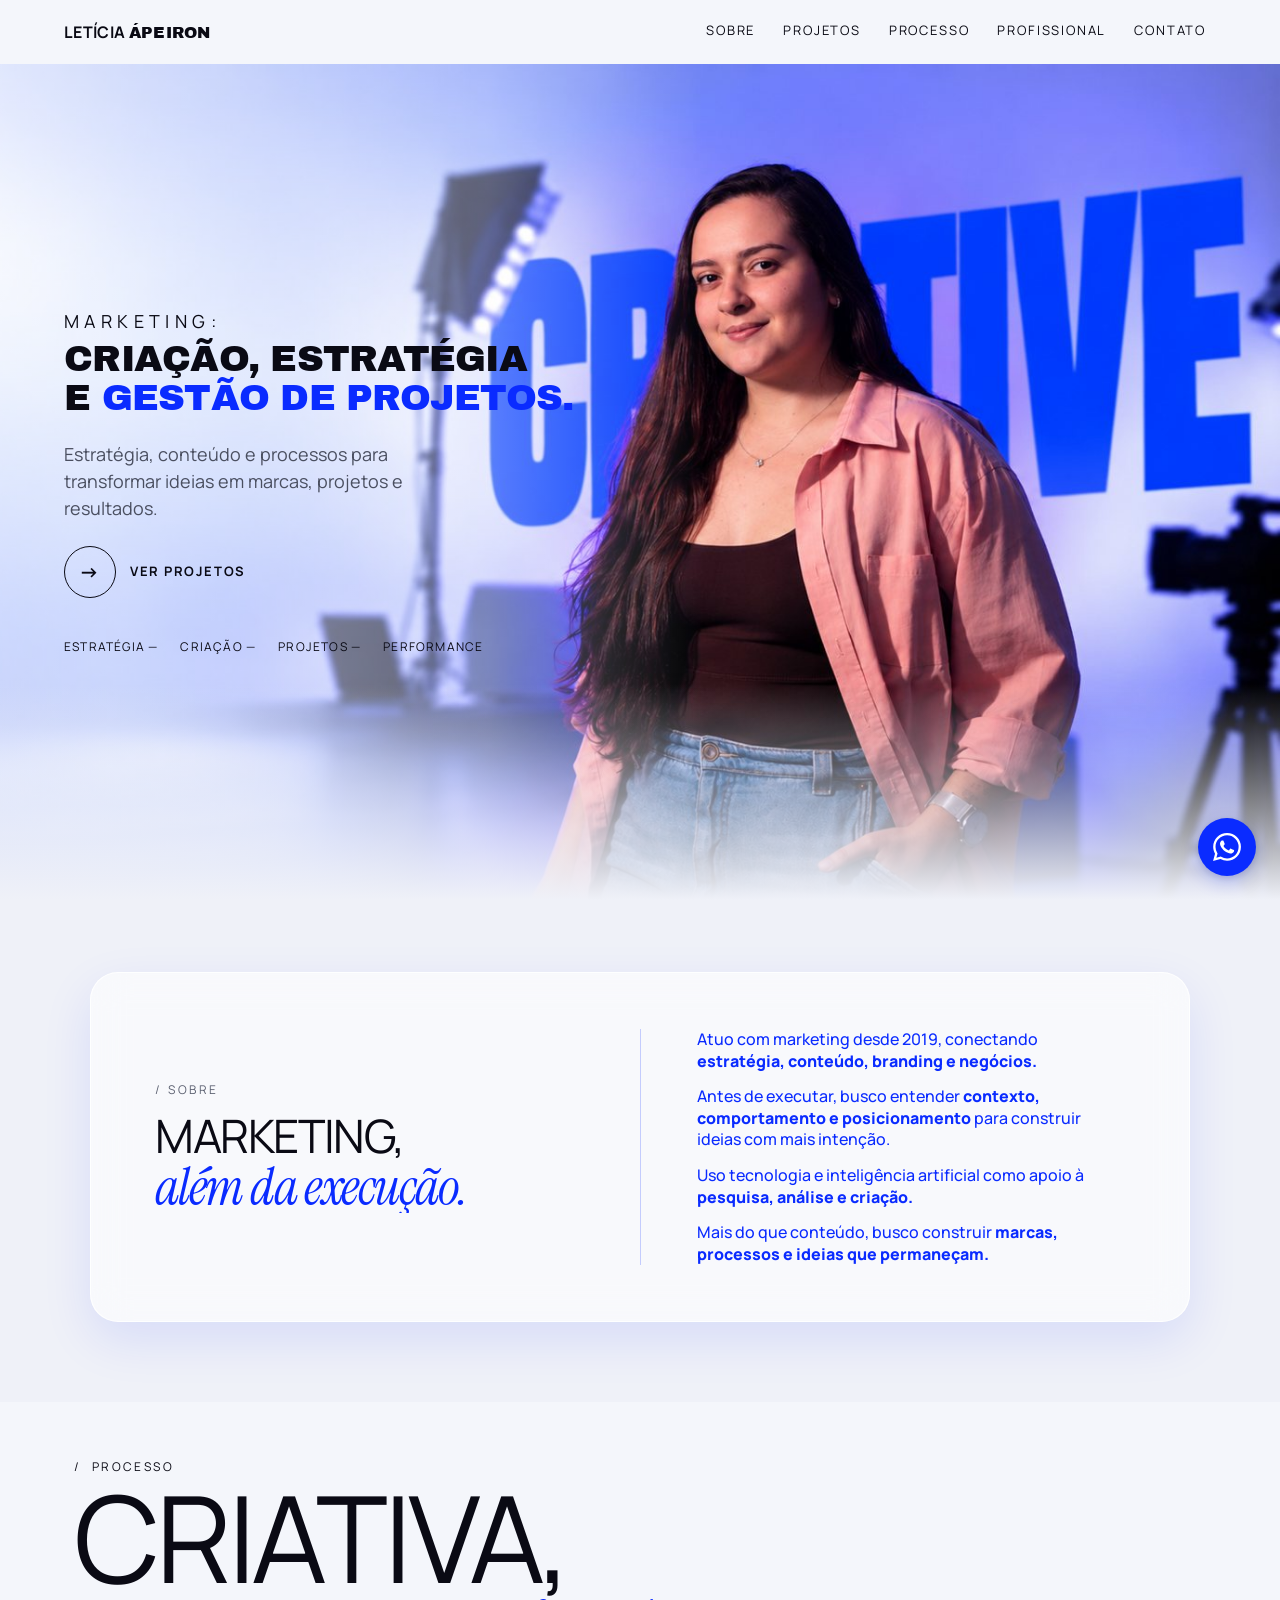
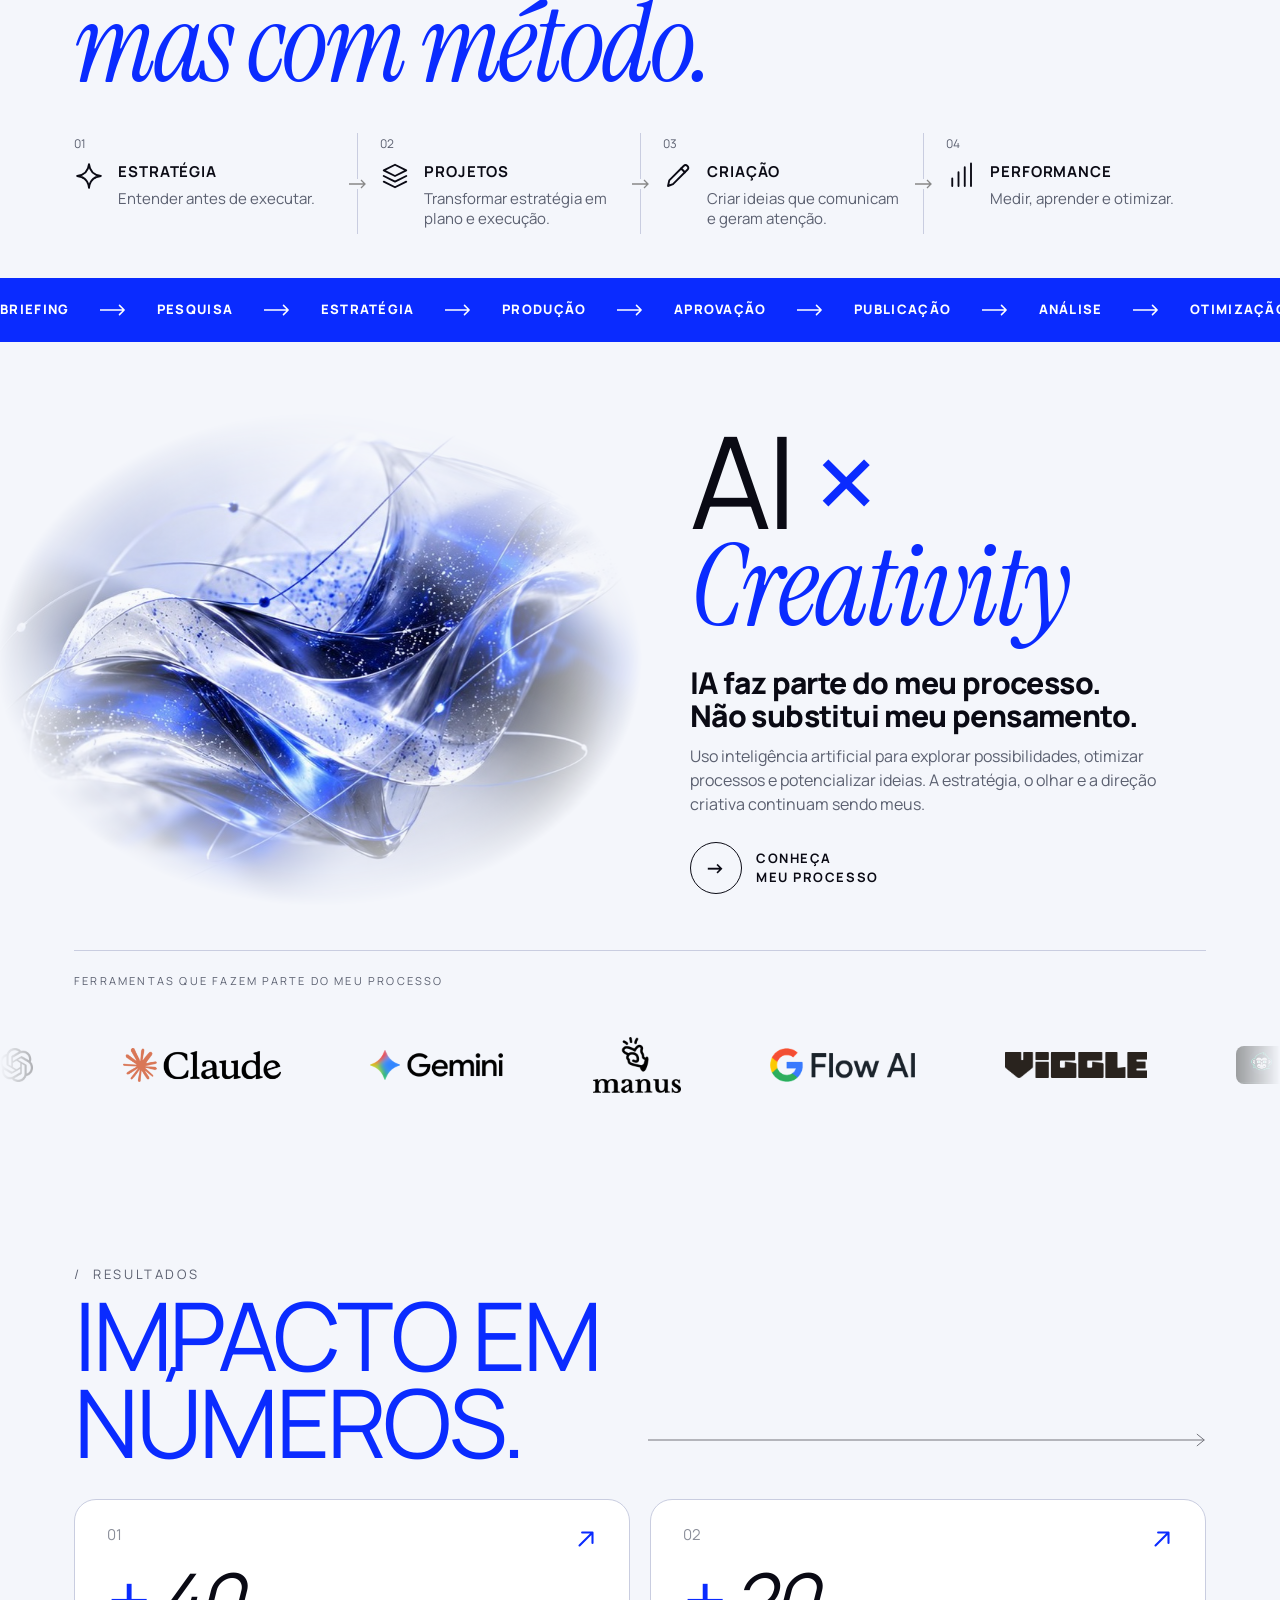
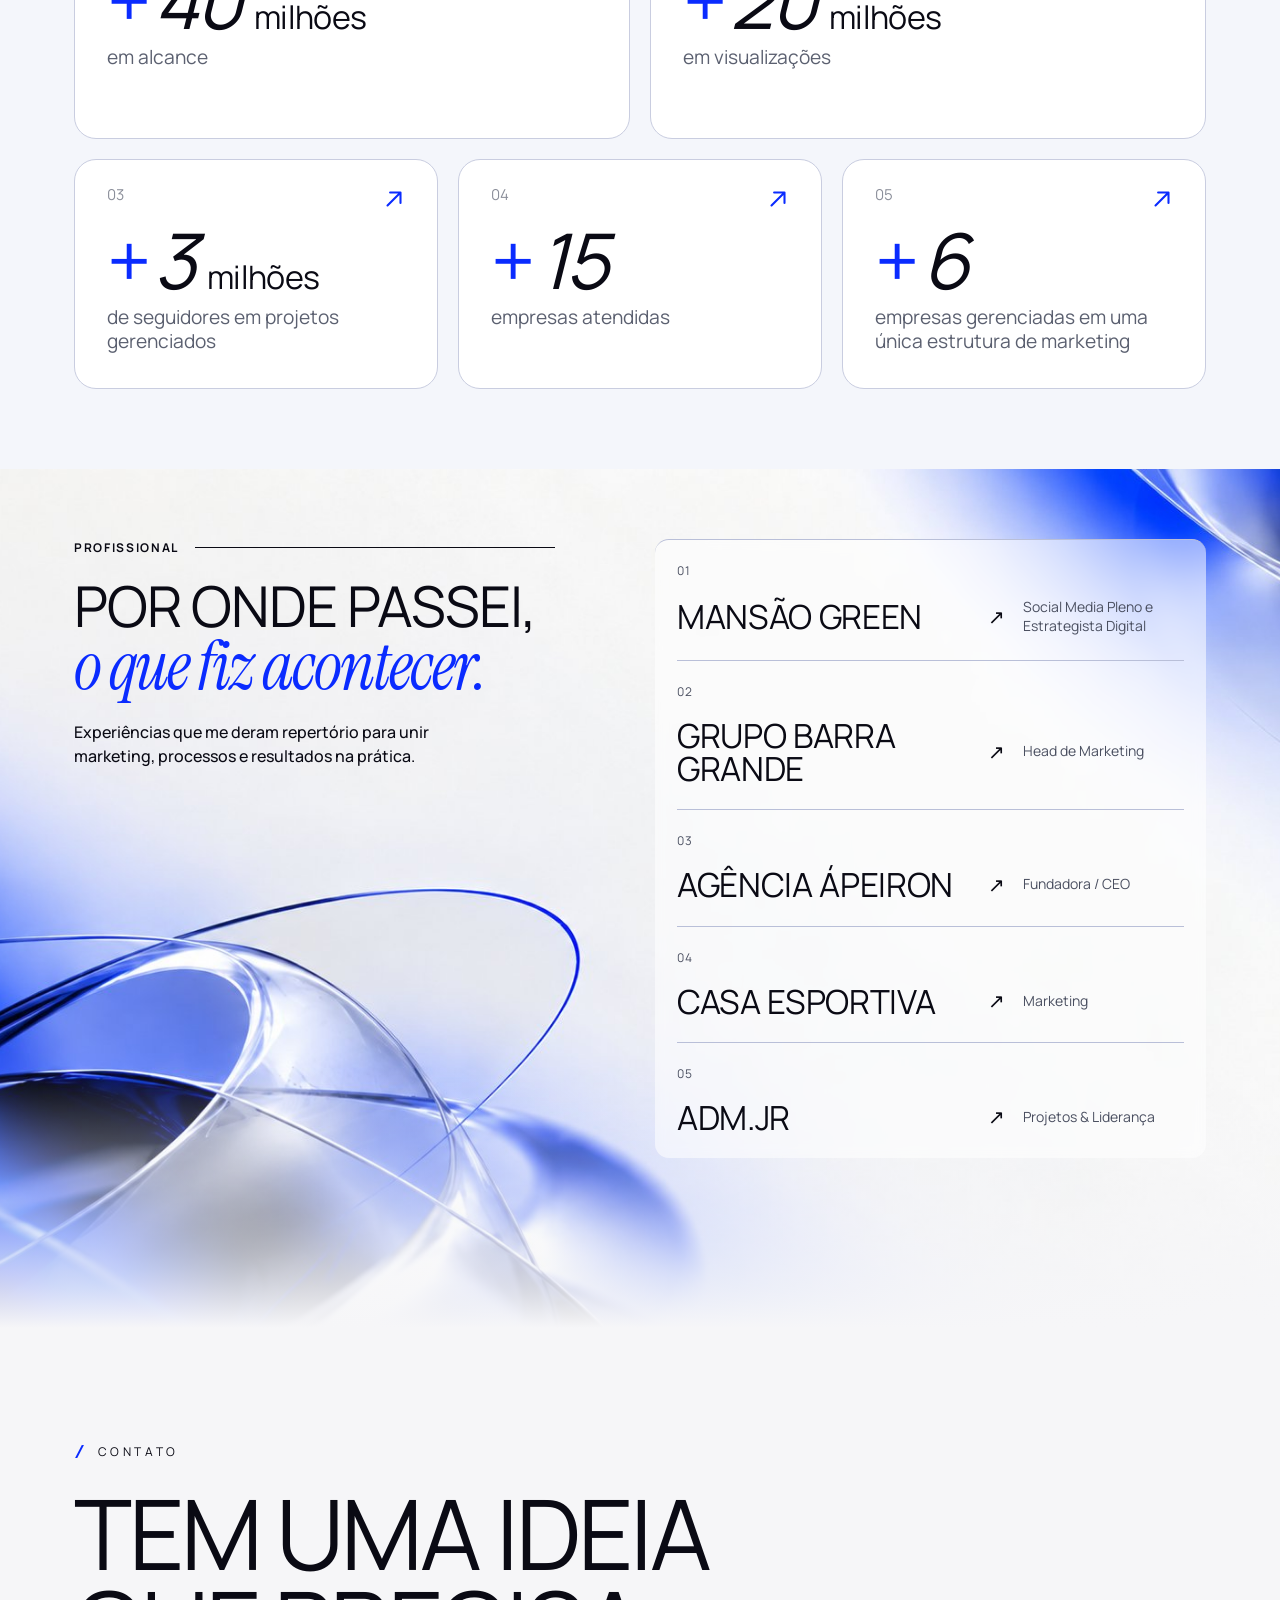
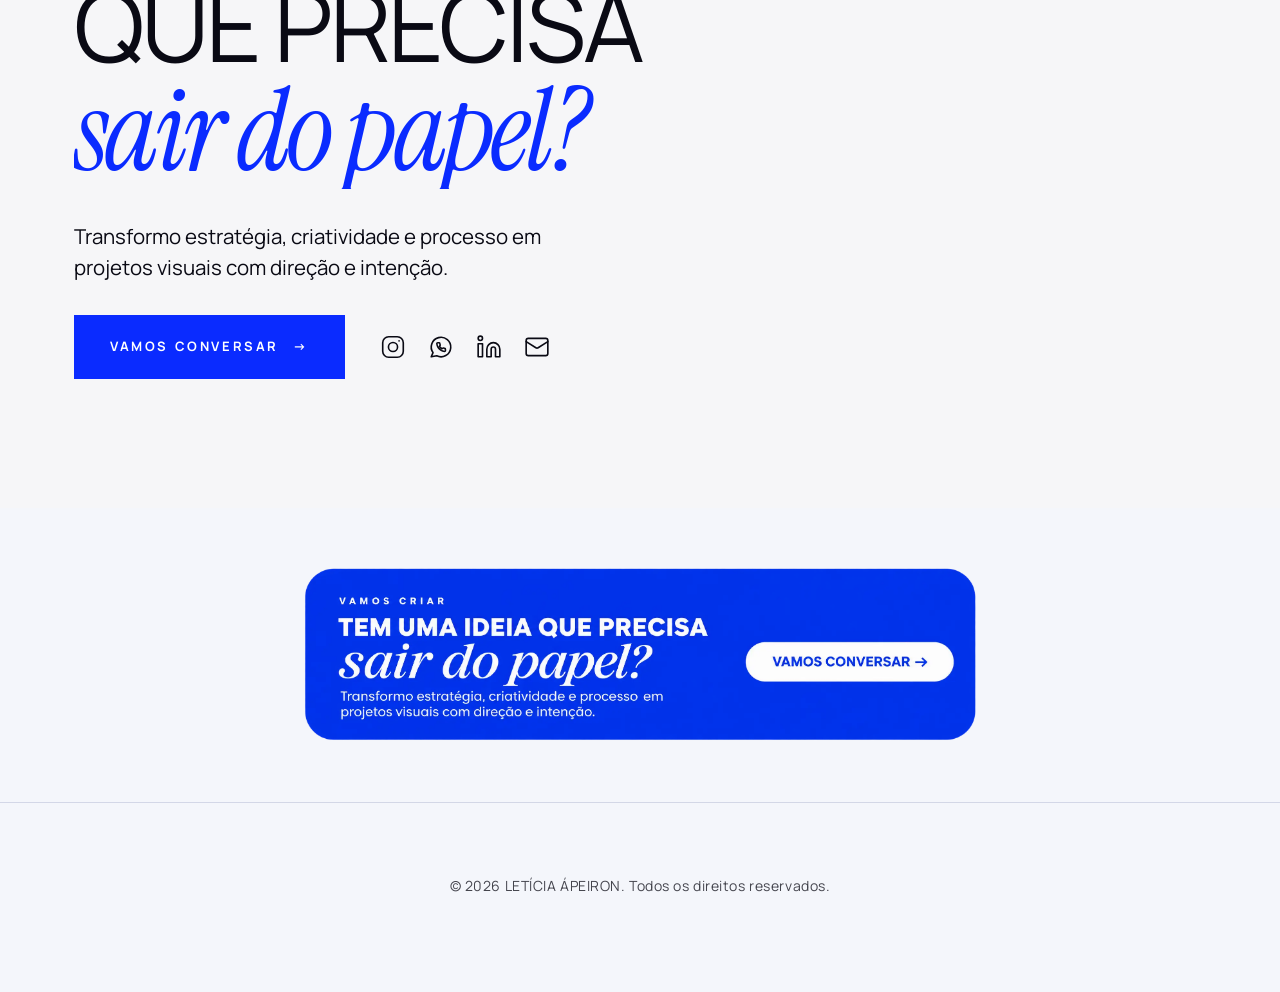
<file: index-quebrado-barra.html>
<!DOCTYPE html>
<html lang="pt-BR">
<head>
<meta charset="utf-8">
<meta name="viewport" content="width=device-width, initial-scale=1, viewport-fit=cover">
<meta name="description" content="Letícia Ápeiron — Marketing: criação, estratégia e gestão de projetos.">
<title>Letícia Ápeiron | Marketing: criação e gestão de projetos</title>
<link rel="preconnect" href="https://fonts.googleapis.com">
<link href="https://fonts.googleapis.com/css2?family=Archivo+Black&family=Cormorant+Garamond:wght@500;600&family=Instrument+Serif:ital@1&family=Manrope:wght@400;500;700;800&family=Inter:wght@300;400;500;600;700;800&display=swap" rel="stylesheet">
<link rel="stylesheet" href="css/style.css">
<link rel="stylesheet" href="css/case-barra.css">
<script src="js/script-0.js"></script>
</head>
<body>
<div id="pl" role="status" aria-label="Carregando"><div class="pl-in"><span class="pl-n">LETÍCIA <b>ÁPEIRON</b></span><span class="pl-l"></span></div></div>
<script src="js/script-1.js"></script>

<header><div class="wrap"><a class="logo" href="#" data-home>LETÍCIA <b>ÁPEIRON</b></a>
<nav><a href="#sobre" data-home>Sobre</a><a href="#projetos" data-home>Projetos</a><a href="#processo" data-home>Processo</a><a href="#profissional" data-home>Profissional</a><a href="#contato" data-home>Contato</a></nav></div></header>
<div id="proj-panel" role="region" aria-label="Projetos"><div class="wrap"><button type="button" class="pj-x" id="pj-x" aria-label="Fechar projetos">Fechar ✕</button></div><section id="projetos"><div class="wrap">
<div class="sh"><h2><small>MEUS</small>PRO<span class="bl">JETOS.</span></h2>
<p><b>Marcas reais, resultados concretos.</b>Estratégia, conteúdo e identidade visual para negócios que querem crescer.</p></div>
<div class="flt" id="flt"></div><div class="grid" id="grid"></div>
<p class="soon">Os cases dos outros projetos serão adicionados em breve.</p>
</div></section></div>

<main>
<div class="hero"><div class="wrap"><div class="tx">
<div class="kick">MARKETING:</div>
<h1><span><span class="ln">CRIAÇÃO, ESTRATÉGIA</span></span><span><span class="ln">E <b class="bl">GESTÃO DE PROJETOS.</b></span></span></h1>
<p>Estratégia, conteúdo e processos para transformar ideias em marcas, projetos e resultados.</p>
<a class="go" href="#projetos"><i>→</i>Ver projetos</a>
<div class="tags"><span>Estratégia —</span><span>Criação —</span><span>Projetos —</span><span>Performance</span></div>
</div></div><img src="img/img-000-eabee02cd9.jpg" alt="Letícia Ápeiron em um estúdio de gravação com luz azul"></div>

<section id="sobre" class="sb"><div class="sb-in"><div class="sb-stage">
<img class="sb-bg" src="img/img-001-0cfa4abc58.jpg" alt="" role="presentation"><img class="sb-art" src="img/img-002-b6c84e99e1.jpg" alt="" role="presentation">
<div class="sb-card"><span class="sb-k"><i>/</i>Sobre</span>
<h2>Marketing,<i>além da execução.</i></h2><span class="sb-dv" aria-hidden="true"></span>
<div class="sb-t"><p>Atuo com marketing desde 2019, conectando <br><b>estratégia, conteúdo, branding e negócios.</b></p>
<p>Antes de executar, busco entender <br><b>contexto, comportamento e posicionamento</b> <br>para construir ideias com mais intenção.</p>
<p>Uso tecnologia e inteligência artificial como apoio à <br><b>pesquisa, análise e criação.</b></p>
<p>Mais do que conteúdo, busco construir <br><b>marcas, processos e ideias que permaneçam.</b></p></div></div></div></div></section>





<div id="processo">
<section id="metodo" aria-label="Processo"><div class="wrap">
<div class="mt-k"><i>/</i> Processo</div>
<h2 class="mt-h">CRIATIVA,<i>mas com método.</i></h2>
<ol class="mt-p"><li><small>01</small><svg viewBox="0 0 24 24" aria-hidden="true" fill="none" stroke="currentColor" stroke-width="1.5" stroke-linecap="round" stroke-linejoin="round"><path d="M12 2.5c.6 5.4 4.1 8.9 9.5 9.5-5.4.6-8.9 4.1-9.5 9.5-.6-5.4-4.1-8.9-9.5-9.5 5.4-.6 8.9-4.1 9.5-9.5z"/></svg><b>Estratégia</b><span>Entender antes de executar.</span></li><li><small>02</small><svg viewBox="0 0 24 24" aria-hidden="true" fill="none" stroke="currentColor" stroke-width="1.5" stroke-linecap="round" stroke-linejoin="round"><path d="M12 3l9 4.5-9 4.5-9-4.5L12 3z"/><path d="M3 12l9 4.5 9-4.5"/><path d="M3 16.5L12 21l9-4.5"/></svg><b>Projetos</b><span>Transformar estratégia em plano e execução.</span></li><li><small>03</small><svg viewBox="0 0 24 24" aria-hidden="true" fill="none" stroke="currentColor" stroke-width="1.5" stroke-linecap="round" stroke-linejoin="round"><path d="M4 20l1-4.5L16.5 4a2 2 0 013 3L8 18.5 4 20z"/><path d="M14.5 6l3 3"/></svg><b>Criação</b><span>Criar ideias que comunicam e geram atenção.</span></li><li><small>04</small><svg viewBox="0 0 24 24" aria-hidden="true" fill="none" stroke="currentColor" stroke-width="1.5" stroke-linecap="round" stroke-linejoin="round"><path d="M5 20V14M10 20V9M15 20V5M20 20V2"/></svg><b>Performance</b><span>Medir, aprender e otimizar.</span></li></ol></div>
<div class="mt-band" role="img" aria-label="Briefing, pesquisa, estratégia, produção, aprovação, publicação, análise, otimização"><div class="mt-t"><ul class="mt-g"><li><span>Briefing</span><svg viewBox="0 0 28 12" aria-hidden="true"><path d="M0 6h26M21 1l5 5-5 5" fill="none" stroke="currentColor" stroke-width="1.6" stroke-linecap="round" stroke-linejoin="round"/></svg></li><li><span>Pesquisa</span><svg viewBox="0 0 28 12" aria-hidden="true"><path d="M0 6h26M21 1l5 5-5 5" fill="none" stroke="currentColor" stroke-width="1.6" stroke-linecap="round" stroke-linejoin="round"/></svg></li><li><span>Estratégia</span><svg viewBox="0 0 28 12" aria-hidden="true"><path d="M0 6h26M21 1l5 5-5 5" fill="none" stroke="currentColor" stroke-width="1.6" stroke-linecap="round" stroke-linejoin="round"/></svg></li><li><span>Produção</span><svg viewBox="0 0 28 12" aria-hidden="true"><path d="M0 6h26M21 1l5 5-5 5" fill="none" stroke="currentColor" stroke-width="1.6" stroke-linecap="round" stroke-linejoin="round"/></svg></li><li><span>Aprovação</span><svg viewBox="0 0 28 12" aria-hidden="true"><path d="M0 6h26M21 1l5 5-5 5" fill="none" stroke="currentColor" stroke-width="1.6" stroke-linecap="round" stroke-linejoin="round"/></svg></li><li><span>Publicação</span><svg viewBox="0 0 28 12" aria-hidden="true"><path d="M0 6h26M21 1l5 5-5 5" fill="none" stroke="currentColor" stroke-width="1.6" stroke-linecap="round" stroke-linejoin="round"/></svg></li><li><span>Análise</span><svg viewBox="0 0 28 12" aria-hidden="true"><path d="M0 6h26M21 1l5 5-5 5" fill="none" stroke="currentColor" stroke-width="1.6" stroke-linecap="round" stroke-linejoin="round"/></svg></li><li><span>Otimização</span><svg viewBox="0 0 28 12" aria-hidden="true"><path d="M0 6h26M21 1l5 5-5 5" fill="none" stroke="currentColor" stroke-width="1.6" stroke-linecap="round" stroke-linejoin="round"/></svg></li><li><span>Briefing</span><svg viewBox="0 0 28 12" aria-hidden="true"><path d="M0 6h26M21 1l5 5-5 5" fill="none" stroke="currentColor" stroke-width="1.6" stroke-linecap="round" stroke-linejoin="round"/></svg></li><li><span>Pesquisa</span><svg viewBox="0 0 28 12" aria-hidden="true"><path d="M0 6h26M21 1l5 5-5 5" fill="none" stroke="currentColor" stroke-width="1.6" stroke-linecap="round" stroke-linejoin="round"/></svg></li><li><span>Estratégia</span><svg viewBox="0 0 28 12" aria-hidden="true"><path d="M0 6h26M21 1l5 5-5 5" fill="none" stroke="currentColor" stroke-width="1.6" stroke-linecap="round" stroke-linejoin="round"/></svg></li><li><span>Produção</span><svg viewBox="0 0 28 12" aria-hidden="true"><path d="M0 6h26M21 1l5 5-5 5" fill="none" stroke="currentColor" stroke-width="1.6" stroke-linecap="round" stroke-linejoin="round"/></svg></li><li><span>Aprovação</span><svg viewBox="0 0 28 12" aria-hidden="true"><path d="M0 6h26M21 1l5 5-5 5" fill="none" stroke="currentColor" stroke-width="1.6" stroke-linecap="round" stroke-linejoin="round"/></svg></li><li><span>Publicação</span><svg viewBox="0 0 28 12" aria-hidden="true"><path d="M0 6h26M21 1l5 5-5 5" fill="none" stroke="currentColor" stroke-width="1.6" stroke-linecap="round" stroke-linejoin="round"/></svg></li><li><span>Análise</span><svg viewBox="0 0 28 12" aria-hidden="true"><path d="M0 6h26M21 1l5 5-5 5" fill="none" stroke="currentColor" stroke-width="1.6" stroke-linecap="round" stroke-linejoin="round"/></svg></li><li><span>Otimização</span><svg viewBox="0 0 28 12" aria-hidden="true"><path d="M0 6h26M21 1l5 5-5 5" fill="none" stroke="currentColor" stroke-width="1.6" stroke-linecap="round" stroke-linejoin="round"/></svg></li></ul><ul class="mt-g" aria-hidden="true"><li><span>Briefing</span><svg viewBox="0 0 28 12" aria-hidden="true"><path d="M0 6h26M21 1l5 5-5 5" fill="none" stroke="currentColor" stroke-width="1.6" stroke-linecap="round" stroke-linejoin="round"/></svg></li><li><span>Pesquisa</span><svg viewBox="0 0 28 12" aria-hidden="true"><path d="M0 6h26M21 1l5 5-5 5" fill="none" stroke="currentColor" stroke-width="1.6" stroke-linecap="round" stroke-linejoin="round"/></svg></li><li><span>Estratégia</span><svg viewBox="0 0 28 12" aria-hidden="true"><path d="M0 6h26M21 1l5 5-5 5" fill="none" stroke="currentColor" stroke-width="1.6" stroke-linecap="round" stroke-linejoin="round"/></svg></li><li><span>Produção</span><svg viewBox="0 0 28 12" aria-hidden="true"><path d="M0 6h26M21 1l5 5-5 5" fill="none" stroke="currentColor" stroke-width="1.6" stroke-linecap="round" stroke-linejoin="round"/></svg></li><li><span>Aprovação</span><svg viewBox="0 0 28 12" aria-hidden="true"><path d="M0 6h26M21 1l5 5-5 5" fill="none" stroke="currentColor" stroke-width="1.6" stroke-linecap="round" stroke-linejoin="round"/></svg></li><li><span>Publicação</span><svg viewBox="0 0 28 12" aria-hidden="true"><path d="M0 6h26M21 1l5 5-5 5" fill="none" stroke="currentColor" stroke-width="1.6" stroke-linecap="round" stroke-linejoin="round"/></svg></li><li><span>Análise</span><svg viewBox="0 0 28 12" aria-hidden="true"><path d="M0 6h26M21 1l5 5-5 5" fill="none" stroke="currentColor" stroke-width="1.6" stroke-linecap="round" stroke-linejoin="round"/></svg></li><li><span>Otimização</span><svg viewBox="0 0 28 12" aria-hidden="true"><path d="M0 6h26M21 1l5 5-5 5" fill="none" stroke="currentColor" stroke-width="1.6" stroke-linecap="round" stroke-linejoin="round"/></svg></li><li><span>Briefing</span><svg viewBox="0 0 28 12" aria-hidden="true"><path d="M0 6h26M21 1l5 5-5 5" fill="none" stroke="currentColor" stroke-width="1.6" stroke-linecap="round" stroke-linejoin="round"/></svg></li><li><span>Pesquisa</span><svg viewBox="0 0 28 12" aria-hidden="true"><path d="M0 6h26M21 1l5 5-5 5" fill="none" stroke="currentColor" stroke-width="1.6" stroke-linecap="round" stroke-linejoin="round"/></svg></li><li><span>Estratégia</span><svg viewBox="0 0 28 12" aria-hidden="true"><path d="M0 6h26M21 1l5 5-5 5" fill="none" stroke="currentColor" stroke-width="1.6" stroke-linecap="round" stroke-linejoin="round"/></svg></li><li><span>Produção</span><svg viewBox="0 0 28 12" aria-hidden="true"><path d="M0 6h26M21 1l5 5-5 5" fill="none" stroke="currentColor" stroke-width="1.6" stroke-linecap="round" stroke-linejoin="round"/></svg></li><li><span>Aprovação</span><svg viewBox="0 0 28 12" aria-hidden="true"><path d="M0 6h26M21 1l5 5-5 5" fill="none" stroke="currentColor" stroke-width="1.6" stroke-linecap="round" stroke-linejoin="round"/></svg></li><li><span>Publicação</span><svg viewBox="0 0 28 12" aria-hidden="true"><path d="M0 6h26M21 1l5 5-5 5" fill="none" stroke="currentColor" stroke-width="1.6" stroke-linecap="round" stroke-linejoin="round"/></svg></li><li><span>Análise</span><svg viewBox="0 0 28 12" aria-hidden="true"><path d="M0 6h26M21 1l5 5-5 5" fill="none" stroke="currentColor" stroke-width="1.6" stroke-linecap="round" stroke-linejoin="round"/></svg></li><li><span>Otimização</span><svg viewBox="0 0 28 12" aria-hidden="true"><path d="M0 6h26M21 1l5 5-5 5" fill="none" stroke="currentColor" stroke-width="1.6" stroke-linecap="round" stroke-linejoin="round"/></svg></li></ul></div></div>
</section>

<section id="ia"><div class="wrap">
<div class="ai"><figure><img src="img/img-003-d437931892.jpg" alt="Escultura de vidro azul abstrata que representa o processo criativo com IA"></figure>
<div><h2>AI <span>×</span><i>Creativity</i></h2>
<h3>IA faz parte do meu processo.<br>Não substitui meu pensamento.</h3>
<p>Uso inteligência artificial para explorar possibilidades, otimizar processos e potencializar ideias. A estratégia, o olhar e a direção criativa continuam sendo meus.</p>
<a class="go" href="#contato"><i>→</i>Conheça<br>meu processo</a></div></div>
<p class="mq-lab">Ferramentas que fazem parte do meu processo</p>
</div>
<svg width="0" height="0" style="position:absolute" aria-hidden="true" focusable="false"><defs>
<symbol id="lg-chatgpt" viewBox="0 0 24 24"><g fill="none" stroke="currentColor" stroke-width="1.6" stroke-linejoin="round"><rect x="8.3" y="1.6" width="7.4" height="11" rx="3.7" transform="rotate(0 12 12)"/><rect x="8.3" y="1.6" width="7.4" height="11" rx="3.7" transform="rotate(60 12 12)"/><rect x="8.3" y="1.6" width="7.4" height="11" rx="3.7" transform="rotate(120 12 12)"/><rect x="8.3" y="1.6" width="7.4" height="11" rx="3.7" transform="rotate(180 12 12)"/><rect x="8.3" y="1.6" width="7.4" height="11" rx="3.7" transform="rotate(240 12 12)"/><rect x="8.3" y="1.6" width="7.4" height="11" rx="3.7" transform="rotate(300 12 12)"/></g></symbol>
<symbol id="lg-claude" viewBox="0 0 24 24"><g fill="none" stroke="currentColor" stroke-width="2.1" stroke-linecap="round"><path d="M12 10.2 V2" transform="rotate(0 12 12)"/><path d="M12 10.2 V5.5" transform="rotate(30 12 12)"/><path d="M12 10.2 V3" transform="rotate(60 12 12)"/><path d="M12 10.2 V6" transform="rotate(90 12 12)"/><path d="M12 10.2 V2" transform="rotate(120 12 12)"/><path d="M12 10.2 V5.5" transform="rotate(150 12 12)"/><path d="M12 10.2 V2.5" transform="rotate(180 12 12)"/><path d="M12 10.2 V6" transform="rotate(210 12 12)"/><path d="M12 10.2 V2" transform="rotate(240 12 12)"/><path d="M12 10.2 V5.5" transform="rotate(270 12 12)"/><path d="M12 10.2 V3" transform="rotate(300 12 12)"/><path d="M12 10.2 V5.5" transform="rotate(330 12 12)"/></g></symbol>
<symbol id="lg-gemini" viewBox="0 0 24 24"><path fill="currentColor" d="M12 0C12 6.6 17.4 12 24 12C17.4 12 12 17.4 12 24C12 17.4 6.6 12 0 12C6.6 12 12 6.6 12 0Z"/></symbol>
<symbol id="lg-manus" viewBox="0 0 24 24"><path fill="none" stroke="currentColor" stroke-width="2.2" stroke-linecap="round" stroke-linejoin="round" d="M3 20V11a4.5 4.5 0 0 1 9 0v9M12 11a4.5 4.5 0 0 1 9 0v9"/></symbol>
<symbol id="lg-flow" viewBox="0 0 24 24"><path fill="none" stroke="currentColor" stroke-width="2.4" stroke-linecap="round" d="M2 8C5 3.5 8.500 3.500 12 8S19 12.500 22 8M2 16C5 11.500 8.500 11.500 12 16S19 20.500 22 16"/></symbol>
<symbol id="lg-viggle" viewBox="0 0 24 24"><path fill="currentColor" d="M2 6L12 22L22 6H17.200L12 14.500L6.800 6Z"/><path fill="none" stroke="currentColor" stroke-width="1.600" stroke-linejoin="round" d="M7.500 2.500L12 9.500L16.500 2.500"/></symbol>
</defs></svg>
<div class="mq" role="region" aria-label="Ferramentas de IA que utilizo: ChatGPT, Claude, Gemini, Manus, Google Flow AI, Viggle e MonkeyCode"><div class="mq-t"><ul class="mq-g"><li class="mq-i"><img src="img/img-004-4189598c15.png" alt="ChatGPT" style="height:34px" loading="lazy"></li><li class="mq-i"><img src="img/img-005-e9675bfaf7.png" alt="Claude" style="height:34px" loading="lazy"></li><li class="mq-i"><img src="img/img-006-837ed5350f.png" alt="Gemini" style="height:30px" loading="lazy"></li><li class="mq-i"><img src="img/img-007-acff88a1bb.png" alt="Manus" style="height:56px" loading="lazy"></li><li class="mq-i"><img src="img/img-008-4cef02c5b0.png" alt="Google Flow AI" style="height:34px" loading="lazy"></li><li class="mq-i"><img src="img/img-009-cbe1e2378d.png" alt="Viggle" style="height:26px" loading="lazy"></li><li class="mq-i mk"><img src="img/img-010-288e3cc524.png" alt="MonkeyCode" style="height:38px" loading="lazy"></li></ul><ul class="mq-g" aria-hidden="true"><li class="mq-i"><img src="img/img-004-4189598c15.png" alt="ChatGPT" style="height:34px" loading="lazy"></li><li class="mq-i"><img src="img/img-005-e9675bfaf7.png" alt="Claude" style="height:34px" loading="lazy"></li><li class="mq-i"><img src="img/img-006-837ed5350f.png" alt="Gemini" style="height:30px" loading="lazy"></li><li class="mq-i"><img src="img/img-007-acff88a1bb.png" alt="Manus" style="height:56px" loading="lazy"></li><li class="mq-i"><img src="img/img-008-4cef02c5b0.png" alt="Google Flow AI" style="height:34px" loading="lazy"></li><li class="mq-i"><img src="img/img-009-cbe1e2378d.png" alt="Viggle" style="height:26px" loading="lazy"></li><li class="mq-i mk"><img src="img/img-010-288e3cc524.png" alt="MonkeyCode" style="height:38px" loading="lazy"></li></ul><ul class="mq-g" aria-hidden="true"><li class="mq-i"><img src="img/img-004-4189598c15.png" alt="ChatGPT" style="height:34px" loading="lazy"></li><li class="mq-i"><img src="img/img-005-e9675bfaf7.png" alt="Claude" style="height:34px" loading="lazy"></li><li class="mq-i"><img src="img/img-006-837ed5350f.png" alt="Gemini" style="height:30px" loading="lazy"></li><li class="mq-i"><img src="img/img-007-acff88a1bb.png" alt="Manus" style="height:56px" loading="lazy"></li><li class="mq-i"><img src="img/img-008-4cef02c5b0.png" alt="Google Flow AI" style="height:34px" loading="lazy"></li><li class="mq-i"><img src="img/img-009-cbe1e2378d.png" alt="Viggle" style="height:26px" loading="lazy"></li><li class="mq-i mk"><img src="img/img-010-288e3cc524.png" alt="MonkeyCode" style="height:38px" loading="lazy"></li></ul><ul class="mq-g" aria-hidden="true"><li class="mq-i"><img src="img/img-004-4189598c15.png" alt="ChatGPT" style="height:34px" loading="lazy"></li><li class="mq-i"><img src="img/img-005-e9675bfaf7.png" alt="Claude" style="height:34px" loading="lazy"></li><li class="mq-i"><img src="img/img-006-837ed5350f.png" alt="Gemini" style="height:30px" loading="lazy"></li><li class="mq-i"><img src="img/img-007-acff88a1bb.png" alt="Manus" style="height:56px" loading="lazy"></li><li class="mq-i"><img src="img/img-008-4cef02c5b0.png" alt="Google Flow AI" style="height:34px" loading="lazy"></li><li class="mq-i"><img src="img/img-009-cbe1e2378d.png" alt="Viggle" style="height:26px" loading="lazy"></li><li class="mq-i mk"><img src="img/img-010-288e3cc524.png" alt="MonkeyCode" style="height:38px" loading="lazy"></li></ul></div></div></section>
</div>

<section id="numeros"><div class="wrap">
<div class="rs-top"><div><div class="rs-k"><i>/</i> Resultados</div><h2 class="rs-h">IMPACTO EM<span>NÚMEROS.</span></h2></div>
<svg class="rs-line" viewBox="0 0 600 14" preserveAspectRatio="none" aria-hidden="true"><path d="M0 7H598M590 1l8 6-8 6" fill="none" stroke="currentColor" stroke-width="1" vector-effect="non-scaling-stroke"/></svg></div>
<div class="rs-g"><div class="rs-c a"><small>01</small><svg class="rs-ar" viewBox="0 0 20 20" aria-hidden="true"><path d="M5 15L15 5M7 5h8v8" fill="none" stroke="currentColor" stroke-width="1.6" stroke-linecap="round" stroke-linejoin="round"/></svg><strong data-to="40"><s>+</s><i>40</i><em> milhões</em></strong><span>em alcance</span></div><div class="rs-c a"><small>02</small><svg class="rs-ar" viewBox="0 0 20 20" aria-hidden="true"><path d="M5 15L15 5M7 5h8v8" fill="none" stroke="currentColor" stroke-width="1.6" stroke-linecap="round" stroke-linejoin="round"/></svg><strong data-to="20"><s>+</s><i>20</i><em> milhões</em></strong><span>em visualizações</span></div><div class="rs-c b"><small>03</small><svg class="rs-ar" viewBox="0 0 20 20" aria-hidden="true"><path d="M5 15L15 5M7 5h8v8" fill="none" stroke="currentColor" stroke-width="1.6" stroke-linecap="round" stroke-linejoin="round"/></svg><strong data-to="3"><s>+</s><i>3</i><em> milhões</em></strong><span>de seguidores em projetos gerenciados</span></div><div class="rs-c b"><small>04</small><svg class="rs-ar" viewBox="0 0 20 20" aria-hidden="true"><path d="M5 15L15 5M7 5h8v8" fill="none" stroke="currentColor" stroke-width="1.6" stroke-linecap="round" stroke-linejoin="round"/></svg><strong data-to="15"><s>+</s><i>15</i></strong><span>empresas atendidas</span></div><div class="rs-c b"><small>05</small><svg class="rs-ar" viewBox="0 0 20 20" aria-hidden="true"><path d="M5 15L15 5M7 5h8v8" fill="none" stroke="currentColor" stroke-width="1.6" stroke-linecap="round" stroke-linejoin="round"/></svg><strong data-to="6"><s>+</s><i>6</i></strong><span>empresas gerenciadas em uma única estrutura de marketing</span></div></div>
</div></section>


<section id="profissional"><div class="wrap"><div class="pf">
<div><div class="pf-k">Profissional</div>
<h2>Por onde passei,<i>o que fiz acontecer.</i></h2>
<p>Experiências que me deram repertório para unir marketing, processos e resultados na prática.</p>
</div>
<ol class="pf-l"><li><small>01</small><b>Mansão Green</b><em aria-hidden="true">↗</em><span>Social Media Pleno e Estrategista Digital</span></li><li><small>02</small><b>Grupo Barra Grande</b><em aria-hidden="true">↗</em><span>Head de Marketing</span></li><li><small>03</small><b>Agência Ápeiron</b><em aria-hidden="true">↗</em><span>Fundadora / CEO</span></li><li><small>04</small><b>Casa Esportiva</b><em aria-hidden="true">↗</em><span>Marketing</span></li><li><small>05</small><b>ADM.JR</b><em aria-hidden="true">↗</em><span>Projetos &amp; Liderança</span></li></ol></div></div></section>

<section id="contato" class="ct"><div class="wrap">
<div class="ct-k"><b>/</b>Contato</div>
<h2><span>Tem uma ideia</span><span>que precisa</span><i>sair do papel?</i></h2>
<p>Transformo estratégia, criatividade e processo em projetos visuais com direção e intenção.</p>
<div class="ct-row"><a class="ct-b" href="https://wa.me/5575981515756" target="_blank" rel="noopener noreferrer">Vamos conversar <span aria-hidden="true">→</span></a><ul class="ct-soc"><li><a href="https://www.instagram.com/leticiaapeiron/" target="_blank" rel="noopener noreferrer" aria-label="Instagram"><svg viewBox="0 0 24 24" fill="none" stroke="currentColor" stroke-width="1.5" stroke-linecap="round" stroke-linejoin="round" aria-hidden="true" focusable="false"><rect x="2.5" y="2.5" width="19" height="19" rx="5.5"/><circle cx="12" cy="12" r="4.2"/><path d="M17.6 6.4h.01"/></svg></a></li><li><a href="https://wa.me/5575981515756" target="_blank" rel="noopener noreferrer" aria-label="WhatsApp"><svg viewBox="0 0 24 24" fill="none" stroke="currentColor" stroke-width="1.5" stroke-linecap="round" stroke-linejoin="round" aria-hidden="true" focusable="false"><path d="M3 21l1.65-3.8a9 9 0 1 1 3.4 2.9L3 21z"/><path transform="translate(7.3 7.3) scale(.4)" stroke-width="3.6" d="M22 16.92v3a2 2 0 0 1-2.18 2 19.79 19.79 0 0 1-8.63-3.07 19.5 19.5 0 0 1-6-6 19.79 19.79 0 0 1-3.07-8.67A2 2 0 0 1 4.11 2h3a2 2 0 0 1 2 1.72 12.84 12.84 0 0 0 .7 2.81 2 2 0 0 1-.45 2.11L8.09 9.91a16 16 0 0 0 6 6l1.27-1.27a2 2 0 0 1 2.11-.45 12.84 12.84 0 0 0 2.81.7A2 2 0 0 1 22 16.92z"/></svg></a></li><li><a href="https://www.linkedin.com/in/leticiaapeiron" target="_blank" rel="noopener noreferrer" aria-label="LinkedIn"><svg viewBox="0 0 24 24" fill="none" stroke="currentColor" stroke-width="1.5" stroke-linecap="round" stroke-linejoin="round" aria-hidden="true" focusable="false"><path d="M16 8a6 6 0 0 1 6 6v7h-4v-7a2 2 0 0 0-4 0v7h-4v-7a6 6 0 0 1 6-6z"/><rect x="2" y="9" width="4" height="12"/><circle cx="4" cy="4" r="2"/></svg></a></li><li><a href="mailto:leticiaapeiron@gmail.com" aria-label="E-mail" id="ct-mail"><svg viewBox="0 0 24 24" fill="none" stroke="currentColor" stroke-width="1.5" stroke-linecap="round" stroke-linejoin="round" aria-hidden="true" focusable="false"><rect x="2" y="4" width="20" height="16" rx="2"/><path d="m22 7-8.97 5.7a1.94 1.94 0 0 1-2.06 0L2 7"/></svg></a></li></ul></div>
</div></section>
</main>

<div id="case"><div class="wrap">
<button class="back" id="back">← Voltar para projetos</button>
<div class="ch"><div><small>PET SEGURO</small>
<h1>Criação de Marca / <span>Identidade Visual</span></h1>
<p>Uma marca criada para um plano de saúde pet, com uma identidade visual amigável, acessível e moderna, que transmite cuidado, segurança e bem-estar para os pets e seus tutores.</p>
<div class="chips"><span>Branding</span><span>Identidade visual</span><span>Social media</span><span>Aplicações</span></div></div>
<img src="img/img-011-b0d68b3c83.webp" alt="Marca Pet Seguro com cachorro e gato"></div>

<div class="row"><div><small>01. Marca principal</small><h3>Logo</h3><p>O logo combina um símbolo de proteção (o escudo) com a patinha, representando cuidado, segurança e amor pelos pets. A tipografia arredondada reforça o tom acolhedor.</p></div>
<div class="val"><img src="img/img-012-a9e7794e1f.webp" alt="Logo Pet Seguro"><span>Proteção</span><span>Cuidado</span><span>Amor</span><span>Confiança</span></div></div>

<div class="row"><div><small>02. Cores da marca</small><h3>Paleta</h3><p>Vibrante e moderna. O roxo reforça segurança e cuidado, enquanto o turquesa traz frescor, saúde e vitalidade.</p></div>
<div class="sw"><div><i style="background:#A640C1"></i><b>#A640C1</b>Roxo principal</div><div><i style="background:#40E0E0"></i><b>#40E0E0</b>Turquesa principal</div><div><i style="background:#F3E8FF"></i><b>#F3E8FF</b>Roxo claro</div><div><i style="background:#E6FBFB"></i><b>#E6FBFB</b>Turquesa claro</div></div></div>

<div class="row"><div><small>03. Estrutura da marca</small><h3>Planos</h3><p>A identidade se desdobra em diferentes planos, mantendo a mesma essência e uma comunicação clara para cada serviço.</p></div>
<img class="pln" src="img/img-013-9406337f97.webp" alt="Planos Life, Flex e VIP"></div>

<div class="row"><div><small>04. Aplicações da marca</small><h3>Aplicações</h3><p>Pensada para funcionar em diferentes pontos de contato, com consistência e presença profissional.</p></div>
<div class="ims"><img src="img/img-014-3b0972393a.webp" alt="Camiseta Pet Seguro"><img src="img/img-015-0adc734558.webp" alt="Caneca Pet Seguro"><img src="img/img-016-582f9f87ff.webp" alt="Sacola Pet Seguro"></div></div>

<div class="row"><div><small>05. Redes sociais</small><h3>Comunicação digital</h3><p>Peças modernas, educativas e atrativas, abordando os benefícios do plano de saúde pet e gerando conexão com os tutores.</p></div>
<div class="ps"><img src="img/img-017-0b551b4da8.jpg" alt="Post Pet Seguro 1"><img src="img/img-018-7f87995562.jpg" alt="Post Pet Seguro 2"><img src="img/img-019-20b28516fc.jpg" alt="Post Pet Seguro 3"><img src="img/img-020-aa724e2c9a.jpg" alt="Post Pet Seguro 4"></div></div>

</div></div>

<div id="case2"><div class="wrap">
<button class="back">← Voltar para projetos</button>
<div class="ch"><div><small>SAÚDE MAIS</small>
<h1>Criação de Marca / <span>Identidade Visual</span></h1>
<p>Uma marca criada para uma administradora de benefícios, com foco em saúde, bem-estar e cuidado em todas as fases da vida.</p>
<div class="chips"><span>Branding</span><span>Identidade visual</span><span>Social media</span><span>Aplicações</span></div></div>
<div class="art" role="img" aria-label="Marca Saúde Mais com mãe e filha sorrindo"><i class="a1"></i><i class="a2"></i><img class="logo" src="img/img-021-daede3c12b.webp" alt=""><img class="mom" src="img/img-022-2dd00a9d77.webp" alt=""></div></div>
<div class="row"><div><small>01. Marca principal</small><h3>Logo</h3><p>Um símbolo que representa saúde, pessoas e bem-estar.</p></div>
<div class="val"><img class="wb" src="img/img-023-1a7dd63750.webp" alt="Logo Saúde Mais"></div></div>
<div class="row"><div><small>02. Paleta de cores</small><h3>Cores da marca</h3><p>Uma paleta moderna e acolhedora, que transmite confiança e vitalidade.</p></div>
<div class="palwrap"><img class="pal" src="img/img-024-ae173d7929.webp" alt="Paleta: azul principal #3DA0E0, verde principal #7CC36B, azul claro #D6ECF9, verde claro #E6F6E9 e neutro #F5F7FA"></div></div>
<div class="row"><div><small>03. Aplicações da marca</small><h3>Aplicações</h3><p>A identidade visual aplicada em materiais do dia a dia da marca.</p></div>
<div class="ims two"><img src="img/img-025-6e6f7d9df6.webp" alt="Caderno e caneta Saúde Mais"><img src="img/img-026-dc52b43924.webp" alt="Cartões de visita Saúde Mais"></div></div>
<div class="row"><div><small>04. Redes sociais</small><h3>Comunicação digital</h3><p>Conteúdos que informam, educam e se conectam com o público.</p></div>
<div class="ps p3"><img src="img/img-027-b69d651737.jpg" alt="Post: entenda como contratar um plano de saúde"><img src="img/img-028-4d53ba7047.jpg" alt="Post: 5 dicas para adquirir o seu plano de saúde"><img src="img/img-029-e71e358bbd.jpg" alt="Post: cobertura sob medida para a sua empresa"></div></div>
</div></div>

<div id="case4"><div class="wrap">
<button class="back">← Voltar para projetos</button>
<img class="hd-banner" alt="Helder da Bet" src="img/img-030-40c269c01c.jpg">
<div class="hd-blk"><div class="hd-sec"><b>01.</b> My role</div><div class="hd-roles"><span>Content Strategy</span><span>Creative Direction</span><span>Copywriting</span><span>Content Planning</span><span>Social Media</span></div><p class="hd-desc">Estratégia de conteúdo voltada para transformar assuntos do futebol em peças com alto potencial de interação, utilizando hooks fortes, temas de discussão e formatos pensados para incentivar comentários, compartilhamentos e retenção.</p></div>
<div class="hd-blk"><div class="hd-sec"><b>02.</b> Resultados gerais</div><div class="hd-stats"><div><strong>13M+</strong><span>Views</span></div><div><strong>290K+</strong><span>Likes</span></div><div><strong>84.5K</strong><span>Shares</span></div><div><strong>12.5K+</strong><span>Comments</span></div><div><strong>8K+</strong><span>Saves</span></div></div></div>
<div class="hd-blk"><div class="hd-sec"><b>03.</b> Resultados individuais</div></div>
<div class="hd-vids"><div class="hd-v"><a class="hd-th" href="https://www.instagram.com/reel/DdUWPgepCC0/" target="_blank" rel="noopener" aria-label="Assistir vídeo 01 no Instagram"><div class="hd-rl"><span>Reels</span><svg viewBox="0 0 24 24" fill="none" stroke="#fff" stroke-width="2"><rect x="3" y="3" width="18" height="18" rx="5"/><path d="M3 8h18M9 3l3 5M15 3l3 5"/></svg></div><span class="hd-big">▶</span><span class="hd-pill">👁 805K</span></a><div class="hd-in"><h4>Vídeo 01</h4><ul><li><b>805K</b>Views</li><li><b>19.4K</b>Likes</li><li><b>213</b>Comments</li><li><b>103</b>Shares</li></ul><a href="https://www.instagram.com/reel/DdUWPgepCC0/" target="_blank" rel="noopener">Ver no Instagram ↗</a></div></div><div class="hd-v"><a class="hd-th" href="https://www.instagram.com/reel/DdZDoQcRIHw/" target="_blank" rel="noopener" aria-label="Assistir vídeo 02 no Instagram"><div class="hd-rl"><span>Reels</span><svg viewBox="0 0 24 24" fill="none" stroke="#fff" stroke-width="2"><rect x="3" y="3" width="18" height="18" rx="5"/><path d="M3 8h18M9 3l3 5M15 3l3 5"/></svg></div><span class="hd-big">▶</span><span class="hd-pill">👁 512K</span></a><div class="hd-in"><h4>Vídeo 02</h4><ul><li><b>512K</b>Views</li><li><b>9.9K</b>Likes</li><li><b>176</b>Comments</li></ul><a href="https://www.instagram.com/reel/DdZDoQcRIHw/" target="_blank" rel="noopener">Ver no Instagram ↗</a></div></div><div class="hd-v"><a class="hd-th" href="https://www.instagram.com/reel/Dc94R6CtDR0/" target="_blank" rel="noopener" aria-label="Assistir vídeo 03 no Instagram"><div class="hd-rl"><span>Reels</span><svg viewBox="0 0 24 24" fill="none" stroke="#fff" stroke-width="2"><rect x="3" y="3" width="18" height="18" rx="5"/><path d="M3 8h18M9 3l3 5M15 3l3 5"/></svg></div><span class="hd-big">▶</span><span class="hd-pill">👁 1.3M</span></a><div class="hd-in"><h4>Vídeo 03</h4><ul><li><b>1.3M</b>Views</li><li><b>29K</b>Likes</li><li><b>2.1K</b>Comments</li><li><b>16.8K</b>Shares</li><li><b>1.6K</b>Saves</li></ul><a href="https://www.instagram.com/reel/Dc94R6CtDR0/" target="_blank" rel="noopener">Ver no Instagram ↗</a></div></div></div>
</div></div>
<div id="case5"><div class="wrap">
<button class="back">← Voltar para projetos</button>
<div class="ch"><div><small>CONNECTA</small>
<h1>Criação de Marca / <span>Identidade Visual</span></h1>
<p>Uma marca que conecta cuidados, serviços e benefícios de saúde de forma integrada.</p>
<div class="chips"><span>Branding</span><span>Identidade visual</span><span>Social media</span><span>Aplicações</span></div></div>
<img src="img/img-031-b8376d5cde.jpg" alt="Connecta saúde integrada" style="border-radius:14px"></div>
<div class="row"><div><small>01. Conceito</small><h3>Conceito</h3><p>Dois elos interligados que representam conexão, continuidade e cuidado integral.</p></div><img class="cn-w" src="img/img-032-5f1b3b668b.jpg" alt="Conceito da marca Connecta"></div>
<div class="row"><div><small>02. Paleta de cores</small><h3>Cores da Marca</h3><p>Uma paleta sólida e equilibrada, que transmite confiança, cuidado e integração.</p></div><img class="cn-w" src="img/img-033-7c6e1bceb6.jpg" alt="Paleta de cores Connecta"></div>
<div class="row"><div><small>03. Aplicações da marca</small><h3>Aplicações</h3><p>A identidade visual aplicada em diferentes materiais e pontos de contato da marca.</p></div><div class="ims"><img src="img/img-034-963ff1f05a.webp" alt="Camisa polo Connecta" style="border-radius:12px;background:var(--cl);padding:10px"><img src="img/img-035-97c73c1260.webp" alt="Caderno Connecta" style="border-radius:12px;background:var(--cl);padding:10px"><img src="img/img-036-ca126b10ec.webp" alt="Caneca Connecta" style="border-radius:12px;background:var(--cl);padding:10px"></div></div>
<div class="row"><div><small>04. Redes sociais</small><h3>Comunicação Digital</h3><p>Conteúdos que informam, educam e se conectam com o público.</p></div><div class="ps"><img src="img/img-037-22e1bdd627.jpg" alt="Post Saúde integrada"><img src="img/img-038-4b1792eba5.jpg" alt="Post Benefícios"><img src="img/img-039-611beb9366.jpg" alt="Post Cuidado integrado"><img src="img/img-040-6206a2247f.jpg" alt="Post Dicas de saúde"></div></div>
</div></div>
<div id="case6"><div class="wrap">
<button class="back">← Voltar para projetos</button>
<div class="ch"><div><small>CONNECT</small>
<h1>Criação de Marca / <span>Identidade Visual</span></h1>
<p>Uma marca que simplifica a assessoria em seguros e conecta parcerias, serviços e suporte comercial com credibilidade e profissionalismo.</p>
<div class="chips"><span>Branding</span><span>Identidade visual</span><span>Social media</span><span>Aplicações</span></div></div>
<div class="lg"><img src="img/img-041-2446030a0f.webp" alt="Logo Connect Assessoria em Seguros"></div></div>
<div class="row"><div><small>01. Conceito</small><h3>Conceito</h3><p>Um símbolo que representa conexão, parceria e continuidade, reforçando relações sólidas entre corretores, seguradoras e clientes.</p></div><div class="lg" style="max-width:360px"><img src="img/img-042-dd718c9a82.webp" alt="Símbolo Connect"></div></div>
<div class="row"><div><small>02. Cores da marca</small><h3>Cores da Marca</h3><p>Uma paleta sólida e equilibrada, que transmite confiança, profissionalismo e proximidade.</p></div><div class="sw f5"><div><i style="background:#000000"></i><b>#000000</b>Preto</div><div><i style="background:#0C304F"></i><b>#0C304F</b>Azul Escuro</div><div><i style="background:#27659C"></i><b>#27659C</b>Azul Médio</div><div><i style="background:#51A2E8"></i><b>#51A2E8</b>Azul Claro</div><div><i style="background:#FFFFFF"></i><b>#FFFFFF</b>Branco</div></div></div>
<div class="row"><div><small>03. Aplicações da marca</small><h3>Aplicações</h3><p>A identidade visual aplicada em diferentes materiais e pontos de contato da marca.</p></div><div class="ims"><img src="img/img-043-736d7cca80.webp" alt="Camisa polo Connect"><img src="img/img-044-49425257d9.webp" alt="Caderno Connect"><img src="img/img-045-c7c1a5ba09.webp" alt="Caneca Connect"></div></div>
<div class="row"><div><small>04. Comunicação digital</small><h3>Comunicação Digital</h3><p>Conteúdos que informam, educam e se conectam com o público.</p></div><div class="ps"><img src="img/img-046-b7e12ccb5d.jpg" alt="Post O parceiro certo para o seu crescimento"><img src="img/img-047-0e5e8e1b66.jpg" alt="Post Mais que seguros, parcerias de sucesso"><img src="img/img-048-0f531bad63.jpg" alt="Post Segurança para o hoje"><img src="img/img-049-040ddc15da.jpg" alt="Post Vem ser nosso parceiro"></div></div>
</div></div>
<div id="case7"><div class="wrap">
<button class="back">← Voltar para projetos</button>
<div class="ch"><div><small>MARIS</small>
<h1>Lançamento de Marca / <span>Videomaker / Design</span></h1>
<p>A MARIS já existia e o trabalho foi focado no lançamento visual da marca, produção de conteúdo e direção criativa para apresentar a coleção com desejo e consistência.</p>
<div class="chips"><span>Branding</span><span>Videomaker</span><span>Design</span></div></div>
<img src="img/img-050-0045e47240.jpg" alt="Modelo usando top e legging marrom da Maris"></div>
<div class="row mrow"><div><small>01. Conteúdos em destaque</small><h3>Reels e Post</h3><p>Produção de vídeo e design para apresentar a coleção. Clique para ver cada conteúdo no Instagram.</p></div></div>
<div class="mf"><div class="mi"><div class="em ov"><a href="https://www.instagram.com/reel/DTgO2YbkoYm/" target="_blank" rel="noopener noreferrer" aria-label="Reel 01 no Instagram"><img src="img/img-051-9102a36ff4.jpg" alt="Capa — Reel 01" loading="lazy" style="opacity:1"><i class="fb-l"><b>Reel 01</b>9:16</i><u class="fb-p" aria-hidden="true"></u></a></div><a href="https://www.instagram.com/reel/DTgO2YbkoYm/" target="_blank" rel="noopener"><b>Reel 01</b><em>Ver no Instagram ↗</em></a></div><div class="mi"><div class="em ov"><a href="https://www.instagram.com/reel/DUmKJNcDD2b/" target="_blank" rel="noopener noreferrer" aria-label="Reel 02 no Instagram"><img src="img/img-052-b3ee6169f4.jpg" alt="Capa — Reel 02" loading="lazy" style="opacity:1"><i class="fb-l"><b>Reel 02</b>9:16</i><u class="fb-p" aria-hidden="true"></u></a></div><a href="https://www.instagram.com/reel/DUmKJNcDD2b/" target="_blank" rel="noopener"><b>Reel 02</b><em>Ver no Instagram ↗</em></a></div><div class="mi po"><div class="em ov"><a href="https://www.instagram.com/p/DUY0P1RkieN/" target="_blank" rel="noopener noreferrer" aria-label="Post / Carrossel no Instagram"><img src="img/img-053-077f26ba38.jpg" alt="Capa — Post / Carrossel" loading="lazy" style="opacity:1"><i class="fb-l"><b>Post / Carrossel</b>4:5</i></a></div><a href="https://www.instagram.com/p/DUY0P1RkieN/" target="_blank" rel="noopener"><b>Post / Carrossel</b><em>Ver no Instagram ↗</em></a></div></div></div>
</div></div>
<div id="case8"><div class="wrap">
<button class="back">← Voltar para projetos</button>
<div class="fb-h"><div class="fb-t"><small>FITBAY</small>
<h1>Fotografia &amp; <span>Videomaker</span></h1>
<p>Campanha visual desenvolvida para a Fitbay Sportswear, com foco em fotografia, direção visual e conteúdo para destacar a identidade ativa e feminina da marca.</p>
<div class="chips"><span>Fotografia</span><span>Videomaker</span><span>Design</span></div></div>
<div class="fb-hero"><img src="img/img-054-351a86d99d.jpg" alt="Modelo com raquete de tênis usando conjunto laranja Fitbay"></div></div>
<div class="fb-g"><div class="fb-r"><figure style="--r:.5625" class="ov"><a href="https://www.instagram.com/reel/DS0q1cgicCk/" target="_blank" rel="noopener noreferrer" aria-label="Reel 01 no Instagram"><img src="img/img-055-5bac43e913.jpg" style="object-position:50% 38%" alt="Fitbay — Reel 01 (9:16)" loading="lazy"><i class="fb-l"><b>Reel 01</b>9:16</i><u class="fb-p" aria-hidden="true"></u></a></figure><figure style="--r:.8" class="ov"><a href="https://www.instagram.com/p/DTtItqIibTE/" target="_blank" rel="noopener noreferrer" aria-label="Post 01 no Instagram"><img src="img/img-056-b0582eacbc.jpg" style="object-position:50% 35%" alt="Fitbay — Post 01 (4:5)" loading="lazy"><i class="fb-l"><b>Post 01</b>4:5</i></a></figure><figure style="--r:.5625" class="ov"><a href="https://www.instagram.com/reel/DSVxQNtibR3/" target="_blank" rel="noopener noreferrer" aria-label="Reel 02 no Instagram"><img src="img/img-057-c95ce61eb2.jpg" style="object-position:50% 50%" alt="Fitbay — Reel 02 (9:16)" loading="lazy"><i class="fb-l"><b>Reel 02</b>9:16</i><u class="fb-p" aria-hidden="true"></u></a></figure><figure style="--r:.8" class="ov"><a href="https://www.instagram.com/p/DSYZR1hjYBI/" target="_blank" rel="noopener noreferrer" aria-label="Post 02 no Instagram"><img src="img/img-058-ab45e3ba72.jpg" style="object-position:50% 35%" alt="Fitbay — Post 02 (4:5)" loading="lazy"><i class="fb-l"><b>Post 02</b>4:5</i></a></figure></div><div class="fb-r"><figure style="--r:.5625" class="ov"><a href="https://www.instagram.com/reel/DSfpm6viQD7/" target="_blank" rel="noopener noreferrer" aria-label="Reel 03 no Instagram"><img src="img/img-059-69604a0bcf.jpg" style="object-position:50% 32%" alt="Fitbay — Reel 03 (9:16)" loading="lazy"><i class="fb-l"><b>Reel 03</b>9:16</i><u class="fb-p" aria-hidden="true"></u></a></figure><figure style="--r:.8" class="ov"><a href="https://www.instagram.com/p/DSXvnbZjcRZ/" target="_blank" rel="noopener noreferrer" aria-label="Post 03 no Instagram"><img src="img/img-060-89ca72611c.jpg" style="object-position:50% 35%" alt="Fitbay — Post 03 (4:5)" loading="lazy"><i class="fb-l"><b>Post 03</b>4:5</i></a></figure><figure style="--r:.8" class="ov"><a href="https://www.instagram.com/p/DSz7wfLjXZp/" target="_blank" rel="noopener noreferrer" aria-label="Post 04 no Instagram"><img src="img/img-061-45631cfc07.jpg" style="object-position:50% 35%" alt="Fitbay — Post 04 (4:5)" loading="lazy"><i class="fb-l"><b>Post 04</b>4:5</i></a></figure></div></div>
</div></div>
<div id="case10"><div class="wrap">
<button class="back">← Voltar para projetos</button>
<div class="ch"><div><small>TROPA DO MELZINHO</small>
<h1>Criação de Marca / <span>Identidade Visual</span></h1>
<p>Uma identidade que traduz força, união e competitividade.</p>
<div class="chips"><span>Branding</span><span>Identidade visual</span><span>Aplicações</span></div></div>
<div class="tm-hero"><img src="img/img-062-0f2d0ccb4e.webp" alt="Logo Tropa do Melzinho: abelha furiosa com punhos fechados"></div></div>

<div class="row"><div><small>01. Marca principal</small><h3>Logo</h3><p>Um mascote agressivo e competitivo, pensado para representar a força e a união da equipe. Disponível em versão completa, mascote isolado e logotipo.</p></div>
<div class="tm-w"><div class="tm-lg"><img src="img/img-062-0f2d0ccb4e.webp" alt="Logo completa Tropa do Melzinho"><img src="img/img-063-ce6e97fffe.webp" alt="Mascote da Tropa do Melzinho"><img src="img/img-064-6fb9e38d20.webp" alt="Logotipo Tropa do Melzinho"></div></div></div>

<div class="row"><div><small>02. Paleta de cores</small><h3>Cores da Marca</h3><p>Amarelo e preto, as cores da abelha, em contraste forte e fácil de reconhecer, com cinza e branco como apoio.</p></div>
<div class="sw"><div><i style="background:#FFCB02"></i><b>#FFCB02</b>Amarelo Principal</div><div><i style="background:#0B0B0A"></i><b>#0B0B0A</b>Preto Principal</div><div><i style="background:#8E8E8C"></i><b>#8E8E8C</b>Cinza de Apoio</div><div><i style="background:#FFFFFF"></i><b>#FFFFFF</b>Branco</div></div></div>

<div class="row"><div><small>03. Aplicações da marca</small><h3>Aplicações</h3><p>A identidade aplicada em bonés bordados e em uma bandeira de torcida, pensada para ganhar presença na arquibancada.</p></div>
<div class="ims two tm-ap"><img src="img/img-065-980de3c539.jpg" alt="Bonés pretos com o mascote bordado" loading="lazy"><img src="img/img-066-78c8843a0d.jpg" alt="Bandeira da Tropa do Melzinho em um estádio" loading="lazy"></div></div>

<div class="row"><div><small>04. Elementos visuais</small><h3>Elementos Visuais</h3><p>Asa, ferrão, garras, colmeia e mel formam um conjunto de apoio que dá personalidade às peças da marca.</p></div>
<div><div class="tm-w"><div class="tm-ei"><img src="img/img-067-321d2f0107.webp" alt="Pote de mel com folhas" loading="lazy"><img src="img/img-068-b2847c8f75.webp" alt="Pote de mel amarelo" loading="lazy"><img src="img/img-069-1fbdb51335.webp" alt="Favo de mel com dosador" loading="lazy"><img src="img/img-070-8d2bb79e77.webp" alt="Respingo de mel" loading="lazy"></div></div>
<div class="tm-w"><img class="tm-sh" src="img/img-071-c5dfcd9b1e.webp" alt="Elementos da abelha: ferrão, asa, colmeia, garras e antenas" loading="lazy"></div></div></div>

</div></div>
<div id="case11"><div class="wrap">
<button class="back">← Voltar para projetos</button>
<div class="ag-top"><img class="ag-bg" src="img/img-072-55263c8683.jpg" alt="Colaboradora da Agro Pontes com a campanha Na correria? no celular"><div class="ag-tx"><small>AGRO PONTES</small>
<h1>Social Media <span>&amp; Campanhas</span></h1>
<p>Conteúdo que aproxima a marca de quem cuida dos pets.</p>
<div class="chips"><span>Estratégia de conteúdo</span><span>Produção mobile</span></div></div></div>

<div class="row"><div><small>01. Conteúdo</small><h3>Conteúdo</h3><p>Vídeos e conteúdos que mostram o dia a dia da loja, produtos e dicas para tutores.</p></div>
<div class="ag-g c3">
<a class="ag-prev" href="https://www.instagram.com/p/DeFEBWluzJw/" target="_blank" rel="noopener noreferrer" aria-label="Ver no Instagram — Curiosidades sobre o seu pet">
<img src="img/ag-DeFEBWluzJw.jpg" alt="Curiosidades sobre o seu pet" loading="lazy">
<u class="fb-p" aria-hidden="true"></u>
<span>Ver no Instagram</span>
</a>
<a class="ag-prev" href="https://www.instagram.com/p/DYE7AuHBMhz/" target="_blank" rel="noopener noreferrer" aria-label="Ver no Instagram — Armazenar a ração do jeito certo">
<img src="img/ag-DYE7AuHBMhz.jpg" alt="Armazenar a ração do jeito certo" loading="lazy">
<u class="fb-p" aria-hidden="true"></u>
<span>Ver no Instagram</span>
</a>
<a class="ag-prev" href="https://www.instagram.com/p/DTgDD1-jqc-/" target="_blank" rel="noopener noreferrer" aria-label="Ver no Instagram — Antes de viajar, passa na Agro Pontes">
<img src="img/ag-DTgDD1-jqc-.jpg" alt="Antes de viajar, passa na Agro Pontes" loading="lazy">
<u class="fb-p" aria-hidden="true"></u>
<span>Ver no Instagram</span>
</a>
</div></div>

<div class="row"><div><small>02. Campanhas</small><h3>Campanhas</h3><p>Comunicação promocional com ofertas, datas especiais e vantagens para os clientes.</p></div>
<div class="ag-g c3">
<a class="ag-prev" href="https://www.instagram.com/p/DeKOOZwu1Sm/" target="_blank" rel="noopener noreferrer" aria-label="Ver no Instagram — Indicou, comprou, ganhou">
<img src="img/ag-DeKOOZwu1Sm.jpg" alt="Indicou, comprou, ganhou" loading="lazy">
<u class="fb-p" aria-hidden="true"></u>
<span>Ver no Instagram</span>
</a>
<a class="ag-prev" href="https://www.instagram.com/p/DcblYu3tMXq/" target="_blank" rel="noopener noreferrer" aria-label="Ver no Instagram — Campanha de aniversário Agro Pontes">
<img src="img/ag-DcblYu3tMXq.jpg" alt="Campanha de aniversário Agro Pontes" loading="lazy">
<u class="fb-p" aria-hidden="true"></u>
<span>Ver no Instagram</span>
</a>
<a class="ag-prev" href="https://www.instagram.com/p/DZ4t-CgOEe6/" target="_blank" rel="noopener noreferrer" aria-label="Ver no Instagram — Compre, dê seu palpite e ganhe">
<img src="img/ag-DZ4t-CgOEe6.jpg" alt="Compre, dê seu palpite e ganhe" loading="lazy">
<u class="fb-p" aria-hidden="true"></u>
<span>Ver no Instagram</span>
</a>
</div></div>

<div class="row"><div><small>03. Presença digital</small><h3>Presença digital</h3><p>Dicas, curiosidades e informações que educam e fortalecem o relacionamento com os tutores.</p></div>
<div class="ag-g c3">
<a class="ag-prev" href="https://www.instagram.com/p/DaLT3X6Ofom/" target="_blank" rel="noopener noreferrer" aria-label="Ver no Instagram — O melhor presente para o seu pet nesta Copa">
<img src="img/ag-DaLT3X6Ofom.jpg" alt="O melhor presente para o seu pet nesta Copa" loading="lazy">
<u class="fb-p" aria-hidden="true"></u>
<span>Ver no Instagram</span>
</a>
<a class="ag-prev" href="https://www.instagram.com/p/DZw-pTwOAkV/" target="_blank" rel="noopener noreferrer" aria-label="Ver no Instagram — O São João chegou na Agro Pontes">
<img src="img/ag-DZw-pTwOAkV.jpg" alt="O São João chegou na Agro Pontes" loading="lazy">
<u class="fb-p" aria-hidden="true"></u>
<span>Ver no Instagram</span>
</a>
<a class="ag-prev" href="https://www.instagram.com/p/DVrZAnwDg0W/" target="_blank" rel="noopener noreferrer" aria-label="Ver no Instagram — Conteúdo Agro Pontes">
<img src="img/ag-DVrZAnwDg0W.jpg" alt="Conteúdo Agro Pontes" loading="lazy">
<u class="fb-p" aria-hidden="true"></u>
<span>Ver no Instagram</span>
</a>
</div></div>

</div></div>
<div id="case9"><div class="wrap">
<button class="back">← Voltar para projetos</button>
<div class="op-h">
<div class="op-k"><b>/</b>Outros projetos</div>
<h1>Videomaker Mobile<i>&amp; Conteúdo</i></h1>
<p>Captação, edição e criação de conteúdo para diferentes marcas, segmentos e formatos.</p>
<div class="chips"><span>Videomaker</span><span>Captação mobile</span><span>Edição</span><span>Social media</span></div>
</div>
<div class="op-f" id="op-flt" role="group" aria-label="Filtrar projetos"></div>
<div class="op-g" id="op-grid"></div>

</div>
<div class="op-m" id="op-m" hidden role="dialog" aria-modal="true" aria-labelledby="op-mt"><div class="op-mb">
<button class="op-x" id="op-x" aria-label="Fechar">×</button>
<div class="op-mh"><small id="op-mc"></small><h3 id="op-mt"></h3><p id="op-ms"></p><p id="op-mp"></p></div>
<div class="op-nav" id="op-nav"><button id="op-pv" aria-label="Anterior">←</button><button id="op-nx" aria-label="Próximo">→</button></div>
<div class="op-rail" id="op-rail"></div>
</div></div>
</div>
<div id="case12">

  <div class="barra-case-header">
    <a class="barra-case-logo" href="index.html">LETÍCIA <b>ÁPEIRON</b></a>

    <nav class="barra-case-nav">
      <a href="index.html#sobre">Sobre</a>
      <a href="index.html#projetos">Projetos</a>
      <a href="index.html#processo">Processo</a>
      <a href="index.html#profissional">Profissional</a>
      <a href="index.html#contato">Contato</a>
    </nav>
  </div>

  <div class="barra-case-back-wrap">
    <a class="barra-case-back" href="index.html#projetos">← VOLTAR PARA PROJETOS</a>
  </div>

  <iframe
    class="barra-case-frame"
    src="barra-grande.html"
    title="Head de Marketing — Grupo Barra Grande"
    loading="eager">
  </iframe>

</div>

<div id="case13"><div class="wrap">
<button class="back">← Voltar para projetos</button>
<img class="hd-banner" alt="Bruno Karttos" style="aspect-ratio:2.68/1" src="img/img-088-2c7eccd47e.jpg">
<div class="hd-blk"><div class="hd-sec">My role</div><div class="hd-roles"><span>Social Media</span><span>Estratégia de Conteúdo</span><span>Copywriting</span><span>Planejamento</span></div><p class="hd-desc">Atuei como social media de Bruno Karttos, no planejamento e desenvolvimento de conteúdos sobre futebol e lifestyle para sua presença digital.</p></div>
<div class="hd-blk"><div class="hd-sec">Conteúdos em destaque</div></div>
<div class="hd-vids"><div class="hd-v"><a class="hd-th" href="https://www.instagram.com/p/DW5ONvyuHxj/" target="_blank" rel="noopener" aria-label="Assistir conteúdo 01 no Instagram"><img src="img/img-089-677b9c5653.jpg" alt="Capa do conteúdo 01"><span class="hd-big">▶</span></a><div class="hd-in"><h4>Reels</h4><a href="https://www.instagram.com/p/DW5ONvyuHxj/" target="_blank" rel="noopener">Ver no Instagram ↗</a></div></div><div class="hd-v"><a class="hd-th" href="https://www.instagram.com/p/DWsNOLHxdGw/" target="_blank" rel="noopener" aria-label="Assistir conteúdo 02 no Instagram"><img src="img/img-090-6a7c9b4726.jpg" alt="Capa do conteúdo 02"><span class="hd-big">▶</span></a><div class="hd-in"><h4>Reels</h4><a href="https://www.instagram.com/p/DWsNOLHxdGw/" target="_blank" rel="noopener">Ver no Instagram ↗</a></div></div><div class="hd-v"><a class="hd-th" href="https://www.instagram.com/p/DXNjxpXxScj/" target="_blank" rel="noopener" aria-label="Assistir conteúdo 03 no Instagram"><img src="img/img-091-42ada3a685.jpg" alt="Capa do conteúdo 03"><span class="hd-big">▶</span></a><div class="hd-in"><h4>Reels</h4><a href="https://www.instagram.com/p/DXNjxpXxScj/" target="_blank" rel="noopener">Ver no Instagram ↗</a></div></div></div>
</div></div>

<aside class="nx" aria-label="Vamos criar" style="width:100%;display:flex;justify-content:center;padding:18px 0;">
  <a class="nx-card"
     href="https://wa.me/5575981515756"
     target="_blank"
     rel="noopener noreferrer"
     style="display:block !important;width:700px !important;max-width:90vw !important;min-width:0 !important;margin:0 auto !important;flex:0 1 700px !important;">
    <img src="img/cta-vamos-criar.webp"
         alt="Vamos criar. Tem uma ideia que precisa sair do papel? Vamos conversar"
         style="display:block !important;width:100% !important;max-width:100% !important;min-width:0 !important;height:auto !important;object-fit:contain !important;">
  </a>
</aside>
<footer><div class="wrap">© 2026 LETÍCIA ÁPEIRON. Todos os direitos reservados.</div></footer>
<script src="js/script-2.js"></script>
<script src="js/barra.js"></script>
<script src="js/script-3.js"></script>
<script src="js/script-4.js"></script>

<script src="js/script-5.js"></script>
<a class="wa-fab" href="https://wa.me/5575981515756" target="_blank" rel="noopener noreferrer" aria-label="Falar comigo pelo WhatsApp"><svg viewBox="0 0 24 24" aria-hidden="true" focusable="false"><path d="M17.472 14.382c-.297-.149-1.758-.867-2.03-.967-.273-.099-.471-.148-.67.15-.197.297-.767.966-.94 1.164-.173.199-.347.223-.644.075-.297-.15-1.255-.463-2.39-1.475-.883-.788-1.48-1.761-1.653-2.059-.173-.297-.018-.458.13-.606.134-.133.298-.347.446-.52.149-.174.198-.298.298-.497.099-.198.05-.371-.025-.52-.075-.149-.669-1.612-.916-2.207-.242-.579-.487-.5-.669-.51-.173-.008-.371-.01-.57-.01-.198 0-.52.074-.792.372-.272.297-1.04 1.016-1.04 2.479 0 1.462 1.065 2.875 1.213 3.074.149.198 2.096 3.2 5.077 4.487.709.306 1.262.489 1.694.625.712.227 1.36.195 1.871.118.571-.085 1.758-.719 2.006-1.413.248-.694.248-1.289.173-1.413-.074-.124-.272-.198-.57-.347m-5.421 7.403h-.004a9.87 9.87 0 01-5.031-1.378l-.361-.214-3.741.982.998-3.648-.235-.374a9.86 9.86 0 01-1.51-5.26c.001-5.45 4.436-9.884 9.888-9.884 2.64 0 5.122 1.03 6.988 2.898a9.825 9.825 0 012.893 6.994c-.003 5.45-4.437 9.884-9.885 9.884m8.413-18.297A11.815 11.815 0 0012.05 0C5.495 0 .16 5.335.157 11.892c0 2.096.547 4.142 1.588 5.945L.057 24l6.305-1.654a11.882 11.882 0 005.683 1.448h.005c6.554 0 11.89-5.335 11.893-11.893a11.821 11.821 0 00-3.48-8.413z"/></svg></a>
<div id="cc" aria-hidden="true"><span class="cc-r"></span><svg viewBox="5 5 14 14" fill="none" stroke="currentColor" stroke-width="1.8" stroke-linecap="round" stroke-linejoin="round"><path d="M6 18L18 6M8 6h10v10"/></svg></div>
<script src="js/script-6.js"></script>
<div id="sp" aria-hidden="true"></div>
<div id="vx" aria-hidden="true"></div>
<script src="js/motion.js"></script>
</body>
</html>
</file>
<file: css/style.css>
:root{--bg:#f4f6fb;--ink:#0a0a14;--mute:#5b6070;--blue:#0a2bff;--card:#fff;--tint:#e8edff;--line:#c9cde0;
box-sizing:border-box;padding-top:env(safe-area-inset-top,0px);padding-bottom:env(safe-area-inset-bottom,0px);
--d:'Archivo Black','Arial Black',Impact,sans-serif;--b:'Manrope',system-ui,sans-serif}
@media (prefers-color-scheme:dark){:root:not([data-theme="light"]){--bg:#0b0d16;--ink:#f2f4ff;--mute:#a3a8bd;--blue:#4d68ff;--card:#151829;--tint:#1c2140;--line:#2b3050}}
:root[data-theme="dark"]{--bg:#0b0d16;--ink:#f2f4ff;--mute:#a3a8bd;--blue:#4d68ff;--card:#151829;--tint:#1c2140;--line:#2b3050}
*{box-sizing:border-box;margin:0}html{scroll-behavior:smooth;scroll-padding-top:70px}
body{background:var(--bg);color:var(--ink);font:400 16px/1.5 var(--b)}
a{color:inherit;text-decoration:none}:focus-visible{outline:3px solid var(--blue);outline-offset:3px}
.wrap{max-width:1180px;margin:0 auto;padding:0 24px}
header{position:sticky;top:0;z-index:5;background:color-mix(in srgb,var(--bg) 88%,transparent);backdrop-filter:blur(8px)}
header .wrap{display:flex;justify-content:space-between;align-items:center;height:64px}
.logo{font-weight:700;letter-spacing:.02em}.logo b{font-family:var(--d);font-weight:400}
nav{display:flex;gap:28px;font-size:13px;letter-spacing:.14em;text-transform:uppercase}
nav a{padding:4px 0;border-bottom:2px solid transparent}nav a:hover{border-color:var(--blue)}
h1,h2{font-family:var(--d);font-weight:400;line-height:.98;letter-spacing:-.02em}
.bl{color:var(--blue)}
.hero{position:relative;min-height:calc(100vh - 64px);display:flex;align-items:center;overflow:hidden}
.hero .wrap{width:100%;position:relative;z-index:2}
.hero{background:#eceef8;color:#0a0a14}.hero .wrap{max-width:none;padding:0 5vw}
.hero img{position:absolute;inset:0;height:100%;width:100%;object-fit:cover;object-position:right top;z-index:0}
.hero::before{content:"";position:absolute;inset:0;z-index:1;background:linear-gradient(90deg,rgba(255,255,255,.62),rgba(255,255,255,.35) 38%,transparent 55%)}.hero .bl{color:#0a2bff}
.hero .tx{padding:40px 0}
.kick{letter-spacing:.3em;font-size:18px;margin-bottom:6px}
.hero h1{font-size:clamp(32px,5.2vw,80px)}.hero h1 span{display:block;white-space:nowrap}
.hero p{margin:24px 0;max-width:380px;color:#4a4f60;font-size:18px}
.go{display:inline-flex;align-items:center;gap:14px;font-size:13px;letter-spacing:.12em;text-transform:uppercase;font-weight:700}
.go i{width:52px;height:52px;border:1.5px solid var(--ink);border-radius:50%;display:grid;place-items:center;font-style:normal;font-size:20px;transition:.2s}
.go:hover i{background:var(--blue);border-color:var(--blue);color:#fff}
.tags{display:flex;flex-wrap:wrap;gap:8px 22px;margin-top:40px;font-size:12px;letter-spacing:.1em;text-transform:uppercase}
section{padding:90px 0}
.sh{display:flex;gap:40px;align-items:flex-end;justify-content:space-between;flex-wrap:wrap;margin-bottom:36px}
.sh h2{font-size:clamp(44px,8vw,104px)}.sh h2 small{display:block;font:400 18px var(--b);letter-spacing:.3em;margin-bottom:8px}
.sh h2.two{font-size:clamp(24px,7.6vw,92px)}.sh h2.two span{display:block;white-space:nowrap}
.sh p{max-width:320px;color:var(--mute);border-left:1px solid var(--line);padding-left:24px}
.sh p b{display:block;color:var(--ink);font-size:24px;line-height:1.15;margin-bottom:8px}
.flt{display:flex;gap:6px;flex-wrap:wrap;margin-bottom:28px}
.flt button{font:700 12px var(--b);letter-spacing:.1em;text-transform:uppercase;padding:11px 18px;border-radius:99px;border:0;background:none;color:var(--ink);cursor:pointer}
.flt button[aria-pressed=true]{background:var(--blue);color:#fff}
.grid{display:grid;grid-template-columns:repeat(auto-fill,minmax(220px,1fr));gap:16px}
.pc{background:var(--card);border-radius:14px;overflow:hidden;border:0;text-align:left;color:inherit;font:inherit;cursor:pointer;display:block;width:100%}
.pc img{width:100%;aspect-ratio:4/3;object-fit:cover;display:block;transition:transform .45s cubic-bezier(.22,.61,.36,1)}
.pc:hover img{transform:scale(1.06)}.pc div{overflow:hidden}
.pc span{display:flex;justify-content:space-between;align-items:center;gap:10px;padding:14px 16px}
.pc b{display:block;font-size:14px;transition:transform .35s cubic-bezier(.22,.61,.36,1)}.pc:hover b{transform:translateX(4px)}
.pc em{font-style:normal;font-size:13px;color:var(--mute)}
.pc u{flex:none;width:30px;height:30px;border:1.5px solid var(--ink);border-radius:50%;display:grid;place-items:center;text-decoration:none;transition:background .3s,border-color .3s,color .3s,transform .3s}
.pc:hover u{background:var(--blue);border-color:var(--blue);color:#fff;transform:translateX(2px)}
.pc .vc{display:block;font-size:10px;font-weight:800;letter-spacing:.12em;text-transform:uppercase;color:var(--blue);opacity:0;max-height:0;overflow:hidden;transition:opacity .3s,max-height .35s,margin .35s}
.pc:hover .vc{opacity:1;max-height:20px;margin-top:4px}
.soon{font-size:12px;color:var(--mute);margin-top:18px}
.stats{display:grid;grid-template-columns:repeat(6,1fr);gap:16px}
.st{background:var(--card);border-radius:14px;padding:26px;grid-column:span 2;display:flex;flex-direction:column;justify-content:space-between;gap:18px;min-height:170px}
.st.w{grid-column:span 4}
.st strong{font-family:var(--d);font-weight:400;font-size:clamp(40px,5.5vw,72px);line-height:1;letter-spacing:-.03em}
.st strong s{color:var(--blue);text-decoration:none}.st strong small{font-size:.6em}
.st span{color:var(--mute)}
.cta{margin-top:16px;background:linear-gradient(110deg,#050a2e,#0a2bff);color:#fff;border-radius:14px;padding:44px;display:flex;justify-content:space-between;align-items:center;gap:30px;flex-wrap:wrap}
.cta h2{font-size:clamp(34px,5vw,60px);max-width:480px}.cta h2 em{font-style:normal;color:#7d93ff}
.btn{display:inline-block;background:#fff;color:#0a0a14;font-weight:700;font-size:13px;letter-spacing:.08em;text-transform:uppercase;padding:16px 28px;border-radius:99px}
.cta ul{list-style:none;margin-top:18px;display:grid;gap:6px;font-size:15px}
.nx{display:none}
body.case .nx{display:flex;justify-content:center;width:100%;max-width:100%;margin:72px 0 56px;padding:0 40px;box-sizing:border-box;overflow:hidden}
.nx-card{display:block;cursor:pointer;background:none;border:0;box-shadow:none;width:90%;max-width:1200px;margin-left:auto;margin-right:auto;min-width:0;box-sizing:border-box}
.nx-card img{display:block;width:100%;max-width:1200px;height:auto;object-fit:contain}
@media(max-width:820px){body.case .nx{margin:48px 0 40px;padding:0 16px}.nx-card{width:100%;max-width:100%}.nx-card img{max-width:100%}}
footer{padding:72px 0 96px;color:var(--ink);opacity:.75;font-size:14px;letter-spacing:.04em;text-align:center;border-top:1px solid var(--line);font-weight:400}
footer .wrap{text-align:center;max-width:720px}
@media(max-width:820px){footer{padding:56px 0 108px;font-size:12px;letter-spacing:.03em}}
/* case */
#case,#case2,#case3{display:none;background:linear-gradient(180deg,color-mix(in srgb,var(--c1) 14%,var(--bg)),var(--bg) 480px)}
#case{--c1:#A640C1;--cl:#F3E8FF;--ct:#5a1f70}#case2{--c1:#2a8bd0;--cl:#D6ECF9;--ct:#14507d}#case3{--c1:#1672b0;--cl:#E3EEF5;--ct:#0B557E}
body[data-case=pet] #case,body[data-case=saude] #case2,body[data-case=conecta] #case3{display:block}body.case main{display:none}
.back{display:inline-block;padding:26px 0 8px;font-size:13px;letter-spacing:.1em;text-transform:uppercase;background:none;border:0;color:var(--ink);cursor:pointer;font-family:var(--b)}
.ch{display:grid;grid-template-columns:1fr 1.1fr;gap:30px;align-items:center;padding-bottom:40px}
.ch h1{font-size:clamp(32px,4.5vw,56px)}.ch h1 span{color:var(--c1)}
.ch p{color:var(--mute);margin:16px 0;max-width:460px}
.ch img{width:100%}
.chips span{display:inline-block;font-size:11px;letter-spacing:.08em;text-transform:uppercase;background:var(--cl);color:var(--ct);padding:7px 14px;border-radius:99px;margin:0 6px 6px 0}
.row{display:grid;grid-template-columns:minmax(0,1fr) minmax(0,2fr);gap:36px;padding:34px 0;border-top:1px solid var(--line);align-items:center}
.row h3{font-size:26px;line-height:1.1;margin:4px 0 10px}.row small{color:var(--c1);font-weight:700;font-size:13px}
.row p{color:var(--mute);font-size:15px}
.val{display:flex;gap:18px;align-items:center;flex-wrap:wrap}.val img{max-width:100%;height:auto;width:min(100%,360px)}.val img.wb{width:min(100%,520px)}
.art{position:relative;aspect-ratio:1.5;border-radius:14px;overflow:hidden;background:linear-gradient(135deg,#fff,#e6f2fc)}
.art i{position:absolute;border-radius:50%}.art .a1{width:62%;aspect-ratio:1;right:-9%;top:-34%;border:clamp(16px,3.2vw,38px) solid #3DA0E0}
.art .a2{width:56%;aspect-ratio:1;right:-6%;bottom:-30%;background:#7CC36B;opacity:.5}
.art .logo{position:absolute;left:4%;top:50%;transform:translateY(-50%);width:36%}.art .mom{position:absolute;right:0;bottom:0;height:100%;width:auto}
.pal{width:100%;display:block}.ims.two{grid-template-columns:repeat(2,1fr)}
@media (prefers-color-scheme:dark){:root:not([data-theme="light"]) .palwrap{background:#fff;border-radius:14px;padding:12px}}
:root[data-theme="dark"] .palwrap{background:#fff;border-radius:14px;padding:12px}.ps.p3{grid-template-columns:repeat(3,1fr)}
.val span{background:var(--cl);color:var(--ct);padding:12px 16px;border-radius:12px;font-size:13px;font-weight:700}
.sw{display:grid;grid-template-columns:repeat(4,1fr);gap:14px}.sw div{font-size:13px;color:var(--mute)}
.sw.f5{grid-template-columns:repeat(5,1fr)}.sw i{border:1px solid var(--line);display:block;width:68px;height:68px;border-radius:50%;margin-bottom:10px}.sw b{display:block;color:var(--ink)}
.pl{display:flex;flex-wrap:wrap;background:linear-gradient(100deg,#a640c1,#6a1b8a);border-radius:14px;color:#fff;font:400 clamp(20px,3vw,34px) var(--d);padding:26px}
.pl span{flex:1 1 0;min-width:120px;text-align:center;padding:6px}.pl span+span{border-left:1px solid #ffffff55}.pl em{font-style:normal;color:var(--c2)}
.pln{width:100%;border-radius:22px;display:block}
.ims{display:grid;grid-template-columns:repeat(3,1fr);gap:12px;align-items:center}.ims img{width:100%;display:block}
.ps{display:grid;grid-template-columns:repeat(4,1fr);gap:12px}.ps img{width:100%;border-radius:12px;display:block}
.res{margin:20px 0 70px;background:var(--cl);color:#1a1226;border-radius:14px;padding:34px;display:flex;justify-content:space-between;align-items:center;gap:26px;flex-wrap:wrap}
.res h2{font-size:clamp(26px,3.5vw,40px);max-width:380px}.res h2 em{font-style:normal;color:var(--c1)}
.res p{max-width:420px;font-size:15px}.res .btn{background:var(--c1);color:#fff}
@media(max-width:820px){nav{gap:16px}.hero{min-height:calc(100svh - 64px);align-items:flex-end}.hero::before{background:linear-gradient(180deg,transparent 28%,#eceef8 58%)}.hero img{bottom:auto;height:62%;object-position:80% top}.hero .wrap{padding:0 24px}
.hero .tx{padding:36px 0}.st,.st.w{grid-column:span 6}.ch,.row{grid-template-columns:1fr}.ims,.sw,.sw.f5{grid-template-columns:1fr 1fr}.ps{grid-template-columns:1fr 1fr}.cta{padding:30px}}
@media(prefers-reduced-motion:reduce){*{transition:none!important;scroll-behavior:auto!important}}

#case4{display:none;--c1:#0a8f3c;--cl:#e3f6e8;--ct:#0a5a26;background:linear-gradient(180deg,color-mix(in srgb,var(--c1) 14%,var(--bg)),var(--bg) 480px)}
@media (prefers-color-scheme:dark){:root:not([data-theme="light"]) #case4{--c1:#3ddc6e}}:root[data-theme="dark"] #case4{--c1:#3ddc6e}
body[data-case=helder] #case4{display:block}
.hd-banner{width:100%;display:block;border-radius:14px;aspect-ratio:3/1;object-fit:cover}
.hd-sec{display:flex;align-items:center;gap:14px;font-size:12px;font-weight:800;letter-spacing:.2em;text-transform:uppercase;margin-bottom:18px}
.hd-sec b{color:var(--c1)}.hd-sec:after{content:"";width:60px;height:1px;background:var(--line)}
.hd-blk{padding:34px 0 6px}
.hd-roles{display:flex;flex-wrap:wrap;gap:8px;margin-bottom:16px}.hd-roles span{border:1px solid var(--line);border-radius:99px;padding:8px 16px;font-size:12px;font-weight:700}
.hd-desc{color:var(--mute);font-size:15px;max-width:760px}
.hd-stats{display:grid;grid-template-columns:repeat(5,1fr);gap:8px}
.hd-stats div{background:#07180f;color:#fff;border-radius:10px;padding:22px 8px;text-align:center}
.hd-stats strong{display:block;font-family:var(--d);font-weight:400;font-size:clamp(22px,3vw,38px);color:#b6f54a;line-height:1.1}
.hd-stats span{font-size:12px;font-weight:800;letter-spacing:.08em;text-transform:uppercase}
.hd-vids{display:grid;grid-template-columns:repeat(auto-fit,minmax(320px,1fr));gap:16px;padding-bottom:70px}
.hd-v{background:var(--card);border-radius:12px;display:flex;align-items:center;overflow:hidden}
.hd-th{position:relative;flex:none;width:clamp(150px,38%,200px);aspect-ratio:9/16;background:radial-gradient(circle at 30% 20%,#14803f,#07180f 70%);color:#fff;display:flex;flex-direction:column;justify-content:flex-end;padding:12px;border-radius:12px;margin:10px;overflow:hidden;box-shadow:0 6px 18px rgba(0,0,0,.25)}
.hd-th:before{content:"";position:absolute;inset:0;background:linear-gradient(180deg,rgba(0,0,0,.35),transparent 30%,transparent 55%,rgba(0,0,0,.65))}
.hd-th>*{position:relative}
.hd-rl{position:absolute;top:10px;left:12px;right:12px;display:flex;justify-content:space-between;font-size:11px;font-weight:800;letter-spacing:.04em}.hd-rl svg{width:18px;height:18px}
.hd-big{position:absolute;left:50%;top:44%;transform:translate(-50%,-50%);width:54px;height:54px;border-radius:50%;background:rgba(255,255,255,.92);color:#07180f;display:grid;place-items:center;font-size:20px;padding-left:4px}
.hd-pill{display:inline-flex;gap:6px;background:rgba(0,0,0,.55);border:1px solid rgba(255,255,255,.7);border-radius:99px;padding:5px 10px;font-size:12px;font-weight:800;align-self:flex-start}
.hd-in{padding:20px 20px 20px 6px;flex:1}.hd-in h4{font-size:12px;letter-spacing:.2em;text-transform:uppercase;margin-bottom:14px}
.hd-in ul{list-style:none;padding:0;display:grid;gap:12px}.hd-in li{display:flex;gap:10px;align-items:baseline;font-size:14px;color:var(--mute)}.hd-in li b{color:var(--ink);font-size:16px;min-width:44px}
.hd-in a{display:inline-block;margin-top:16px;font-size:12px;font-weight:800;letter-spacing:.1em;text-transform:uppercase;color:var(--c1)}
@media(max-width:820px){.hd-stats{grid-template-columns:repeat(3,1fr)}.hd-banner{aspect-ratio:2/1}}

#case5{display:none;--c1:#0B557E;--cl:#E3EEF5;--ct:#0B557E;background:linear-gradient(180deg,color-mix(in srgb,var(--c1) 12%,var(--bg)),var(--bg) 480px)}
@media (prefers-color-scheme:dark){:root:not([data-theme="light"]) #case5{--c1:#6fb4e6;--cl:#1c2a38;--ct:#bfe0f5}}:root[data-theme="dark"] #case5{--c1:#6fb4e6;--cl:#1c2a38;--ct:#bfe0f5}
body[data-case=conecta] #case5{display:block}
#case5 .cn-w{width:100%;display:block;border-radius:14px}#case5 .cn-ban{width:100%;display:block;border-radius:14px;margin-bottom:10px}
#case5 .cn-ic{width:min(100%,220px);display:block}
#case5 .sw.f5 i{width:64px;height:64px}
#case5 .ps{grid-template-columns:repeat(4,1fr)}
@media(max-width:820px){#case5 .ps{grid-template-columns:1fr 1fr}}

#ia{padding:70px 0}
.ai{display:grid;grid-template-columns:1.1fr 1fr;gap:48px;align-items:center}
.ai figure{border-radius:22px;overflow:hidden;aspect-ratio:884/682}.ai figure img{width:100%;height:100%;object-fit:cover;display:block}
.ai-k{display:flex;align-items:center;gap:16px;font-size:12px;font-weight:700;letter-spacing:.14em;text-transform:uppercase;margin-bottom:10px}.ai-k:after{content:"";flex:1;height:1px;background:var(--ink)}.ai-k em{font-style:normal;font-weight:400;color:var(--mute)}
.ai h2{font-family:var(--d);font-weight:400;font-size:clamp(64px,10vw,140px);line-height:.9;letter-spacing:-.03em}.ai h2 span{color:var(--blue)}
.ai h2 i{display:block;font:italic 400 clamp(56px,9vw,128px)/1 'Instrument Serif',Georgia,serif;color:var(--blue);letter-spacing:-.03em;margin-top:-.08em}
.ai h3{font-family:var(--b);font-weight:800;font-size:clamp(20px,2.4vw,30px);line-height:1.1;letter-spacing:-.02em;margin:22px 0 12px}
.ai p{color:var(--mute);max-width:520px}.ai .go{margin-top:26px}
@media(max-width:820px){.ai{grid-template-columns:1fr;gap:28px}}

.mq-lab{margin-top:44px;padding-top:22px;border-top:1px solid var(--line);font-size:11px;letter-spacing:.2em;text-transform:uppercase;color:var(--mute)}
.mq{width:100%;overflow:hidden;margin-top:26px;padding:22px 0;-webkit-mask-image:linear-gradient(90deg,transparent,#000 9%,#000 91%,transparent);mask-image:linear-gradient(90deg,transparent,#000 9%,#000 91%,transparent)}
.mq-t{display:flex;width:max-content;will-change:transform}
.mq-g{display:flex;flex:none;align-items:center;list-style:none;padding:0 0;margin:0}
.mq-g li{display:flex;align-items:center;gap:14px;padding-right:clamp(56px,8vw,110px);color:var(--ink);transition:color .3s}
.mq-g li:hover{color:var(--blue)}
.mq-g svg{width:30px;height:30px;flex:none}
.mq-g span{font-size:13px;font-weight:700;letter-spacing:.14em;text-transform:uppercase;white-space:nowrap}
@media(prefers-reduced-motion:reduce){.mq{-webkit-mask-image:none;mask-image:none}.mq-t{width:auto;flex-wrap:wrap;justify-content:center}.mq-g[aria-hidden]{display:none}.mq-g{flex-wrap:wrap;justify-content:center;row-gap:22px}}

#case6{display:none;--c1:#27659C;--cl:#E6EFF9;--ct:#0C304F;background:linear-gradient(180deg,color-mix(in srgb,var(--c1) 12%,var(--bg)),var(--bg) 480px)}
@media (prefers-color-scheme:dark){:root:not([data-theme="light"]) #case6{--c1:#6fb0ee;--cl:#1c2a38;--ct:#bfe0f5}}:root[data-theme="dark"] #case6{--c1:#6fb0ee;--cl:#1c2a38;--ct:#bfe0f5}
body[data-case=connect] #case6{display:block}
#case6 .cn-w{width:100%;display:block;border-radius:14px}
#case6 .sw.f5 i{width:64px;height:64px}
#case6 .ps{grid-template-columns:repeat(4,1fr)}
#case6 .lg{background:none;padding:0}#case6 .lg img{width:100%;display:block}
@media(max-width:820px){#case6 .ps{grid-template-columns:1fr 1fr}}

#case7{display:none;--c1:#7a4a3a;--cl:#F3E9E2;--ct:#4a2a22;background:linear-gradient(180deg,color-mix(in srgb,var(--c1) 14%,var(--bg)),var(--bg) 480px)}
@media (prefers-color-scheme:dark){:root:not([data-theme="light"]) #case7{--c1:#d9a58f;--cl:#2a1f1b;--ct:#f0d9cc}}:root[data-theme="dark"] #case7{--c1:#d9a58f;--cl:#2a1f1b;--ct:#f0d9cc}
body[data-case=maris] #case7{display:block}
#case7 .ch img{border-radius:14px;aspect-ratio:4/5;max-height:560px;object-fit:cover;object-position:top}
#case7 .mrow{grid-template-columns:1fr;padding-bottom:10px}#case7 .mrow p{max-width:560px}#case7 .mf{display:flex;gap:28px;align-items:flex-start;justify-content:center;flex-wrap:wrap;padding:24px 0 80px}
#case7 .mi{width:min(100%,328px)}
#case7 .em{position:relative;border-radius:14px;overflow:hidden;background:var(--cl)}
#case7 .em img{position:absolute;inset:0;width:100%;height:100%;object-fit:cover;opacity:.9}
#case7 .em iframe{position:relative;width:100%;height:100%;border:0;display:block;background:#fff}
#case7 .mi a{display:block;text-align:center;margin-top:12px}
#case7 .mi b{display:block;font-size:14px;color:var(--ink)}
#case7 .mi em{display:block;font-style:normal;font-size:13px;color:var(--c1);font-weight:700;margin-top:2px}

#profissional{padding:70px 0}#profissional{background:#f6f6f8 url(../img/img-092-a52f81c92d.jpg) center/cover no-repeat;--ink:#0a0a14;--mute:#4a4f60;--line:#b9bfd8;--blue:#0a2bff;color:#0a0a14}#profissional .pf p{color:#0a0a14;font-weight:500}#profissional{position:relative;padding-bottom:170px}#profissional .wrap{position:relative;z-index:1}#profissional:after{content:"";position:absolute;left:0;right:0;bottom:0;height:260px;background:linear-gradient(180deg,rgba(246,246,248,0),#f6f6f8);pointer-events:none}#profissional .pf-l{background:rgba(255,255,255,.55);backdrop-filter:blur(6px);border-radius:14px;padding:0 22px}#profissional .pf-l li:last-child{border-bottom:0}
.pf{display:grid;grid-template-columns:1fr 1.05fr;gap:56px;align-items:start}
.pf-k{display:flex;align-items:center;gap:16px;font-size:12px;font-weight:700;letter-spacing:.14em;text-transform:uppercase;margin-bottom:22px}.pf-k:after{content:"";flex:1;max-width:360px;height:1px;background:var(--ink)}
.pf h2{font-family:var(--d);font-weight:400;font-size:clamp(28px,4.4vw,64px);line-height:.95;letter-spacing:-.02em;text-transform:uppercase}
.pf h2 i{display:block;text-transform:none;font:italic 400 clamp(32px,5.2vw,76px)/.95 'Instrument Serif',Georgia,serif;color:var(--blue);letter-spacing:-.03em;margin-top:.04em}
.pf p{color:var(--mute);max-width:420px;margin-top:22px}
.pf figure{margin-top:34px;border-radius:18px;overflow:hidden}.pf figure img{width:100%;display:block}
.pf-l{list-style:none;padding:0;margin:0;border-top:1px solid var(--line)}
.pf-l li{display:grid;grid-template-columns:1fr auto minmax(130px,.55fr);gap:18px;align-items:center;padding:22px 0 24px;border-bottom:1px solid var(--line)}
.pf-l small{grid-column:1/-1;font-size:12px;color:var(--mute);letter-spacing:.06em}
.pf-l b{font-family:var(--d);font-weight:400;font-size:clamp(22px,2.6vw,34px);line-height:1;text-transform:uppercase;letter-spacing:-.01em}
.pf-l em{font-style:normal;font-size:20px;color:var(--ink)}
.pf-l span{font-size:14px;color:var(--mute);line-height:1.35}
@media(max-width:820px){.pf{grid-template-columns:1fr;gap:32px}.pf-l li{grid-template-columns:1fr auto}.pf-l span{grid-column:1/-1}}
.ct{position:relative;overflow:hidden;padding:110px 0 130px;background:#f6f6f8;color:#0a0a14;--blue:#0a2bff}
.ct .wrap{position:relative;z-index:1}
.ct-k{display:flex;gap:12px;align-items:center;font-size:12px;letter-spacing:.3em;text-transform:uppercase;margin-bottom:22px}.ct-k b{color:var(--blue);font-size:18px;font-style:italic}
.ct h2{font-family:var(--d);font-weight:400;text-transform:uppercase;font-size:clamp(28px,7.6vw,104px);line-height:.95;letter-spacing:-.03em}
.ct h2 span{display:block;white-space:nowrap}
.ct h2 i{display:block;text-transform:none;font:italic 400 clamp(34px,9vw,124px)/1 'Instrument Serif',Georgia,serif;color:var(--blue);letter-spacing:-.04em;margin-top:.02em}
.ct p{max-width:520px;margin:32px 0;font-size:clamp(16px,1.6vw,21px);color:#0a0a14}
.ct-b{display:inline-flex;align-items:center;gap:14px;background:var(--blue);color:#fff;font-weight:700;font-size:13px;letter-spacing:.2em;text-transform:uppercase;padding:22px 36px;transition:.2s}
.ct-b:hover{background:#0a0a14}
@media(max-width:820px){.ct{padding:70px 0 80px}}
.ai figure{border-radius:0;overflow:visible;aspect-ratio:864/662;margin-left:-6vw}.ai figure{-webkit-mask-image:radial-gradient(ellipse closest-side at 50% 50%,#000 38%,rgba(0,0,0,.5) 68%,transparent 100%);mask-image:radial-gradient(ellipse closest-side at 50% 50%,#000 38%,rgba(0,0,0,.5) 68%,transparent 100%)}.ai figure img{transform-origin:50% 50%;animation:aiFloat 16s ease-in-out infinite alternate;will-change:transform}@keyframes aiFloat{0%{transform:translate3d(-2.5%,1.5%,0) rotate(-2.5deg) scale(1.1)}50%{transform:translate3d(1.5%,-2%,0) rotate(1deg) scale(1.16)}100%{transform:translate3d(3%,1%,0) rotate(2.5deg) scale(1.12)}}@media(prefers-reduced-motion:reduce){.ai figure img{animation:none;transform:scale(1.1)}}@media(max-width:820px){.ai figure{margin-left:0}}
.mq-g li.mq-i{padding-right:clamp(48px,7vw,96px)}.mq-g img{display:block;width:auto;max-width:none;object-fit:contain}.mq-g li.mk img{border-radius:8px}@media (prefers-color-scheme:dark){:root:not([data-theme="light"]) .mq-g li:not(.mk) img{background:#fff;border-radius:10px;padding:8px 12px;box-sizing:content-box}}:root[data-theme="dark"] .mq-g li:not(.mk) img{background:#fff;border-radius:10px;padding:8px 12px;box-sizing:content-box}
.ct-row{display:flex;align-items:center;flex-wrap:wrap;gap:18px 26px}.ct-soc{display:flex;align-items:center;gap:4px;list-style:none;padding:0;margin:0}.ct-soc a{display:grid;place-items:center;width:44px;height:44px;color:#0a0a14;cursor:pointer;transition:color .25s,transform .25s}.ct-soc svg{width:26px;height:26px;display:block}.ct-soc a:hover,.ct-soc a:focus-visible{color:var(--blue);transform:translateY(-2px)}@media(max-width:560px){.ct-soc{margin-left:-9px}}
.ct-toast{position:fixed;left:50%;bottom:28px;transform:translate(-50%,12px);background:#0a0a14;color:#fff;font:600 14px/1.3 var(--b);padding:14px 22px;border-radius:99px;opacity:0;transition:.3s;z-index:50;pointer-events:none}.ct-toast.on{opacity:1;transform:translate(-50%,0)}

#case8{display:none;--c1:#7B22C9;--cl:#EEE6FD;--ct:#3F1B78;background:linear-gradient(180deg,color-mix(in srgb,var(--c1) 12%,var(--bg)),var(--bg) 560px)}
@media (prefers-color-scheme:dark){:root:not([data-theme="light"]) #case8{--c1:#c08cf5;--cl:#2a1f40;--ct:#e2d0fb}}:root[data-theme="dark"] #case8{--c1:#c08cf5;--cl:#2a1f40;--ct:#e2d0fb}
body[data-case=fitbay] #case8{display:block}
#case8 .fb-h{display:grid;grid-template-columns:minmax(0,1fr) minmax(0,1.15fr);gap:20px;align-items:center;padding-bottom:36px}
#case8 .fb-t small{display:block;font-weight:800;letter-spacing:.34em;color:var(--c1);margin-bottom:10px}
#case8 .fb-t h1{font-size:clamp(34px,5vw,68px);line-height:.98}#case8 .fb-t h1 span{display:block;color:var(--c1)}
#case8 .fb-t p{color:var(--mute);margin:20px 0;max-width:470px}
#case8 .fb-hero{position:relative;margin-right:-24px}
#case8 .fb-hero img{width:100%;display:block;-webkit-mask-image:linear-gradient(90deg,transparent,#000 30%),linear-gradient(0deg,transparent,#000 22%);-webkit-mask-composite:source-in;mask-image:linear-gradient(90deg,transparent,#000 30%),linear-gradient(0deg,transparent,#000 22%);mask-composite:intersect}
#case8 .fb-g{display:grid;gap:14px;padding-bottom:80px}
#case8 .fb-r{display:flex;gap:14px}
#case8 .fb-r figure{flex:var(--r) 1 0;min-width:0;aspect-ratio:var(--r);border-radius:14px;overflow:hidden;background:var(--cl);box-shadow:0 8px 22px color-mix(in srgb,var(--c1) 14%,transparent)}
#case8 .fb-r img{width:100%;height:100%;object-fit:cover;display:block;transition:transform .4s}
#case8 .fb-r figure:hover img{transform:scale(1.04)}
@media(max-width:820px){#case8 .fb-h{grid-template-columns:1fr}#case8 .fb-hero{margin-right:0;order:-1}#case8 .fb-hero img{-webkit-mask-image:linear-gradient(0deg,transparent,#000 22%);mask-image:linear-gradient(0deg,transparent,#000 22%)}
#case8 .fb-g{display:block}#case8 .fb-r{display:grid;grid-template-columns:1fr 1fr;gap:12px;margin-bottom:12px}#case8 .fb-r figure{aspect-ratio:4/5}#case8 .fb-r figure:nth-child(odd):last-child{grid-column:1/-1;aspect-ratio:16/10}}
#case8 .fb-r figure a{display:block;width:100%;height:100%;cursor:pointer}
#case8 .fb-r figure{position:relative}
#case8 .fb-r figure.ov a{position:relative}
#case8 .fb-r figure.ov a:before{content:"";position:absolute;inset:0;z-index:1;background:linear-gradient(180deg,rgba(0,0,0,.38),transparent 34%);pointer-events:none}
#case8 .fb-l{position:absolute;z-index:2;top:16px;left:18px;color:#fff;font:400 12px/1.6 var(--b);letter-spacing:.12em;text-transform:uppercase;font-style:normal;text-shadow:0 1px 6px rgba(0,0,0,.35)}#case8 .fb-l b{display:block;font-weight:800;letter-spacing:.14em}
#case8 .fb-p{position:absolute;z-index:2;left:50%;top:50%;width:58px;height:58px;margin:-29px 0 0 -29px;border-radius:50%;background:rgba(20,20,30,.55);border:1.5px solid rgba(255,255,255,.85);backdrop-filter:blur(2px);transition:transform .25s}
#case8 .fb-p:after{content:"";position:absolute;left:23px;top:18px;border-left:17px solid #fff;border-top:11px solid transparent;border-bottom:11px solid transparent}
#case8 .fb-r figure:hover .fb-p{transform:scale(1.1)}
#case8 .fb-g{--H:calc((min(100vw,1180px) - 48px - 42px)/2.7625)}
#case8 .fb-r{justify-content:center;flex-wrap:nowrap}
#case8 .fb-r figure{flex:none;height:var(--H);width:calc(var(--H)*var(--r));aspect-ratio:auto}
@media(max-width:820px){#case8 .fb-g{--H:auto}#case8 .fb-r{justify-content:normal}#case8 .fb-r figure{height:auto;width:auto;aspect-ratio:4/5}}
#case7 .em{aspect-ratio:9/16}#case7 .po .em{aspect-ratio:4/5}
#case7 .em a{position:absolute;inset:0;display:block;margin:0}
#case7 .em a:before{content:"";position:absolute;inset:0;z-index:1;background:linear-gradient(180deg,rgba(0,0,0,.38),transparent 34%);pointer-events:none}
#case7 .em img{transition:transform .4s}#case7 .em:hover img{transform:scale(1.04)}
#case7 .fb-l{position:absolute;z-index:2;top:16px;left:18px;color:#fff;font:400 12px/1.6 var(--b);letter-spacing:.12em;text-transform:uppercase;font-style:normal;text-shadow:0 1px 6px rgba(0,0,0,.35);margin:0}#case7 .fb-l b{display:block;font-weight:800;letter-spacing:.14em;color:#fff;font-size:12px}
#case7 .fb-p{position:absolute;z-index:2;left:50%;top:50%;width:58px;height:58px;margin:-29px 0 0 -29px;border-radius:50%;background:rgba(20,20,30,.55);border:1.5px solid rgba(255,255,255,.85);backdrop-filter:blur(2px);transition:transform .25s}
#case7 .fb-p:after{content:"";position:absolute;left:23px;top:18px;border-left:17px solid #fff;border-top:11px solid transparent;border-bottom:11px solid transparent}
#case7 .em:hover .fb-p{transform:scale(1.1)}

#case9{display:none;--c1:var(--blue);--cl:var(--tint);--ct:var(--ink);background:linear-gradient(180deg,color-mix(in srgb,var(--blue) 8%,var(--bg)),var(--bg) 520px)}
body[data-case=outros] #case9{display:block}
#case9 .op-h{padding:20px 0 34px}
#case9 .op-k{display:flex;gap:12px;align-items:center;font-size:12px;letter-spacing:.3em;text-transform:uppercase;margin-bottom:18px}#case9 .op-k b{color:var(--blue);font-size:18px;font-style:italic}
#case9 h1{font-size:clamp(36px,6.4vw,92px);line-height:.96;text-transform:uppercase;letter-spacing:-.02em}
#case9 h1 i{display:block;text-transform:none;font:italic 400 clamp(40px,7.4vw,106px)/1 'Instrument Serif',Georgia,serif;color:var(--blue);letter-spacing:-.03em}
#case9 .op-h p{color:var(--mute);max-width:480px;margin:22px 0}
#case9 .chips span{background:var(--tint);color:var(--ink)}
#case9 .op-f{display:flex;gap:6px;flex-wrap:wrap;margin:6px 0 26px}
#case9 .op-f button{font:700 12px var(--b);letter-spacing:.1em;text-transform:uppercase;padding:10px 16px;border-radius:99px;border:1px solid var(--line);background:none;color:var(--ink);cursor:pointer;transition:.2s}
#case9 .op-f button:hover{border-color:var(--blue)}
#case9 .op-f button[aria-pressed=true]{background:var(--blue);border-color:var(--blue);color:#fff}
#case9 .op-g{display:grid;grid-template-columns:repeat(4,1fr);gap:22px 16px}
#case9 .op-c{display:flex;flex-direction:column;gap:12px;text-align:left;background:none;border:0;padding:0;color:inherit;font:inherit;cursor:pointer;min-width:0}
#case9 .op-cv{position:relative;width:100%;aspect-ratio:4/5;overflow:hidden;border-radius:6px;background:linear-gradient(160deg,#060a2c,#0a2bff 135%)}
#case9 .op-cv img{width:100%;height:100%;object-fit:cover;display:block;transition:transform .5s}
#case9 .op-c:hover .op-cv img{transform:scale(1.04)}
#case9 .op-cv .mo{position:absolute;inset:0;display:grid;place-items:center;color:rgba(255,255,255,.9);font:italic 400 clamp(44px,6vw,84px)/1 'Instrument Serif',Georgia,serif;letter-spacing:-.03em;transition:transform .5s}
#case9 .op-c:hover .mo{transform:scale(1.06)}
#case9 .op-tag{position:absolute;top:12px;left:12px;z-index:1;font-size:10px;font-weight:800;letter-spacing:.16em;color:#fff;border:1px solid rgba(255,255,255,.8);padding:5px 9px;border-radius:99px;backdrop-filter:blur(3px)}
#case9 .op-ct{display:flex;flex-direction:column;gap:3px;flex:1}
#case9 .op-ct b{font-family:var(--d);font-weight:400;font-size:clamp(14px,1.5vw,18px);line-height:1.05;text-transform:uppercase;letter-spacing:-.01em}
#case9 .op-ct em{font-style:normal;font-size:13px;color:var(--mute)}
#case9 .op-ct span{margin-top:auto;padding-top:6px;font-size:11px;font-weight:800;letter-spacing:.14em;text-transform:uppercase;color:var(--blue)}
#case9 .op-c:hover .op-ct span{text-decoration:underline;text-underline-offset:4px}
#case9 .op-end{margin:80px 0 80px;padding-top:34px;border-top:1px solid var(--line);display:flex;justify-content:space-between;align-items:center;gap:26px;flex-wrap:wrap}
#case9 .op-end p{font-size:clamp(15px,1.5vw,18px);color:var(--mute);max-width:420px}
#case9 .op-btn{display:inline-flex;align-items:center;gap:12px;background:var(--blue);color:#fff;font-weight:700;font-size:13px;letter-spacing:.16em;text-transform:uppercase;padding:20px 32px;transition:.2s}#case9 .op-btn:hover{background:var(--ink);color:var(--bg)}
#case9 .op-m{position:fixed;inset:0;z-index:60;background:rgba(6,8,24,.62);backdrop-filter:blur(6px);overflow-y:auto;overscroll-behavior:contain;padding:4vh 20px}
#case9 .op-m[hidden]{display:none}
#case9 .op-mb{position:relative;max-width:1120px;margin:0 auto;background:var(--bg);border-radius:10px;padding:clamp(24px,4vw,48px)}
#case9 .op-x{position:absolute;top:14px;right:16px;width:44px;height:44px;border:0;background:none;color:var(--ink);font-size:30px;line-height:1;cursor:pointer;border-radius:50%}#case9 .op-x:hover{color:var(--blue)}
#case9 .op-mh small{font-size:12px;letter-spacing:.24em;text-transform:uppercase;color:var(--blue);font-weight:800}
#case9 .op-mh h3{font-family:var(--d);font-weight:400;font-size:clamp(30px,5vw,64px);line-height:.98;text-transform:uppercase;letter-spacing:-.02em;margin:10px 44px 6px 0}
#case9 .op-mh #op-ms{font-size:14px;color:var(--mute);letter-spacing:.04em;margin:0 0 14px}#case9 .op-mh #op-ms:empty{display:none}
#case9 .op-mh #op-mp{color:var(--mute);max-width:560px;margin:10px 0 0}
#case9 .op-nav{display:flex;justify-content:flex-end;gap:8px;margin:18px 0 12px}
#case9 .op-nav button{width:44px;height:44px;border-radius:50%;border:1px solid var(--line);background:none;color:var(--ink);font-size:18px;cursor:pointer;transition:.2s}#case9 .op-nav button:hover{border-color:var(--blue);color:var(--blue)}
#case9 .op-rail{display:flex;gap:16px;align-items:flex-start;overflow-x:auto;scroll-snap-type:x mandatory;padding-bottom:14px;scrollbar-width:thin}
#case9 .op-i{flex:0 0 calc((100% - 48px)/4);scroll-snap-align:start;display:block;min-width:0}
#case9 .op-il{display:block;font-size:12px;font-weight:800;letter-spacing:.2em;text-transform:uppercase;margin-bottom:10px}
#case9 .op-iv{position:relative;width:100%;overflow:hidden;border-radius:6px;background:linear-gradient(160deg,#060a2c,#0a2bff 135%)}
#case9 .op-iv.reel{aspect-ratio:9/16}#case9 .op-iv.post{aspect-ratio:4/5}
#case9 .op-iv img{width:100%;height:100%;object-fit:cover;display:block}
#case9 .op-iv .mo{position:absolute;inset:0;display:grid;place-items:center;color:rgba(255,255,255,.28);font:italic 400 64px/1 'Instrument Serif',Georgia,serif}
#case9 .op-p{position:absolute;left:50%;top:50%;width:54px;height:54px;margin:-27px 0 0 -27px;border-radius:50%;background:rgba(20,20,30,.5);border:1.5px solid rgba(255,255,255,.85);transition:transform .25s}
#case9 .op-p:after{content:"";position:absolute;left:21px;top:16px;border-left:16px solid #fff;border-top:10px solid transparent;border-bottom:10px solid transparent}
#case9 .op-i:hover .op-p{transform:scale(1.1)}
#case9 .op-i em{display:block;font-style:normal;font-size:12px;font-weight:700;color:var(--blue);margin-top:10px}
@media(max-width:1000px){#case9 .op-g{grid-template-columns:repeat(3,1fr)}#case9 .op-i{flex-basis:calc((100% - 32px)/3)}}
@media(max-width:600px){#case9 .op-g{grid-template-columns:repeat(2,1fr);gap:20px 12px}#case9 .op-m{padding:0}#case9 .op-mb{border-radius:0;min-height:100%}#case9 .op-i{flex-basis:62%}#case9 .op-nav{display:none}#case9 .op-tag{top:8px;left:8px;font-size:9px;padding:4px 8px}#case9 .op-end{margin:56px 0}}
@media(prefers-reduced-motion:reduce){#case9 *{transition:none!important}}

#case10{display:none;--c1:#c98f00;--cl:#FFF3BF;--ct:#4d3a00;background:linear-gradient(180deg,color-mix(in srgb,#FFCB02 16%,var(--bg)),var(--bg) 520px)}
@media (prefers-color-scheme:dark){:root:not([data-theme="light"]) #case10{--c1:#FFCB02;--cl:#2a2410;--ct:#ffe27a}}:root[data-theme="dark"] #case10{--c1:#FFCB02;--cl:#2a2410;--ct:#ffe27a}
body[data-case=tropa] #case10{display:block}
#case10 .tm-hero{position:relative;display:grid;place-items:center}
#case10 .tm-hero img{width:min(100%,460px);display:block}
#case10 .tm-w{background:none;padding:0}
#case10 .tm-w+.tm-w{margin-top:28px}
#case10 .tm-lg{display:grid;grid-template-columns:1fr 1fr 1.7fr;gap:22px;align-items:center}
#case10 .tm-lg img,#case10 .tm-ei img,#case10 .tm-sh{width:100%;display:block}
#case10 .tm-ei{display:grid;grid-template-columns:repeat(4,1fr);gap:18px;align-items:center}
#case10 .tm-ei img{max-height:130px;object-fit:contain}
#case10 .tm-sh{max-width:520px;margin:0 auto}
#case10 .tm-ap img{width:100%;display:block;border-radius:12px}
#case10 .res .btn{background:#FFCB02;color:#0b0b0a}
@media(max-width:820px){#case10 .tm-lg{grid-template-columns:1fr 1fr}#case10 .tm-lg img:last-child{grid-column:1/-1}#case10 .tm-ei{grid-template-columns:1fr 1fr}}

#case11{display:none;--c1:#d4141b;--cl:#FDE9E9;--ct:#7a0b10;background:linear-gradient(180deg,color-mix(in srgb,#d4141b 9%,var(--bg)),var(--bg) 520px)}
@media (prefers-color-scheme:dark){:root:not([data-theme="light"]) #case11{--c1:#ff6a6f;--cl:#2b1517;--ct:#ffc9cb}}:root[data-theme="dark"] #case11{--c1:#ff6a6f;--cl:#2b1517;--ct:#ffc9cb}
body[data-case=agro] #case11{display:block}
#case11 .ch h1 span{display:block}
#case11 .ag-h{display:grid;grid-template-columns:1fr 1fr;gap:12px;align-items:stretch}
#case11 .ag-h img{width:100%;height:100%;object-fit:cover;display:block;border-radius:14px}
#case11 .ag-g{display:grid;gap:12px;align-items:start}
#case11 .ag-g.c3{grid-template-columns:repeat(3,minmax(0,1fr))}
#case11 .ag-g.c2{grid-template-columns:minmax(0,1fr) minmax(0,1.07fr)}
#case11 .ag-g img{width:100%;display:block;border-radius:12px}
#case11 .ag-prev{position:relative;display:block;overflow:hidden;border-radius:12px;background:var(--card);color:inherit}
#case11 .ag-prev img{width:100%;aspect-ratio:9/16;object-fit:cover;object-position:center top;border-radius:12px 12px 0 0;transition:transform .4s}
#case11 .ag-prev:hover img{transform:scale(1.04)}
#case11 .ag-prev span{display:block;background:#252525;color:#fff;text-align:center;font-size:13px;font-weight:700;letter-spacing:.04em;padding:14px 8px;border-radius:0 0 12px 12px}
#case11 .ag-prev .fb-p{position:absolute;z-index:2;left:50%;top:42%;width:58px;height:58px;margin:-29px 0 0 -29px;border-radius:50%;background:rgba(20,20,30,.55);border:1.5px solid rgba(255,255,255,.85);backdrop-filter:blur(2px);transition:transform .25s}
#case11 .ag-prev .fb-p:after{content:"";position:absolute;left:23px;top:18px;border-left:17px solid #fff;border-top:11px solid transparent;border-bottom:11px solid transparent}
#case11 .ag-prev:hover .fb-p{transform:scale(1.1)}
#case11 .res .btn{background:#d4141b;color:#fff}
@media(max-width:820px){#case11 .ag-g.c3{grid-template-columns:1fr 1fr;gap:8px}}

#case11 .ag-top{position:relative;display:flex;align-items:center;aspect-ratio:1983/793;margin-bottom:28px;color:var(--ink)}
#case11 .ag-bg{position:absolute;inset:0;width:100%;height:100%;object-fit:cover;object-position:right center;display:block;-webkit-mask-image:linear-gradient(90deg,transparent 28%,#000 54%),linear-gradient(270deg,transparent 0,#000 6%),linear-gradient(180deg,transparent 0,#000 12%,#000 80%,transparent 100%);-webkit-mask-composite:source-in;mask-image:linear-gradient(90deg,transparent 28%,#000 54%),linear-gradient(270deg,transparent 0,#000 6%),linear-gradient(180deg,transparent 0,#000 12%,#000 80%,transparent 100%);mask-composite:intersect}
#case11 .ag-tx{position:relative;z-index:1;width:46%;padding:0}
#case11 .ag-tx small{display:block;letter-spacing:.24em;font-size:clamp(11px,1.1vw,14px);color:var(--mute);margin-bottom:8px}
#case11 .ag-tx h1{font-size:clamp(28px,4.6vw,64px);line-height:.98}
#case11 .ag-tx h1 span{display:block;color:var(--c1)}
#case11 .ag-tx p{color:var(--mute);margin:16px 0;max-width:380px;font-size:clamp(14px,1.3vw,18px)}
@media(max-width:820px){#case11 .ag-top{flex-direction:column-reverse;align-items:stretch;aspect-ratio:auto;margin-bottom:10px}#case11 .ag-bg{position:static;height:auto;aspect-ratio:1.35/1;margin-top:-6px;-webkit-mask-image:linear-gradient(90deg,transparent 0,#000 14%,#000 88%,transparent 100%),linear-gradient(180deg,transparent 0,#000 16%,#000 78%,transparent 100%);mask-image:linear-gradient(90deg,transparent 0,#000 14%,#000 88%,transparent 100%),linear-gradient(180deg,transparent 0,#000 16%,#000 78%,transparent 100%)}#case11 .ag-tx{width:100%;padding:12px 0 0}#case11 .ag-tx p{max-width:none}}

@media(max-width:820px){header .wrap{flex-wrap:wrap;height:auto;padding-top:10px;padding-bottom:6px;row-gap:2px}nav{width:100%;overflow-x:auto;gap:20px;font-size:11px;white-space:nowrap;scrollbar-width:none}nav::-webkit-scrollbar{display:none}html{scroll-padding-top:96px}}

.sb{padding:0;background:#eff1f8;--ink:#0a0a14;--mute:#5b6070;--blue:#0a2bff;color:#0a0a14;overflow:hidden}
.sb-in{container-type:inline-size;position:relative;padding:0 0 44px}
.sb-bg{display:none}
.sb-art{display:block;width:min(100%,540px);aspect-ratio:670/632;object-fit:cover;-webkit-mask-image:linear-gradient(90deg,#000 62%,transparent 100%),linear-gradient(180deg,transparent 0,#000 15%,#000 86%,transparent 100%);-webkit-mask-composite:source-in;mask-image:linear-gradient(90deg,#000 62%,transparent 100%),linear-gradient(180deg,transparent 0,#000 15%,#000 86%,transparent 100%);mask-composite:intersect}
.sb-card{position:relative;margin:-84px auto 0;width:min(calc(100% - 40px),720px);padding:28px 26px 30px;border-radius:28px;background:rgba(255,255,255,.58);-webkit-backdrop-filter:blur(18px);backdrop-filter:blur(18px);border:1px solid rgba(255,255,255,.85);box-shadow:0 18px 50px rgba(10,43,255,.10)}
.sb-k{display:block;font-size:12px;letter-spacing:.2em;text-transform:uppercase;color:var(--mute);margin-bottom:14px}.sb-k i{font-style:normal;margin-right:6px}
.sb-card h2{font-family:var(--d);font-weight:400;font-size:clamp(34px,9.4vw,60px);line-height:.98;letter-spacing:-.03em;text-transform:uppercase}
.sb-card h2 i{display:block;text-transform:none;font:italic 400 clamp(36px,10vw,66px)/1 'Instrument Serif',Georgia,serif;color:var(--blue);letter-spacing:-.03em;margin-top:.04em}
.sb-dv{display:block;height:1px;background:rgba(10,43,255,.22);margin:22px 0}
.sb-t p{color:var(--blue);font-size:16px;line-height:1.35;font-weight:500;margin:0 0 14px}.sb-t p:last-child{margin:0}.sb-t b{font-weight:800}.sb-t br{display:none}
@media(min-width:1200px){
.sb-in{padding:0}.sb-stage{position:relative;container-type:inline-size;aspect-ratio:2172/632;width:94%;margin-left:-9.247%}.sb-in::after{content:"";position:absolute;right:-4%;bottom:-8%;width:24%;height:58%;background:radial-gradient(closest-side,rgba(23,52,255,.40),rgba(23,52,255,.12) 55%,transparent);filter:blur(22px);pointer-events:none}
.sb-bg{display:block;position:absolute;inset:0;width:100%;height:100%;object-fit:cover;-webkit-mask-image:linear-gradient(180deg,transparent 0,#000 17%,#000 90%,transparent 100%),linear-gradient(270deg,transparent 0,#000 10%);-webkit-mask-composite:source-in;mask-image:linear-gradient(180deg,transparent 0,#000 17%,#000 90%,transparent 100%),linear-gradient(270deg,transparent 0,#000 10%);mask-composite:intersect}
.sb-art{display:none}
.sb-card{position:absolute;left:31.4%;top:12.7%;width:63.2%;height:60.6%;margin:0;padding:0;background:none;border:0;border-radius:0;box-shadow:none;-webkit-backdrop-filter:none;backdrop-filter:none}
.sb-k{position:absolute;left:4.9%;top:17.5%;margin:0;font-size:max(10px,.74cqw)}
.sb-card h2{position:absolute;left:4.9%;top:30%;font-size:3.4cqw;white-space:nowrap}
.sb-card h2 i{font-size:4.3cqw}
.sb-dv{position:absolute;left:52.8%;top:13.8%;width:1px;height:73%;margin:0}
.sb-t{position:absolute;left:55.7%;top:50%;transform:translateY(-50%);width:42%}
.sb-t p{font-size:max(12px,.92cqw);line-height:1.24;margin:0 0 1.1em;white-space:nowrap}.sb-t p:last-child{margin:0}.sb-t br{display:inline}
}
.hero::after{content:"";position:absolute;left:0;right:0;bottom:0;height:clamp(110px,24vh,260px);z-index:1;pointer-events:none;background:linear-gradient(180deg,rgba(239,241,248,0),rgba(239,241,248,.55) 55%,#eff1f8)}

/* ===== Correção mobile: hero -> sobre ===== */
@media(max-width:820px){
.hero{display:flex;flex-direction:column;align-items:stretch;justify-content:flex-start;min-height:0;overflow:hidden;padding-bottom:clamp(70px,16vw,110px)}
.hero::before{display:none}
.hero>img{position:relative;inset:auto;order:-1;display:block;width:100%;height:auto;aspect-ratio:4/4.6;object-fit:cover;object-position:70% top;-webkit-mask-image:linear-gradient(180deg,#000 62%,transparent 100%);mask-image:linear-gradient(180deg,#000 62%,transparent 100%)}
.hero .wrap{position:relative;z-index:2;margin-top:-18vw;padding:0 24px}
.hero .tx{padding:0}
.hero h1{font-size:clamp(34px,10.5vw,56px)}
.hero p{max-width:none;margin:18px 0 22px;font-size:16px}
.hero::after{height:clamp(70px,16vw,110px);background:linear-gradient(180deg,rgba(239,241,248,0),#eff1f8)}
.sb-in{padding:0 0 36px}
.sb-art{width:min(100%,460px);margin:0 auto;-webkit-mask-image:linear-gradient(90deg,transparent 0,#000 14%,#000 86%,transparent 100%),linear-gradient(180deg,transparent 0,#000 18%,#000 82%,transparent 100%);mask-image:linear-gradient(90deg,transparent 0,#000 14%,#000 86%,transparent 100%),linear-gradient(180deg,transparent 0,#000 18%,#000 82%,transparent 100%)}
.sb-card{margin:-56px auto 0;width:calc(100% - 32px);padding:24px 22px 26px}
}

/* ===== Projetos dentro do botão do cabeçalho ===== */
#proj-panel{display:none;position:fixed;left:0;right:0;bottom:0;top:var(--hh,64px);z-index:4;overflow-y:auto;overscroll-behavior:contain;background:var(--bg);border-top:1px solid var(--line);box-shadow:0 24px 60px rgba(10,20,60,.18)}
body.pj-open:not(.case) #proj-panel{display:block;animation:pjIn .25s ease}
body.pj-open{overflow:hidden}body.case{overflow:auto}
@keyframes pjIn{from{opacity:0;transform:translateY(-8px)}to{opacity:1;transform:none}}
#proj-panel #projetos{padding:20px 0 70px}
.pj-x{display:block;margin:18px 0 0 auto;background:none;border:1.5px solid var(--ink);color:var(--ink);border-radius:99px;padding:9px 18px;font:700 12px var(--b);letter-spacing:.1em;text-transform:uppercase;cursor:pointer}
.pj-x:hover{background:var(--blue);border-color:var(--blue);color:#fff}
nav a[href="#projetos"][aria-expanded="true"]{border-color:var(--blue);color:var(--blue)}
@media(prefers-reduced-motion:reduce){#proj-panel{animation:none!important}}

/* ===== Seção Processo: "Criativa, mas com método" ===== */
#metodo{padding:56px 0 0;overflow:hidden}
.mt-k{font-size:12px;letter-spacing:.2em;text-transform:uppercase;margin-bottom:6px}.mt-k i{font-style:normal;margin-right:6px}
.mt-h{font-family:var(--d);font-weight:400;font-size:clamp(46px,9.4vw,128px);line-height:.92;letter-spacing:-.035em}
.mt-h i{display:block;font:italic 400 clamp(44px,8.6vw,116px)/1 'Instrument Serif',Georgia,serif;color:var(--blue);letter-spacing:-.03em;margin-top:-.04em}
.mt-p{list-style:none;padding:0;margin:34px 0 0;display:grid;grid-template-columns:repeat(4,1fr)}
.mt-p li{position:relative;display:grid;grid-template-columns:auto 1fr;column-gap:14px;align-content:start;padding:2px 22px 4px}
.mt-p li+li{border-left:1px solid var(--line)}
.mt-p li:first-child{padding-left:0}
.mt-p small{grid-column:1/-1;font-size:12px;color:var(--mute);margin-bottom:8px}
.mt-p svg{width:30px;height:30px;color:var(--ink);grid-row:2/4}
.mt-p b{font-size:15px;letter-spacing:.06em;text-transform:uppercase;align-self:end}
.mt-p span{grid-column:2;color:var(--mute);font-size:15px;line-height:1.35;margin-top:6px}
.mt-p li+li::before{content:"";position:absolute;left:-9px;top:46px;width:18px;height:10px;background:var(--bg) url("data:image/svg+xml,%3Csvg xmlns='http://www.w3.org/2000/svg' viewBox='0 0 18 10'%3E%3Cpath d='M0 5h16M12 1l4 4-4 4' fill='none' stroke='%23888' stroke-width='1.3'/%3E%3C/svg%3E") center/contain no-repeat}
.mt-band{margin-top:44px;background:#0a2bff;color:#fff;overflow:hidden;width:100%}
.mt-t{display:flex;width:max-content;animation:mtMove 30s linear infinite;will-change:transform}
.mt-g{display:flex;flex:none;align-items:center;list-style:none;margin:0;padding:0}
.mt-g li{display:flex;align-items:center;flex:none;height:64px}
.mt-g span{font-size:13px;font-weight:800;letter-spacing:.1em;text-transform:uppercase;white-space:nowrap}
.mt-g svg{width:26px;height:12px;flex:none;margin:0 clamp(18px,2.4vw,34px)}
@keyframes mtMove{from{transform:translate3d(0,0,0)}to{transform:translate3d(-50%,0,0)}}
@media(max-width:820px){
#metodo{padding-top:44px}
.mt-p{grid-template-columns:1fr 1fr;row-gap:26px;margin-top:26px}
.mt-p li,.mt-p li:first-child{padding:0 14px 0 0}.mt-p li+li{border-left:0}.mt-p li+li::before{display:none}
.mt-p li:nth-child(even){padding-left:16px;border-left:1px solid var(--line)}
.mt-p b{font-size:14px}.mt-p span{font-size:14px}
.mt-band{margin-top:34px}.mt-g li{height:54px}.mt-g span{font-size:12px}
}

/* ===== Sobre: fundo liso + card de vidro ===== */
.sb-bg,.sb-art{display:none!important}
.sb-in::after{display:none!important}
.sb-in{padding:48px 0 56px}
.sb-card{margin:0 auto;width:min(calc(100% - 32px),1100px)}
@media(min-width:1200px){
.sb-in{padding:72px 0 80px}
.sb-stage{aspect-ratio:auto;width:auto;margin:0;container-type:normal}
.sb-card{position:relative;left:auto;top:auto;width:min(calc(100% - 48px),1100px);height:auto;margin:0 auto;padding:56px 64px;border-radius:28px;background:rgba(255,255,255,.58);-webkit-backdrop-filter:blur(18px);backdrop-filter:blur(18px);border:1px solid rgba(255,255,255,.85);box-shadow:0 18px 50px rgba(10,43,255,.10);display:grid;grid-template-columns:minmax(0,1fr) 1px minmax(0,1fr);column-gap:56px;align-items:center}
.sb-k,.sb-card h2,.sb-dv,.sb-t{position:static;transform:none;margin:0}
.sb-k{grid-column:1;grid-row:1;align-self:end;font-size:12px;margin-bottom:14px}
.sb-card h2{grid-column:1;grid-row:2;align-self:start;font-size:clamp(36px,3.6vw,52px);white-space:normal}
.sb-card h2 i{font-size:clamp(40px,4.1vw,60px);white-space:nowrap}
.sb-dv{grid-column:2;grid-row:1/3;width:1px;height:100%;min-height:200px}
.sb-t{grid-column:3;grid-row:1/3;width:auto}
.sb-t p{font-size:16px;line-height:1.35;white-space:normal;margin:0 0 14px}.sb-t p:last-child{margin:0}.sb-t br{display:none}
}

/* ===== Resultados: Impacto em números ===== */
#numeros{padding:80px 0}
.rs-top{display:flex;align-items:flex-end;gap:48px;margin-bottom:34px}
.rs-k{font-size:13px;letter-spacing:.2em;text-transform:uppercase;color:var(--mute);margin-bottom:6px}.rs-k i{font-style:normal;margin-right:6px}
.rs-h{font-family:var(--d);font-weight:400;font-size:clamp(44px,7.4vw,100px);line-height:.92;letter-spacing:-.035em}.rs-h span{display:block;color:var(--blue)}
.rs-line{flex:1;height:14px;color:var(--ink);opacity:.55;margin-bottom:18px;min-width:0}
.rs-g{display:grid;grid-template-columns:repeat(12,1fr);gap:20px}
.rs-c{position:relative;grid-column:span 4;background:var(--card);border:1px solid var(--line);border-radius:22px;padding:28px 32px 30px;display:flex;flex-direction:column;justify-content:flex-start;min-height:230px}
.rs-c.a{grid-column:span 6;min-height:240px}
.rs-c small{position:absolute;left:32px;top:24px;font-size:15px;color:var(--mute);opacity:.7}
.rs-ar{position:absolute;right:30px;top:26px;width:26px;height:26px;color:var(--blue)}
.rs-c strong{font-family:var(--d);font-weight:400;font-size:clamp(46px,6vw,92px);line-height:1;letter-spacing:-.04em;display:flex;align-items:baseline;gap:.08em;margin-top:34px}
.rs-c strong s{color:var(--blue);text-decoration:none;font-style:normal}
.rs-c strong i{font-style:italic;display:inline-block;padding-right:.04em}
.rs-c strong em{font-style:normal;font-size:.42em;letter-spacing:-.02em;margin-left:.15em}
.rs-c span{color:var(--mute);font-size:clamp(16px,1.5vw,21px);line-height:1.25;margin-top:6px;max-width:30ch}
@media(max-width:820px){
#numeros{padding:60px 0}
.rs-line{display:none}.rs-top{margin-bottom:24px}
.rs-g{grid-template-columns:1fr 1fr;gap:12px}
.rs-c,.rs-c.a,.rs-c.b{grid-column:span 1;min-height:190px;padding:22px 18px 22px}
.rs-c small{left:18px;top:18px;font-size:13px}.rs-ar{right:16px;top:18px;width:20px;height:20px}
.rs-c strong{font-size:clamp(34px,10.5vw,52px);margin-top:30px;flex-wrap:wrap}
.rs-c span{font-size:14px}
.rs-c:last-child{grid-column:1/-1}
}
.hero h1 b{font-weight:inherit}
.hero h1{font-size:clamp(20px,2.9vw,64px)}
@media(max-width:820px){.hero h1{font-size:clamp(17px,5.8vw,44px)}}
@media(min-width:821px){header .wrap{max-width:none;padding-left:5vw;padding-right:max(24px,calc((100% - 1180px)/2 + 24px))}}

/* ===== Botão flutuante WhatsApp (global) ===== */
.wa-fab{position:fixed;right:calc(24px + env(safe-area-inset-right,0px));bottom:calc(24px + env(safe-area-inset-bottom,0px));z-index:9000;width:58px;height:58px;border-radius:50%;background:#0a2bff;color:#fff;display:grid;place-items:center;box-shadow:0 6px 18px rgba(10,43,255,.22),0 2px 6px rgba(10,20,60,.12);cursor:pointer;transition:transform .2s ease,box-shadow .2s ease}
.wa-fab svg{width:28px;height:28px;display:block;fill:currentColor}
.wa-fab:hover{transform:scale(1.05);box-shadow:0 8px 22px rgba(10,43,255,.28),0 2px 8px rgba(10,20,60,.14)}
.wa-fab:focus-visible{outline:3px solid #fff;outline-offset:-6px;box-shadow:0 0 0 3px #0a2bff}
@media(max-width:820px){.wa-fab{width:52px;height:52px;right:calc(16px + env(safe-area-inset-right,0px));bottom:calc(16px + env(safe-area-inset-bottom,0px))}.wa-fab svg{width:25px;height:25px}}
@media(prefers-reduced-motion:reduce){.wa-fab{transition:none}}

/* ===== Preloader ===== */
#pl{position:fixed;inset:0;z-index:10000;background:var(--bg);display:grid;place-items:center;padding:0 24px;transition:opacity .55s ease,visibility 0s linear .55s;animation:plFail 0s 7s forwards}
#pl.out{opacity:0;visibility:hidden;pointer-events:none}
html.pl-skip #pl{display:none}
html.pl-lock,html.pl-lock body{overflow:hidden}
.pl-in{display:inline-block;max-width:100%}
.pl-n{display:block;font-family:var(--d);font-weight:400;font-size:clamp(24px,6.4vw,92px);line-height:1;letter-spacing:.02em;white-space:nowrap;color:var(--ink);animation:plName .9s cubic-bezier(.22,.61,.36,1) .1s both}
.pl-n b{font-weight:400;color:var(--blue)}
.pl-l{display:block;height:2px;margin-top:clamp(16px,2.4vw,30px);background:var(--blue);transform-origin:left center;animation:plLine 1.05s cubic-bezier(.65,0,.35,1) .45s both}
@keyframes plName{from{opacity:0;transform:translateY(8px)}to{opacity:1;transform:none}}
@keyframes plLine{from{transform:scaleX(0)}to{transform:scaleX(1)}}
@keyframes plFail{to{opacity:0;visibility:hidden;pointer-events:none}}
@keyframes plHome{from{opacity:0;transform:translateY(12px)}to{opacity:1;transform:none}}
@media(max-width:600px){.pl-n{font-size:7vw;letter-spacing:.01em}}
@media(prefers-reduced-motion:reduce){#pl{display:none}}

/* ===== Cursor customizado (apenas desktop com mouse) ===== */
#cc{position:fixed;left:0;top:0;width:40px;height:40px;margin:-20px 0 0 -20px;z-index:10001;pointer-events:none;opacity:0;transition:opacity .2s ease;will-change:transform;--cc:#0a2bff;color:var(--cc);display:none}
#cc.show{opacity:1}
#cc .cc-r{position:absolute;inset:0;border:1.25px solid currentColor;border-radius:50%;opacity:0;transform:scale(.55);transition:transform .28s cubic-bezier(.22,.61,.36,1),opacity .2s ease}
#cc svg{position:absolute;left:12px;top:12px;width:16px;height:16px;transform:translate(-7px,7px);transition:transform .28s cubic-bezier(.22,.61,.36,1);overflow:visible}
#cc.hov .cc-r{opacity:1;transform:scale(1)}
#cc.hov svg{transform:translate(0,0) scale(1.2)}
#cc.dn .cc-r{transform:scale(.88)}#cc.dn svg{transform:translate(-7px,7px) scale(.9)}#cc.hov.dn svg{transform:scale(1.05)}
#cc.blue{--cc:#fff}
@media (hover:hover) and (pointer:fine){#cc{display:block}html.cc-on,html.cc-on *{cursor:none!important}}

/* ===== Home: entrada em sequência ===== */
.hero h1>span{overflow:hidden;padding:.2em 0 .08em;margin:-.2em 0 -.08em}
.hero .ln{display:inline-block}
html.hm-pre .hero .ln{transform:translateY(115%)}
html.hm-pre .hero .kick,html.hm-pre .hero .tx>p,html.hm-pre .hero .go,html.hm-pre .hero .tags{opacity:0;transform:translateY(14px)}
html.hm-go .hero .ln{animation:hmUp 1s cubic-bezier(.22,.61,.36,1) both}
html.hm-go .hero h1>span:nth-child(1) .ln{animation-delay:.1s}
html.hm-go .hero h1>span:nth-child(2) .ln{animation-delay:.24s}
html.hm-go .hero .kick,html.hm-go .hero .tx>p,html.hm-go .hero .go,html.hm-go .hero .tags{animation:hmFade .85s cubic-bezier(.22,.61,.36,1) both}
html.hm-go .hero .kick{animation-delay:0s}
html.hm-go .hero .tx>p{animation-delay:.45s}
html.hm-go .hero .go{animation-delay:.58s}
html.hm-go .hero .tags{animation-delay:.7s}
@keyframes hmUp{from{transform:translateY(115%)}to{transform:none}}
@keyframes hmFade{from{opacity:0;transform:translateY(14px)}to{opacity:1;transform:none}}
#ia{overflow-x:clip}

#case13{display:none;--c1:#0a8f3c;--cl:#e3f6e8;--ct:#0a5a26;background:linear-gradient(180deg,color-mix(in srgb,var(--c1) 14%,var(--bg)),var(--bg) 480px)}
@media (prefers-color-scheme:dark){:root:not([data-theme="light"]) #case13{--c1:#3ddc6e}}:root[data-theme="dark"] #case13{--c1:#3ddc6e}
body[data-case=bruno] #case13{display:block}
#case13 .hd-in{align-self:stretch;display:flex;flex-direction:column;justify-content:space-between}#case13 .hd-in h4{font-size:13px;letter-spacing:.04em;text-transform:none;font-weight:500;color:var(--mute)}
#case13 .bk-soon{font-size:12px;font-weight:800;letter-spacing:.1em;text-transform:uppercase;color:var(--c1)}
#case13 .hd-vids{padding-bottom:30px}.bk-note{font-size:12px;color:var(--mute);margin-bottom:70px}

#case13 .hd-th{isolation:isolate}#case13 .hd-th img{position:absolute;inset:0;width:100%;height:100%;object-fit:cover;object-position:center top;z-index:0}
#case13 .hd-th:before{z-index:1}#case13 .hd-th>.hd-big{z-index:2}#case13 .hd-vids{padding-bottom:70px}

#sp{position:fixed;top:0;left:0;right:0;height:2px;z-index:10002;pointer-events:none;transform:scaleX(0);transform-origin:0 50%;background:#0a2bff;will-change:transform}
#vx{position:fixed;inset:0;z-index:9998;pointer-events:none;background:#0a2bff;transform:scaleY(0);transform-origin:50% 0;opacity:0}
#vx.on{animation:vxSweep .42s cubic-bezier(.65,0,.35,1) both}
@keyframes vxSweep{0%{transform:scaleY(0);transform-origin:50% 0;opacity:1}46%{transform:scaleY(1);transform-origin:50% 0;opacity:1}47%{transform:scaleY(1);transform-origin:50% 100%;opacity:1}100%{transform:scaleY(0);transform-origin:50% 100%;opacity:1}}
.rv{display:inline-block;overflow:hidden;vertical-align:bottom}
.rv>span{display:inline-block;transform:translateX(-108%);transition:transform .8s cubic-bezier(.22,.61,.36,1)}
.in .rv>span{transform:none}
.ri{opacity:0;transform:translateY(16px);transition:opacity .55s cubic-bezier(.22,.61,.36,1),transform .55s cubic-bezier(.22,.61,.36,1);transition-delay:var(--d,0ms)}
.in>.ri,.in .ri{opacity:1;transform:none}
.mg{transition:transform .2s cubic-bezier(.22,.61,.36,1);will-change:transform}
@media (prefers-reduced-motion:reduce){
#sp,#vx{display:none}
.rv>span,.ri,.in .ri,.in>.ri{opacity:1;transform:none;transition:none}
.mg{transform:none!important}
.pc:hover img,.pc:hover b,.pc:hover u{transform:none}
.pc .vc{opacity:1;max-height:20px;margin-top:4px}
}

/* CTA pequeno no rodapé */
.hx-card {
  display: block !important;
  width: calc(100% - 40px) !important;
  max-width: 650px !important;
  margin: 40px auto !important;
  overflow: hidden !important;
}

.hx-card img {
  display: block !important;
  width: 100% !important;
  max-width: 650px !important;
  height: auto !important;
  object-fit: contain !important;
}

@media (max-width: 768px) {
  .hx-card {
    width: calc(100% - 32px) !important;
    max-width: 100% !important;
    margin: 28px auto !important;
  }

  .hx-card img {
    width: 100% !important;
    max-width: 100% !important;
    height: auto !important;
  }
}

/* tamanho correto do CTA do rodapé */
.nx {
  width: 100% !important;
  display: flex !important;
  justify-content: center !important;
  align-items: center !important;
  padding: 30px 20px !important;
  box-sizing: border-box !important;
  overflow: hidden !important;
}

.nx-card {
  display: block !important;
  width: 105px !important;
  max-width: 90vw !important;
  margin: 0 auto !important;
}

.nx-card img {
  display: block !important;
  width: 100% !important;
  max-width: 100% !important;
  height: auto !important;
  object-fit: contain !important;
}

@media (max-width: 768px) {
  .nx-card {
    width: 95px !important;
    max-width: 90vw !important;
  }
}

/* CTA bem pequeno no rodapé */
.nx-card {
  width: 105px !important;
  max-width: 90vw !important;
}

@media (max-width: 768px) {
  .nx-card {
    width: 95px !important;
    max-width: 90vw !important;
  }
}

/* CTA FINAL - tamanho definitivo */
body.case .nx {
  display: flex !important;
  justify-content: center !important;
  padding: 25px 20px !important;
}

body.case .nx .nx-card {
  display: block !important;
  width: 105px !important;
  min-width: 0 !important;
  max-width: 105px !important;
  margin: 0 auto !important;
  overflow: hidden !important;
}

body.case .nx .nx-card img {
  display: block !important;
  width: 105px !important;
  min-width: 0 !important;
  max-width: 105px !important;
  height: auto !important;
}

@media (max-width: 768px) {
  body.case .nx .nx-card,
  body.case .nx .nx-card img {
    width: 95px !important;
    max-width: 95px !important;
  }
}

/* CORREÇÃO MOBILE — PAINEL DE PROJETOS */
@media (max-width: 820px) {

  #proj-panel {
    top: var(--hh, 64px) !important;
    bottom: 0 !important;
    overflow-y: auto !important;
    overflow-x: hidden !important;
    -webkit-overflow-scrolling: touch;
  }

  body.pj-open #proj-panel #projetos {
    display: block !important;
    opacity: 1 !important;
    visibility: visible !important;
    transform: none !important;
    filter: none !important;
    padding: 28px 0 80px !important;
    min-height: auto !important;
  }

  body.pj-open #proj-panel #projetos .wrap {
    width: calc(100% - 32px) !important;
    max-width: none !important;
    margin: 0 auto !important;
    padding: 0 !important;
  }

  body.pj-open #proj-panel .sh,
  body.pj-open #proj-panel .flt,
  body.pj-open #proj-panel .grid,
  body.pj-open #proj-panel .pc,
  body.pj-open #proj-panel .soon {
    opacity: 1 !important;
    visibility: visible !important;
    transform: none !important;
    filter: none !important;
  }

  body.pj-open #proj-panel .sh {
    display: flex !important;
    flex-direction: column !important;
    align-items: flex-start !important;
    gap: 18px !important;
    margin-bottom: 24px !important;
  }

  body.pj-open #proj-panel .sh h2 {
    font-size: clamp(42px, 14vw, 64px) !important;
  }

  body.pj-open #proj-panel .sh p {
    max-width: 100% !important;
    padding-left: 16px !important;
  }

  body.pj-open #proj-panel .flt {
    display: flex !important;
    margin-bottom: 22px !important;
  }

  body.pj-open #proj-panel .grid {
    display: grid !important;
    grid-template-columns: repeat(2, minmax(0, 1fr)) !important;
    gap: 12px !important;
    width: 100% !important;
  }

  body.pj-open #proj-panel .pc {
    display: block !important;
    width: 100% !important;
    min-width: 0 !important;
  }
}

/* HEADER — CASE BARRA GRANDE */
#case12 .barra-case-header {
  width: 100%;
  height: 64px;
  padding: 0 32px;
  display: flex;
  align-items: center;
  justify-content: space-between;
  box-sizing: border-box;
  background: var(--bg);
  border-bottom: 1px solid var(--line);
  position: sticky;
  top: 0;
  z-index: 9999;
}

#case12 .barra-case-logo {
  font-size: 16px;
  font-weight: 700;
  letter-spacing: .02em;
  color: var(--ink);
  text-decoration: none;
  white-space: nowrap;
}

#case12 .barra-case-logo b {
  color: var(--blue);
}

#case12 .barra-case-nav {
  display: flex;
  align-items: center;
  gap: 26px;
}

#case12 .barra-case-nav a {
  color: var(--ink);
  text-decoration: none;
  font-size: 13px;
  font-weight: 600;
}

#case12 .barra-case-back-wrap {
  width: 100%;
  padding: 18px 32px;
  box-sizing: border-box;
  background: var(--bg);
}

#case12 .barra-case-back {
  display: inline-block;
  font-size: 12px;
  font-weight: 700;
  letter-spacing: .08em;
  text-decoration: none;
  color: var(--ink);
}

#case12 .barra-case-frame {
  display: block;
  width: 100%;
  height: 100vh;
  min-height: 100vh;
  border: 0;
  background: #fff;
}

@media (max-width: 820px) {

  #case12 .barra-case-header {
    height: auto;
    min-height: 64px;
    padding: 14px 18px;
    gap: 14px;
  }

  #case12 .barra-case-logo {
    font-size: 13px;
  }

  #case12 .barra-case-nav {
    gap: 10px;
    overflow-x: auto;
    white-space: nowrap;
  }

  #case12 .barra-case-nav a {
    font-size: 10px;
  }

  #case12 .barra-case-back-wrap {
    padding: 16px 18px;
  }

}

/* HEADER — CASE BARRA GRANDE */
#case12 .barra-case-header {
  width: 100%;
  height: 64px;
  padding: 0 32px;
  display: flex;
  align-items: center;
  justify-content: space-between;
  box-sizing: border-box;
  background: var(--bg);
  border-bottom: 1px solid var(--line);
  position: sticky;
  top: 0;
  z-index: 9999;
}

#case12 .barra-case-logo {
  font-size: 16px;
  font-weight: 700;
  letter-spacing: .02em;
  color: var(--ink);
  text-decoration: none;
  white-space: nowrap;
}

#case12 .barra-case-logo b {
  color: var(--blue);
}

#case12 .barra-case-nav {
  display: flex;
  align-items: center;
  gap: 26px;
}

#case12 .barra-case-nav a {
  color: var(--ink);
  text-decoration: none;
  font-size: 13px;
  font-weight: 600;
}

#case12 .barra-case-back-wrap {
  width: 100%;
  padding: 18px 32px;
  box-sizing: border-box;
  background: var(--bg);
}

#case12 .barra-case-back {
  display: inline-block;
  font-size: 12px;
  font-weight: 700;
  letter-spacing: .08em;
  text-decoration: none;
  color: var(--ink);
}

#case12 .barra-case-frame {
  display: block;
  width: 100%;
  height: 100vh;
  min-height: 100vh;
  border: 0;
  background: #fff;
}

@media (max-width: 820px) {

  #case12 .barra-case-header {
    height: auto;
    min-height: 64px;
    padding: 14px 18px;
    gap: 14px;
  }

  #case12 .barra-case-logo {
    font-size: 13px;
  }

  #case12 .barra-case-nav {
    gap: 10px;
    overflow-x: auto;
    white-space: nowrap;
  }

  #case12 .barra-case-nav a {
    font-size: 10px;
  }

  #case12 .barra-case-back-wrap {
    padding: 16px 18px;
  }

}

/* HEADER — CASE BARRA GRANDE */
#case12 .barra-case-header {
  width: 100%;
  height: 64px;
  padding: 0 32px;
  display: flex;
  align-items: center;
  justify-content: space-between;
  box-sizing: border-box;
  background: var(--bg);
  border-bottom: 1px solid var(--line);
  position: sticky;
  top: 0;
  z-index: 9999;
}

#case12 .barra-case-logo {
  font-size: 16px;
  font-weight: 700;
  letter-spacing: .02em;
  color: var(--ink);
  text-decoration: none;
  white-space: nowrap;
}

#case12 .barra-case-logo b {
  color: var(--blue);
}

#case12 .barra-case-nav {
  display: flex;
  align-items: center;
  gap: 26px;
}

#case12 .barra-case-nav a {
  color: var(--ink);
  text-decoration: none;
  font-size: 13px;
  font-weight: 600;
}

#case12 .barra-case-back-wrap {
  width: 100%;
  padding: 18px 32px;
  box-sizing: border-box;
  background: var(--bg);
}

#case12 .barra-case-back {
  display: inline-block;
  font-size: 12px;
  font-weight: 700;
  letter-spacing: .08em;
  text-decoration: none;
  color: var(--ink);
}

#case12 .barra-case-frame {
  display: block;
  width: 100%;
  height: 100vh;
  min-height: 100vh;
  border: 0;
  background: #fff;
}

@media (max-width: 820px) {

  #case12 .barra-case-header {
    height: auto;
    min-height: 64px;
    padding: 14px 18px;
    gap: 14px;
  }

  #case12 .barra-case-logo {
    font-size: 13px;
  }

  #case12 .barra-case-nav {
    gap: 10px;
    overflow-x: auto;
    white-space: nowrap;
  }

  #case12 .barra-case-nav a {
    font-size: 10px;
  }

  #case12 .barra-case-back-wrap {
    padding: 16px 18px;
  }

}
</file>
<file: css/case-barra.css>
body[data-case=barra]>header{display:none}
body[data-case=barra]{background:#faf8f7}
#case12{display:none;--red:#e3131b;--ink:#141414;--bg:#faf8f7;--card:#fff;--mut:#5d5d5d;--line:#dcdcda;background:var(--bg);color:var(--ink);font:300 17px/1.55 Inter,Helvetica,Arial,sans-serif}
@media (prefers-color-scheme:dark){:root:not([data-theme="light"]) #case12{--bg:#101010;--card:#1b1b1b;--ink:#f2f2f2;--mut:#a3a3a3;--line:#333}}
:root[data-theme="dark"] #case12{--bg:#101010;--card:#1b1b1b;--ink:#f2f2f2;--mut:#a3a3a3;--line:#333}
body[data-case=barra] #case12{display:block}
#case12 .r{color:var(--red)}
#case12 .wrap{max-width:1080px;margin:0 auto;padding:0 24px}
#case12 .hero{color:#fff;position:relative;overflow:hidden;padding:24px 0 96px;min-height:620px;background:#141414;font-family:Inter,Helvetica,Arial,sans-serif;display:block;align-items:stretch;flex-direction:unset}
#case12 .hero:before{content:"";position:absolute;inset:-24px;background:url(../img/bg-hero.jpg) right center/cover no-repeat;transform:translate3d(var(--px,0px),calc(var(--py,0px)*-1),0);will-change:transform;z-index:0}
#case12 .hero:after{content:"";position:absolute;inset:0;left:0;right:0;bottom:0;height:auto;background:linear-gradient(90deg,rgba(15,15,15,.94) 0%,rgba(15,15,15,.8) 38%,rgba(15,15,15,.1) 70%);z-index:0;pointer-events:none}
#case12 .hero .wrap{position:relative;z-index:2;width:100%;max-width:1080px;padding:0 24px}
#case12 .hero img{position:static;inset:auto;height:auto;width:auto;object-fit:unset;mask-image:none;-webkit-mask-image:none}
#case12 .logo{margin-bottom:56px;font-weight:400;letter-spacing:0}
#case12 .logo img{height:56px;width:auto;display:block;aspect-ratio:auto}
#case12 .hero h1{font-family:Inter,Helvetica,Arial,sans-serif;font-weight:800;letter-spacing:-.055em;line-height:1;font-size:clamp(48px,9vw,96px);max-width:10em;color:#fff}
#case12 .hero h1 span{display:inline;white-space:normal}
#case12 .hero p{max-width:30em;opacity:.85;margin:24px 0 0;color:#fff;font-size:clamp(18px,1.9vw,26px);font-weight:300;line-height:1.5}
#case12 .hero .tags{display:block;font-size:clamp(14px,1.3vw,18px);font-weight:300;opacity:.65;margin-top:28px;max-width:34em;letter-spacing:0;text-transform:none;color:#fff}
#case12 .hero .back{color:#fff;padding:8px 0 28px;position:relative;z-index:3}
#case12 .stats{--n:clamp(40px,4.6vw,64px);background:transparent;border-bottom:0;font-family:Inter,Helvetica,Arial,sans-serif;display:block}
#case12 .stats .wrap{display:grid;grid-template-columns:1fr 1.3fr 1.2fr 1fr;padding-top:52px;padding-bottom:52px;gap:0}
#case12 .stats .wrap>div{padding:4px 24px;border-left:1px solid var(--line)}
#case12 .stats .wrap>div:first-child{border-left:0;padding-left:0}
#case12 .num{display:block;font:300 var(--n)/1 Inter,Helvetica,Arial,sans-serif;letter-spacing:-.05em;white-space:nowrap;text-transform:uppercase;font-variant-numeric:tabular-nums;margin:0}
#case12 .num.s{font-size:calc(var(--n)*.8)}
#case12 .stats i{display:block;font:500 12px Inter,sans-serif;letter-spacing:.3em;text-transform:uppercase;color:var(--red);font-style:normal;margin-top:16px}
#case12 .stats i:after{content:"";display:block;width:18px;height:2px;background:var(--red);margin-top:14px}
#case12 .stats span{display:block;font-size:14px;line-height:1.45;color:var(--mut);margin-top:14px;max-width:15em}
#case12 section{padding:72px 0;border-bottom:0}
#case12 .head{display:grid;grid-template-columns:1fr 1fr;gap:32px;align-items:end;margin-bottom:40px}
#case12 .head p{margin:0;color:var(--mut);max-width:30em}
#case12 h2{font-family:Inter,Helvetica,Arial,sans-serif;font-weight:800;letter-spacing:-.05em;line-height:1.02;font-size:clamp(36px,6vw,60px);margin:0;color:var(--ink)}
#case12 .icons{display:grid;grid-template-columns:repeat(7,1fr);gap:0}
#case12 .icons div{padding:20px 10px;text-align:center;font-size:15px;border-left:1px solid var(--line);color:var(--ink)}
#case12 .icons div:first-child{border-left:0}
#case12 .icons img{display:block;width:72px;height:72px;margin:0 auto 16px;aspect-ratio:auto;object-fit:contain}
#case12 .photo{display:block;width:100%;height:clamp(260px,42vw,560px);object-fit:cover;object-position:center 40%;position:static}
#case12 .posts{display:grid;grid-template-columns:repeat(5,1fr);gap:14px}
#case12 .post{aspect-ratio:9/16;border-radius:14px;background:var(--red);color:#fff;padding:18px;font:500 24px/1.1 Inter,sans-serif;display:flex;align-items:flex-end;position:relative;text-decoration:none;overflow:hidden;transition:transform .7s cubic-bezier(.2,.7,.2,1),opacity .7s}
#case12 .post:after{content:"↗";position:absolute;top:14px;right:16px;font:400 22px Inter,Arial,sans-serif;opacity:.85;z-index:2;color:inherit}
#case12 .post:hover{transform:translateY(-6px) scale(1.03)}
#case12 .post.w{background:var(--card);color:var(--red);border:1px solid var(--line)}
#case12 .post:before{content:"Ver peça ↗";position:absolute;left:18px;bottom:16px;font:600 11px Inter,Arial,sans-serif;letter-spacing:.18em;text-transform:uppercase;opacity:0;transform:translateY(6px);transition:opacity .25s,transform .25s;z-index:2;color:#fff}
#case12 .post:after{transition:opacity .2s}
#case12 .post:hover:before,#case12 .post:focus-visible:before{opacity:1;transform:none}
#case12 .post:hover:after{opacity:0}
#case12 .grid2{display:grid;grid-template-columns:1fr 1.4fr;gap:40px;align-items:center}
#case12 .ev{display:grid;grid-template-columns:1fr 1fr;gap:8px}
#case12 .ev img{display:block;width:100%;aspect-ratio:4/3;object-fit:cover;border-radius:8px;position:static;height:auto}
#case12 .fora{padding:44px 0}
#case12 .fora .grid2{grid-template-columns:1.15fr 1fr;gap:32px}
#case12 .intro{padding-bottom:28px;border-bottom:0}
#case12 .intro .head{margin-bottom:0}
#case12 .ticker{background:var(--red);color:#fff;overflow:hidden;height:90px;display:flex;align-items:center;margin:0 0 54px}
#case12 .tt{display:flex;width:max-content;animation:bg-tick 40s linear infinite;will-change:transform}
#case12 .tg{display:flex;align-items:center;flex:none}
#case12 .tg span{font:500 19px Inter,Helvetica,Arial,sans-serif;letter-spacing:.14em;text-transform:uppercase;white-space:nowrap}
#case12 .tg em{font:300 26px Inter,Helvetica,Arial,sans-serif;font-style:normal;margin:0 44px}
@keyframes bg-tick{to{transform:translate3d(-25%,0,0)}}
@media(max-width:820px){
#case12 .hero{display:block;min-height:620px;padding:24px 0 96px}
#case12 .hero:before{display:block}
#case12 .hero .wrap{margin-top:0;padding:0 24px}
}
@media(max-width:760px){
#case12 .fora .grid2{grid-template-columns:1fr}
#case12 .stats .wrap{grid-template-columns:1fr 1fr;padding-top:32px;padding-bottom:32px}
#case12 .stats{--n:clamp(40px,12vw,60px)}
#case12 .stats .wrap>div{padding:28px 16px}
#case12 .stats .wrap>div:nth-child(odd){border-left:0;padding-left:0}
#case12 .stats .wrap>div:nth-child(n+3){border-top:1px solid var(--line)}
#case12 .stats span{margin-top:14px}
#case12 .head,#case12 .grid2{grid-template-columns:1fr}
#case12 .icons{grid-template-columns:repeat(2,1fr)}
#case12 .icons div:nth-child(odd){border-left:0}
#case12 .posts{display:flex;overflow-x:auto;gap:12px}
#case12 .post{flex:0 0 55%}
#case12 .hero:before{background-position:72% center}
#case12 .hero:after{background:linear-gradient(180deg,rgba(15,15,15,.88),rgba(15,15,15,.55))}
#case12 .ticker{height:72px}
#case12 .tg span{font-size:16px}
#case12 .tg em{margin:0 30px}
#case12 .tt{animation-duration:32s}
#case12 .head.hx{grid-template-columns:1fr}
}
@media(prefers-reduced-motion:reduce){
#case12 .tt{animation:none}
#case12 .tg:nth-child(n+2){display:none}
#case12 .ticker{overflow-x:auto}
}
#case12 .head.hx{grid-template-columns:1.3fr .8fr;align-items:center}
#case12 .big{font:800 clamp(38px,6vw,76px)/.98 Inter,Helvetica,Arial,sans-serif;letter-spacing:-.055em;max-width:9.5em}
#case12 .head.hx p{font-size:17px;line-height:1.65}
#case12 .res .head{grid-template-columns:1.3fr .7fr;align-items:center;margin-bottom:56px}
#case12 .res h2{font-weight:600;letter-spacing:-.045em;line-height:1.02}
#case12 .res .head p{font-size:18px;line-height:1.55}
#case12 .kpis{display:grid;grid-template-columns:repeat(4,1fr)}
#case12 .kpis div{padding:2px 0 2px 36px;border-left:1px solid var(--line)}
#case12 .kpis div:first-child{border-left:0;padding-left:0}
#case12 .kpis img{display:block;height:40px;width:auto;margin-bottom:28px;aspect-ratio:auto}
#case12 .kpis b{display:block;font:700 22px/1.2 Inter,Helvetica,Arial,sans-serif;letter-spacing:-.01em;text-transform:uppercase;color:var(--ink)}
#case12 .kpis span{display:block;color:var(--mut);font-size:17px;line-height:1.4;margin-top:6px}
@media(max-width:760px){
#case12 .res .head{grid-template-columns:1fr;margin-bottom:36px}
#case12 .kpis{grid-template-columns:1fr 1fr}
#case12 .kpis div{padding-left:20px}
#case12 .kpis div:nth-child(odd){border-left:0;padding-left:0}
#case12 .kpis div:nth-child(n+3){margin-top:32px}
#case12 .kpis b{font-size:19px}
#case12 .kpis span{font-size:15px}
}
#case12 .end{--ink:#141414;--mut:#5d5d5d;--line:#dcdcda;position:relative;overflow:hidden;background:#faf8f7;color:#141414;padding:110px 0 120px;min-height:560px;display:flex;align-items:center}
#case12 .end:before{content:"";position:absolute;top:0;right:0;bottom:0;width:min(30%,430px);background:url(../img/bg-end.jpg) right center/cover no-repeat;-webkit-mask-image:linear-gradient(90deg,transparent 0,#000 34%);mask-image:linear-gradient(90deg,transparent 0,#000 34%)}
#case12 .end .wrap{position:relative;z-index:1;width:100%;text-align:center}
#case12 .end h2{font-size:clamp(38px,5vw,66px);font-weight:800;letter-spacing:-.055em;line-height:1;max-width:10.6em;margin:0 auto;color:#141414}
#case12 .end .tl{margin:40px auto 0;font:400 12px/1.9 Inter,Helvetica,Arial,sans-serif;letter-spacing:.2em;text-transform:uppercase;color:var(--mut);max-width:52em}
@media(max-width:900px){
#case12 .end{padding:72px 0 300px;min-height:0;align-items:flex-start}
#case12 .end:before{top:auto;width:100%;height:300px;background-position:right bottom;-webkit-mask-image:linear-gradient(180deg,transparent 0,#000 35%);mask-image:linear-gradient(180deg,transparent 0,#000 35%)}
#case12 .end .tl{font-size:11px;margin-top:32px}
}
@keyframes bg-cur{to{opacity:0;visibility:hidden}}
@keyframes bg-fi{from{opacity:0}to{opacity:1}}
@keyframes bg-up{from{opacity:0;transform:translateY(14px)}to{opacity:var(--o,1);transform:none}}
@keyframes bg-bar{0%{transform:scaleX(0);transform-origin:left}50%{transform:scaleX(1);transform-origin:left}50.01%{transform:scaleX(1);transform-origin:right}100%{transform:scaleX(0);transform-origin:right}}
@keyframes bg-rvt{to{opacity:1}}
@keyframes bg-sw{0%{transform:scaleX(0);transform-origin:left}45%{transform:scaleX(1);transform-origin:left}55%{transform:scaleX(1);transform-origin:right}100%{transform:scaleX(0);transform-origin:right}}
#case12 .hero p{--o:.85}
#case12 .hero .tags{--o:.65}
#case12.bg-js .hero .curtain{position:absolute;inset:0;background:#0a0a0a;z-index:1;pointer-events:none;animation:bg-cur 1.2s .15s ease forwards}
#case12.bg-js .hero .logo{animation:bg-up .8s .7s cubic-bezier(.2,.7,.2,1) both}
#case12.bg-js .hero .l1{animation:bg-fi .8s 1.1s ease both}
#case12.bg-js .hero .rv{display:inline-block;position:relative;opacity:0;animation:bg-rvt 0s 2s forwards}
#case12.bg-js .hero .rv:after{content:"";position:absolute;top:.1em;bottom:.04em;left:-.03em;right:-.03em;background:#ff4a4a;transform:scaleX(0);animation:bg-bar 1s 1.5s cubic-bezier(.7,0,.2,1) forwards}
#case12.bg-js .hero p,#case12.bg-js .hero .tags{animation:bg-up .8s 2.3s cubic-bezier(.2,.7,.2,1) both}
@media(max-width:480px){#case12 .hero h1{font-size:42px}}
#case12.bg-js .head:not(.in){opacity:0;transform:translateY(20px)}
#case12.bg-js .head{transition:opacity .8s,transform .8s cubic-bezier(.2,.7,.2,1)}
#case12.bg-js :is(.icons,.kpis):not(.in)>div,#case12.bg-js .stats:not(.in) .wrap>div{opacity:0;transform:translateY(16px)}
#case12.bg-js :is(.icons,.kpis)>div,#case12.bg-js .stats .wrap>div{transition:opacity .7s,transform .7s cubic-bezier(.2,.7,.2,1)}
#case12.bg-js .num .ch{display:inline-block;transition:opacity .6s,transform .6s cubic-bezier(.2,.7,.2,1)}
#case12.bg-js .stats:not(.in) .num .ch{opacity:0;transform:translateY(.4em)}
#case12.bg-js .posts:not(.in)>a{opacity:0;transform:translateY(18px)}
#case12 .posts.done>a{transition:transform .25s ease,opacity .25s}
#case12.bg-js .ev img{clip-path:inset(0 0 0 0);transition:clip-path 1.1s cubic-bezier(.7,0,.2,1)}
#case12.bg-js .ev:not(.in) img{clip-path:inset(0 100% 0 0)}
@media(hover:hover){#case12 .kpis img{filter:grayscale(1);opacity:.5;transition:filter .3s,opacity .3s,transform .3s}#case12 .kpis div:hover img{filter:none;opacity:1;transform:translateY(-3px)}}
#case12.bg-js .tg span{opacity:.45;transition:opacity .6s}
#case12.bg-js .tg span.on{opacity:1}
#case12 .sweep{position:relative;height:1px;margin-bottom:-1px;z-index:5;pointer-events:none}
#case12 .sweep:before{content:"";position:absolute;left:0;right:0;top:0;height:min(22vh,160px);background:var(--red);transform:scaleX(0);transform-origin:left}
#case12.bg-js .sweep.in:before{animation:bg-sw 1.5s cubic-bezier(.7,0,.2,1) forwards}
#case12 .end:after{content:"";position:absolute;inset:0;background:radial-gradient(ellipse at 78% 55%,rgba(227,19,27,.5),transparent 62%),linear-gradient(180deg,transparent 30%,rgba(227,19,27,.2));opacity:var(--rp,0);pointer-events:none;z-index:0}
@media(prefers-reduced-motion:reduce){
#case12.bg-js .hero .curtain,#case12.bg-js .hero .logo,#case12.bg-js .hero .l1,#case12.bg-js .hero .rv,#case12.bg-js .hero p,#case12.bg-js .hero .tags{animation:none;opacity:1}
#case12.bg-js .head:not(.in),#case12.bg-js :is(.icons,.kpis):not(.in)>div,#case12.bg-js .stats:not(.in) .wrap>div,#case12.bg-js .posts:not(.in)>a{opacity:1;transform:none}
#case12.bg-js .ev:not(.in) img{clip-path:none}
}
</file>
